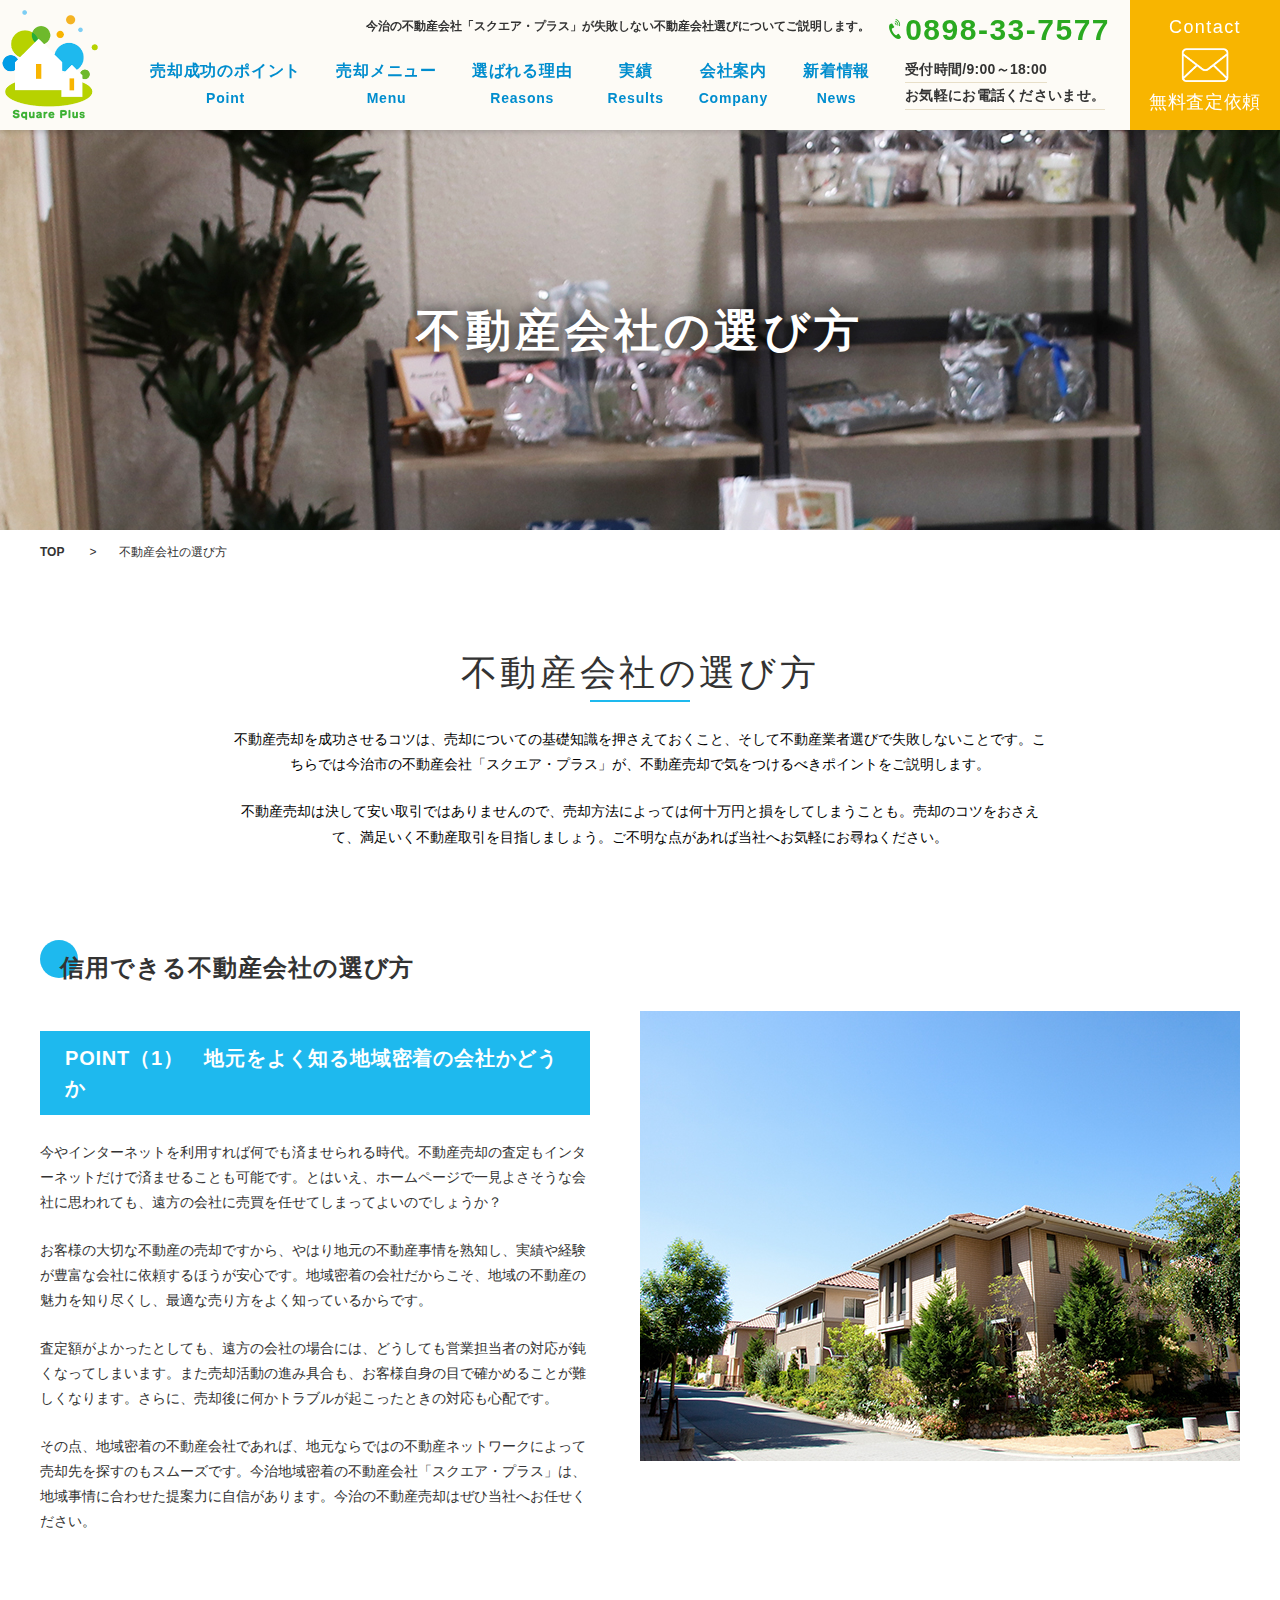
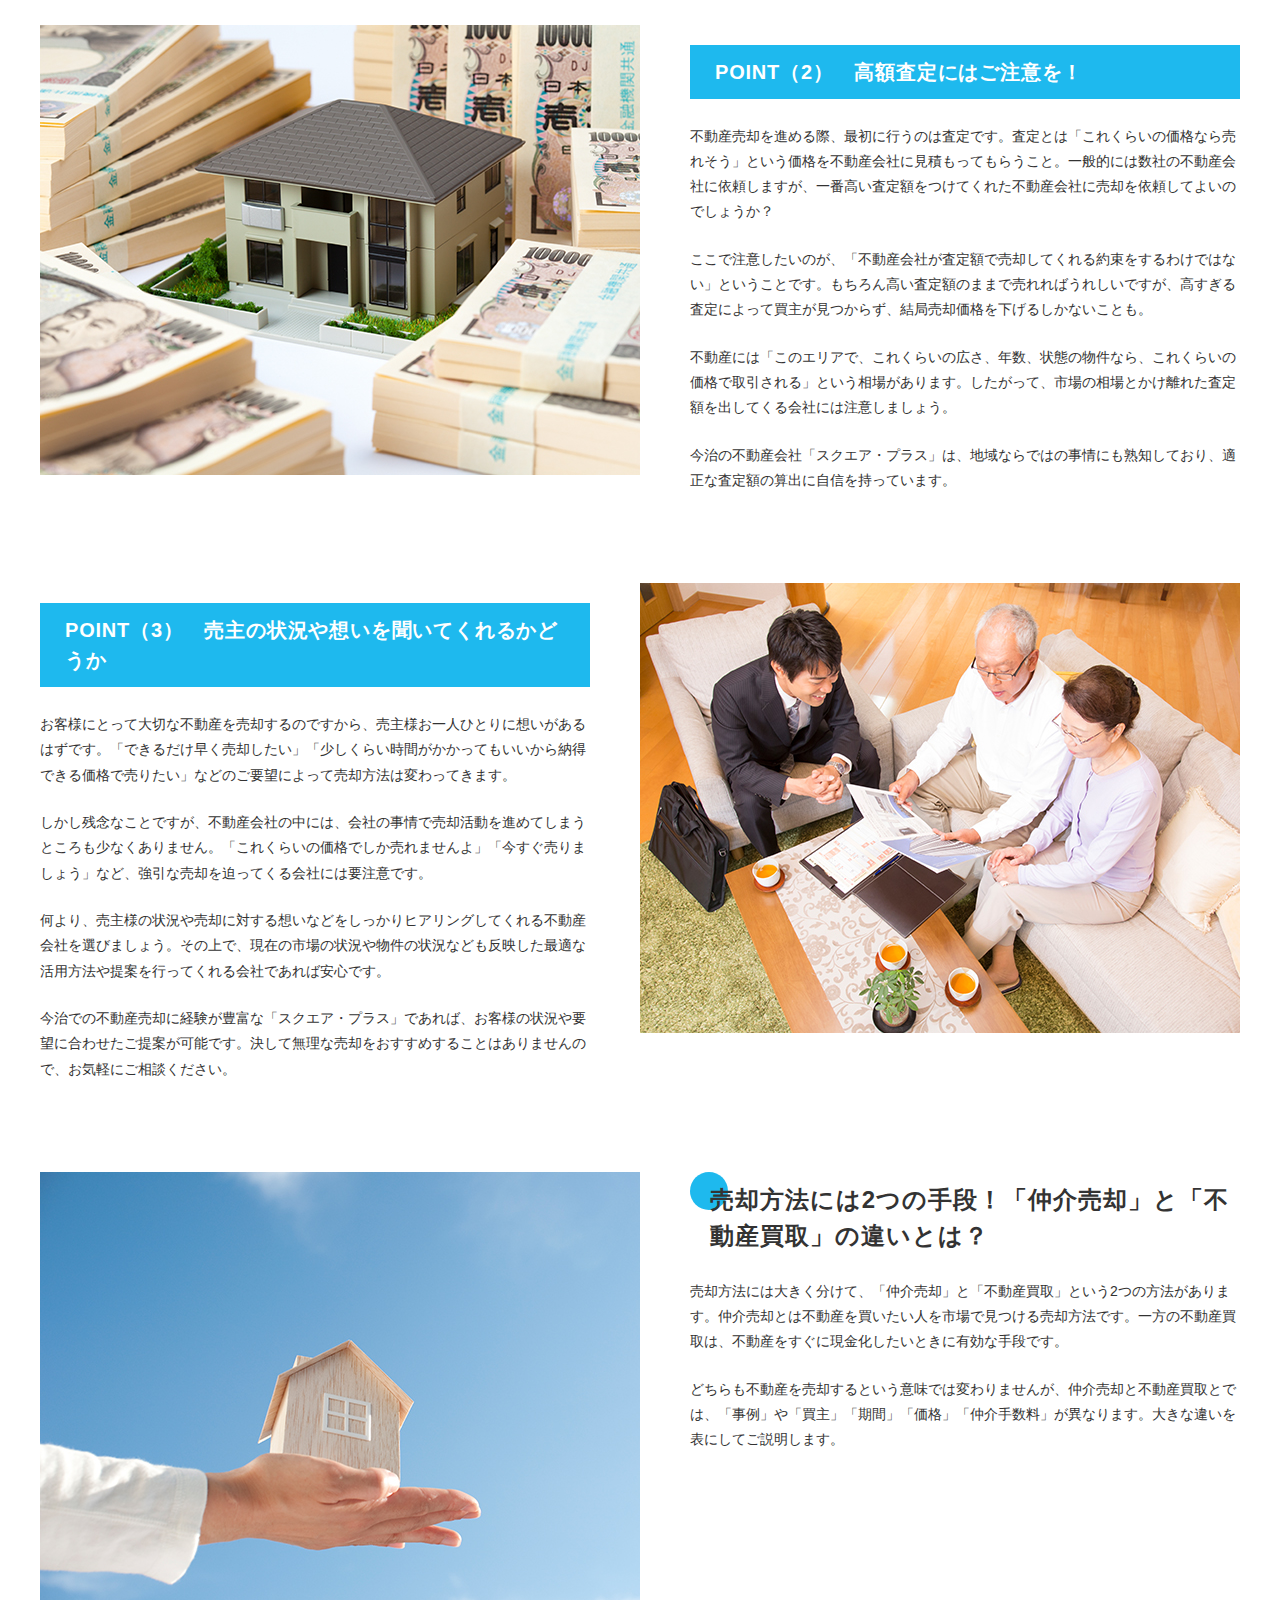
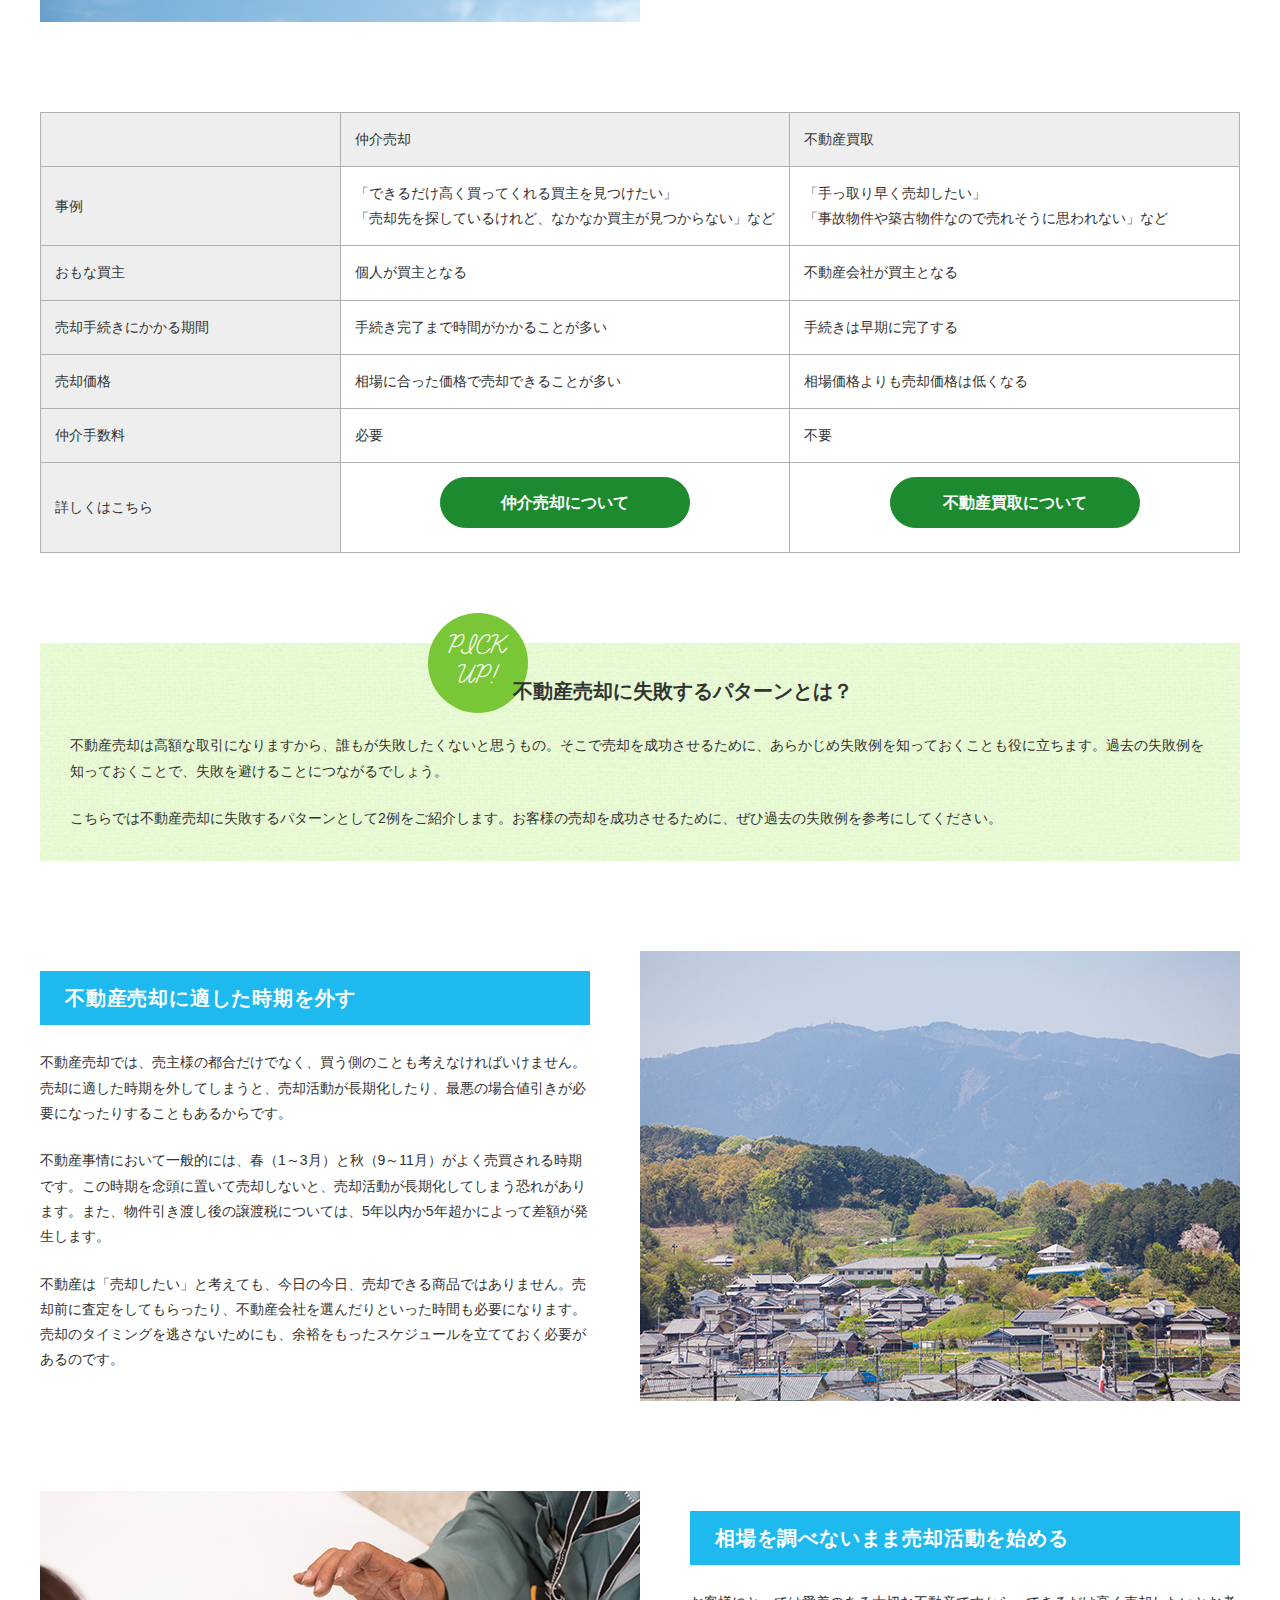
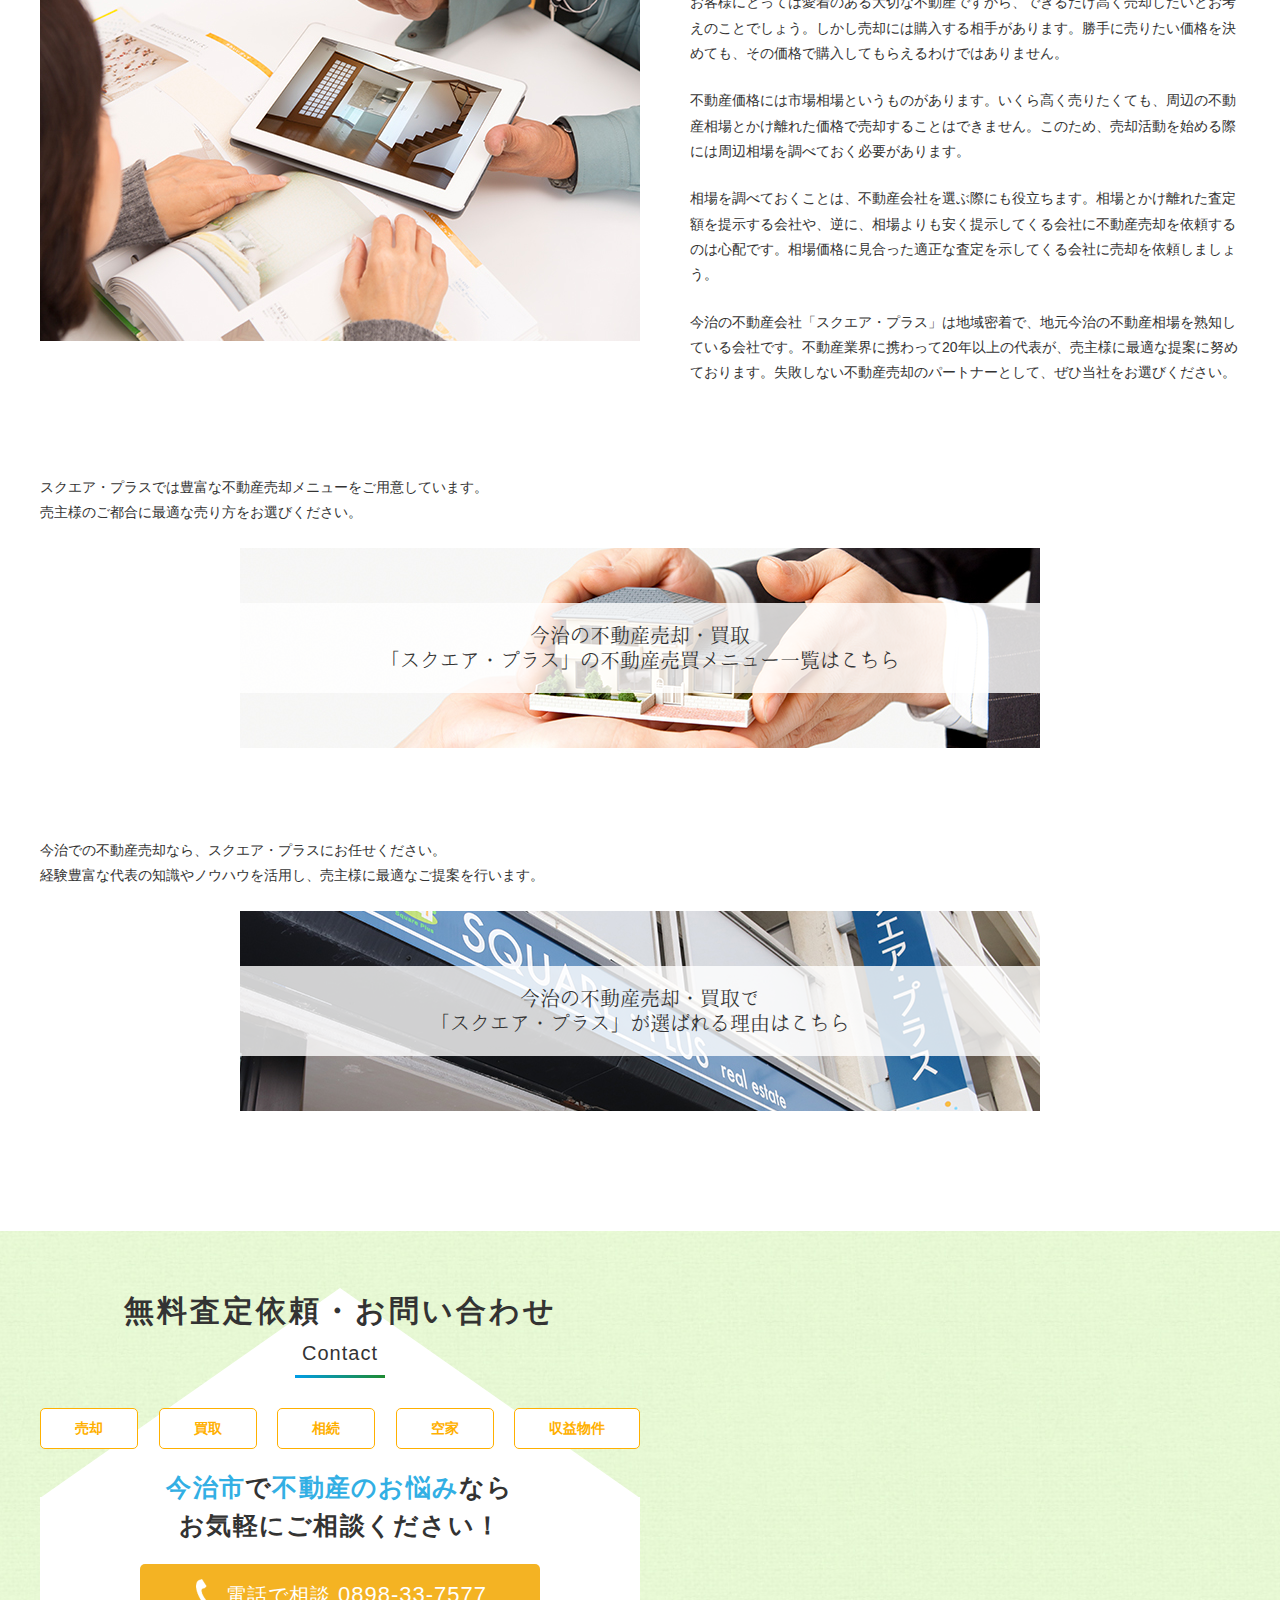
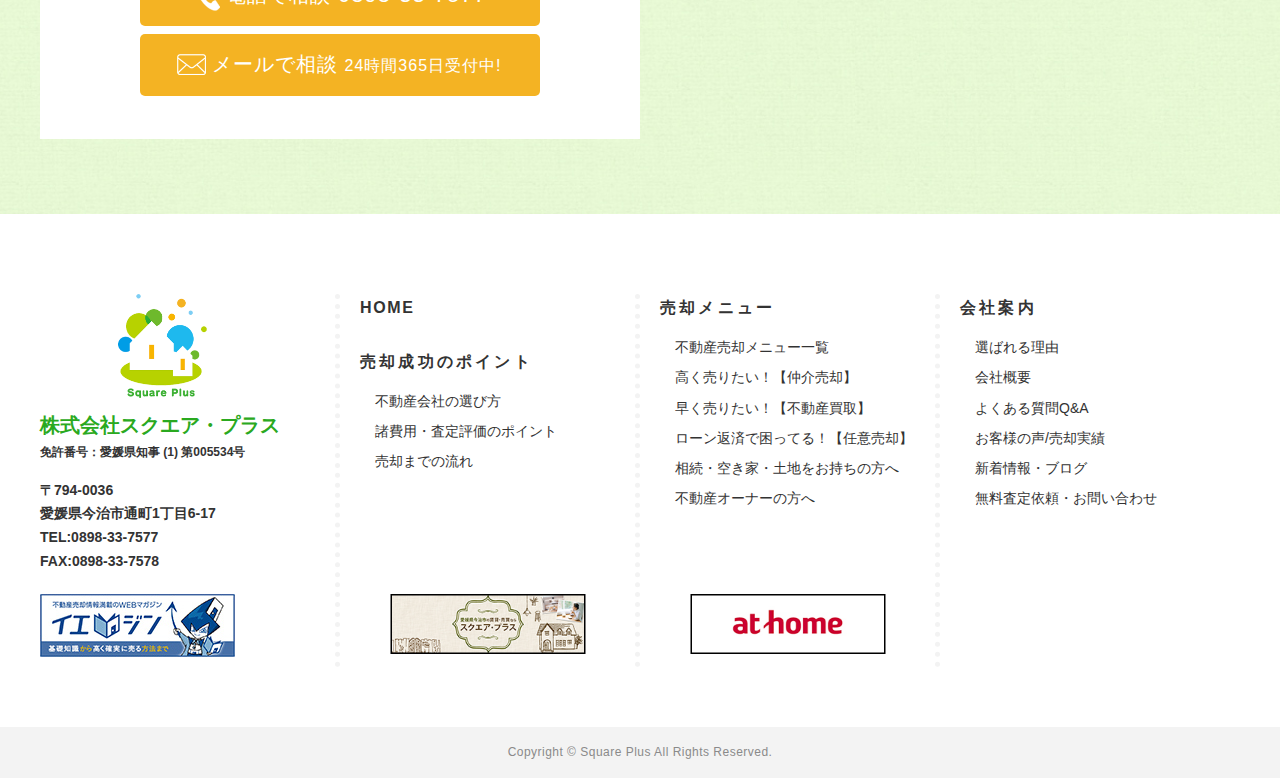
<file: before/index.html>
<!doctype html>
<html lang="ja">
<head>
<meta charset="utf-8">
<meta name="viewport" content="width=device-width, initial-scale=-100%, user-scalable=yes" />
<meta name="format-detection" content="telephone=no">
<title>不動産会社の選び方｜今治の不動産売却・買取｜スクエア・プラス</title>
<meta name="description" content="今治で不動産売却・買取を行っている「スクエア・プラス」が失敗しない不動産会社選びについてご説明します。失敗しない不動産売却では、不動産業者選びが大切です。仲介売却と不動産買取の違いについてもご説明します。" />
<meta name="keywords" content="不動産会社,仲介売却,査定" />
<link rel="stylesheet" href="../css/styles.css">
<link rel="stylesheet" href="../css/responsive.css">
<!-- Google Analytics start -->
<script>
  (function(i,s,o,g,r,a,m){i['GoogleAnalyticsObject']=r;i[r]=i[r]||function(){
  (i[r].q=i[r].q||[]).push(arguments)},i[r].l=1*new Date();a=s.createElement(o),
  m=s.getElementsByTagName(o)[0];a.async=1;a.src=g;m.parentNode.insertBefore(a,m)
  })(window,document,'script','//www.google-analytics.com/analytics.js','ga');

  ga('create', 'UA-145228358-20', 'sp-baikyaku.com');
  ga('send', 'pageview');

</script>
<!-- Google Analytics end -->
</head>

<body class="under">
<div id="wrapper">
  <header id="header">
    <div class="container">
      <p class="logo"><a href="http://www.sp-baikyaku.com"><img src="../images/logo.png" alt="SQUARE PLUS"></a></p>
      <div class="h-ctn">
        <div class="h-ctn-left">
          <h1>今治の不動産会社「スクエア・プラス」が失敗しない不動産会社選びについてご説明します。</h1>
          <nav id="gnavi">
            <ul>
              <li class="over"> 売却成功のポイント<span>Point</span>
                <ul class="submenu">
                  <li><a href="../before">不動産会社の選び方</a></li>
                  <li><a href="../before/point.html">諸費用・査定評価のポイント</a></li>
                  <li><a href="../before/flow.html">売却までの流れ</a></li>
                  <li><a href="../contact">まずはご相談</a></li>
                </ul>
              </li>
              <li class="over"> 売却メニュー<span>Menu</span>
                <ul class="submenu">
                  <li><a href="../estate">不動産売却メニュー一覧</a></li>
                  <li><a href="../estate/mediation.html">高く売りたい！【仲介売却】</a></li>
                  <li><a href="../estate/buy.html">早く売りたい！【不動産買取】</a></li>
                  <li><a href="../estate/any.html">ローン返済で困ってる！【任意売却】</a></li>
                  <li><a href="../estate/inheritance.html">相続・空き家・土地をお持ちの方へ</a></li>
                  <li><a href="../estate/owner.html">不動産オーナーの方へ</a></li>
                </ul>
              </li>
              <li><a href="../company/reason.html">選ばれる理由<span>Reasons</span></a></li>
              <li class="over"> 実績<span>Results</span>
                <ul class="submenu">
                  <li><a href="../case/#ttl01">お客様の声</a></li>
                  <li><a href="../case/#ttl02">売却実績</a></li>
                </ul>
              </li>
              <li class="over"> 会社案内<span>Company</span>
                <ul class="submenu">
                  <li><a href="../company/#ttl01">代表挨拶</a></li>
                  <li><a href="../company/#ttl02">会社概要</a></li>
                  <li><a href="../company/faq.html">よくある質問Q&amp;A</a></li>
                  <li><a href="../contact">お問い合わせ</a></li>
                </ul>
              </li>
              <li><a href="../column">新着情報<span>News</span></a></li>
            </ul>
            <!-- <li class="close-menu"><span>×</span></li> --> 
          </nav>
        </div>
        <div class="h-tel">
          <div class="h-tel-left">
            <p class="tel"><a href="tel:0898-33-7577" onclick="ga('send', 'event', 'sp', 'tel')" class="sweetlink">0898-33-7577</a></p>
            <p class="des"><span>受付時間/9:00～18:00</span><br><span>お気軽にお電話くださいませ。</span></p>
          </div>
          <label class="menu-icon"><span><span class="menu-txt">MENU</span></span></label>
        </div>
      </div>
      <p class="h-contact"><a href="../contact"><span class="en">Contact</span><span class="img"><img src="../images/h_mail.png" alt="header contact"></span><span>無料査定依頼</span></a></p>
    </div>
  </header>
  <div id="mainvisual">
    <div class="container">
      <h2>不動産会社の選び方</h2>
    </div>
  </div>
  <main id="main">
    <div id="content">
      <ul class="topic-path">
        <li><a href="http://www.sp-baikyaku.com">TOP</a></li>
        <li>不動産会社の選び方</li>
      </ul>
      <section class="under-colh3">
        <h3>不動産会社の選び方</h3>
        <p>不動産売却を成功させるコツは、売却についての基礎知識を押さえておくこと、そして不動産業者選びで失敗しないことです。こちらでは今治市の不動産会社「スクエア・プラス」が、不動産売却で気をつけるべきポイントをご説明します。</p>
        <p>不動産売却は決して安い取引ではありませんので、売却方法によっては何十万円と損をしてしまうことも。売却のコツをおさえて、満足いく不動産取引を目指しましょう。ご不明な点があれば当社へお気軽にお尋ねください。</p>
      </section>
      <h4>信用できる不動産会社の選び方</h4>
      <section class="under-colimg">
        <div class="under-colmain">
          <h5>POINT（1）　地元をよく知る地域密着の会社かどうか</h5>
          <p>今やインターネットを利用すれば何でも済ませられる時代。不動産売却の査定もインターネットだけで済ませることも可能です。とはいえ、ホームページで一見よさそうな会社に思われても、遠方の会社に売買を任せてしまってよいのでしょうか？</p>
          <p>お客様の大切な不動産の売却ですから、やはり地元の不動産事情を熟知し、実績や経験が豊富な会社に依頼するほうが安心です。地域密着の会社だからこそ、地域の不動産の魅力を知り尽くし、最適な売り方をよく知っているからです。</p>
          <p>査定額がよかったとしても、遠方の会社の場合には、どうしても営業担当者の対応が鈍くなってしまいます。また売却活動の進み具合も、お客様自身の目で確かめることが難しくなります。さらに、売却後に何かトラブルが起こったときの対応も心配です。</p>
          <p>その点、地域密着の不動産会社であれば、地元ならではの不動産ネットワークによって売却先を探すのもスムーズです。今治地域密着の不動産会社「スクエア・プラス」は、地域事情に合わせた提案力に自信があります。今治の不動産売却はぜひ当社へお任せください。</p>
        </div>
        <p class="image-r"><img src="../images/before_img01.jpg" alt="POINT（1）　地元をよく知る地域密着の会社かどうか"></p>
      </section>
      <section class="under-colimg" id="ttl01">
        <div class="under-colmain">
          <h5>POINT（2）　高額査定にはご注意を！</h5>
          <p>不動産売却を進める際、最初に行うのは査定です。査定とは「これくらいの価格なら売れそう」という価格を不動産会社に見積もってもらうこと。一般的には数社の不動産会社に依頼しますが、一番高い査定額をつけてくれた不動産会社に売却を依頼してよいのでしょうか？</p>
          <p>ここで注意したいのが、「不動産会社が査定額で売却してくれる約束をするわけではない」ということです。もちろん高い査定額のままで売れればうれしいですが、高すぎる査定によって買主が見つからず、結局売却価格を下げるしかないことも。</p>
          <p>不動産には「このエリアで、これくらいの広さ、年数、状態の物件なら、これくらいの価格で取引される」という相場があります。したがって、市場の相場とかけ離れた査定額を出してくる会社には注意しましょう。</p>
          <p>今治の不動産会社「スクエア・プラス」は、地域ならではの事情にも熟知しており、適正な査定額の算出に自信を持っています。</p>
        </div>
        <p class="image-l"><img src="../images/before_img02.jpg" alt="POINT（2）　高額査定にはご注意を！"></p>
      </section>
      <section class="under-colimg">
        <div class="under-colmain">
          <h5>POINT（3）　売主の状況や想いを聞いてくれるかどうか</h5>
          <p>お客様にとって大切な不動産を売却するのですから、売主様お一人ひとりに想いがあるはずです。「できるだけ早く売却したい」「少しくらい時間がかかってもいいから納得できる価格で売りたい」などのご要望によって売却方法は変わってきます。</p>
          <p>しかし残念なことですが、不動産会社の中には、会社の事情で売却活動を進めてしまうところも少なくありません。「これくらいの価格でしか売れませんよ」「今すぐ売りましょう」など、強引な売却を迫ってくる会社には要注意です。</p>
          <p>何より、売主様の状況や売却に対する想いなどをしっかりヒアリングしてくれる不動産会社を選びましょう。その上で、現在の市場の状況や物件の状況なども反映した最適な活用方法や提案を行ってくれる会社であれば安心です。</p>
          <p>今治での不動産売却に経験が豊富な「スクエア・プラス」であれば、お客様の状況や要望に合わせたご提案が可能です。決して無理な売却をおすすめすることはありませんので、お気軽にご相談ください。</p>
        </div>
        <p class="image-r"><img src="../images/before_img03.jpg" alt="POINT（3）　売主の状況や想いを聞いてくれるかどうか"></p>
      </section>
      <section class="under-colimg">
        <div class="under-colmain">
          <h4>売却方法には2つの手段！「仲介売却」と「不動産買取」の違いとは？</h4>
          <p>売却方法には大きく分けて、「仲介売却」と「不動産買取」という2つの方法があります。仲介売却とは不動産を買いたい人を市場で見つける売却方法です。一方の不動産買取は、不動産をすぐに現金化したいときに有効な手段です。</p>
          <p>どちらも不動産を売却するという意味では変わりませんが、仲介売却と不動産買取とでは、「事例」や「買主」「期間」「価格」「仲介手数料」が異なります。大きな違いを表にしてご説明します。</p>
        </div>
        <p class="image-l"><img src="../images/before_img04.jpg" alt="売却方法には2つの手段！「仲介売却」と「不動産買取」の違いとは？"></p>
      </section>
      <div class="section">
        <p class="sp note">※表は左右にスクロールして確認することができます。</p>
        <div class="tbl-scroll">
          <table class="under-tbl01 tbl-fixed vtop">
            <tr>
              <th class="w25"></th>
              <th>仲介売却</th>
              <th>不動産買取</th>
            </tr>
            <tr>
              <th>事例</th>
              <td>「できるだけ高く買ってくれる買主を見つけたい」<br>「売却先を探しているけれど、なかなか買主が見つからない」など</td>
              <td>「手っ取り早く売却したい」<br>「事故物件や築古物件なので売れそうに思われない」など</td>
            </tr>
            <tr>
              <th>おもな買主</th>
              <td>個人が買主となる</td>
              <td>不動産会社が買主となる</td>
            </tr>
            <tr>
              <th>売却手続きにかかる期間</th>
              <td>手続き完了まで時間がかかることが多い</td>
              <td>手続きは早期に完了する</td>
            </tr>
            <tr>
              <th>売却価格</th>
              <td>相場に合った価格で売却できることが多い</td>
              <td>相場価格よりも売却価格は低くなる</td>
            </tr>
            <tr>
              <th>仲介手数料</th>
              <td>必要</td>
              <td>不要</td>
            </tr>
            <tr>
              <th>詳しくはこちら</th>
              <td><ul class="under-anc">
                  <li><a href="../estate/mediation.html">仲介売却について</a></li>
                </ul></td>
              <td><ul class="under-anc">
                  <li><a href="../estate/buy.html">不動産買取について</a></li>
                </ul></td>
            </tr>
          </table>
        </div>
      </div>
      <div class="section">
        <div class="under-pickup">
          <p class="pickup-ttl"><span class="pickup-ttl-num">PICK UP!</span><span class="pickup-ttl-txt">不動産売却に失敗するパターンとは？</span></p>
          <p>不動産売却は高額な取引になりますから、誰もが失敗したくないと思うもの。そこで売却を成功させるために、あらかじめ失敗例を知っておくことも役に立ちます。過去の失敗例を知っておくことで、失敗を避けることにつながるでしょう。</p>
          <p>こちらでは不動産売却に失敗するパターンとして2例をご紹介します。お客様の売却を成功させるために、ぜひ過去の失敗例を参考にしてください。</p>
        </div>
      </div>
      <section class="under-colimg">
        <div class="under-colmain">
          <h5>不動産売却に適した時期を外す</h5>
          <p>不動産売却では、売主様の都合だけでなく、買う側のことも考えなければいけません。売却に適した時期を外してしまうと、売却活動が長期化したり、最悪の場合値引きが必要になったりすることもあるからです。</p>
          <p>不動産事情において一般的には、春（1～3月）と秋（9～11月）がよく売買される時期です。この時期を念頭に置いて売却しないと、売却活動が長期化してしまう恐れがあります。また、物件引き渡し後の譲渡税については、5年以内か5年超かによって差額が発生します。</p>
          <p>不動産は「売却したい」と考えても、今日の今日、売却できる商品ではありません。売却前に査定をしてもらったり、不動産会社を選んだりといった時間も必要になります。売却のタイミングを逃さないためにも、余裕をもったスケジュールを立てておく必要があるのです。</p>
        </div>
        <p class="image-r"><img src="../images/before_img05.jpg" alt="不動産売却に適した時期を外す"></p>
      </section>
      <section class="under-colimg">
        <div class="under-colmain">
          <h5>相場を調べないまま売却活動を始める</h5>
          <p>お客様にとっては愛着のある大切な不動産ですから、できるだけ高く売却したいとお考えのことでしょう。しかし売却には購入する相手があります。勝手に売りたい価格を決めても、その価格で購入してもらえるわけではありません。</p>
          <p>不動産価格には市場相場というものがあります。いくら高く売りたくても、周辺の不動産相場とかけ離れた価格で売却することはできません。このため、売却活動を始める際には周辺相場を調べておく必要があります。</p>
          <p>相場を調べておくことは、不動産会社を選ぶ際にも役立ちます。相場とかけ離れた査定額を提示する会社や、逆に、相場よりも安く提示してくる会社に不動産売却を依頼するのは心配です。相場価格に見合った適正な査定を示してくる会社に売却を依頼しましょう。</p>
          <p>今治の不動産会社「スクエア・プラス」は地域密着で、地元今治の不動産相場を熟知している会社です。不動産業界に携わって20年以上の代表が、売主様に最適な提案に努めております。失敗しない不動産売却のパートナーとして、ぜひ当社をお選びください。</p>
        </div>
        <p class="image-l"><img src="../images/before_img06.jpg" alt="相場を調べないまま売却活動を始める"></p>
      </section>
      <div class="section">
        <p>スクエア・プラスでは豊富な不動産売却メニューをご用意しています。<br>売主様のご都合に最適な売り方をお選びください。</p>
        <ul class="under-bnr">
          <li class="estate-bnr"><a href="../estate/"><span>今治の不動産売却・買取<br>「スクエア・プラス」の不動産売買メニュー一覧はこちら</span></a></li>
        </ul>
      </div>
      <div class="section">
        <p>今治での不動産売却なら、スクエア・プラスにお任せください。<br>経験豊富な代表の知識やノウハウを活用し、売主様に最適なご提案を行います。</p>
        <ul class="under-bnr">
          <li class="reason-bnr"><a href="../company/reason.html"><span>今治の不動産売却・買取で<br>「スクエア・プラス」が選ばれる理由はこちら</span></a></li>
        </ul>
      </div>
    </div>
  </main>
  <footer id="footer">
  <p id="totop"><a href="#wrapper"><img src="../images/totop.png" alt="to top"></a></p>
  <div class="box09">
    <div class="container">
      <div class="b09-left">
        <h3 class="idx-h3">無料査定依頼・お問い合わせ<span>Contact</span></h3>
        <ul class="b09-list">
          <li>売却</li>
          <li>買取</li>
          <li>相続</li>
          <li>空家</li>
          <li>収益物件</li>
        </ul>
        <p class="b09-tlt"><span>今治市</span>で<span>不動産のお悩み</span>なら<br>お気軽にご相談ください！</p>
        <p class="tel b09-btn"><a href="tel:0898-33-7577" onclick="ga('send', 'event', 'sp', 'tel')" class="sweetlink">電話で相談<span>0898-33-7577</span></a></p>
        <p class="contact b09-btn"><a href="../contact/">メールで相談<span>24時間365日受付中!</span></a></p>
      </div>
      <div class="b09-maps">
        <iframe src="https://www.google.com/maps/embed?pb=!1m18!1m12!1m3!1d3305.136932447585!2d133.00221161521532!3d34.06600388060218!2m3!1f0!2f0!3f0!3m2!1i1024!2i768!4f13.1!3m3!1m2!1s0x35503a68b77600c5%3A0x2ff1b4f566f9e683!2z5pel5pys44CB44CSNzk0LTAwMzYg5oSb5aqb55yM5LuK5rK75biC6YCa55S677yR5LiB55uu77yW4oiS77yR77yX!5e0!3m2!1sja!2s!4v1573022756372!5m2!1sja!2s" width="600" height="450" frameborder="0" style="border:0;" allowfullscreen=""></iframe>
      </div>
    </div>
  </div>
  <div class="container">
    <div class="f-ctn">
      <div class="f-item">
        <p class="f-logo"><img src="../images/f_logo.png" alt="SQUARE PLUS"></p>
        <p class="f-des"><span>株式会社スクエア・プラス</span>免許番号：愛媛県知事 (1) 第005534号</p>
        <p class="f-add">〒794-0036<br>愛媛県今治市通町1丁目6-17<br>TEL:0898-33-7577<br>FAX:0898-33-7578</p>
        <p class="f-bnr"><a href="https://www.iejin.com/" target="_blank"><img src="../images/f_bnr.jpg" alt="WEB IEJIN"></a></p>
          <div class="f-bnr-gp sp">
            <li class="f-bnr-li"><a target="_blank" href="https://www.square-plus.co.jp/"><img src="../images/f_bnr01.jpg" alt="square plus"></a></li>
            <li class="f-bnr-li"><a target="_blank" href="https://www.athome.co.jp/ahcs/square-plus.html"><img src="../images/f_bnr02.jpg" alt="at home"></a></li>
          </div>
      </div>
      <ul class="f-link f-item">
        <li class="f-top"><a href="http://www.sp-baikyaku.com">HOME</a></li>
        <li class="f-tlt">売却成功のポイント</li>
        <li><a href="../before/">不動産会社の選び方</a></li>
        <li><a href="../before/point.html">諸費用・査定評価のポイント</a></li>
        <li><a href="../before/flow.html">売却までの流れ</a></li>
        <li class="f-bnr-li"><a target="_blank" href="https://www.square-plus.co.jp/"><img src="../images/f_bnr01.jpg" alt="square plus"></a></li>
      </ul>
      <ul class="f-link f-item">
        <li class="f-tlt">売却メニュー</li>
        <li><a href="../estate/">不動産売却メニュー一覧</a></li>
        <li><a href="../estate/mediation.html">高く売りたい！【仲介売却】</a></li>
        <li><a href="../estate/buy.html">早く売りたい！【不動産買取】</a></li>
        <li><a href="../estate/any.html">ローン返済で困ってる！【任意売却】</a></li>
        <li><a href="../estate/inheritance.html">相続・空き家・土地をお持ちの方へ</a></li>
        <li><a href="../estate/owner.html">不動産オーナーの方へ</a></li>
        <li class="f-bnr-li"><a target="_blank" href="https://www.athome.co.jp/ahcs/square-plus.html"><img src="../images/f_bnr02.jpg" alt="at home"></a></li>
      </ul>
      <ul class="f-link f-item">
        <li class="f-tlt">会社案内</li>
        <li><a href="../company/reason.html">選ばれる理由</a></li>
        <li><a href="../company/">会社概要</a></li>
        <li><a href="../company/faq.html">よくある質問Q&amp;A</a></li>
        <li><a href="../case/">お客様の声/売却実績</a></li>
        <li><a href="../column/">新着情報・ブログ</a></li>
        <li><a href="../contact/">無料査定依頼・お問い合わせ</a></li>
      </ul>
    </div>
  </div>
  <div class="f-fixed">
    <ul>
      <li>
        <a href="tel:0898-33-7577" onclick="ga('send', 'event', 'sp', 'tel')" class="sweetlink">電話</a>
      </li>
      <li>
        <a href="../contact/">無料査定依頼<br>（24 時間受付）</a>
      </li>
      <li>
        <a href="https://goo.gl/maps/NBTdWXzrztEyGzmv5" onclick="ga('send', 'event', 'sp', 'map')" target="_blank">MAP</a>
      </li>
    </ul>
  </div>
  <p class="f-copy">Copyright &copy; Square Plus All Rights Reserved.</p>
</footer>
</div>
<script src="../js/jquery.min.js"></script> 
<script src="../js/common.js"></script>
<script src="../js/sweetlink.js"></script>
<script src="../js/track-tel.js"></script>
</body>
</html>
</file>
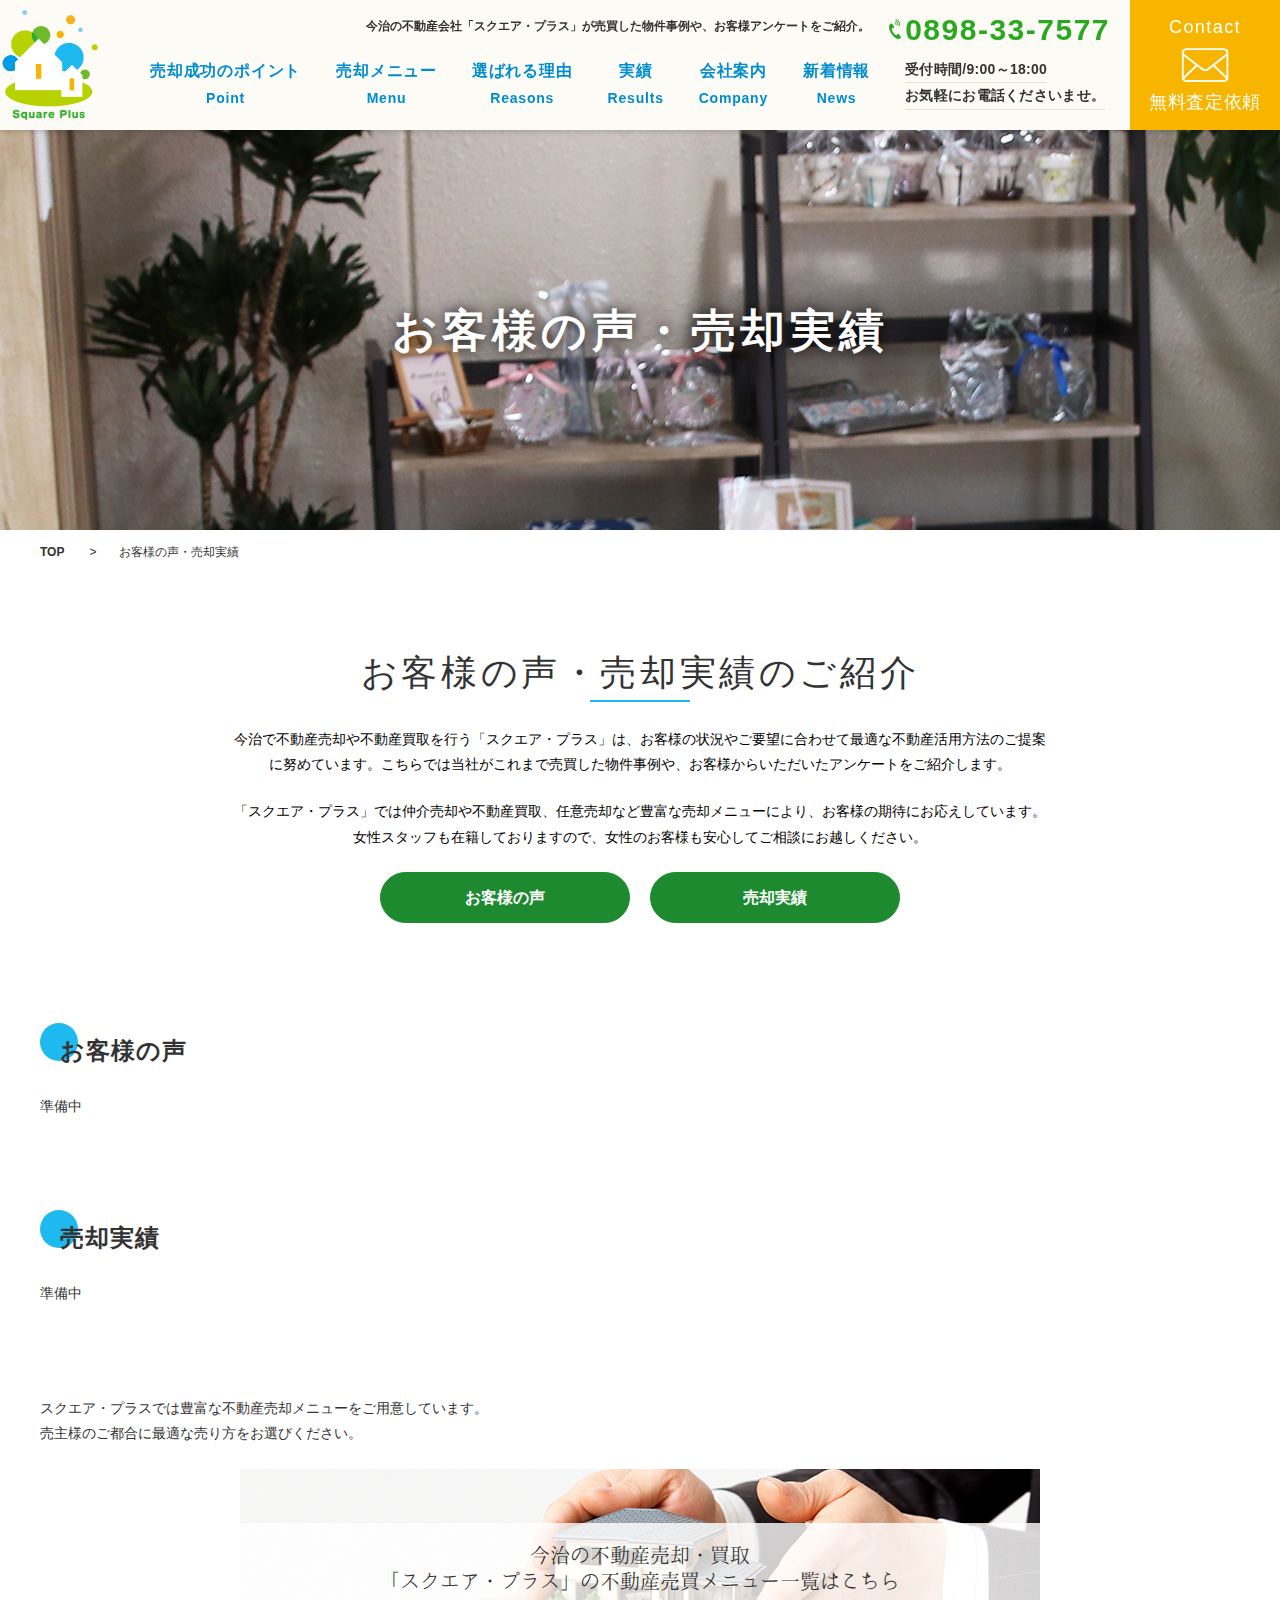
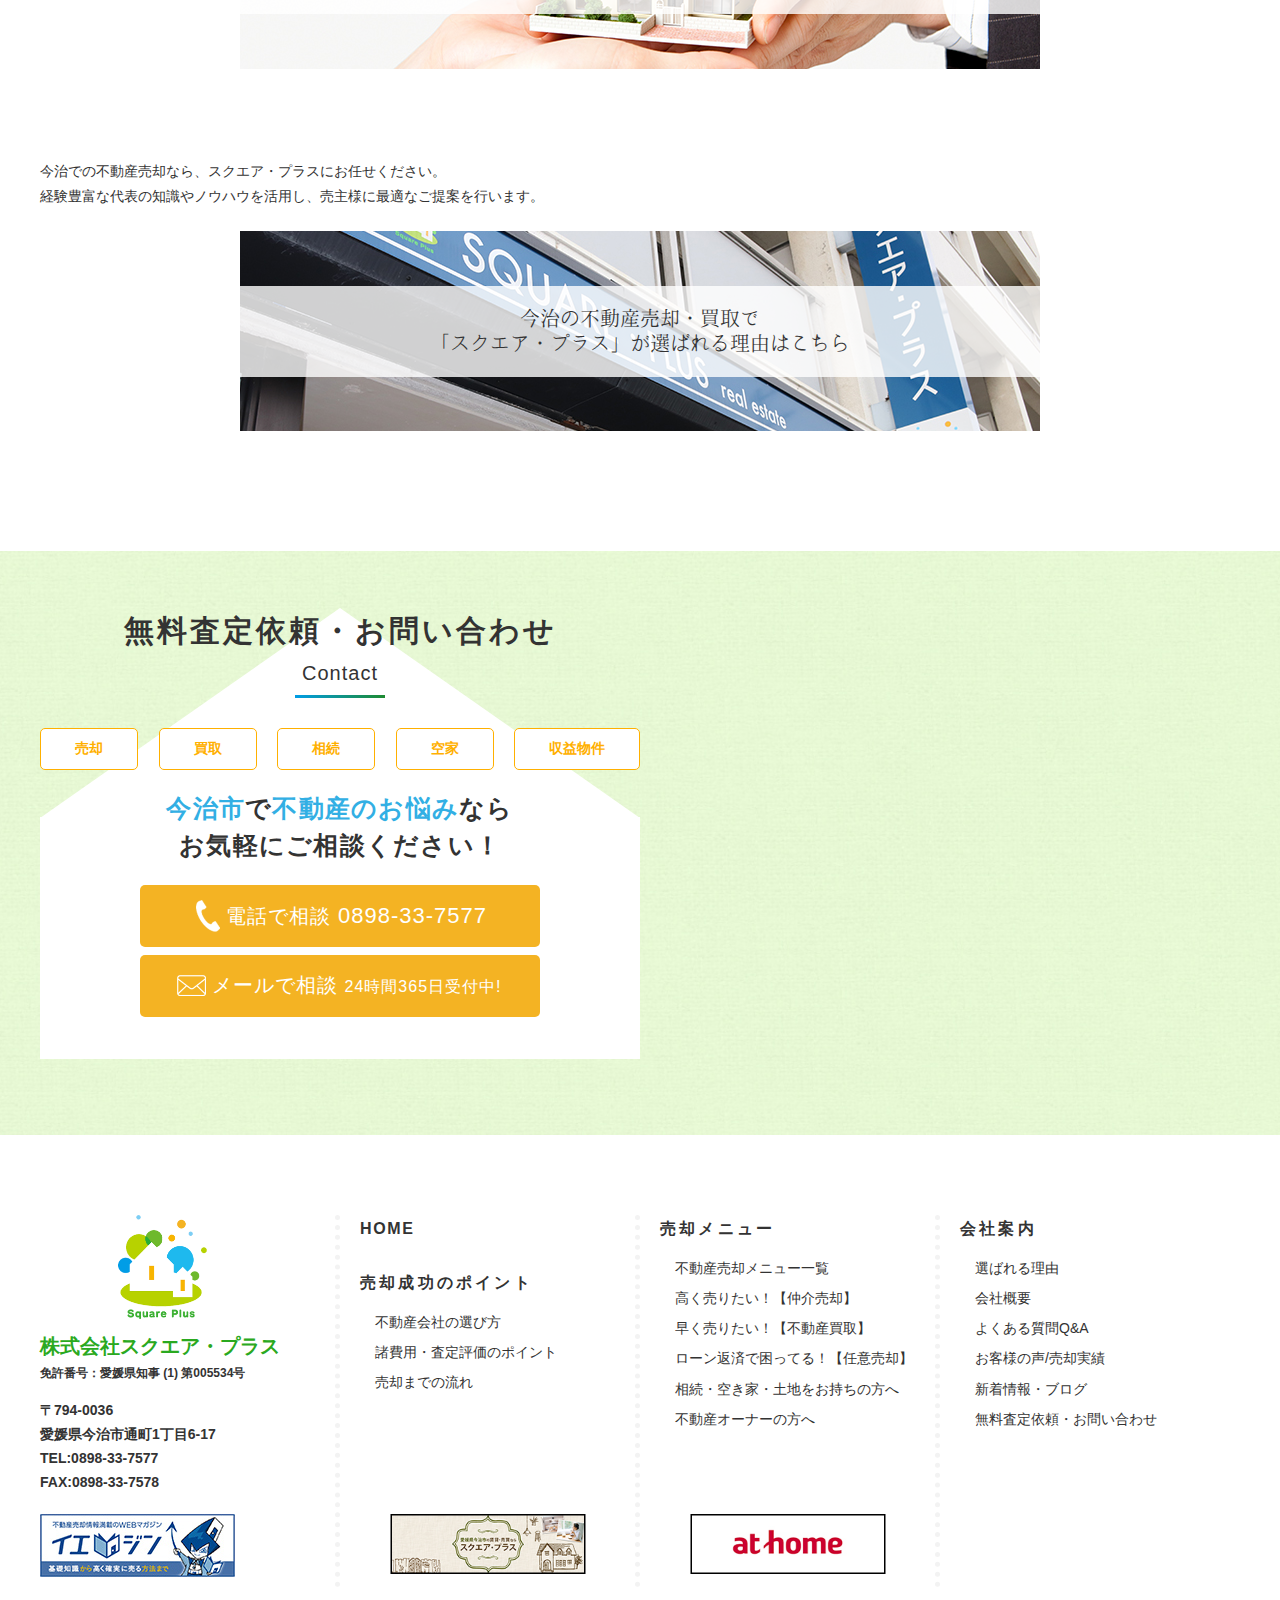
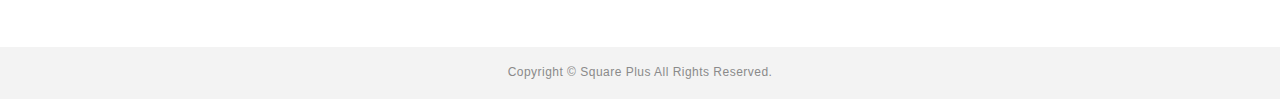
<file: case/index.html>
<!doctype html>
<html lang="ja">
<head>
<meta charset="utf-8">
<meta name="viewport" content="width=device-width, initial-scale=-100%, user-scalable=yes" />
<meta name="format-detection" content="telephone=no">
<title>お客様の声・売却実績｜今治の不動産売却・買取｜スクエア・プラス</title>
<meta name="description" content="今治で不動産売却や買取を行っている「スクエア・プラス」がこれまで売買した物件事例や、お客様からいただいたアンケートをご紹介します。売却や買取、賃貸管理など豊富なメニューをご用意して総合的なご提案を行っています。" />
<meta name="keywords" content="売買実績,戸建,マンション,アパート,収益物件" />
<link rel="stylesheet" href="../css/styles.css">
<link rel="stylesheet" href="../css/responsive.css">
<!-- Google Analytics start -->
<script>
  (function(i,s,o,g,r,a,m){i['GoogleAnalyticsObject']=r;i[r]=i[r]||function(){
  (i[r].q=i[r].q||[]).push(arguments)},i[r].l=1*new Date();a=s.createElement(o),
  m=s.getElementsByTagName(o)[0];a.async=1;a.src=g;m.parentNode.insertBefore(a,m)
  })(window,document,'script','//www.google-analytics.com/analytics.js','ga');

  ga('create', 'UA-145228358-20', 'sp-baikyaku.com');
  ga('send', 'pageview');

</script>
<!-- Google Analytics end -->
</head>

<body class="under">
<div id="wrapper">
  <header id="header">
    <div class="container">
      <p class="logo"><a href="http://www.sp-baikyaku.com"><img src="../images/logo.png" alt="SQUARE PLUS"></a></p>
      <div class="h-ctn">
        <div class="h-ctn-left">
          <h1>今治の不動産会社「スクエア・プラス」が売買した物件事例や、お客様アンケートをご紹介。</h1>
          <nav id="gnavi">
            <ul>
              <li class="over"> 売却成功のポイント<span>Point</span>
                <ul class="submenu">
                  <li><a href="../before">不動産会社の選び方</a></li>
                  <li><a href="../before/point.html">諸費用・査定評価のポイント</a></li>
                  <li><a href="../before/flow.html">売却までの流れ</a></li>
                  <li><a href="../contact">まずはご相談</a></li>
                </ul>
              </li>
              <li class="over"> 売却メニュー<span>Menu</span>
                <ul class="submenu">
                  <li><a href="../estate">不動産売却メニュー一覧</a></li>
                  <li><a href="../estate/mediation.html">高く売りたい！【仲介売却】</a></li>
                  <li><a href="../estate/buy.html">早く売りたい！【不動産買取】</a></li>
                  <li><a href="../estate/any.html">ローン返済で困ってる！【任意売却】</a></li>
                  <li><a href="../estate/inheritance.html">相続・空き家・土地をお持ちの方へ</a></li>
                  <li><a href="../estate/owner.html">不動産オーナーの方へ</a></li>
                </ul>
              </li>
              <li><a href="../company/reason.html">選ばれる理由<span>Reasons</span></a></li>
              <li class="over"> 実績<span>Results</span>
                <ul class="submenu">
                  <li><a href="../case/#ttl01">お客様の声</a></li>
                  <li><a href="../case/#ttl02">売却実績</a></li>
                </ul>
              </li>
              <li class="over"> 会社案内<span>Company</span>
                <ul class="submenu">
                  <li><a href="../company/#ttl01">代表挨拶</a></li>
                  <li><a href="../company/#ttl02">会社概要</a></li>
                  <li><a href="../company/faq.html">よくある質問Q&amp;A</a></li>
                  <li><a href="../contact">お問い合わせ</a></li>
                </ul>
              </li>
              <li><a href="../column">新着情報<span>News</span></a></li>
            </ul>
            <!-- <li class="close-menu"><span>×</span></li> --> 
          </nav>
        </div>
        <div class="h-tel">
          <div class="h-tel-left">
            <p class="tel"><a href="tel:0898-33-7577" onclick="ga('send', 'event', 'sp', 'tel')" class="sweetlink">0898-33-7577</a></p>
            <p class="des"><span>受付時間/9:00～18:00</span><br><span>お気軽にお電話くださいませ。</span></p>
          </div>
          <label class="menu-icon"><span><span class="menu-txt">MENU</span></span></label>
        </div>
      </div>
      <p class="h-contact"><a href="../contact"><span class="en">Contact</span><span class="img"><img src="../images/h_mail.png" alt="header contact"></span><span>無料査定依頼</span></a></p>
    </div>
  </header>
  <div id="mainvisual">
    <div class="container">
      <h2>お客様の声・売却実績</h2>
    </div>
  </div>
  <main id="main">
    <div id="content">
      <ul class="topic-path">
        <li><a href="http://www.sp-baikyaku.com">TOP</a></li>
        <li>お客様の声・売却実績</li>
      </ul>
      <section class="under-colh3">
        <h3>お客様の声・売却実績のご紹介</h3>
        <p>今治で不動産売却や不動産買取を行う「スクエア・プラス」は、お客様の状況やご要望に合わせて最適な不動産活用方法のご提案に努めています。こちらでは当社がこれまで売買した物件事例や、お客様からいただいたアンケートをご紹介します。</p>
        <p>「スクエア・プラス」では仲介売却や不動産買取、任意売却など豊富な売却メニューにより、お客様の期待にお応えしています。女性スタッフも在籍しておりますので、女性のお客様も安心してご相談にお越しください。</p>
        <ul class="under-anc">
          <li><a href="#ttl01">お客様の声</a></li>
          <li><a href="#ttl02">売却実績</a></li>
        </ul>
      </section>
      <section>
        <h4 id="ttl01">お客様の声</h4>
        <p>準備中</p>
        <!-- <div class="case-list">
          <dl>
            <dt>〇様　戸建</dt>
            <dd class="center"><img src="../images/under_img01.jpg" alt="〇様　戸建"></dd>
          </dl>
          <dl>
            <dt>〇様　戸建</dt>
            <dd class="center"><img src="../images/under_img01.jpg" alt="〇様　戸建"></dd>
          </dl>
          <dl>
            <dt>〇様　マンション</dt>
            <dd class="center"><img src="../images/under_img01.jpg" alt="〇様　マンション"></dd>
          </dl>
          <dl>
            <dt>〇様　戸建</dt>
            <dd class="center"><img src="../images/under_img01.jpg" alt="〇様　戸建"></dd>
          </dl>
          <dl>
            <dt>〇様　戸建</dt>
            <dd class="center"><img src="../images/under_img01.jpg" alt="〇様　戸建"></dd>
          </dl>
          <dl>
            <dt>〇様　マンション</dt>
            <dd class="center"><img src="../images/under_img01.jpg" alt="〇様　マンション"></dd>
          </dl>
        </div> -->
      </section>
      <section>
        <h4 id="ttl02">売却実績</h4>
        <p>準備中</p>
        <!--<h5>戸建</h5>
        <table class="under-tbl01 tbl-fixed">
          <tr>
            <th>物件種目</th>
            <th>売却価格</th>
            <th>物件所在地</th>
            <th>土地面積／<br>建物専有面積</th>
            <th>築年数</th>
            <th>売却時期</th>
          </tr>
          <tr>
            <th>戸建</th>
            <td></td>
            <td></td>
            <td></td>
            <td></td>
            <td></td>
          </tr>
          <tr>
            <th>戸建</th>
            <td></td>
            <td></td>
            <td></td>
            <td></td>
            <td></td>
          </tr>
          <tr>
            <th>戸建</th>
            <td></td>
            <td></td>
            <td></td>
            <td></td>
            <td></td>
          </tr>
          <tr>
            <th>戸建</th>
            <td></td>
            <td></td>
            <td></td>
            <td></td>
            <td></td>
          </tr>
          <tr>
            <th>戸建</th>
            <td></td>
            <td></td>
            <td></td>
            <td></td>
            <td></td>
          </tr>
          <tr>
            <th>戸建</th>
            <td></td>
            <td></td>
            <td></td>
            <td></td>
            <td></td>
          </tr>
          <tr>
            <th>戸建</th>
            <td></td>
            <td></td>
            <td></td>
            <td></td>
            <td></td>
          </tr>
          <tr>
            <th>戸建</th>
            <td></td>
            <td></td>
            <td></td>
            <td></td>
            <td></td>
          </tr>
          <tr>
            <th>戸建</th>
            <td></td>
            <td></td>
            <td></td>
            <td></td>
            <td></td>
          </tr>
          <tr>
            <th>戸建</th>
            <td></td>
            <td></td>
            <td></td>
            <td></td>
            <td></td>
          </tr>
          <tr>
            <th>戸建</th>
            <td></td>
            <td></td>
            <td></td>
            <td></td>
            <td></td>
          </tr>
          <tr>
            <th>戸建</th>
            <td></td>
            <td></td>
            <td></td>
            <td></td>
            <td></td>
          </tr>
          <tr>
            <th>戸建</th>
            <td></td>
            <td></td>
            <td></td>
            <td></td>
            <td></td>
          </tr>
          <tr>
            <th>戸建</th>
            <td></td>
            <td></td>
            <td></td>
            <td></td>
            <td></td>
          </tr>
          <tr>
            <th>戸建</th>
            <td></td>
            <td></td>
            <td></td>
            <td></td>
            <td></td>
          </tr>
          <tr>
            <th>戸建</th>
            <td></td>
            <td></td>
            <td></td>
            <td></td>
            <td></td>
          </tr>
          <tr>
            <th>戸建</th>
            <td></td>
            <td></td>
            <td></td>
            <td></td>
            <td></td>
          </tr>
          <tr>
            <th>戸建</th>
            <td></td>
            <td></td>
            <td></td>
            <td></td>
            <td></td>
          </tr>
          <tr>
            <th>戸建</th>
            <td></td>
            <td></td>
            <td></td>
            <td></td>
            <td></td>
          </tr>
          <tr>
            <th>戸建</th>
            <td></td>
            <td></td>
            <td></td>
            <td></td>
            <td></td>
          </tr>
        </table> -->
      </section>
      <!-- <section>
        <h5>マンション</h5>
        <table class="under-tbl01 tbl-fixed">
          <tr>
            <th>物件種目</th>
            <th>売却価格</th>
            <th>物件所在地</th>
            <th>建物専有面積</th>
            <th>築年数</th>
            <th>売却時期</th>
          </tr>
          <tr>
            <th>マンション</th>
            <td></td>
            <td></td>
            <td></td>
            <td></td>
            <td></td>
          </tr>
          <tr>
            <th>マンション</th>
            <td></td>
            <td></td>
            <td></td>
            <td></td>
            <td></td>
          </tr>
          <tr>
            <th>マンション</th>
            <td></td>
            <td></td>
            <td></td>
            <td></td>
            <td></td>
          </tr>
          <tr>
            <th>マンション</th>
            <td></td>
            <td></td>
            <td></td>
            <td></td>
            <td></td>
          </tr>
          <tr>
            <th>マンション</th>
            <td></td>
            <td></td>
            <td></td>
            <td></td>
            <td></td>
          </tr>
          <tr>
            <th>マンション</th>
            <td></td>
            <td></td>
            <td></td>
            <td></td>
            <td></td>
          </tr>
          <tr>
            <th>マンション</th>
            <td></td>
            <td></td>
            <td></td>
            <td></td>
            <td></td>
          </tr>
          <tr>
            <th>マンション</th>
            <td></td>
            <td></td>
            <td></td>
            <td></td>
            <td></td>
          </tr>
          <tr>
            <th>マンション</th>
            <td></td>
            <td></td>
            <td></td>
            <td></td>
            <td></td>
          </tr>
          <tr>
            <th>マンション</th>
            <td></td>
            <td></td>
            <td></td>
            <td></td>
            <td></td>
          </tr>
          <tr>
            <th>マンション</th>
            <td></td>
            <td></td>
            <td></td>
            <td></td>
            <td></td>
          </tr>
          <tr>
            <th>マンション</th>
            <td></td>
            <td></td>
            <td></td>
            <td></td>
            <td></td>
          </tr>
          <tr>
            <th>マンション</th>
            <td></td>
            <td></td>
            <td></td>
            <td></td>
            <td></td>
          </tr>
          <tr>
            <th>マンション</th>
            <td></td>
            <td></td>
            <td></td>
            <td></td>
            <td></td>
          </tr>
          <tr>
            <th>マンション</th>
            <td></td>
            <td></td>
            <td></td>
            <td></td>
            <td></td>
          </tr>
          <tr>
            <th>マンション</th>
            <td></td>
            <td></td>
            <td></td>
            <td></td>
            <td></td>
          </tr>
          <tr>
            <th>マンション</th>
            <td></td>
            <td></td>
            <td></td>
            <td></td>
            <td></td>
          </tr>
          <tr>
            <th>マンション</th>
            <td></td>
            <td></td>
            <td></td>
            <td></td>
            <td></td>
          </tr>
          <tr>
            <th>マンション</th>
            <td></td>
            <td></td>
            <td></td>
            <td></td>
            <td></td>
          </tr>
          <tr>
            <th>マンション</th>
            <td></td>
            <td></td>
            <td></td>
            <td></td>
            <td></td>
          </tr>
        </table>
      </section>
      <section>
        <h5>土地</h5>
        <table class="under-tbl01 tbl-fixed">
          <tr>
            <th>物件種目</th>
            <th>売却価格</th>
            <th>物件所在地</th>
            <th>土地面積</th>
            <th>売却時期</th>
          </tr>
          <tr>
            <th>土地</th>
            <td></td>
            <td></td>
            <td></td>
            <td></td>
          </tr>
          <tr>
            <th>土地</th>
            <td></td>
            <td></td>
            <td></td>
            <td></td>
          </tr>
          <tr>
            <th>土地</th>
            <td></td>
            <td></td>
            <td></td>
            <td></td>
          </tr>
          <tr>
            <th>土地</th>
            <td></td>
            <td></td>
            <td></td>
            <td></td>
          </tr>
          <tr>
            <th>土地</th>
            <td></td>
            <td></td>
            <td></td>
            <td></td>
          </tr>
          <tr>
            <th>土地</th>
            <td></td>
            <td></td>
            <td></td>
            <td></td>
          </tr>
          <tr>
            <th>土地</th>
            <td></td>
            <td></td>
            <td></td>
            <td></td>
          </tr>
          <tr>
            <th>土地</th>
            <td></td>
            <td></td>
            <td></td>
            <td></td>
          </tr>
          <tr>
            <th>土地</th>
            <td></td>
            <td></td>
            <td></td>
            <td></td>
          </tr>
          <tr>
            <th>土地</th>
            <td></td>
            <td></td>
            <td></td>
            <td></td>
          </tr>
          <tr>
            <th>土地</th>
            <td></td>
            <td></td>
            <td></td>
            <td></td>
          </tr>
          <tr>
            <th>土地</th>
            <td></td>
            <td></td>
            <td></td>
            <td></td>
          </tr>
          <tr>
            <th>土地</th>
            <td></td>
            <td></td>
            <td></td>
            <td></td>
          </tr>
          <tr>
            <th>土地</th>
            <td></td>
            <td></td>
            <td></td>
            <td></td>
          </tr>
          <tr>
            <th>土地</th>
            <td></td>
            <td></td>
            <td></td>
            <td></td>
          </tr>
          <tr>
            <th>土地</th>
            <td></td>
            <td></td>
            <td></td>
            <td></td>
          </tr>
          <tr>
            <th>土地</th>
            <td></td>
            <td></td>
            <td></td>
            <td></td>
          </tr>
          <tr>
            <th>土地</th>
            <td></td>
            <td></td>
            <td></td>
            <td></td>
          </tr>
          <tr>
            <th>土地</th>
            <td></td>
            <td></td>
            <td></td>
            <td></td>
          </tr>
        </table>
      </section>
      <section>
        <h5>収益物件</h5>
        <table class="under-tbl01 tbl-fixed">
          <tr>
            <th>物件種目</th>
            <th>売却価格</th>
            <th>物件所在地</th>
            <th>土地面積／<br>建物専有面積</th>
            <th>築年数</th>
            <th>売却時期</th>
          </tr>
          <tr>
            <th>収益物件</th>
            <td></td>
            <td></td>
            <td></td>
            <td></td>
            <td></td>
          </tr>
          <tr>
            <th>収益物件</th>
            <td></td>
            <td></td>
            <td></td>
            <td></td>
            <td></td>
          </tr>
          <tr>
            <th>収益物件</th>
            <td></td>
            <td></td>
            <td></td>
            <td></td>
            <td></td>
          </tr>
          <tr>
            <th>収益物件</th>
            <td></td>
            <td></td>
            <td></td>
            <td></td>
            <td></td>
          </tr>
          <tr>
            <th>収益物件</th>
            <td></td>
            <td></td>
            <td></td>
            <td></td>
            <td></td>
          </tr>
          <tr>
            <th>収益物件</th>
            <td></td>
            <td></td>
            <td></td>
            <td></td>
            <td></td>
          </tr>
          <tr>
            <th>収益物件</th>
            <td></td>
            <td></td>
            <td></td>
            <td></td>
            <td></td>
          </tr>
          <tr>
            <th>収益物件</th>
            <td></td>
            <td></td>
            <td></td>
            <td></td>
            <td></td>
          </tr>
          <tr>
            <th>収益物件</th>
            <td></td>
            <td></td>
            <td></td>
            <td></td>
            <td></td>
          </tr>
          <tr>
            <th>収益物件</th>
            <td></td>
            <td></td>
            <td></td>
            <td></td>
            <td></td>
          </tr>
          <tr>
            <th>収益物件</th>
            <td></td>
            <td></td>
            <td></td>
            <td></td>
            <td></td>
          </tr>
          <tr>
            <th>収益物件</th>
            <td></td>
            <td></td>
            <td></td>
            <td></td>
            <td></td>
          </tr>
          <tr>
            <th>収益物件</th>
            <td></td>
            <td></td>
            <td></td>
            <td></td>
            <td></td>
          </tr>
          <tr>
            <th>収益物件</th>
            <td></td>
            <td></td>
            <td></td>
            <td></td>
            <td></td>
          </tr>
          <tr>
            <th>収益物件</th>
            <td></td>
            <td></td>
            <td></td>
            <td></td>
            <td></td>
          </tr>
          <tr>
            <th>収益物件</th>
            <td></td>
            <td></td>
            <td></td>
            <td></td>
            <td></td>
          </tr>
          <tr>
            <th>収益物件</th>
            <td></td>
            <td></td>
            <td></td>
            <td></td>
            <td></td>
          </tr>
          <tr>
            <th>収益物件</th>
            <td></td>
            <td></td>
            <td></td>
            <td></td>
            <td></td>
          </tr>
          <tr>
            <th>収益物件</th>
            <td></td>
            <td></td>
            <td></td>
            <td></td>
            <td></td>
          </tr>
          <tr>
            <th>収益物件</th>
            <td></td>
            <td></td>
            <td></td>
            <td></td>
            <td></td>
          </tr>
        </table>
      </section> -->
      <div class="section">
        <p>スクエア・プラスでは豊富な不動産売却メニューをご用意しています。<br>売主様のご都合に最適な売り方をお選びください。</p>
        <ul class="under-bnr">
          <li class="estate-bnr"><a href="../estate/"><span>今治の不動産売却・買取<br>「スクエア・プラス」の不動産売買メニュー一覧はこちら</span></a></li>
        </ul>
      </div>
      <div class="section">
        <p>今治での不動産売却なら、スクエア・プラスにお任せください。<br>経験豊富な代表の知識やノウハウを活用し、売主様に最適なご提案を行います。</p>
        <ul class="under-bnr">
          <li class="reason-bnr"><a href="../company/reason.html"><span>今治の不動産売却・買取で<br>「スクエア・プラス」が選ばれる理由はこちら</span></a></li>
        </ul>
      </div>
    </div>
  </main>
  <footer id="footer">
  <p id="totop"><a href="#wrapper"><img src="../images/totop.png" alt="to top"></a></p>
  <div class="box09">
    <div class="container">
      <div class="b09-left">
        <h3 class="idx-h3">無料査定依頼・お問い合わせ<span>Contact</span></h3>
        <ul class="b09-list">
          <li>売却</li>
          <li>買取</li>
          <li>相続</li>
          <li>空家</li>
          <li>収益物件</li>
        </ul>
        <p class="b09-tlt"><span>今治市</span>で<span>不動産のお悩み</span>なら<br>お気軽にご相談ください！</p>
        <p class="tel b09-btn"><a href="tel:0898-33-7577" onclick="ga('send', 'event', 'sp', 'tel')" class="sweetlink">電話で相談<span>0898-33-7577</span></a></p>
        <p class="contact b09-btn"><a href="../contact/">メールで相談<span>24時間365日受付中!</span></a></p>
      </div>
      <div class="b09-maps">
        <iframe src="https://www.google.com/maps/embed?pb=!1m18!1m12!1m3!1d3305.136932447585!2d133.00221161521532!3d34.06600388060218!2m3!1f0!2f0!3f0!3m2!1i1024!2i768!4f13.1!3m3!1m2!1s0x35503a68b77600c5%3A0x2ff1b4f566f9e683!2z5pel5pys44CB44CSNzk0LTAwMzYg5oSb5aqb55yM5LuK5rK75biC6YCa55S677yR5LiB55uu77yW4oiS77yR77yX!5e0!3m2!1sja!2s!4v1573022756372!5m2!1sja!2s" width="600" height="450" frameborder="0" style="border:0;" allowfullscreen=""></iframe>
      </div>
    </div>
  </div>
  <div class="container">
    <div class="f-ctn">
      <div class="f-item">
        <p class="f-logo"><img src="../images/f_logo.png" alt="SQUARE PLUS"></p>
        <p class="f-des"><span>株式会社スクエア・プラス</span>免許番号：愛媛県知事 (1) 第005534号</p>
        <p class="f-add">〒794-0036<br>愛媛県今治市通町1丁目6-17<br>TEL:0898-33-7577<br>FAX:0898-33-7578</p>
        <p class="f-bnr"><a href="https://www.iejin.com/" target="_blank"><img src="../images/f_bnr.jpg" alt="WEB IEJIN"></a></p>
          <div class="f-bnr-gp sp">
            <li class="f-bnr-li"><a target="_blank" href="https://www.square-plus.co.jp/"><img src="../images/f_bnr01.jpg" alt="square plus"></a></li>
            <li class="f-bnr-li"><a target="_blank" href="https://www.athome.co.jp/ahcs/square-plus.html"><img src="../images/f_bnr02.jpg" alt="at home"></a></li>
          </div>
      </div>
      <ul class="f-link f-item">
        <li class="f-top"><a href="http://www.sp-baikyaku.com">HOME</a></li>
        <li class="f-tlt">売却成功のポイント</li>
        <li><a href="../before/">不動産会社の選び方</a></li>
        <li><a href="../before/point.html">諸費用・査定評価のポイント</a></li>
        <li><a href="../before/flow.html">売却までの流れ</a></li>
        <li class="f-bnr-li"><a target="_blank" href="https://www.square-plus.co.jp/"><img src="../images/f_bnr01.jpg" alt="square plus"></a></li>
      </ul>
      <ul class="f-link f-item">
        <li class="f-tlt">売却メニュー</li>
        <li><a href="../estate/">不動産売却メニュー一覧</a></li>
        <li><a href="../estate/mediation.html">高く売りたい！【仲介売却】</a></li>
        <li><a href="../estate/buy.html">早く売りたい！【不動産買取】</a></li>
        <li><a href="../estate/any.html">ローン返済で困ってる！【任意売却】</a></li>
        <li><a href="../estate/inheritance.html">相続・空き家・土地をお持ちの方へ</a></li>
        <li><a href="../estate/owner.html">不動産オーナーの方へ</a></li>
        <li class="f-bnr-li"><a target="_blank" href="https://www.athome.co.jp/ahcs/square-plus.html"><img src="../images/f_bnr02.jpg" alt="at home"></a></li>
      </ul>
      <ul class="f-link f-item">
        <li class="f-tlt">会社案内</li>
        <li><a href="../company/reason.html">選ばれる理由</a></li>
        <li><a href="../company/">会社概要</a></li>
        <li><a href="../company/faq.html">よくある質問Q&amp;A</a></li>
        <li><a href="../case/">お客様の声/売却実績</a></li>
        <li><a href="../column/">新着情報・ブログ</a></li>
        <li><a href="../contact/">無料査定依頼・お問い合わせ</a></li>
      </ul>
    </div>
  </div>
  <div class="f-fixed">
    <ul>
      <li>
        <a href="tel:0898-33-7577" onclick="ga('send', 'event', 'sp', 'tel')" class="sweetlink">電話</a>
      </li>
      <li>
        <a href="../contact/">無料査定依頼<br>（24 時間受付）</a>
      </li>
      <li>
        <a href="https://goo.gl/maps/NBTdWXzrztEyGzmv5" onclick="ga('send', 'event', 'sp', 'map')" target="_blank">MAP</a>
      </li>
    </ul>
  </div>
  <p class="f-copy">Copyright &copy; Square Plus All Rights Reserved.</p>
</footer>
</div>
<script src="../js/jquery.min.js"></script> 
<script src="../js/common.js"></script>
<script src="../js/sweetlink.js"></script>
<script src="../js/track-tel.js"></script>
</body>
</html>
</file>
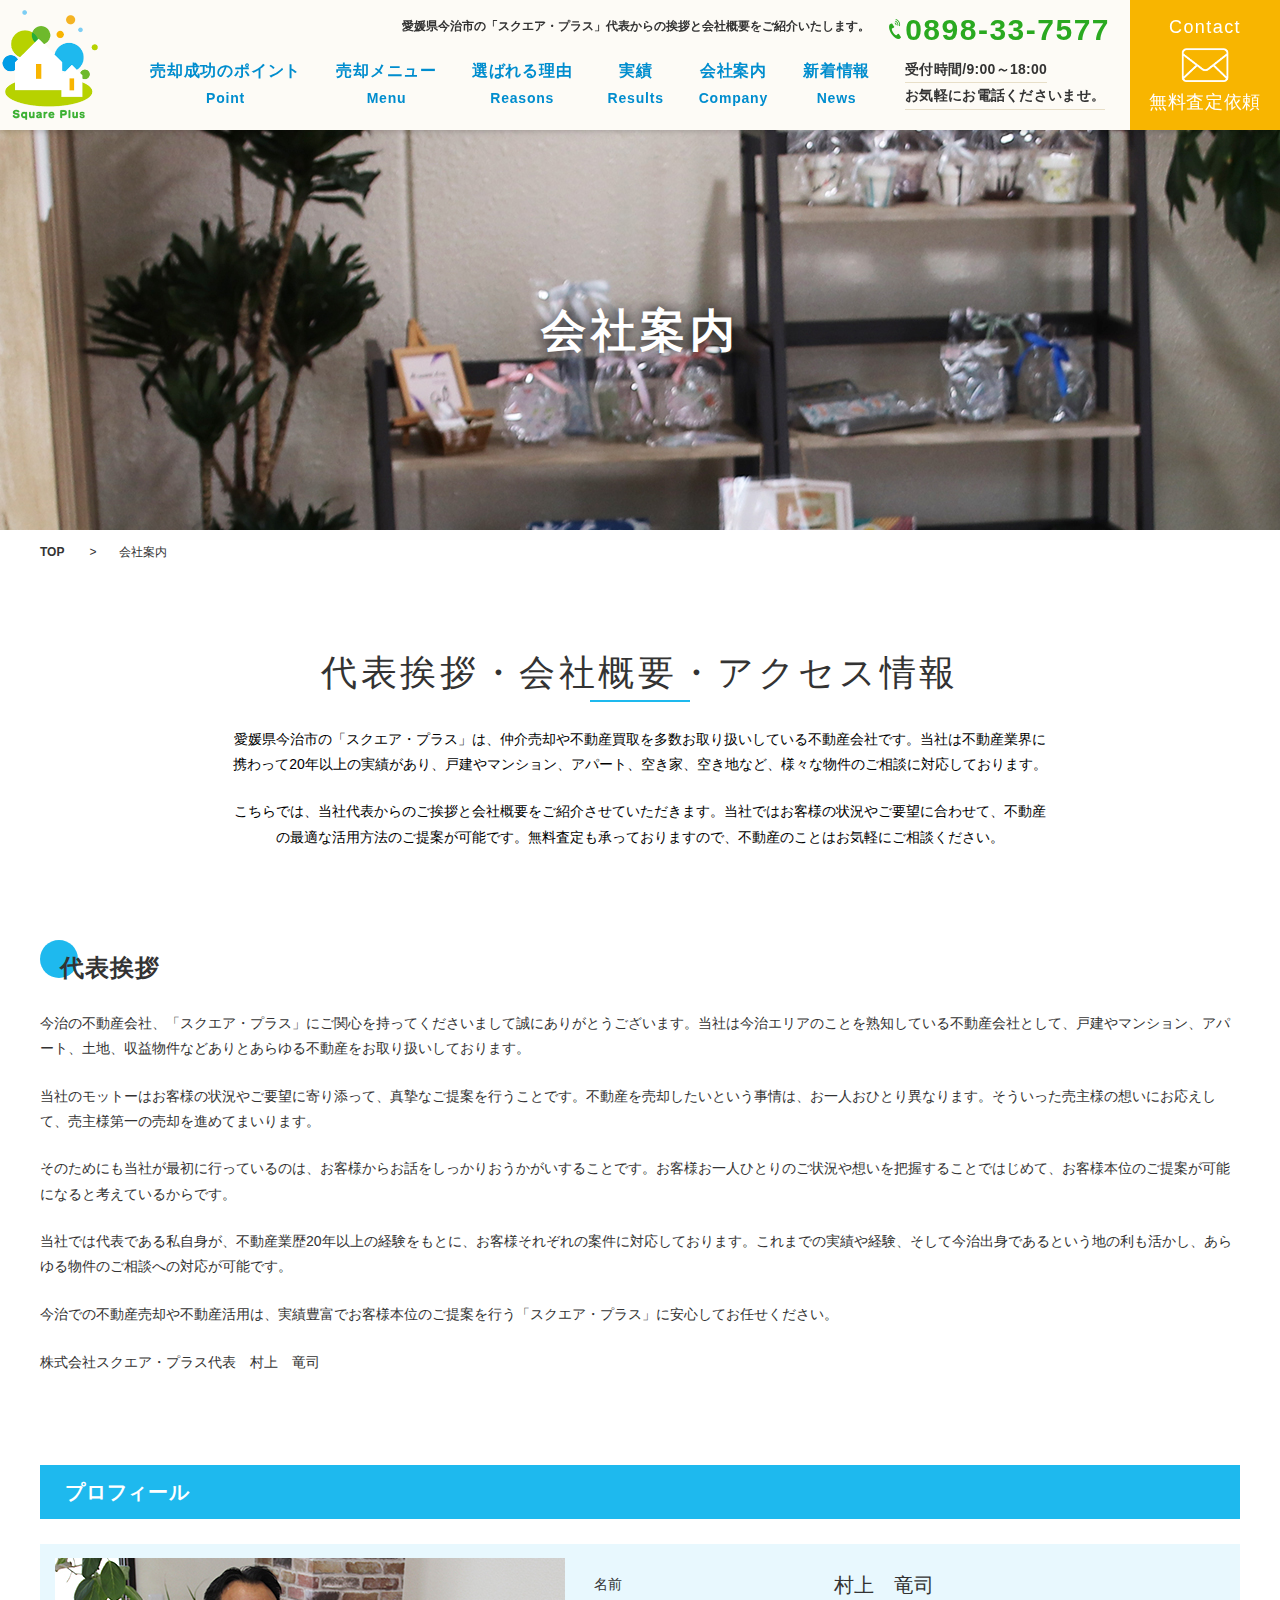
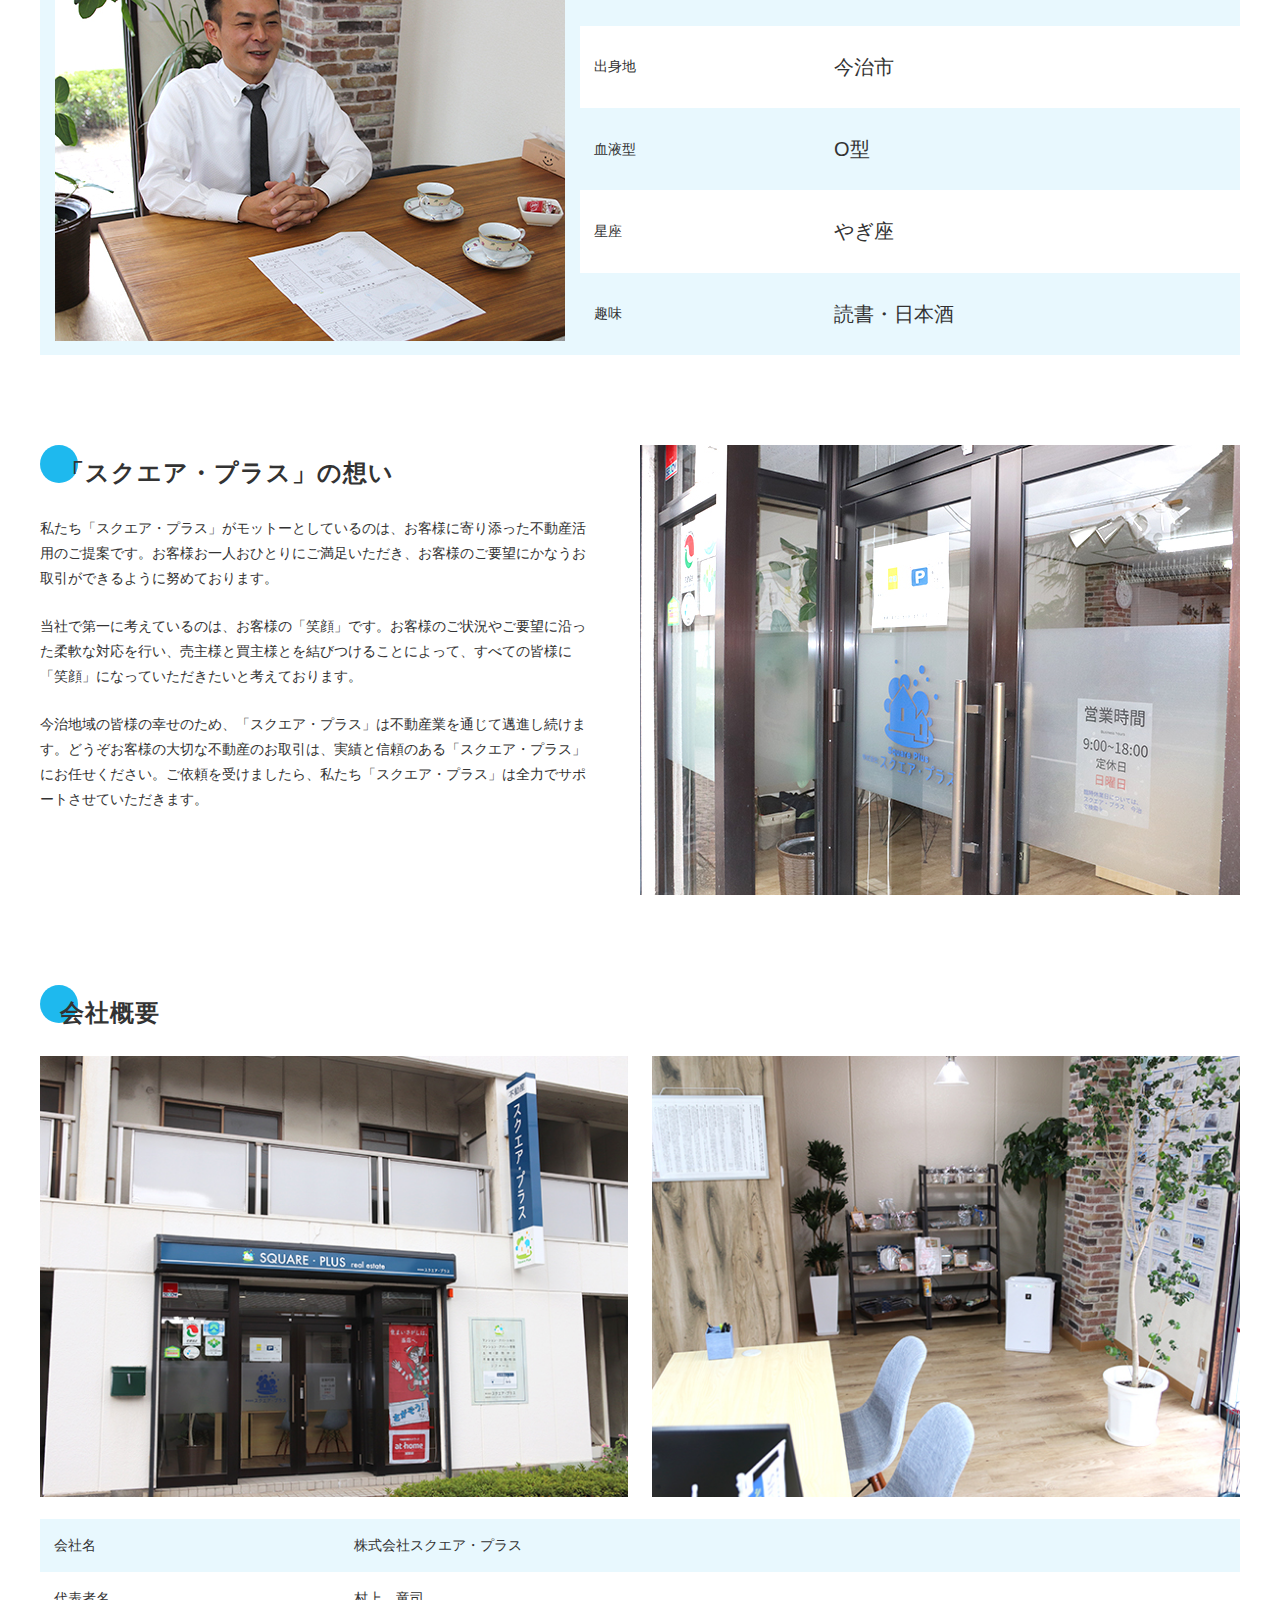
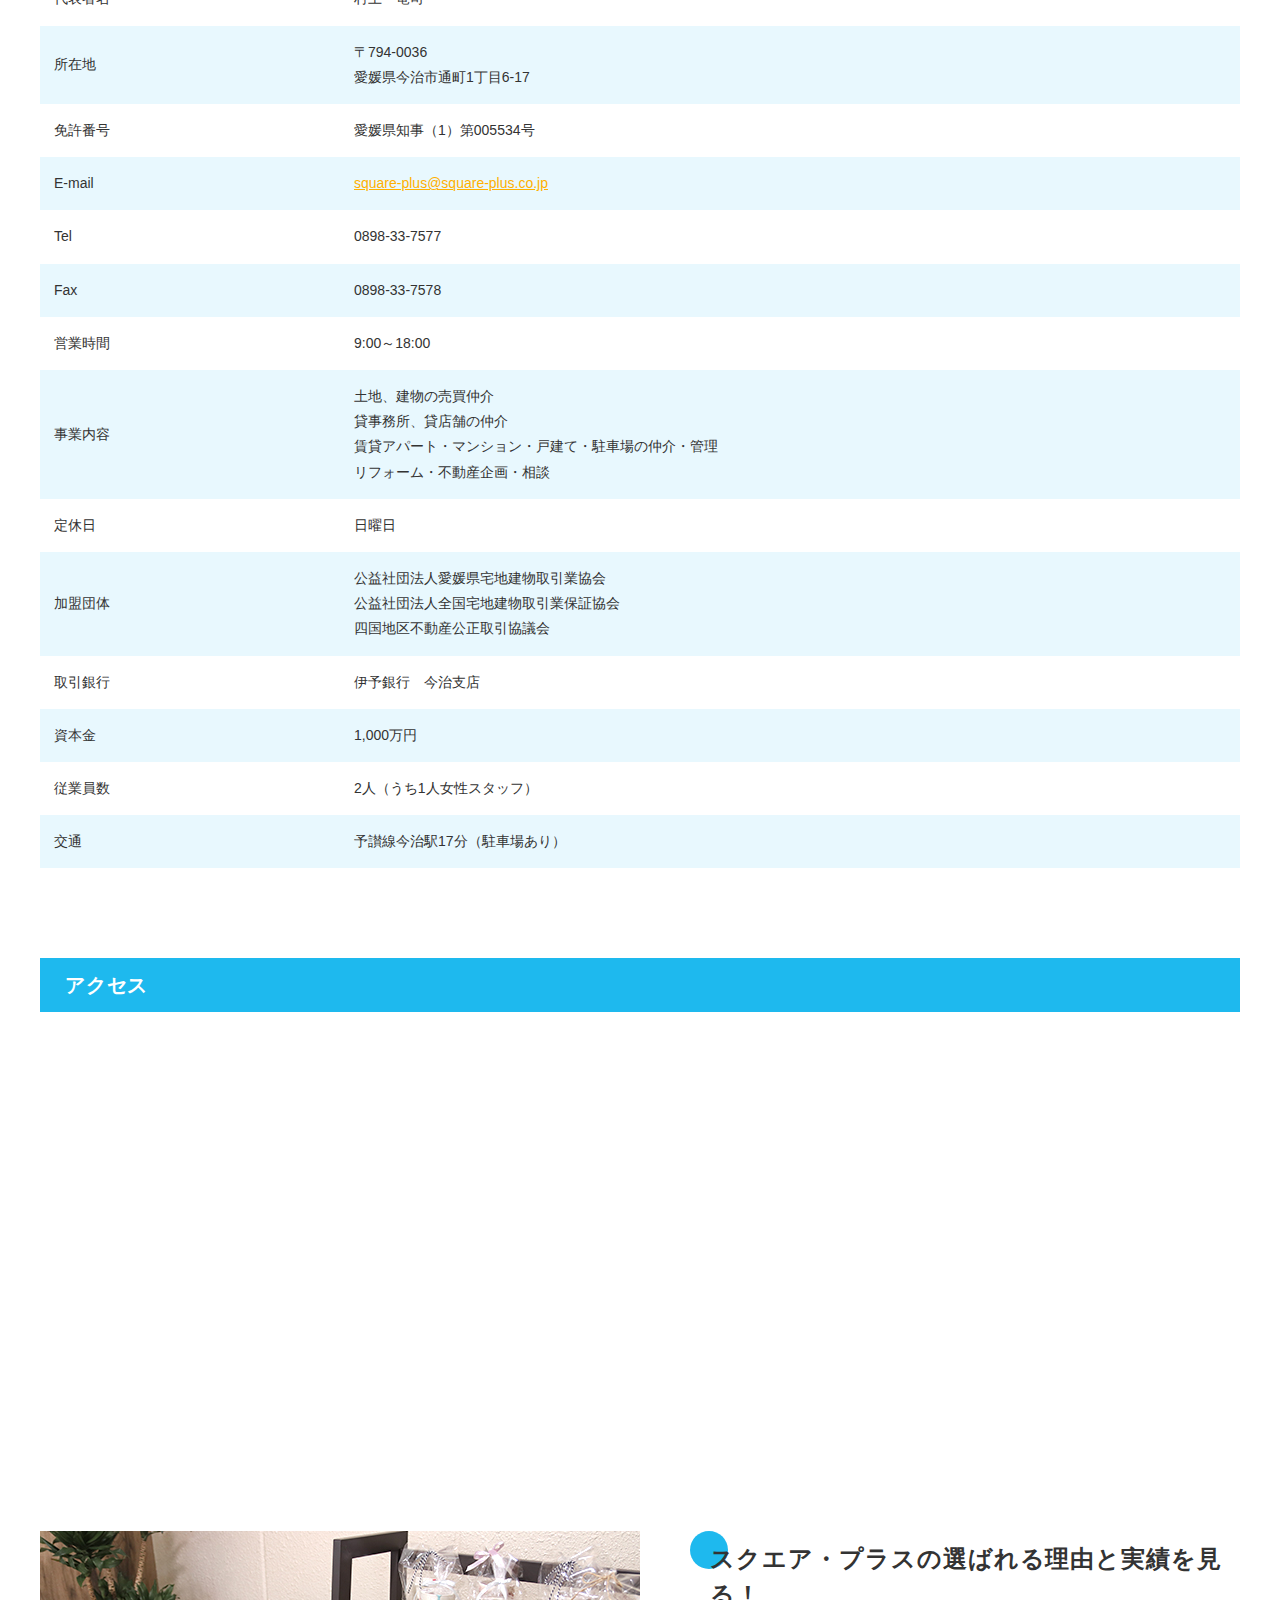
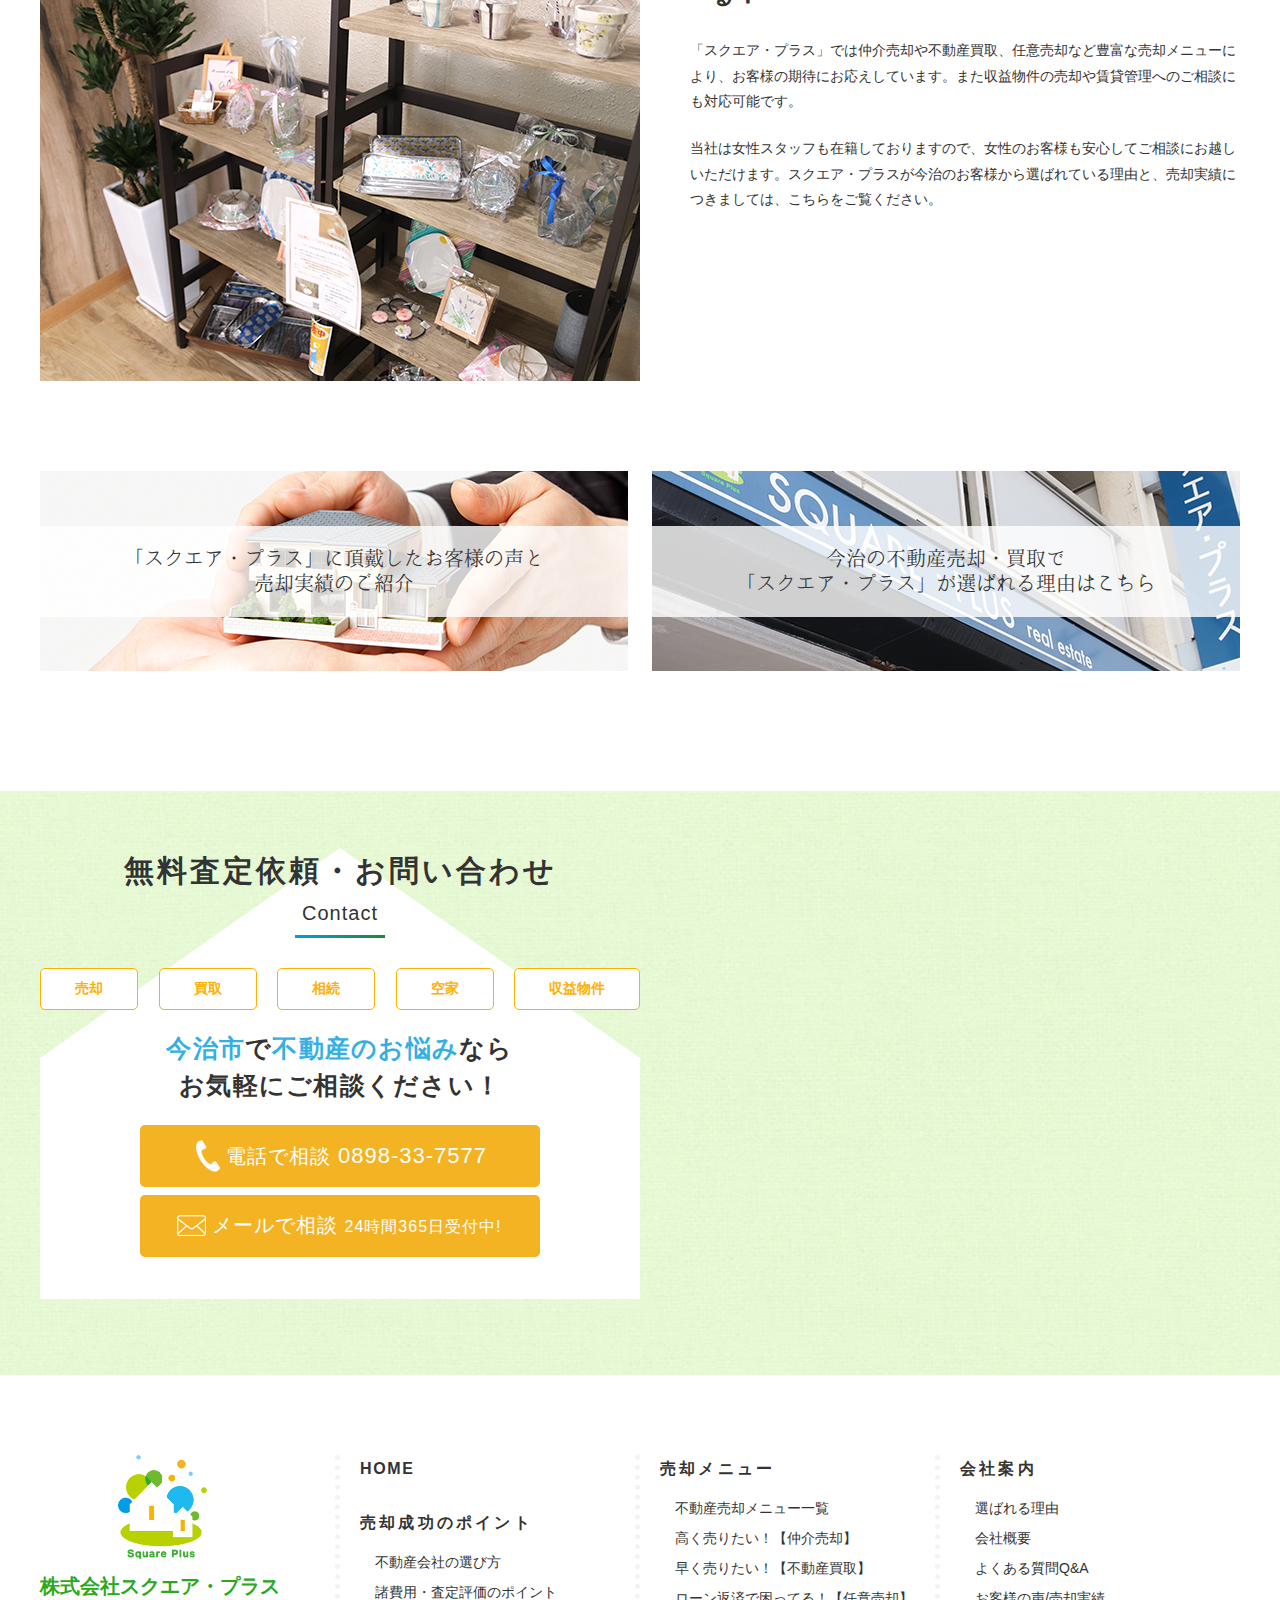
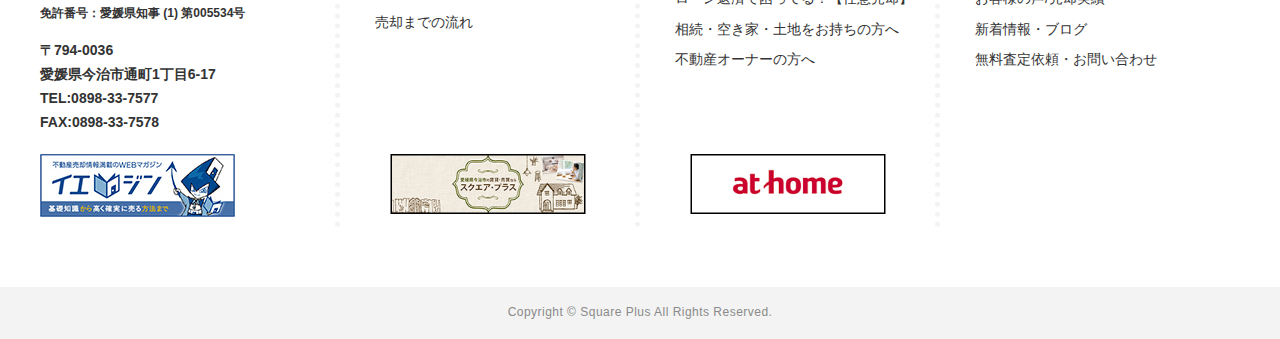
<file: company/index.html>
<!doctype html>
<html lang="ja">
<head>
<meta charset="utf-8">
<meta name="viewport" content="width=device-width, initial-scale=-100%, user-scalable=yes" />
<meta name="format-detection" content="telephone=no">
<title>会社案内｜今治の不動産売却・買取のご相談｜スクエア・プラス</title>
<meta name="description" content="愛媛県今治市の「スクエア・プラス」代表からの挨拶と会社概要、アクセス方法をご紹介します。お客様の状況やご要望に合わせて、不動産の最適な活用方法のご提案が可能です。無料査定も承りますので、お気軽にご相談を！" />
<meta name="keywords" content="会社概要,代表挨拶,アクセス" />
<link rel="stylesheet" href="../css/styles.css">
<link rel="stylesheet" href="../css/responsive.css">
<!-- Google Analytics start -->
<script>
  (function(i,s,o,g,r,a,m){i['GoogleAnalyticsObject']=r;i[r]=i[r]||function(){
  (i[r].q=i[r].q||[]).push(arguments)},i[r].l=1*new Date();a=s.createElement(o),
  m=s.getElementsByTagName(o)[0];a.async=1;a.src=g;m.parentNode.insertBefore(a,m)
  })(window,document,'script','//www.google-analytics.com/analytics.js','ga');

  ga('create', 'UA-145228358-20', 'sp-baikyaku.com');
  ga('send', 'pageview');

</script>
<!-- Google Analytics end -->
</head>

<body class="under">
<div id="wrapper">
  <header id="header">
    <div class="container">
      <p class="logo"><a href="http://www.sp-baikyaku.com"><img src="../images/logo.png" alt="SQUARE PLUS"></a></p>
      <div class="h-ctn">
        <div class="h-ctn-left">
          <h1>愛媛県今治市の「スクエア・プラス」代表からの挨拶と会社概要をご紹介いたします。</h1>
          <nav id="gnavi">
            <ul>
              <li class="over"> 売却成功のポイント<span>Point</span>
                <ul class="submenu">
                  <li><a href="../before">不動産会社の選び方</a></li>
                  <li><a href="../before/point.html">諸費用・査定評価のポイント</a></li>
                  <li><a href="../before/flow.html">売却までの流れ</a></li>
                  <li><a href="../contact">まずはご相談</a></li>
                </ul>
              </li>
              <li class="over"> 売却メニュー<span>Menu</span>
                <ul class="submenu">
                  <li><a href="../estate">不動産売却メニュー一覧</a></li>
                  <li><a href="../estate/mediation.html">高く売りたい！【仲介売却】</a></li>
                  <li><a href="../estate/buy.html">早く売りたい！【不動産買取】</a></li>
                  <li><a href="../estate/any.html">ローン返済で困ってる！【任意売却】</a></li>
                  <li><a href="../estate/inheritance.html">相続・空き家・土地をお持ちの方へ</a></li>
                  <li><a href="../estate/owner.html">不動産オーナーの方へ</a></li>
                </ul>
              </li>
              <li><a href="../company/reason.html">選ばれる理由<span>Reasons</span></a></li>
              <li class="over"> 実績<span>Results</span>
                <ul class="submenu">
                  <li><a href="../case/#ttl01">お客様の声</a></li>
                  <li><a href="../case/#ttl02">売却実績</a></li>
                </ul>
              </li>
              <li class="over"> 会社案内<span>Company</span>
                <ul class="submenu">
                  <li><a href="../company/#ttl01">代表挨拶</a></li>
                  <li><a href="../company/#ttl02">会社概要</a></li>
                  <li><a href="../company/faq.html">よくある質問Q&amp;A</a></li>
                  <li><a href="../contact">お問い合わせ</a></li>
                </ul>
              </li>
              <li><a href="../column">新着情報<span>News</span></a></li>
            </ul>
            <!-- <li class="close-menu"><span>×</span></li> --> 
          </nav>
        </div>
        <div class="h-tel">
          <div class="h-tel-left">
            <p class="tel"><a href="tel:0898-33-7577" onclick="ga('send', 'event', 'sp', 'tel')" class="sweetlink">0898-33-7577</a></p>
            <p class="des"><span>受付時間/9:00～18:00</span><br><span>お気軽にお電話くださいませ。</span></p>
          </div>
          <label class="menu-icon"><span><span class="menu-txt">MENU</span></span></label>
        </div>
      </div>
      <p class="h-contact"><a href="../contact"><span class="en">Contact</span><span class="img"><img src="../images/h_mail.png" alt="header contact"></span><span>無料査定依頼</span></a></p>
    </div>
  </header>
  <div id="mainvisual">
    <div class="container">
      <h2>会社案内</h2>
    </div>
  </div>
  <main id="main">
    <div id="content">
      <ul class="topic-path">
        <li><a href="http://www.sp-baikyaku.com">TOP</a></li>
        <li>会社案内</li>
      </ul>
      <section class="under-colh3">
        <h3>代表挨拶・会社概要・アクセス情報</h3>
        <p>愛媛県今治市の「スクエア・プラス」は、仲介売却や不動産買取を多数お取り扱いしている不動産会社です。当社は不動産業界に携わって20年以上の実績があり、戸建やマンション、アパート、空き家、空き地など、様々な物件のご相談に対応しております。</p>
        <p>こちらでは、当社代表からのご挨拶と会社概要をご紹介させていただきます。当社ではお客様の状況やご要望に合わせて、不動産の最適な活用方法のご提案が可能です。無料査定も承っておりますので、不動産のことはお気軽にご相談ください。</p>
      </section>
      <section>
        <h4 id="ttl01">代表挨拶</h4>
        <p>今治の不動産会社、「スクエア・プラス」にご関心を持ってくださいまして誠にありがとうございます。当社は今治エリアのことを熟知している不動産会社として、戸建やマンション、アパート、土地、収益物件などありとあらゆる不動産をお取り扱いしております。</p>
        <p>当社のモットーはお客様の状況やご要望に寄り添って、真摯なご提案を行うことです。不動産を売却したいという事情は、お一人おひとり異なります。そういった売主様の想いにお応えして、売主様第一の売却を進めてまいります。</p>
        <p>そのためにも当社が最初に行っているのは、お客様からお話をしっかりおうかがいすることです。お客様お一人ひとりのご状況や想いを把握することではじめて、お客様本位のご提案が可能になると考えているからです。</p>
        <p>当社では代表である私自身が、不動産業歴20年以上の経験をもとに、お客様それぞれの案件に対応しております。これまでの実績や経験、そして今治出身であるという地の利も活かし、あらゆる物件のご相談への対応が可能です。</p>
        <p>今治での不動産売却や不動産活用は、実績豊富でお客様本位のご提案を行う「スクエア・プラス」に安心してお任せください。</p>
        <p>株式会社スクエア・プラス代表　村上　竜司</p>
      </section>
      <section>
        <h5>プロフィール</h5>
        <table class="under-tbl02 tbl-block">
          <tr>
            <td rowspan="5" class="w45 center"><img src="../images/company_img01.jpg" alt="プロフィール"></td>
            <th class="w20">名前</th>
            <td><p class="company-h5">村上　竜司</p></td>
          </tr>
          <tr>
            <th>出身地</th>
            <td><p class="company-h5">今治市</p></td>
          </tr>
          <tr>
            <th>血液型</th>
            <td><p class="company-h5">O型</p></td>
          </tr>
          <tr>
            <th>星座</th>
            <td><p class="company-h5">やぎ座</p></td>
          </tr>
          <tr>
            <th>趣味</th>
            <td><p class="company-h5">読書・日本酒</p></td>
          </tr>
        </table>
      </section>
      <section class="under-colimg">
        <div class="under-colmain">
          <h4>「スクエア・プラス」の想い</h4>
          <p>私たち「スクエア・プラス」がモットーとしているのは、お客様に寄り添った不動産活用のご提案です。お客様お一人おひとりにご満足いただき、お客様のご要望にかなうお取引ができるように努めております。</p>
          <p>当社で第一に考えているのは、お客様の「笑顔」です。お客様のご状況やご要望に沿った柔軟な対応を行い、売主様と買主様とを結びつけることによって、すべての皆様に「笑顔」になっていただきたいと考えております。</p>
          <p>今治地域の皆様の幸せのため、「スクエア・プラス」は不動産業を通じて邁進し続けます。どうぞお客様の大切な不動産のお取引は、実績と信頼のある「スクエア・プラス」にお任せください。ご依頼を受けましたら、私たち「スクエア・プラス」は全力でサポートさせていただきます。</p>
        </div>
        <p class="image-r"><img src="../images/company_img02.jpg" alt="「スクエア・プラス」の想い"></p>
      </section>
      <section>
        <h4 id="ttl02">会社概要</h4>
        <p class="col-img"><img src="../images/company_img03.jpg" alt="会社概要"><img src="../images/company_img04.jpg" alt="会社概要"></p>
        <table class="under-tbl02 tbl-block">
          <tr>
            <th class="w25">会社名</th>
            <td>株式会社スクエア・プラス</td>
          </tr>
          <tr>
            <th>代表者名</th>
            <td>村上　竜司</td>
          </tr>
          <tr>
            <th>所在地</th>
            <td>〒794-0036<br>愛媛県今治市通町1丁目6-17</td>
          </tr>
          <tr>
            <th>免許番号</th>
            <td>愛媛県知事（1）第005534号</td>
          </tr>
          <tr>
            <th>E-mail</th>
            <td><a class="no-hover" href="mailto:square-plus@square-plus.co.jp">square-plus@square-plus.co.jp</a></td>
          </tr>
          <tr>
            <th>Tel</th>
            <td>0898-33-7577</td>
          </tr>
          <tr>
            <th>Fax</th>
            <td>0898-33-7578</td>
          </tr>
          <tr>
            <th>営業時間</th>
            <td>9:00～18:00</td>
          </tr>
          <tr>
            <th>事業内容</th>
            <td>土地、建物の売買仲介<br>貸事務所、貸店舗の仲介<br>賃貸アパート・マンション・戸建て・駐車場の仲介・管理<br>リフォーム・不動産企画・相談</td>
          </tr>
          <tr>
            <th>定休日</th>
            <td>日曜日</td>
          </tr>
          <tr>
            <th>加盟団体</th>
            <td>公益社団法人愛媛県宅地建物取引業協会<br>公益社団法人全国宅地建物取引業保証協会<br>四国地区不動産公正取引協議会</td>
          </tr>
          <tr>
            <th>取引銀行</th>
            <td>伊予銀行　今治支店</td>
          </tr>
          <tr>
            <th>資本金</th>
            <td>1,000万円</td>
          </tr>
          <tr>
            <th>従業員数</th>
            <td>2人（うち1人女性スタッフ）</td>
          </tr>
          <tr>
            <th>交通</th>
            <td>予讃線今治駅17分（駐車場あり）</td>
          </tr>
        </table>
      </section>
      <section>
        <h5>アクセス</h5>
        <div class="under-map">
          <iframe src="https://www.google.com/maps/embed?pb=!1m18!1m12!1m3!1d3305.136759110185!2d133.0022116155204!3d34.066008324451346!2m3!1f0!2f0!3f0!3m2!1i1024!2i768!4f13.1!3m3!1m2!1s0x35503a68b77600c5%3A0x2ff1b4f566f9e683!2z5pel5pys44CB44CSNzk0LTAwMzYg5oSb5aqb55yM5LuK5rK75biC6YCa55S677yR5LiB55uu77yW4oiS77yR77yX!5e0!3m2!1sja!2s!4v1573100740675!5m2!1sja!2s" frameborder="0" style="border:0;" allowfullscreen=""></iframe>
        </div>
      </section>
      <section class="under-colimg">
        <div class="under-colmain">
          <h4>スクエア・プラスの選ばれる理由と実績を見る！</h4>
          <p>「スクエア・プラス」では仲介売却や不動産買取、任意売却など豊富な売却メニューにより、お客様の期待にお応えしています。また収益物件の売却や賃貸管理へのご相談にも対応可能です。</p>
          <p>当社は女性スタッフも在籍しておりますので、女性のお客様も安心してご相談にお越しいただけます。スクエア・プラスが今治のお客様から選ばれている理由と、売却実績につきましては、こちらをご覧ください。</p>
        </div>
        <p class="image-l"><img src="../images/company_img05.jpg" alt="スクエア・プラスの選ばれる理由と実績を見る！"></p>
      </section>
      <div class="section">
        <ul class="under-bnr bnr-2col">
          <li class="case-bnr"><a href="../case/"><span>「スクエア・プラス」に頂戴したお客様の声と<br>売却実績のご紹介</span></a></li>
          <li class="reason-bnr"><a href="../company/reason.html"><span>今治の不動産売却・買取で<br>「スクエア・プラス」が選ばれる理由はこちら</span></a></li>
        </ul>
      </div>
    </div>
  </main>
  <footer id="footer">
  <p id="totop"><a href="#wrapper"><img src="../images/totop.png" alt="to top"></a></p>
  <div class="box09">
    <div class="container">
      <div class="b09-left">
        <h3 class="idx-h3">無料査定依頼・お問い合わせ<span>Contact</span></h3>
        <ul class="b09-list">
          <li>売却</li>
          <li>買取</li>
          <li>相続</li>
          <li>空家</li>
          <li>収益物件</li>
        </ul>
        <p class="b09-tlt"><span>今治市</span>で<span>不動産のお悩み</span>なら<br>お気軽にご相談ください！</p>
        <p class="tel b09-btn"><a href="tel:0898-33-7577" onclick="ga('send', 'event', 'sp', 'tel')" class="sweetlink">電話で相談<span>0898-33-7577</span></a></p>
        <p class="contact b09-btn"><a href="../contact/">メールで相談<span>24時間365日受付中!</span></a></p>
      </div>
      <div class="b09-maps">
        <iframe src="https://www.google.com/maps/embed?pb=!1m18!1m12!1m3!1d3305.136932447585!2d133.00221161521532!3d34.06600388060218!2m3!1f0!2f0!3f0!3m2!1i1024!2i768!4f13.1!3m3!1m2!1s0x35503a68b77600c5%3A0x2ff1b4f566f9e683!2z5pel5pys44CB44CSNzk0LTAwMzYg5oSb5aqb55yM5LuK5rK75biC6YCa55S677yR5LiB55uu77yW4oiS77yR77yX!5e0!3m2!1sja!2s!4v1573022756372!5m2!1sja!2s" width="600" height="450" frameborder="0" style="border:0;" allowfullscreen=""></iframe>
      </div>
    </div>
  </div>
  <div class="container">
    <div class="f-ctn">
      <div class="f-item">
        <p class="f-logo"><img src="../images/f_logo.png" alt="SQUARE PLUS"></p>
        <p class="f-des"><span>株式会社スクエア・プラス</span>免許番号：愛媛県知事 (1) 第005534号</p>
        <p class="f-add">〒794-0036<br>愛媛県今治市通町1丁目6-17<br>TEL:0898-33-7577<br>FAX:0898-33-7578</p>
        <p class="f-bnr"><a href="https://www.iejin.com/" target="_blank"><img src="../images/f_bnr.jpg" alt="WEB IEJIN"></a></p>
          <div class="f-bnr-gp sp">
            <li class="f-bnr-li"><a target="_blank" href="https://www.square-plus.co.jp/"><img src="../images/f_bnr01.jpg" alt="square plus"></a></li>
            <li class="f-bnr-li"><a target="_blank" href="https://www.athome.co.jp/ahcs/square-plus.html"><img src="../images/f_bnr02.jpg" alt="at home"></a></li>
          </div>
      </div>
      <ul class="f-link f-item">
        <li class="f-top"><a href="http://www.sp-baikyaku.com">HOME</a></li>
        <li class="f-tlt">売却成功のポイント</li>
        <li><a href="../before/">不動産会社の選び方</a></li>
        <li><a href="../before/point.html">諸費用・査定評価のポイント</a></li>
        <li><a href="../before/flow.html">売却までの流れ</a></li>
        <li class="f-bnr-li"><a target="_blank" href="https://www.square-plus.co.jp/"><img src="../images/f_bnr01.jpg" alt="square plus"></a></li>
      </ul>
      <ul class="f-link f-item">
        <li class="f-tlt">売却メニュー</li>
        <li><a href="../estate/">不動産売却メニュー一覧</a></li>
        <li><a href="../estate/mediation.html">高く売りたい！【仲介売却】</a></li>
        <li><a href="../estate/buy.html">早く売りたい！【不動産買取】</a></li>
        <li><a href="../estate/any.html">ローン返済で困ってる！【任意売却】</a></li>
        <li><a href="../estate/inheritance.html">相続・空き家・土地をお持ちの方へ</a></li>
        <li><a href="../estate/owner.html">不動産オーナーの方へ</a></li>
        <li class="f-bnr-li"><a target="_blank" href="https://www.athome.co.jp/ahcs/square-plus.html"><img src="../images/f_bnr02.jpg" alt="at home"></a></li>
      </ul>
      <ul class="f-link f-item">
        <li class="f-tlt">会社案内</li>
        <li><a href="../company/reason.html">選ばれる理由</a></li>
        <li><a href="../company/">会社概要</a></li>
        <li><a href="../company/faq.html">よくある質問Q&amp;A</a></li>
        <li><a href="../case/">お客様の声/売却実績</a></li>
        <li><a href="../column/">新着情報・ブログ</a></li>
        <li><a href="../contact/">無料査定依頼・お問い合わせ</a></li>
      </ul>
    </div>
  </div>
  <div class="f-fixed">
    <ul>
      <li>
        <a href="tel:0898-33-7577" onclick="ga('send', 'event', 'sp', 'tel')" class="sweetlink">電話</a>
      </li>
      <li>
        <a href="../contact/">無料査定依頼<br>（24 時間受付）</a>
      </li>
      <li>
        <a href="https://goo.gl/maps/NBTdWXzrztEyGzmv5" onclick="ga('send', 'event', 'sp', 'map')" target="_blank">MAP</a>
      </li>
    </ul>
  </div>
  <p class="f-copy">Copyright &copy; Square Plus All Rights Reserved.</p>
</footer>
</div>
<script src="../js/jquery.min.js"></script> 
<script src="../js/common.js"></script>
<script src="../js/sweetlink.js"></script>
<script src="../js/track-tel.js"></script>
</body>
</html>
</file>
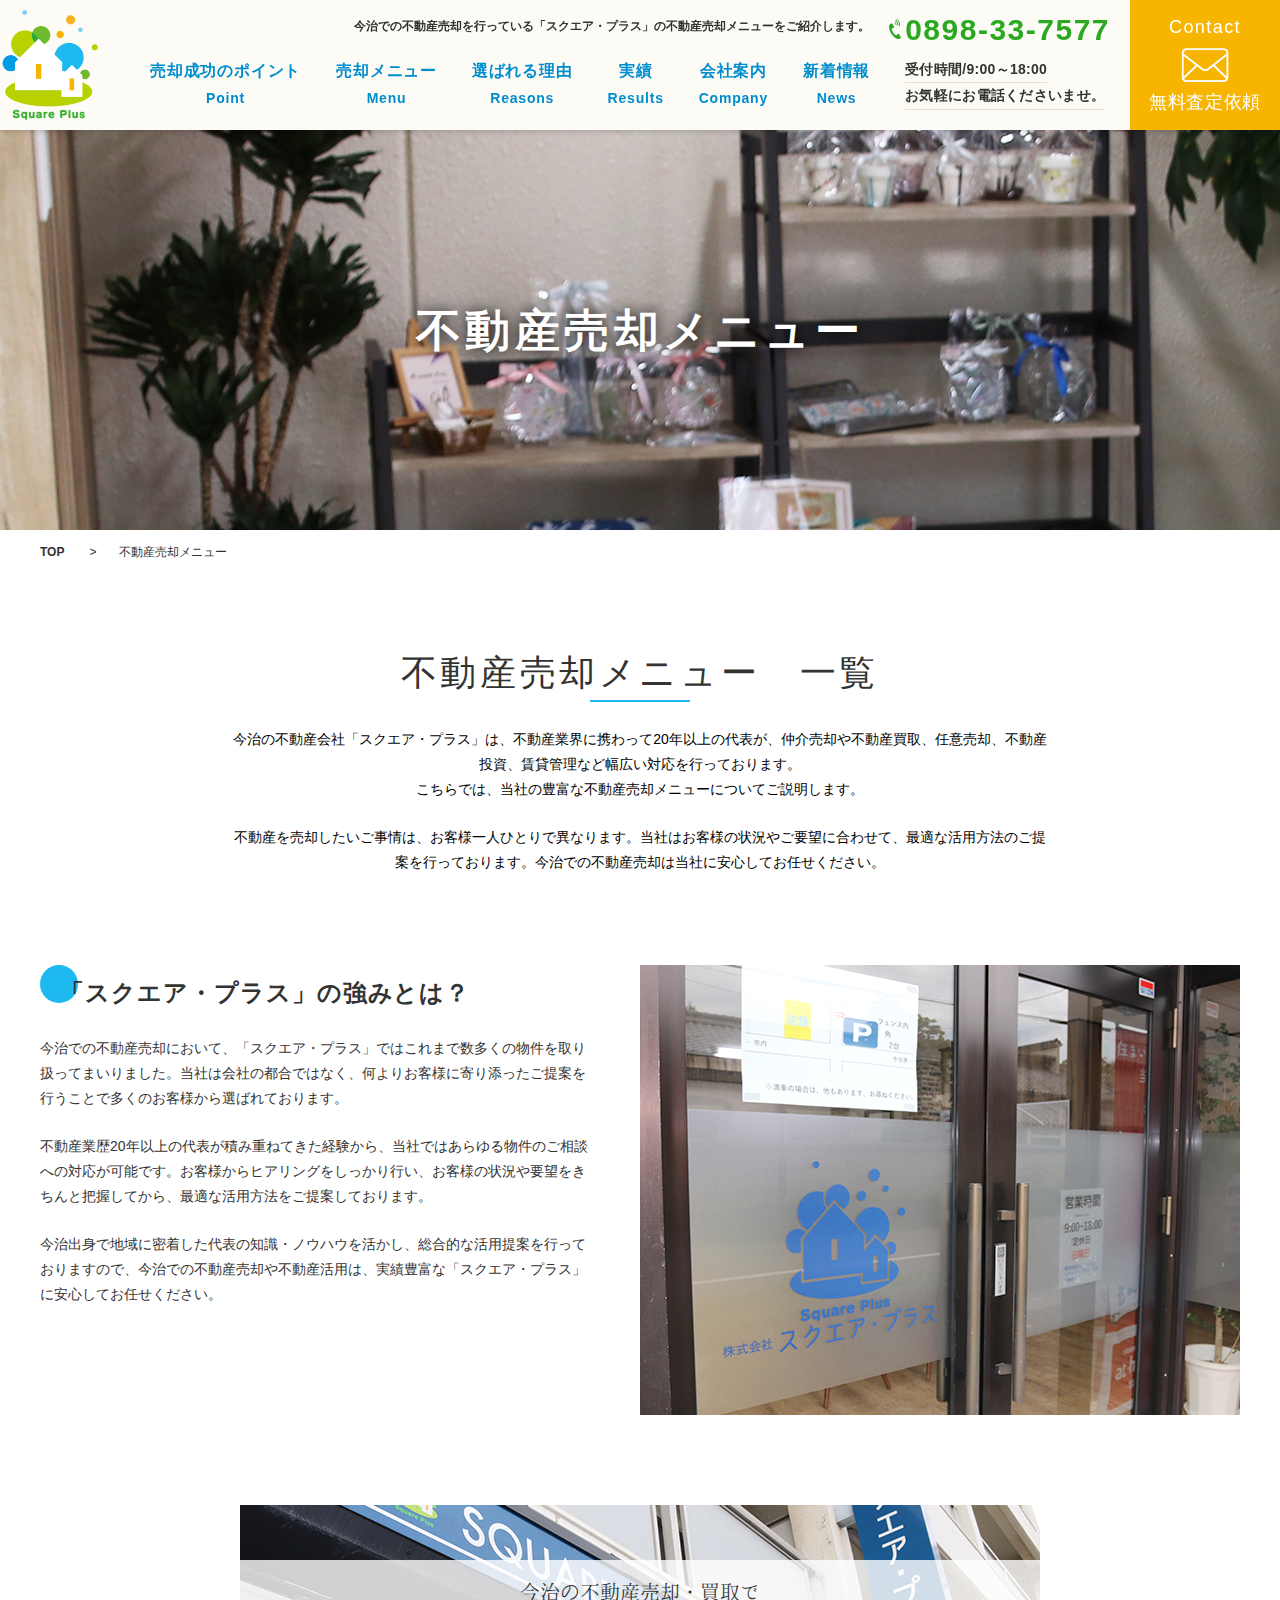
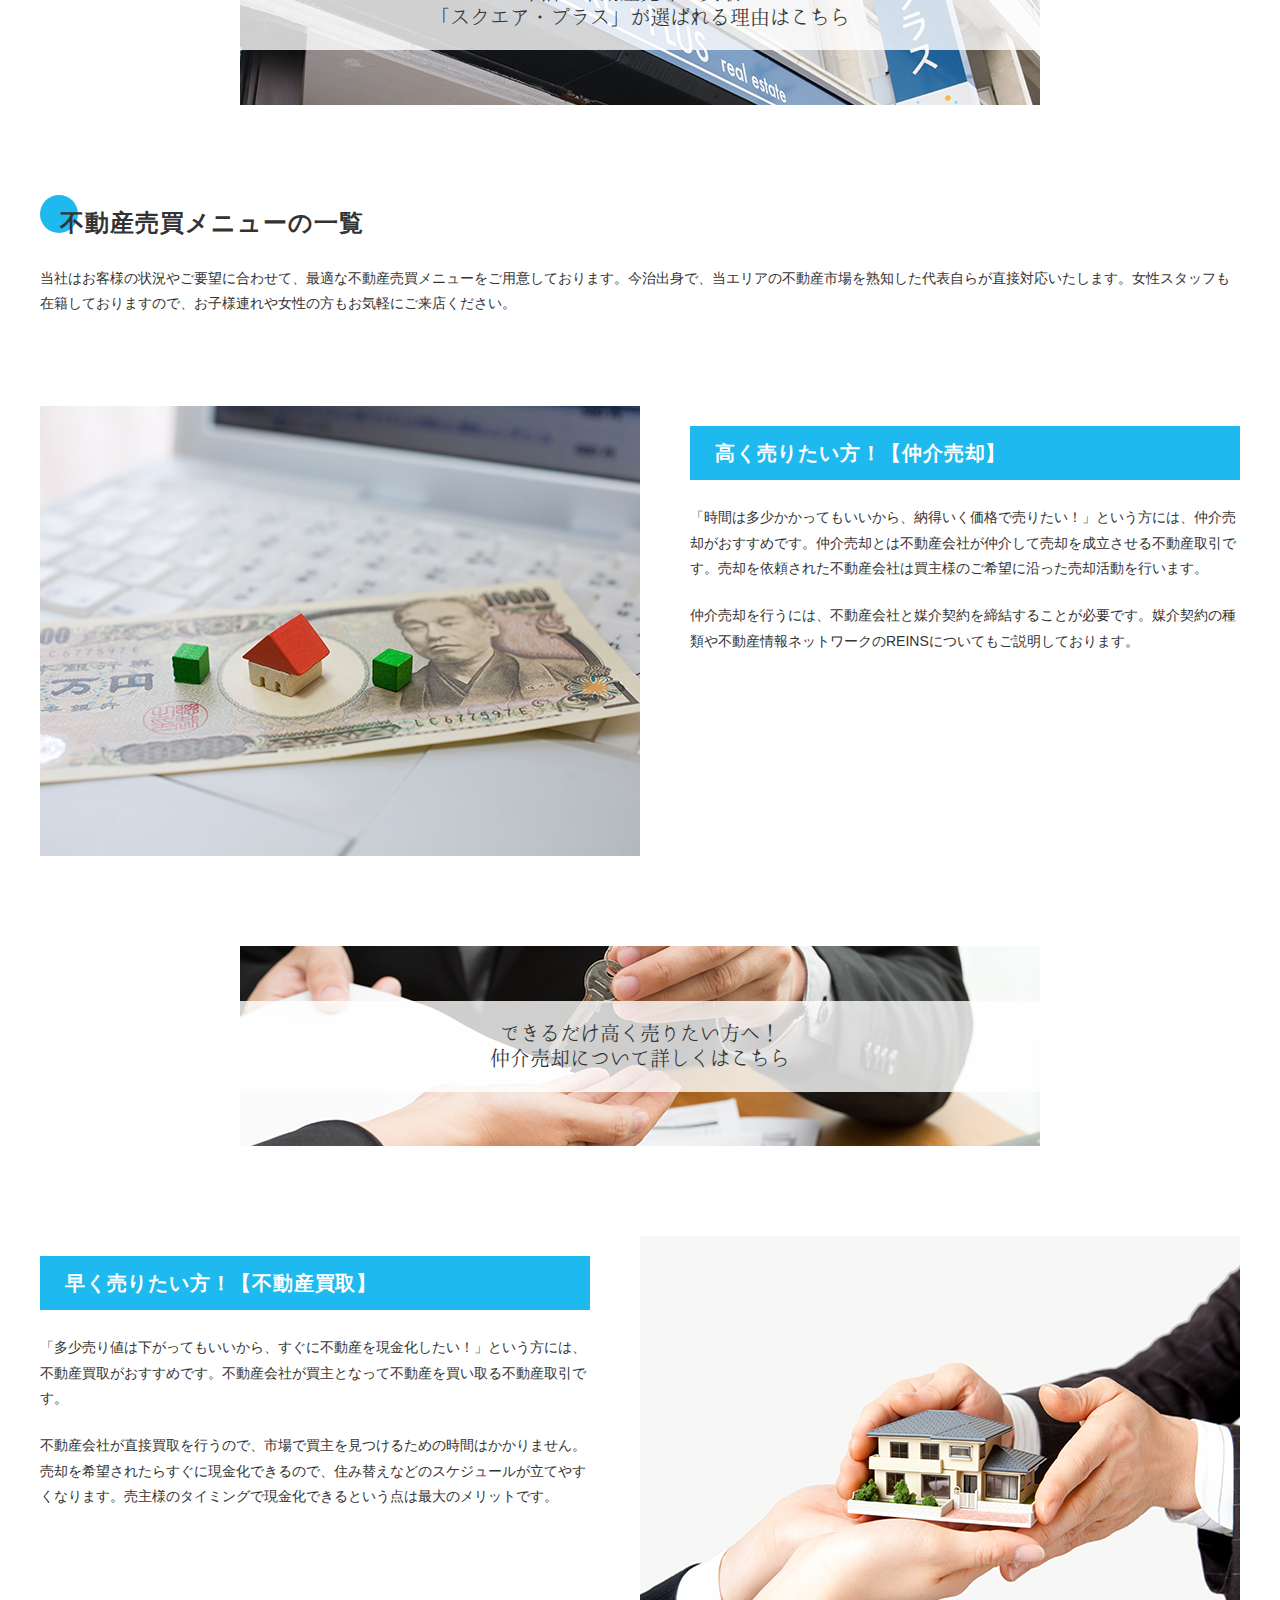
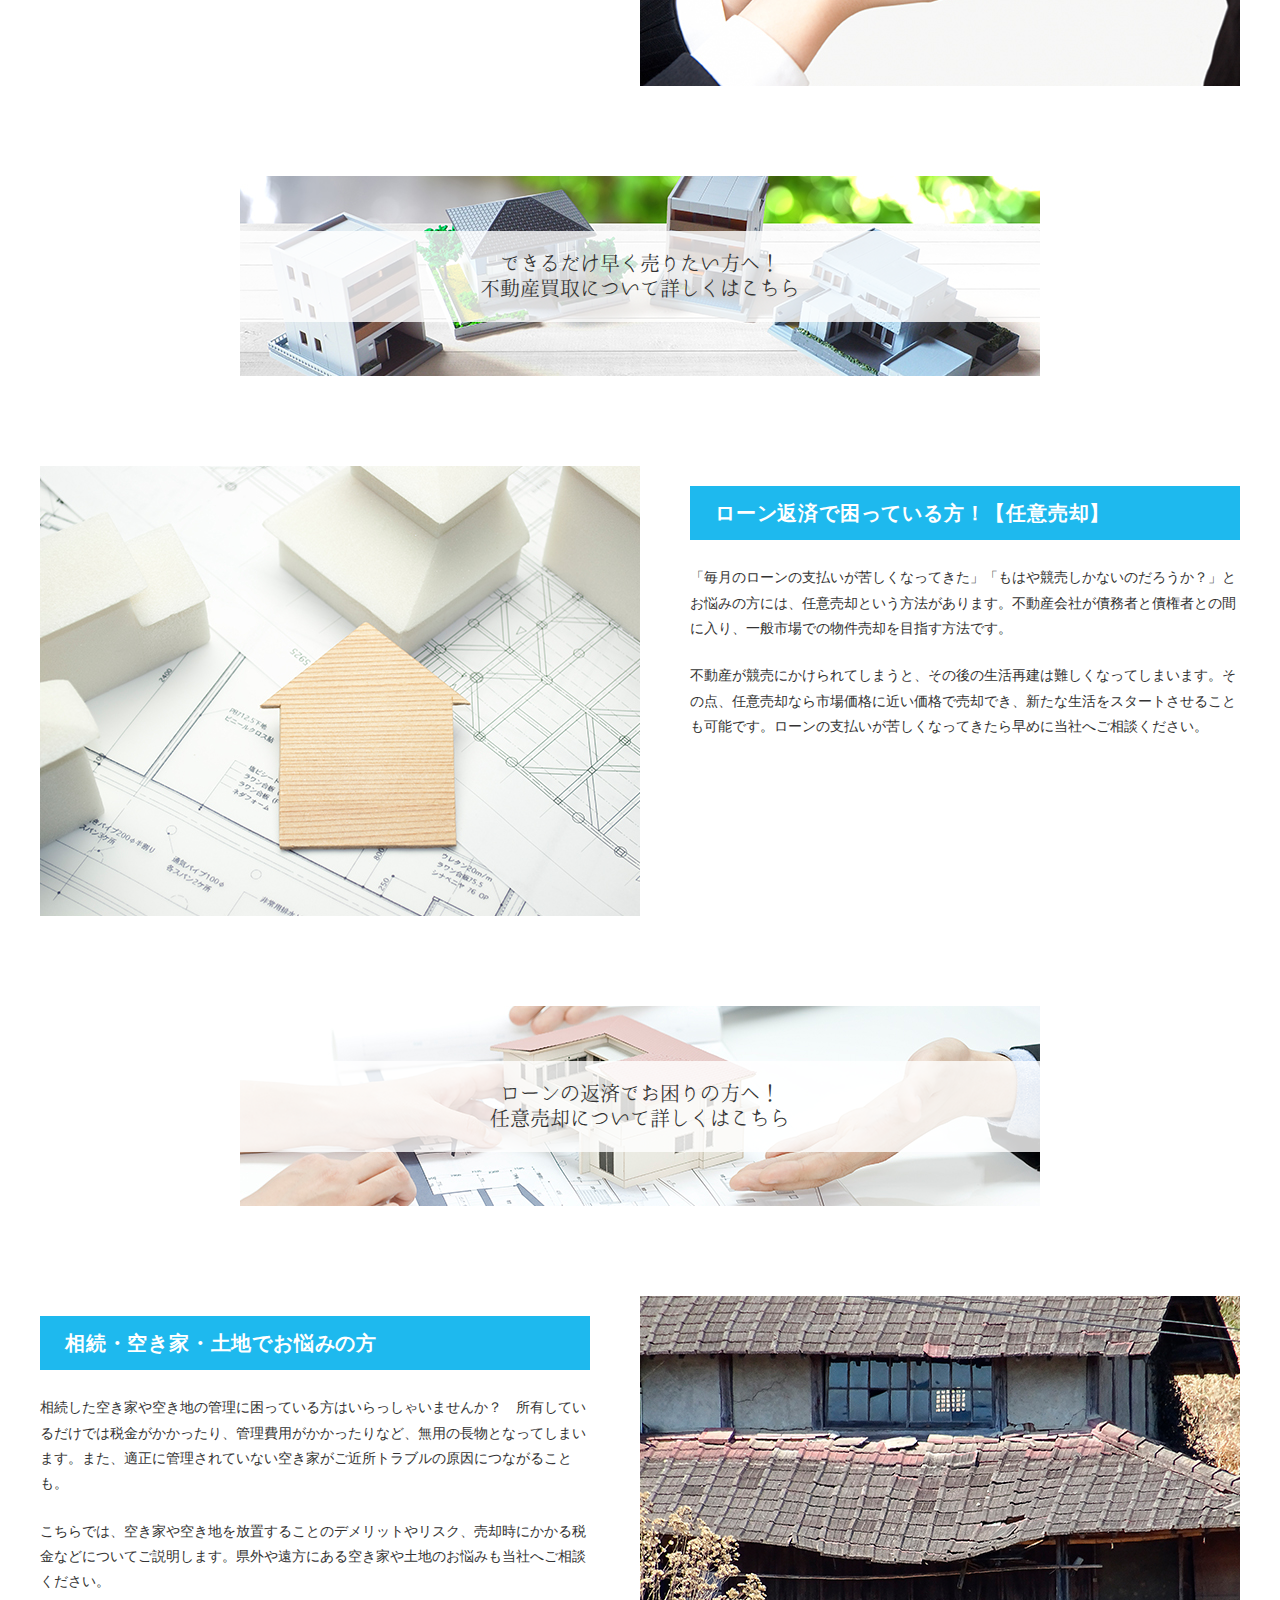
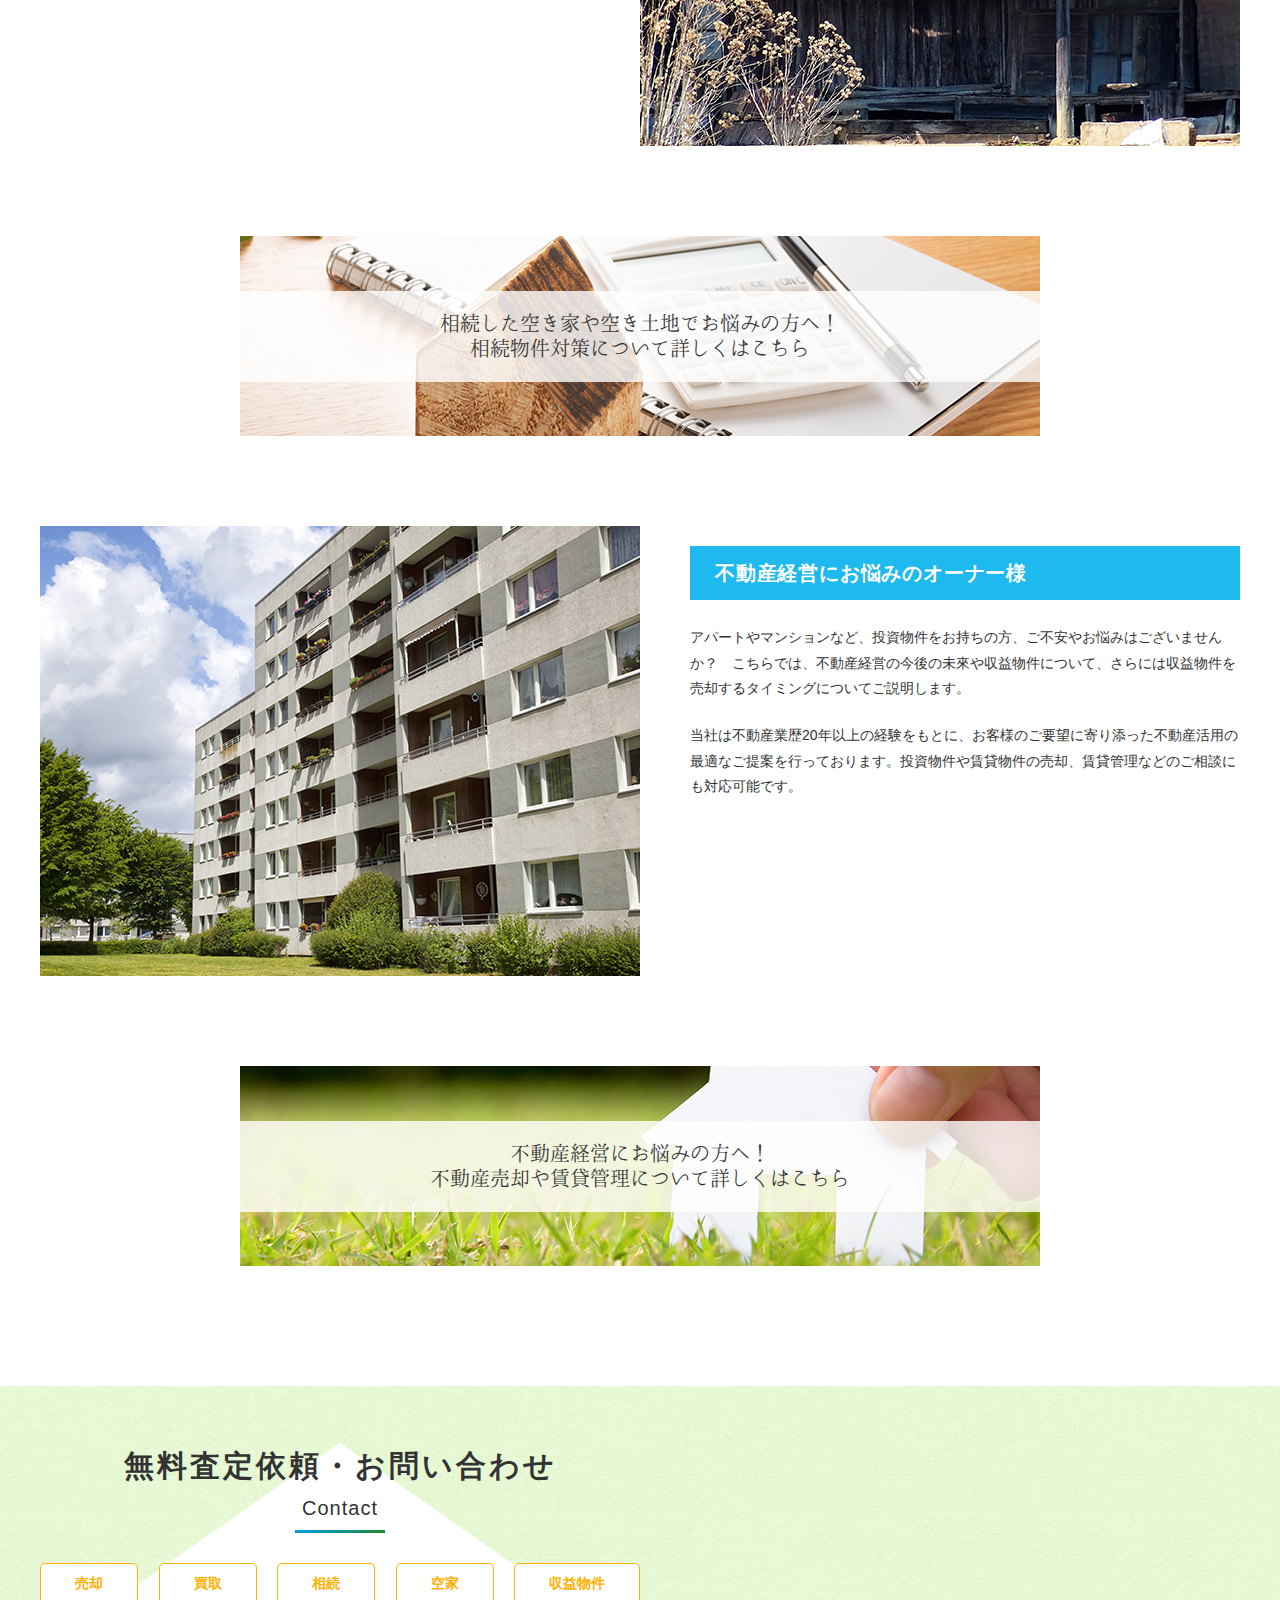
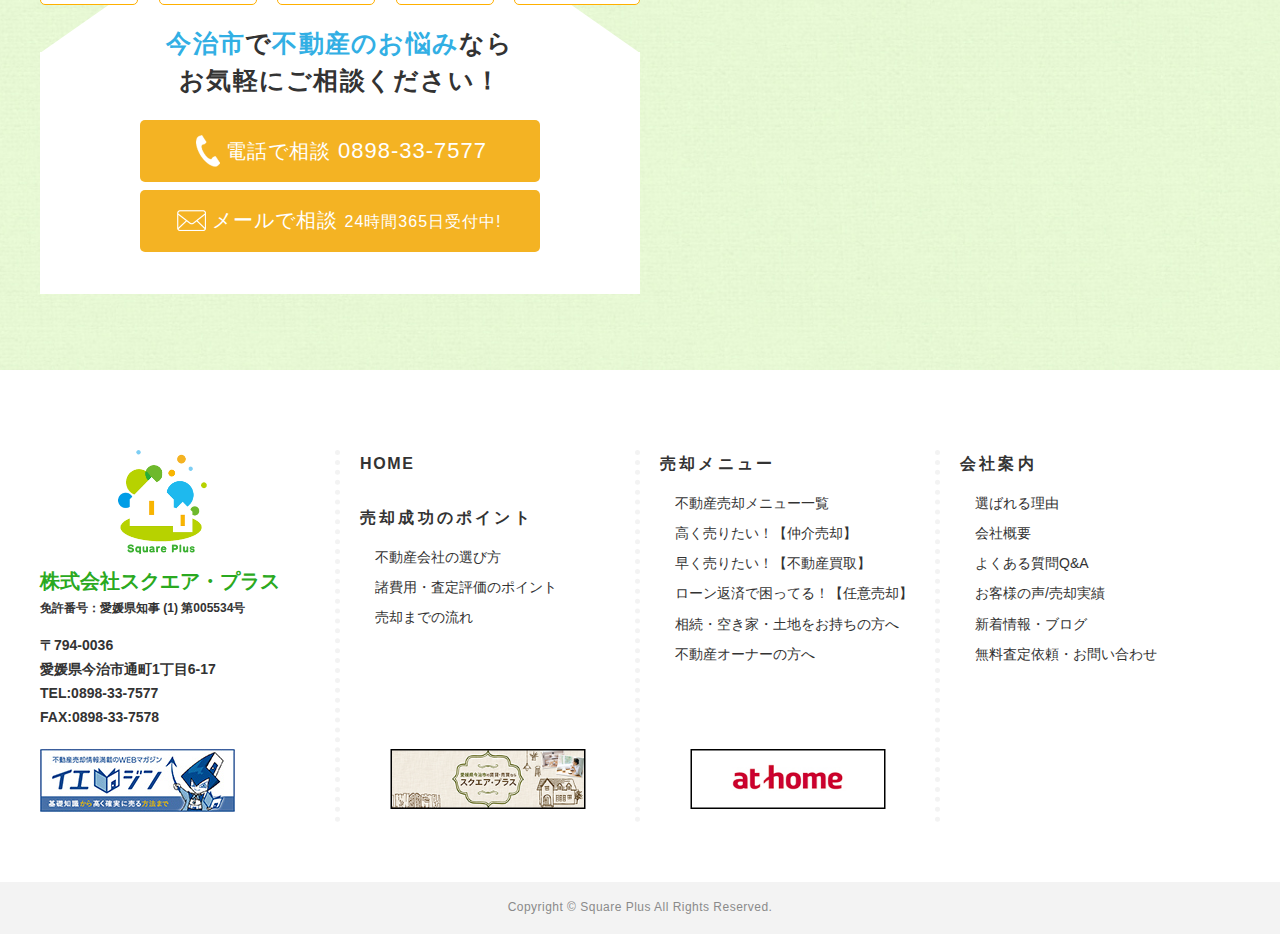
<file: estate/index.html>
<!doctype html>
<html lang="ja">
<head>
<meta charset="utf-8">
<meta name="viewport" content="width=device-width, initial-scale=-100%, user-scalable=yes" />
<meta name="format-detection" content="telephone=no">
<title>不動産売却メニュー｜今治の不動産売却・買取｜スクエア・プラス</title>
<meta name="description" content="今治での不動産売却を行っている「スクエア・プラス」の豊富な不動産売却メニューについてご説明します。当社では仲介売却や不動産買取、任意売却、不動産投資、賃貸管理など幅広い対応を行っております。" />
<meta name="keywords" content="仲介売却,任意売却,相続,収益物件" />
<link rel="stylesheet" href="../css/styles.css">
<link rel="stylesheet" href="../css/responsive.css">
<!-- Google Analytics start -->
<script>
  (function(i,s,o,g,r,a,m){i['GoogleAnalyticsObject']=r;i[r]=i[r]||function(){
  (i[r].q=i[r].q||[]).push(arguments)},i[r].l=1*new Date();a=s.createElement(o),
  m=s.getElementsByTagName(o)[0];a.async=1;a.src=g;m.parentNode.insertBefore(a,m)
  })(window,document,'script','//www.google-analytics.com/analytics.js','ga');

  ga('create', 'UA-145228358-20', 'sp-baikyaku.com');
  ga('send', 'pageview');

</script>
<!-- Google Analytics end -->
</head>

<body class="under">
<div id="wrapper">
  <header id="header">
    <div class="container">
      <p class="logo"><a href="http://www.sp-baikyaku.com"><img src="../images/logo.png" alt="SQUARE PLUS"></a></p>
      <div class="h-ctn">
        <div class="h-ctn-left">
          <h1>今治での不動産売却を行っている「スクエア・プラス」の不動産売却メニューをご紹介します。</h1>
          <nav id="gnavi">
            <ul>
              <li class="over"> 売却成功のポイント<span>Point</span>
                <ul class="submenu">
                  <li><a href="../before">不動産会社の選び方</a></li>
                  <li><a href="../before/point.html">諸費用・査定評価のポイント</a></li>
                  <li><a href="../before/flow.html">売却までの流れ</a></li>
                  <li><a href="../contact">まずはご相談</a></li>
                </ul>
              </li>
              <li class="over"> 売却メニュー<span>Menu</span>
                <ul class="submenu">
                  <li><a href="../estate">不動産売却メニュー一覧</a></li>
                  <li><a href="../estate/mediation.html">高く売りたい！【仲介売却】</a></li>
                  <li><a href="../estate/buy.html">早く売りたい！【不動産買取】</a></li>
                  <li><a href="../estate/any.html">ローン返済で困ってる！【任意売却】</a></li>
                  <li><a href="../estate/inheritance.html">相続・空き家・土地をお持ちの方へ</a></li>
                  <li><a href="../estate/owner.html">不動産オーナーの方へ</a></li>
                </ul>
              </li>
              <li><a href="../company/reason.html">選ばれる理由<span>Reasons</span></a></li>
              <li class="over"> 実績<span>Results</span>
                <ul class="submenu">
                  <li><a href="../case/#ttl01">お客様の声</a></li>
                  <li><a href="../case/#ttl02">売却実績</a></li>
                </ul>
              </li>
              <li class="over"> 会社案内<span>Company</span>
                <ul class="submenu">
                  <li><a href="../company/#ttl01">代表挨拶</a></li>
                  <li><a href="../company/#ttl02">会社概要</a></li>
                  <li><a href="../company/faq.html">よくある質問Q&amp;A</a></li>
                  <li><a href="../contact">お問い合わせ</a></li>
                </ul>
              </li>
              <li><a href="../column">新着情報<span>News</span></a></li>
            </ul>
            <!-- <li class="close-menu"><span>×</span></li> --> 
          </nav>
        </div>
        <div class="h-tel">
          <div class="h-tel-left">
            <p class="tel"><a href="tel:0898-33-7577" onclick="ga('send', 'event', 'sp', 'tel')" class="sweetlink">0898-33-7577</a></p>
            <p class="des"><span>受付時間/9:00～18:00</span><br><span>お気軽にお電話くださいませ。</span></p>
          </div>
          <label class="menu-icon"><span><span class="menu-txt">MENU</span></span></label>
        </div>
      </div>
      <p class="h-contact"><a href="../contact"><span class="en">Contact</span><span class="img"><img src="../images/h_mail.png" alt="header contact"></span><span>無料査定依頼</span></a></p>
    </div>
  </header>
  <div id="mainvisual">
    <div class="container">
      <h2>不動産売却メニュー</h2>
    </div>
  </div>
  <main id="main">
    <div id="content">
      <ul class="topic-path">
        <li><a href="http://www.sp-baikyaku.com">TOP</a></li>
        <li>不動産売却メニュー</li>
      </ul>
      <section class="under-colh3">
        <h3>不動産売却メニュー　一覧</h3>
        <p>今治の不動産会社「スクエア・プラス」は、不動産業界に携わって20年以上の代表が、仲介売却や不動産買取、任意売却、不動産投資、賃貸管理など幅広い対応を行っております。<br>こちらでは、当社の豊富な不動産売却メニューについてご説明します。</p>
        <p>不動産を売却したいご事情は、お客様一人ひとりで異なります。当社はお客様の状況やご要望に合わせて、最適な活用方法のご提案を行っております。今治での不動産売却は当社に安心してお任せください。</p>
      </section>
      <section class="under-colimg">
        <div class="under-colmain">
          <h4>「スクエア・プラス」の強みとは？</h4>
          <p>今治での不動産売却において、「スクエア・プラス」ではこれまで数多くの物件を取り扱ってまいりました。当社は会社の都合ではなく、何よりお客様に寄り添ったご提案を行うことで多くのお客様から選ばれております。</p>
          <p>不動産業歴20年以上の代表が積み重ねてきた経験から、当社ではあらゆる物件のご相談への対応が可能です。お客様からヒアリングをしっかり行い、お客様の状況や要望をきちんと把握してから、最適な活用方法をご提案しております。</p>
          <p>今治出身で地域に密着した代表の知識・ノウハウを活かし、総合的な活用提案を行っておりますので、今治での不動産売却や不動産活用は、実績豊富な「スクエア・プラス」に安心してお任せください。</p>
        </div>
        <p class="image-r"><img src="../images/estate_img01.jpg" alt="「スクエア・プラス」の強みとは？"></p>
      </section>
      <div class="section">
        <ul class="under-bnr">
          <li class="reason-bnr"><a href="../company/reason.html"><span>今治の不動産売却・買取で<br>「スクエア・プラス」が選ばれる理由はこちら</span></a></li>
        </ul>
      </div>
      <section>
        <h4>不動産売買メニューの一覧</h4>
        <p>当社はお客様の状況やご要望に合わせて、最適な不動産売買メニューをご用意しております。今治出身で、当エリアの不動産市場を熟知した代表自らが直接対応いたします。女性スタッフも在籍しておりますので、お子様連れや女性の方もお気軽にご来店ください。</p>
      </section>
      <section class="under-colimg">
        <div class="under-colmain">
          <h5>高く売りたい方！【仲介売却】</h5>
          <p>「時間は多少かかってもいいから、納得いく価格で売りたい！」という方には、仲介売却がおすすめです。仲介売却とは不動産会社が仲介して売却を成立させる不動産取引です。売却を依頼された不動産会社は買主様のご希望に沿った売却活動を行います。</p>
          <p>仲介売却を行うには、不動産会社と媒介契約を締結することが必要です。媒介契約の種類や不動産情報ネットワークのREINSについてもご説明しております。</p>
        </div>
        <p class="image-l"><img src="../images/estate_img02.jpg" alt="高く売りたい方！【仲介売却】"></p>
      </section>
      <div class="section">
        <ul class="under-bnr">
          <li class="mediation-bnr"><a href="../estate/mediation.html"><span>できるだけ高く売りたい方へ！<br>仲介売却について詳しくはこちら</span></a></li>
        </ul>
      </div>
      <section class="under-colimg">
        <div class="under-colmain">
          <h5>早く売りたい方！【不動産買取】</h5>
          <p>「多少売り値は下がってもいいから、すぐに不動産を現金化したい！」という方には、不動産買取がおすすめです。不動産会社が買主となって不動産を買い取る不動産取引です。</p>
          <p>不動産会社が直接買取を行うので、市場で買主を見つけるための時間はかかりません。売却を希望されたらすぐに現金化できるので、住み替えなどのスケジュールが立てやすくなります。売主様のタイミングで現金化できるという点は最大のメリットです。</p>
        </div>
        <p class="image-r"><img src="../images/estate_img03.jpg" alt="早く売りたい方！【不動産買取】"></p>
      </section>
      <div class="section">
        <ul class="under-bnr">
          <li class="buy-bnr"><a href="../estate/buy.html"><span>できるだけ早く売りたい方へ！<br>不動産買取について詳しくはこちら</span></a></li>
        </ul>
      </div>
      <section class="under-colimg">
        <div class="under-colmain">
          <h5>ローン返済で困っている方！【任意売却】</h5>
          <p>「毎月のローンの支払いが苦しくなってきた」「もはや競売しかないのだろうか？」とお悩みの方には、任意売却という方法があります。不動産会社が債務者と債権者との間に入り、一般市場での物件売却を目指す方法です。</p>
          <p>不動産が競売にかけられてしまうと、その後の生活再建は難しくなってしまいます。その点、任意売却なら市場価格に近い価格で売却でき、新たな生活をスタートさせることも可能です。ローンの支払いが苦しくなってきたら早めに当社へご相談ください。</p>
        </div>
        <p class="image-l"><img src="../images/estate_img04.jpg" alt="ローン返済で困っている方！【任意売却】"></p>
      </section>
      <div class="section">
        <ul class="under-bnr">
          <li class="any-bnr"><a href="../estate/any.html"><span>ローンの返済でお困りの方へ！<br>任意売却について詳しくはこちら</span></a></li>
        </ul>
      </div>
      <section class="under-colimg">
        <div class="under-colmain">
          <h5>相続・空き家・土地でお悩みの方</h5>
          <p>相続した空き家や空き地の管理に困っている方はいらっしゃいませんか？　所有しているだけでは税金がかかったり、管理費用がかかったりなど、無用の長物となってしまいます。また、適正に管理されていない空き家がご近所トラブルの原因につながることも。</p>
          <p>こちらでは、空き家や空き地を放置することのデメリットやリスク、売却時にかかる税金などについてご説明します。県外や遠方にある空き家や土地のお悩みも当社へご相談ください。</p>
        </div>
        <p class="image-r"><img src="../images/estate_img05.jpg" alt="相続・空き家・土地でお悩みの方"></p>
      </section>
      <div class="section">
        <ul class="under-bnr">
          <li class="inheritance-bnr"><a href="../estate/inheritance.html"><span>相続した空き家や空き土地でお悩みの方へ！<br>相続物件対策について詳しくはこちら</span></a></li>
        </ul>
      </div>
      <section class="under-colimg">
        <div class="under-colmain">
          <h5>不動産経営にお悩みのオーナー様</h5>
          <p>アパートやマンションなど、投資物件をお持ちの方、ご不安やお悩みはございませんか？　こちらでは、不動産経営の今後の未來や収益物件について、さらには収益物件を売却するタイミングについてご説明します。</p>
          <p>当社は不動産業歴20年以上の経験をもとに、お客様のご要望に寄り添った不動産活用の最適なご提案を行っております。投資物件や賃貸物件の売却、賃貸管理などのご相談にも対応可能です。</p>
        </div>
        <p class="image-l"><img src="../images/estate_img06.jpg" alt="不動産経営にお悩みのオーナー様"></p>
      </section>
      <div class="section">
        <ul class="under-bnr">
          <li class="owner-bnr"><a href="../estate/owner.html"><span>不動産経営にお悩みの方へ！<br>不動産売却や賃貸管理について詳しくはこちら</span></a></li>
        </ul>
      </div>
    </div>
  </main>
  <footer id="footer">
  <p id="totop"><a href="#wrapper"><img src="../images/totop.png" alt="to top"></a></p>
  <div class="box09">
    <div class="container">
      <div class="b09-left">
        <h3 class="idx-h3">無料査定依頼・お問い合わせ<span>Contact</span></h3>
        <ul class="b09-list">
          <li>売却</li>
          <li>買取</li>
          <li>相続</li>
          <li>空家</li>
          <li>収益物件</li>
        </ul>
        <p class="b09-tlt"><span>今治市</span>で<span>不動産のお悩み</span>なら<br>お気軽にご相談ください！</p>
        <p class="tel b09-btn"><a href="tel:0898-33-7577" onclick="ga('send', 'event', 'sp', 'tel')" class="sweetlink">電話で相談<span>0898-33-7577</span></a></p>
        <p class="contact b09-btn"><a href="../contact/">メールで相談<span>24時間365日受付中!</span></a></p>
      </div>
      <div class="b09-maps">
        <iframe src="https://www.google.com/maps/embed?pb=!1m18!1m12!1m3!1d3305.136932447585!2d133.00221161521532!3d34.06600388060218!2m3!1f0!2f0!3f0!3m2!1i1024!2i768!4f13.1!3m3!1m2!1s0x35503a68b77600c5%3A0x2ff1b4f566f9e683!2z5pel5pys44CB44CSNzk0LTAwMzYg5oSb5aqb55yM5LuK5rK75biC6YCa55S677yR5LiB55uu77yW4oiS77yR77yX!5e0!3m2!1sja!2s!4v1573022756372!5m2!1sja!2s" width="600" height="450" frameborder="0" style="border:0;" allowfullscreen=""></iframe>
      </div>
    </div>
  </div>
  <div class="container">
    <div class="f-ctn">
      <div class="f-item">
        <p class="f-logo"><img src="../images/f_logo.png" alt="SQUARE PLUS"></p>
        <p class="f-des"><span>株式会社スクエア・プラス</span>免許番号：愛媛県知事 (1) 第005534号</p>
        <p class="f-add">〒794-0036<br>愛媛県今治市通町1丁目6-17<br>TEL:0898-33-7577<br>FAX:0898-33-7578</p>
        <p class="f-bnr"><a href="https://www.iejin.com/" target="_blank"><img src="../images/f_bnr.jpg" alt="WEB IEJIN"></a></p>
          <div class="f-bnr-gp sp">
            <li class="f-bnr-li"><a target="_blank" href="https://www.square-plus.co.jp/"><img src="../images/f_bnr01.jpg" alt="square plus"></a></li>
            <li class="f-bnr-li"><a target="_blank" href="https://www.athome.co.jp/ahcs/square-plus.html"><img src="../images/f_bnr02.jpg" alt="at home"></a></li>
          </div>
      </div>
      <ul class="f-link f-item">
        <li class="f-top"><a href="http://www.sp-baikyaku.com">HOME</a></li>
        <li class="f-tlt">売却成功のポイント</li>
        <li><a href="../before/">不動産会社の選び方</a></li>
        <li><a href="../before/point.html">諸費用・査定評価のポイント</a></li>
        <li><a href="../before/flow.html">売却までの流れ</a></li>
        <li class="f-bnr-li"><a target="_blank" href="https://www.square-plus.co.jp/"><img src="../images/f_bnr01.jpg" alt="square plus"></a></li>
      </ul>
      <ul class="f-link f-item">
        <li class="f-tlt">売却メニュー</li>
        <li><a href="../estate/">不動産売却メニュー一覧</a></li>
        <li><a href="../estate/mediation.html">高く売りたい！【仲介売却】</a></li>
        <li><a href="../estate/buy.html">早く売りたい！【不動産買取】</a></li>
        <li><a href="../estate/any.html">ローン返済で困ってる！【任意売却】</a></li>
        <li><a href="../estate/inheritance.html">相続・空き家・土地をお持ちの方へ</a></li>
        <li><a href="../estate/owner.html">不動産オーナーの方へ</a></li>
        <li class="f-bnr-li"><a target="_blank" href="https://www.athome.co.jp/ahcs/square-plus.html"><img src="../images/f_bnr02.jpg" alt="at home"></a></li>
      </ul>
      <ul class="f-link f-item">
        <li class="f-tlt">会社案内</li>
        <li><a href="../company/reason.html">選ばれる理由</a></li>
        <li><a href="../company/">会社概要</a></li>
        <li><a href="../company/faq.html">よくある質問Q&amp;A</a></li>
        <li><a href="../case/">お客様の声/売却実績</a></li>
        <li><a href="../column/">新着情報・ブログ</a></li>
        <li><a href="../contact/">無料査定依頼・お問い合わせ</a></li>
      </ul>
    </div>
  </div>
  <div class="f-fixed">
    <ul>
      <li>
        <a href="tel:0898-33-7577" onclick="ga('send', 'event', 'sp', 'tel')" class="sweetlink">電話</a>
      </li>
      <li>
        <a href="../contact/">無料査定依頼<br>（24 時間受付）</a>
      </li>
      <li>
        <a href="https://goo.gl/maps/NBTdWXzrztEyGzmv5" onclick="ga('send', 'event', 'sp', 'map')" target="_blank">MAP</a>
      </li>
    </ul>
  </div>
  <p class="f-copy">Copyright &copy; Square Plus All Rights Reserved.</p>
</footer>
</div>
<script src="../js/jquery.min.js"></script> 
<script src="../js/common.js"></script>
<script src="../js/sweetlink.js"></script>
<script src="../js/track-tel.js"></script>
</body>
</html>
</file>
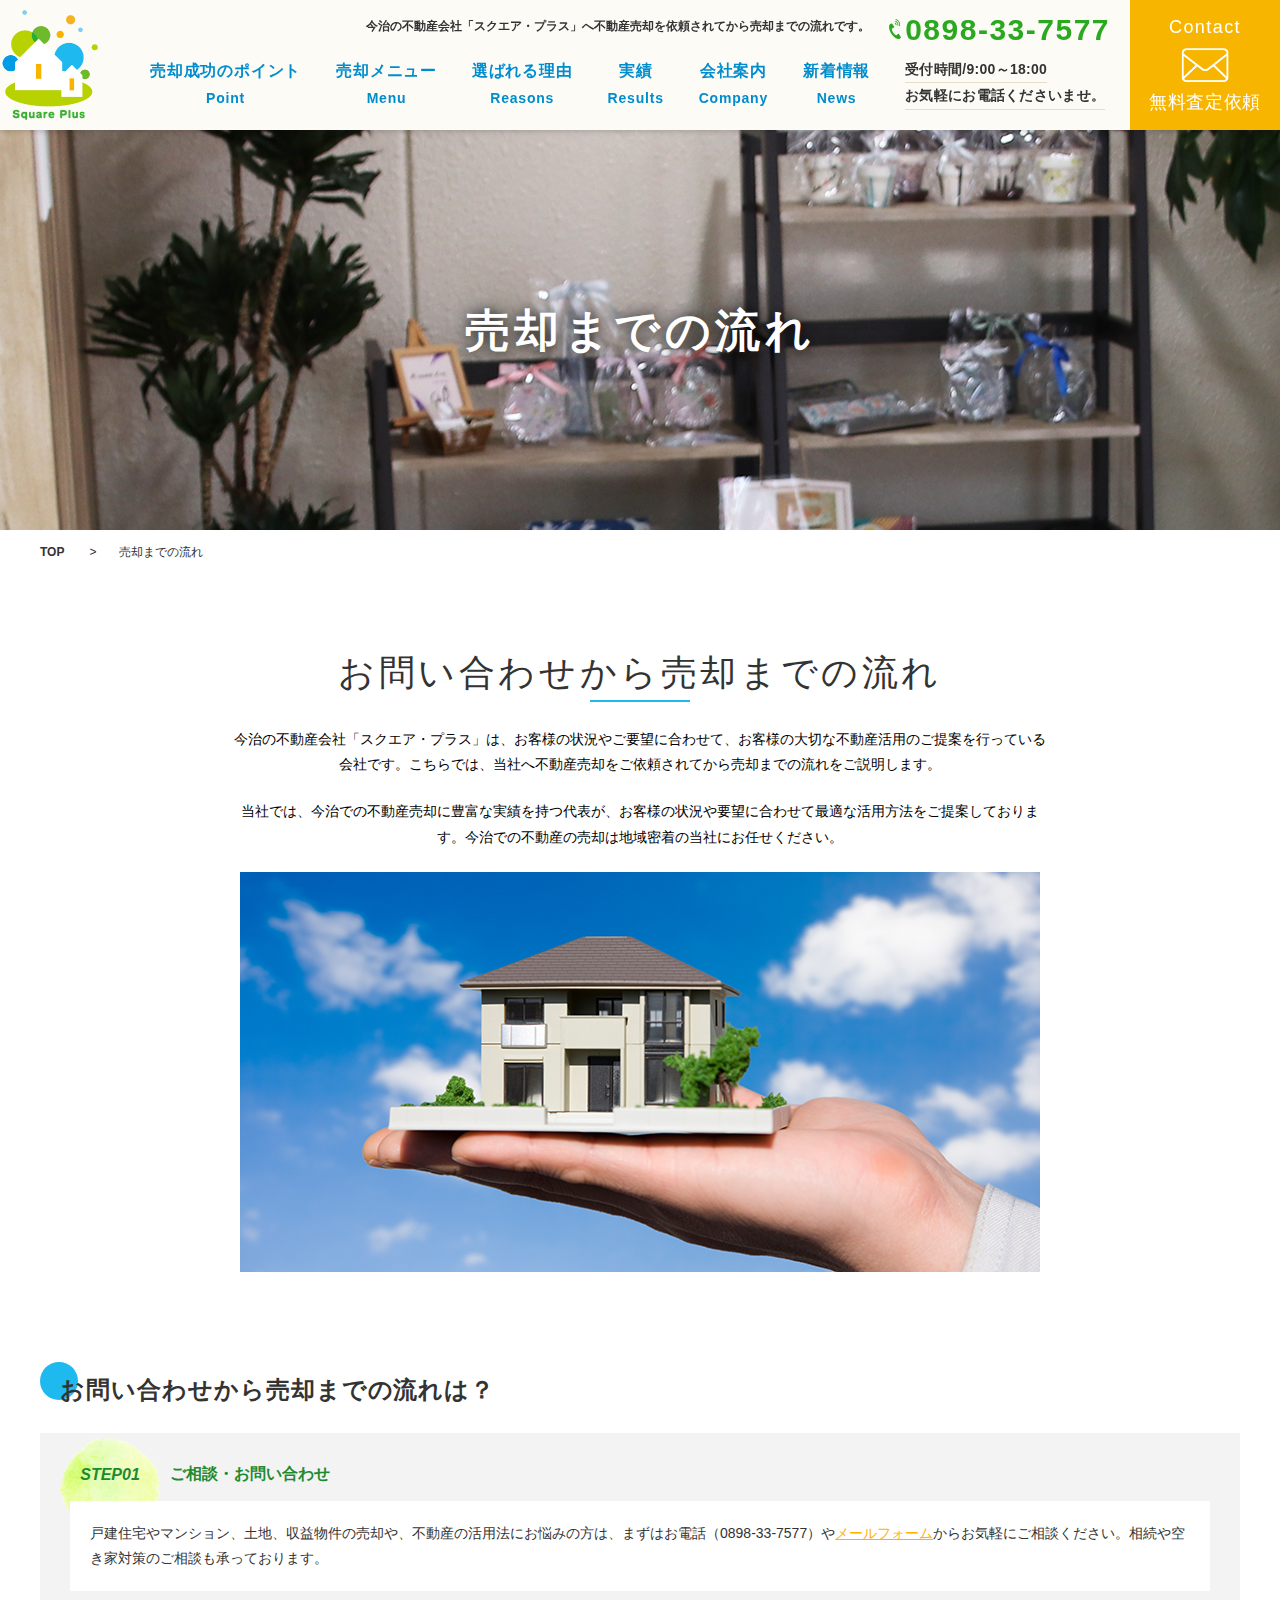
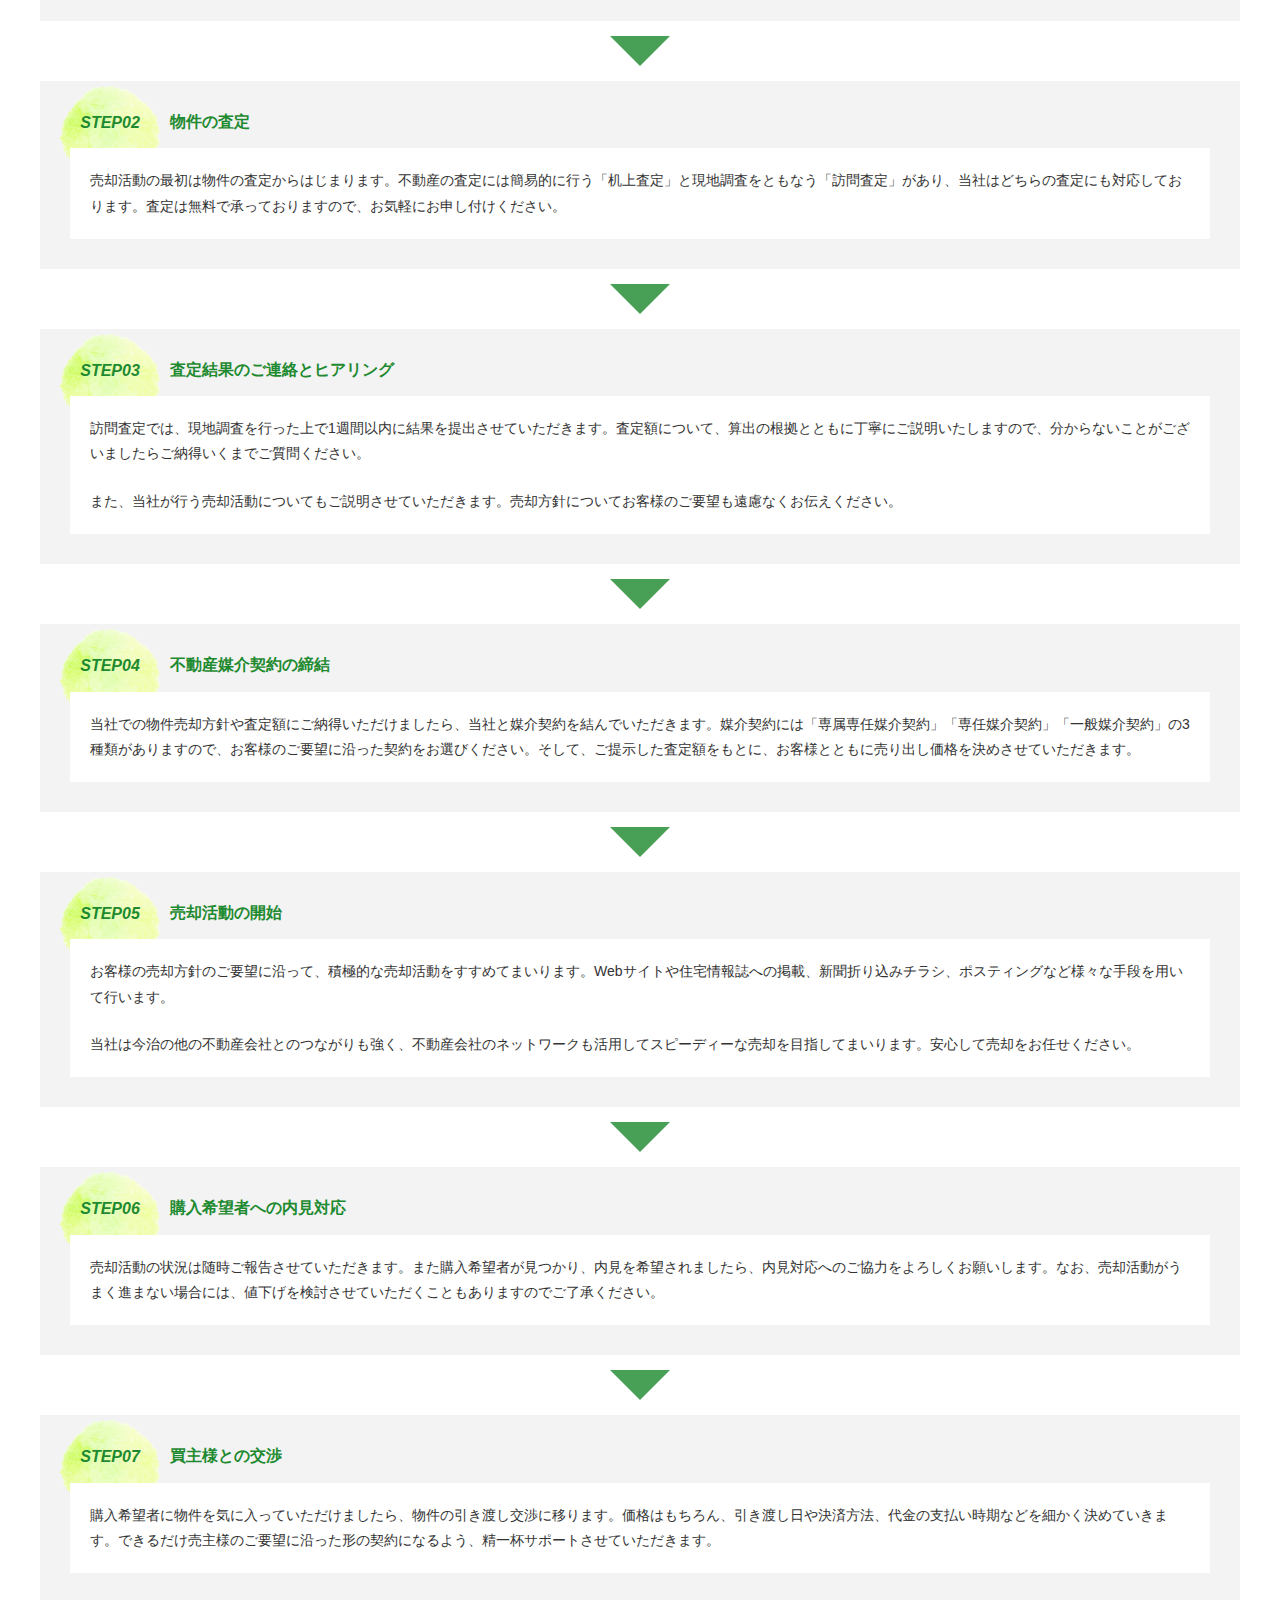
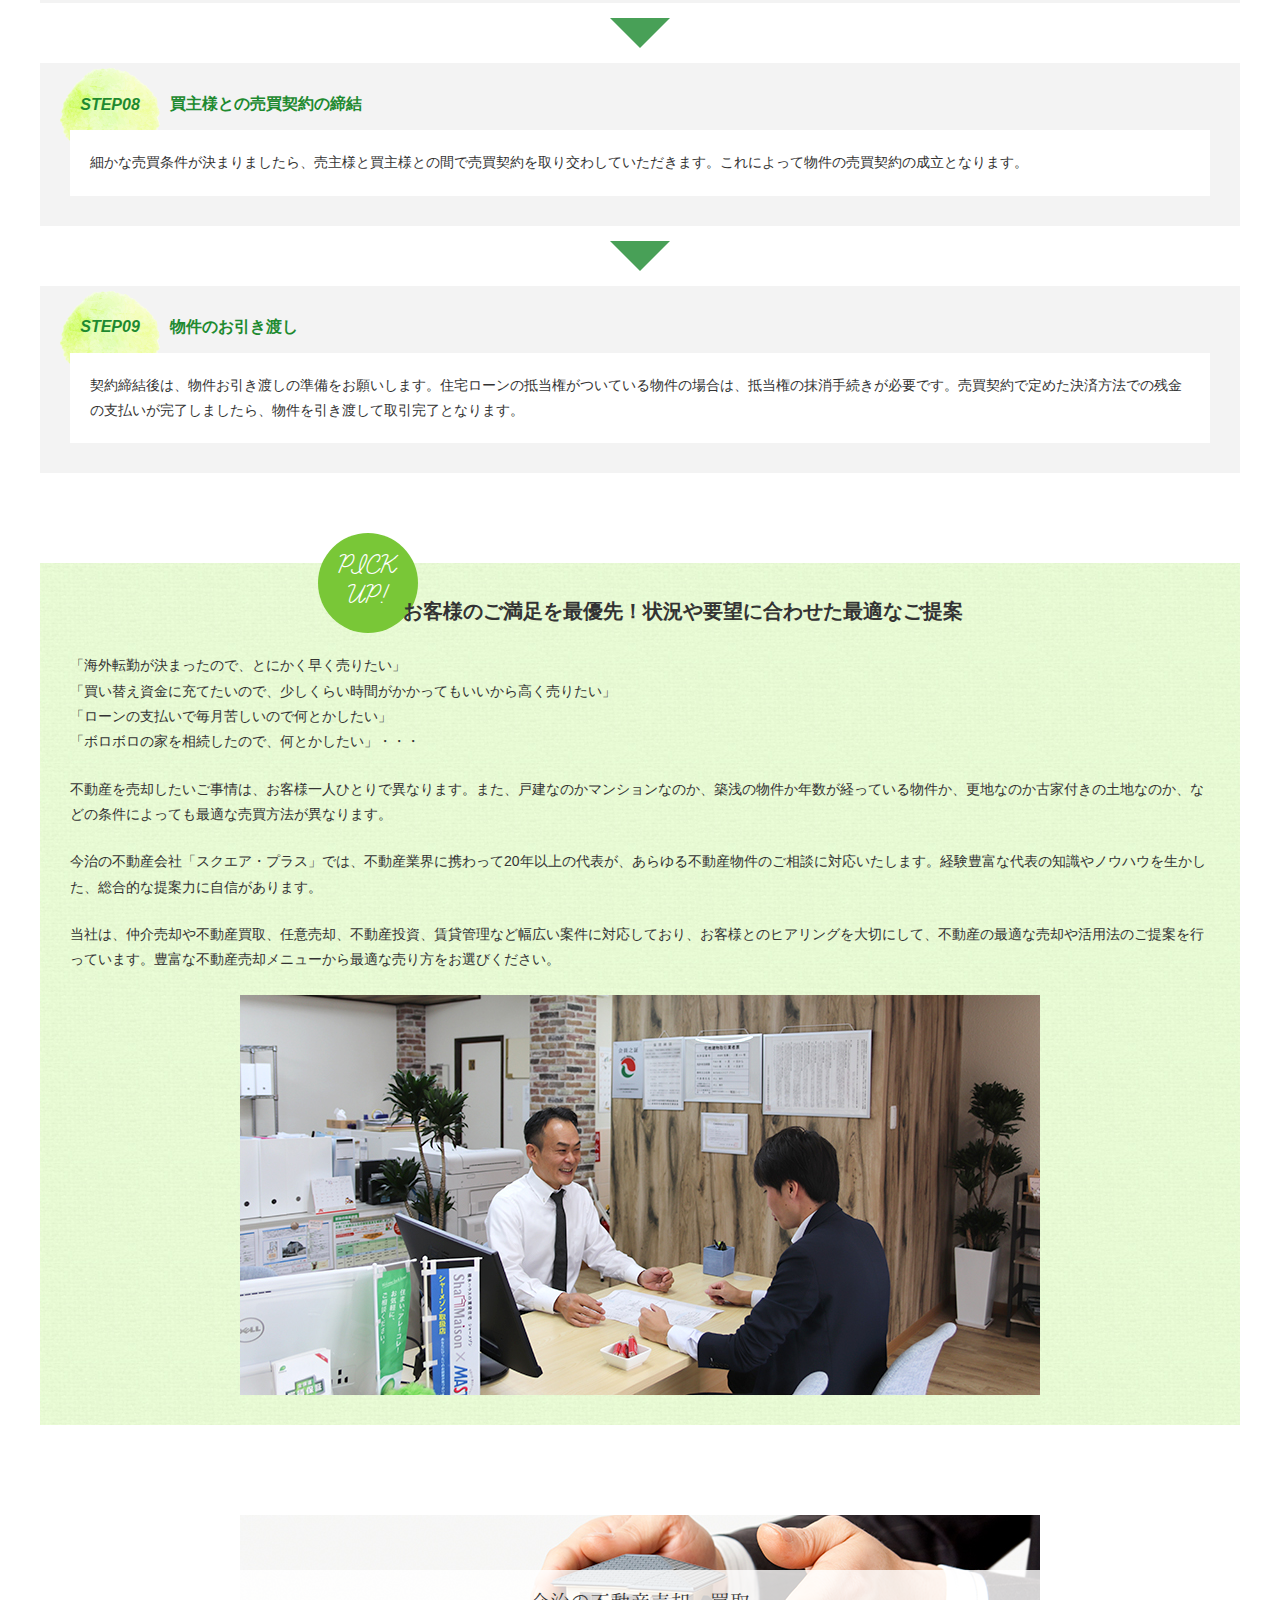
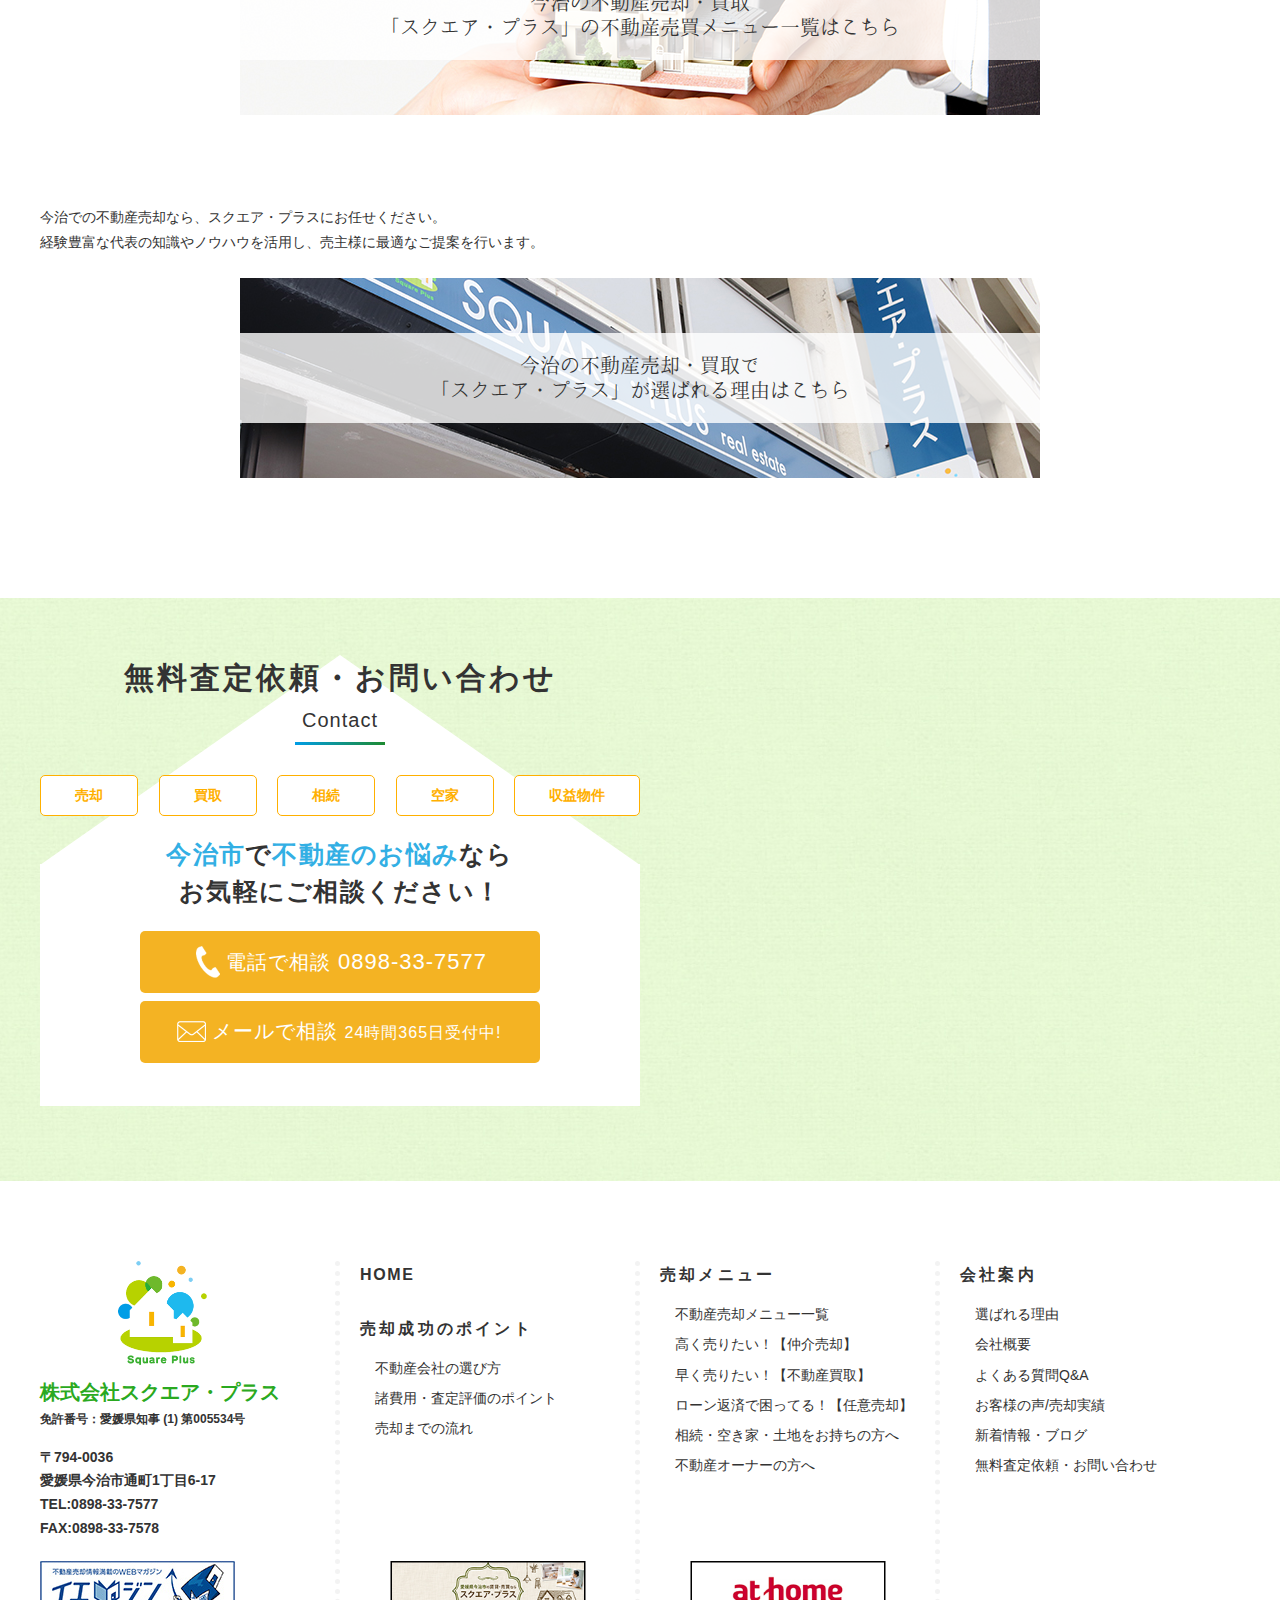
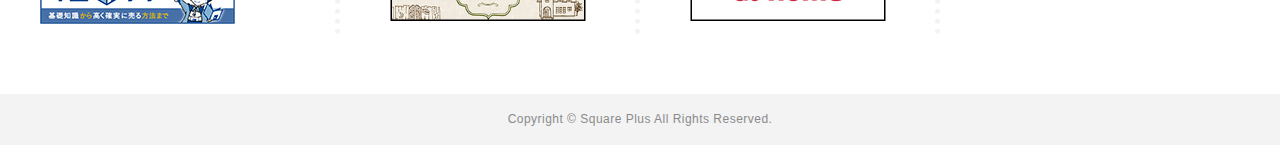
<file: before/flow.html>
<!doctype html>
<html lang="ja">
<head>
<meta charset="utf-8">
<meta name="viewport" content="width=device-width, initial-scale=-100%, user-scalable=yes" />
<meta name="format-detection" content="telephone=no">
<title>売却までの流れ｜今治の不動産売却・買取｜スクエア・プラス</title>
<meta name="description" content="今治の不動産会社「スクエア・プラス」へ不動産売却をご依頼されてから売却までの流れをご説明します。今治での不動産売却に実績豊富な代表が、お客様の状況や要望に合わせて最適な活用方法をご提案しております。" />
<meta name="keywords" content="売却,流れ,査定,ヒアリング" />
<link rel="stylesheet" href="../css/styles.css">
<link rel="stylesheet" href="../css/responsive.css">
<!-- Google Analytics start -->
<script>
  (function(i,s,o,g,r,a,m){i['GoogleAnalyticsObject']=r;i[r]=i[r]||function(){
  (i[r].q=i[r].q||[]).push(arguments)},i[r].l=1*new Date();a=s.createElement(o),
  m=s.getElementsByTagName(o)[0];a.async=1;a.src=g;m.parentNode.insertBefore(a,m)
  })(window,document,'script','//www.google-analytics.com/analytics.js','ga');

  ga('create', 'UA-145228358-20', 'sp-baikyaku.com');
  ga('send', 'pageview');

</script>
<!-- Google Analytics end -->
</head>

<body class="under">
<div id="wrapper">
  <header id="header">
    <div class="container">
      <p class="logo"><a href="http://www.sp-baikyaku.com"><img src="../images/logo.png" alt="SQUARE PLUS"></a></p>
      <div class="h-ctn">
        <div class="h-ctn-left">
          <h1>今治の不動産会社「スクエア・プラス」へ不動産売却を依頼されてから売却までの流れです。</h1>
          <nav id="gnavi">
            <ul>
              <li class="over"> 売却成功のポイント<span>Point</span>
                <ul class="submenu">
                  <li><a href="../before">不動産会社の選び方</a></li>
                  <li><a href="../before/point.html">諸費用・査定評価のポイント</a></li>
                  <li><a href="../before/flow.html">売却までの流れ</a></li>
                  <li><a href="../contact">まずはご相談</a></li>
                </ul>
              </li>
              <li class="over"> 売却メニュー<span>Menu</span>
                <ul class="submenu">
                  <li><a href="../estate">不動産売却メニュー一覧</a></li>
                  <li><a href="../estate/mediation.html">高く売りたい！【仲介売却】</a></li>
                  <li><a href="../estate/buy.html">早く売りたい！【不動産買取】</a></li>
                  <li><a href="../estate/any.html">ローン返済で困ってる！【任意売却】</a></li>
                  <li><a href="../estate/inheritance.html">相続・空き家・土地をお持ちの方へ</a></li>
                  <li><a href="../estate/owner.html">不動産オーナーの方へ</a></li>
                </ul>
              </li>
              <li><a href="../company/reason.html">選ばれる理由<span>Reasons</span></a></li>
              <li class="over"> 実績<span>Results</span>
                <ul class="submenu">
                  <li><a href="../case/#ttl01">お客様の声</a></li>
                  <li><a href="../case/#ttl02">売却実績</a></li>
                </ul>
              </li>
              <li class="over"> 会社案内<span>Company</span>
                <ul class="submenu">
                  <li><a href="../company/#ttl01">代表挨拶</a></li>
                  <li><a href="../company/#ttl02">会社概要</a></li>
                  <li><a href="../company/faq.html">よくある質問Q&amp;A</a></li>
                  <li><a href="../contact">お問い合わせ</a></li>
                </ul>
              </li>
              <li><a href="../column">新着情報<span>News</span></a></li>
            </ul>
            <!-- <li class="close-menu"><span>×</span></li> --> 
          </nav>
        </div>
        <div class="h-tel">
          <div class="h-tel-left">
            <p class="tel"><a href="tel:0898-33-7577" onclick="ga('send', 'event', 'sp', 'tel')" class="sweetlink">0898-33-7577</a></p>
            <p class="des"><span>受付時間/9:00～18:00</span><br><span>お気軽にお電話くださいませ。</span></p>
          </div>
          <label class="menu-icon"><span><span class="menu-txt">MENU</span></span></label>
        </div>
      </div>
      <p class="h-contact"><a href="../contact"><span class="en">Contact</span><span class="img"><img src="../images/h_mail.png" alt="header contact"></span><span>無料査定依頼</span></a></p>
    </div>
  </header>
  <div id="mainvisual">
    <div class="container">
      <h2>売却までの流れ</h2>
    </div>
  </div>
  <main id="main">
    <div id="content">
      <ul class="topic-path">
        <li><a href="http://www.sp-baikyaku.com">TOP</a></li>
        <li>売却までの流れ</li>
      </ul>
      <section class="under-colh3">
        <h3>お問い合わせから売却までの流れ</h3>
        <p>今治の不動産会社「スクエア・プラス」は、お客様の状況やご要望に合わせて、お客様の大切な不動産活用のご提案を行っている会社です。こちらでは、当社へ不動産売却をご依頼されてから売却までの流れをご説明します。</p>
        <p>当社では、今治での不動産売却に豊富な実績を持つ代表が、お客様の状況や要望に合わせて最適な活用方法をご提案しております。今治での不動産の売却は地域密着の当社にお任せください。</p>
        <p class="center"><img src="../images/flow_img01.jpg" alt="お問い合わせから売却までの流れ"></p>
      </section>
      <section>
        <h4>お問い合わせから売却までの流れは？</h4>
        <dl class="under-step">
          <dt><span class="step-num">STEP01</span>ご相談・お問い合わせ</dt>
          <dd>戸建住宅やマンション、土地、収益物件の売却や、不動産の活用法にお悩みの方は、まずはお電話（0898-33-7577）や<a href="../contact/">メールフォーム</a>からお気軽にご相談ください。相続や空き家対策のご相談も承っております。</dd>
        </dl>
        <dl class="under-step">
          <dt><span class="step-num">STEP02</span>物件の査定</dt>
          <dd>売却活動の最初は物件の査定からはじまります。不動産の査定には簡易的に行う「机上査定」と現地調査をともなう「訪問査定」があり、当社はどちらの査定にも対応しております。査定は無料で承っておりますので、お気軽にお申し付けください。</dd>
        </dl>
        <dl class="under-step">
          <dt><span class="step-num">STEP03</span>査定結果のご連絡とヒアリング</dt>
          <dd>
            <p>訪問査定では、現地調査を行った上で1週間以内に結果を提出させていただきます。査定額について、算出の根拠とともに丁寧にご説明いたしますので、分からないことがございましたらご納得いくまでご質問ください。</p>
            <p>また、当社が行う売却活動についてもご説明させていただきます。売却方針についてお客様のご要望も遠慮なくお伝えください。</p>
          </dd>
        </dl>
        <dl class="under-step">
          <dt><span class="step-num">STEP04</span>不動産媒介契約の締結</dt>
          <dd>当社での物件売却方針や査定額にご納得いただけましたら、当社と媒介契約を結んでいただきます。媒介契約には「専属専任媒介契約」「専任媒介契約」「一般媒介契約」の3種類がありますので、お客様のご要望に沿った契約をお選びください。そして、ご提示した査定額をもとに、お客様とともに売り出し価格を決めさせていただきます。</dd>
        </dl>
        <dl class="under-step">
          <dt><span class="step-num">STEP05</span>売却活動の開始</dt>
          <dd>
            <p>お客様の売却方針のご要望に沿って、積極的な売却活動をすすめてまいります。Webサイトや住宅情報誌への掲載、新聞折り込みチラシ、ポスティングなど様々な手段を用いて行います。</p>
            <p>当社は今治の他の不動産会社とのつながりも強く、不動産会社のネットワークも活用してスピーディーな売却を目指してまいります。安心して売却をお任せください。</p>
          </dd>
        </dl>
        <dl class="under-step">
          <dt><span class="step-num">STEP06</span>購入希望者への内見対応</dt>
          <dd>売却活動の状況は随時ご報告させていただきます。また購入希望者が見つかり、内見を希望されましたら、内見対応へのご協力をよろしくお願いします。なお、売却活動がうまく進まない場合には、値下げを検討させていただくこともありますのでご了承ください。</dd>
        </dl>
        <dl class="under-step">
          <dt><span class="step-num">STEP07</span>買主様との交渉</dt>
          <dd>購入希望者に物件を気に入っていただけましたら、物件の引き渡し交渉に移ります。価格はもちろん、引き渡し日や決済方法、代金の支払い時期などを細かく決めていきます。できるだけ売主様のご要望に沿った形の契約になるよう、精一杯サポートさせていただきます。</dd>
        </dl>
        <dl class="under-step">
          <dt><span class="step-num">STEP08</span>買主様との売買契約の締結</dt>
          <dd>細かな売買条件が決まりましたら、売主様と買主様との間で売買契約を取り交わしていただきます。これによって物件の売買契約の成立となります。</dd>
        </dl>
        <dl class="under-step">
          <dt><span class="step-num">STEP09</span>物件のお引き渡し</dt>
          <dd>契約締結後は、物件お引き渡しの準備をお願いします。住宅ローンの抵当権がついている物件の場合は、抵当権の抹消手続きが必要です。売買契約で定めた決済方法での残金の支払いが完了しましたら、物件を引き渡して取引完了となります。</dd>
        </dl>
      </section>
      <div class="section">
        <div class="under-pickup">
          <p class="pickup-ttl"><span class="pickup-ttl-num">PICK UP!</span><span class="pickup-ttl-txt">お客様のご満足を最優先！状況や要望に合わせた最適なご提案</span></p>
          <p>「海外転勤が決まったので、とにかく早く売りたい」<br>「買い替え資金に充てたいので、少しくらい時間がかかってもいいから高く売りたい」<br>「ローンの支払いで毎月苦しいので何とかしたい」<br>「ボロボロの家を相続したので、何とかしたい」・・・</p>
          <p>不動産を売却したいご事情は、お客様一人ひとりで異なります。また、戸建なのかマンションなのか、築浅の物件か年数が経っている物件か、更地なのか古家付きの土地なのか、などの条件によっても最適な売買方法が異なります。</p>
          <p>今治の不動産会社「スクエア・プラス」では、不動産業界に携わって20年以上の代表が、あらゆる不動産物件のご相談に対応いたします。経験豊富な代表の知識やノウハウを生かした、総合的な提案力に自信があります。</p>
          <p>当社は、仲介売却や不動産買取、任意売却、不動産投資、賃貸管理など幅広い案件に対応しており、お客様とのヒアリングを大切にして、不動産の最適な売却や活用法のご提案を行っています。豊富な不動産売却メニューから最適な売り方をお選びください。</p>
          <p class="center"><img src="../images/flow_img02.jpg" alt="お客様のご満足を最優先！状況や要望に合わせた最適なご提案"></p>
        </div>
      </div>
      <div class="section">
        <ul class="under-bnr">
          <li class="estate-bnr"><a href="../estate/"><span>今治の不動産売却・買取<br>「スクエア・プラス」の不動産売買メニュー一覧はこちら</span></a></li>
        </ul>
      </div>
      <div class="section">
        <p>今治での不動産売却なら、スクエア・プラスにお任せください。<br>経験豊富な代表の知識やノウハウを活用し、売主様に最適なご提案を行います。</p>
        <ul class="under-bnr">
          <li class="reason-bnr"><a href="../company/reason.html"><span>今治の不動産売却・買取で<br>「スクエア・プラス」が選ばれる理由はこちら</span></a></li>
        </ul>
      </div>
    </div>
  </main>
  <footer id="footer">
  <p id="totop"><a href="#wrapper"><img src="../images/totop.png" alt="to top"></a></p>
  <div class="box09">
    <div class="container">
      <div class="b09-left">
        <h3 class="idx-h3">無料査定依頼・お問い合わせ<span>Contact</span></h3>
        <ul class="b09-list">
          <li>売却</li>
          <li>買取</li>
          <li>相続</li>
          <li>空家</li>
          <li>収益物件</li>
        </ul>
        <p class="b09-tlt"><span>今治市</span>で<span>不動産のお悩み</span>なら<br>お気軽にご相談ください！</p>
        <p class="tel b09-btn"><a href="tel:0898-33-7577" onclick="ga('send', 'event', 'sp', 'tel')" class="sweetlink">電話で相談<span>0898-33-7577</span></a></p>
        <p class="contact b09-btn"><a href="../contact/">メールで相談<span>24時間365日受付中!</span></a></p>
      </div>
      <div class="b09-maps">
        <iframe src="https://www.google.com/maps/embed?pb=!1m18!1m12!1m3!1d3305.136932447585!2d133.00221161521532!3d34.06600388060218!2m3!1f0!2f0!3f0!3m2!1i1024!2i768!4f13.1!3m3!1m2!1s0x35503a68b77600c5%3A0x2ff1b4f566f9e683!2z5pel5pys44CB44CSNzk0LTAwMzYg5oSb5aqb55yM5LuK5rK75biC6YCa55S677yR5LiB55uu77yW4oiS77yR77yX!5e0!3m2!1sja!2s!4v1573022756372!5m2!1sja!2s" width="600" height="450" frameborder="0" style="border:0;" allowfullscreen=""></iframe>
      </div>
    </div>
  </div>
  <div class="container">
    <div class="f-ctn">
      <div class="f-item">
        <p class="f-logo"><img src="../images/f_logo.png" alt="SQUARE PLUS"></p>
        <p class="f-des"><span>株式会社スクエア・プラス</span>免許番号：愛媛県知事 (1) 第005534号</p>
        <p class="f-add">〒794-0036<br>愛媛県今治市通町1丁目6-17<br>TEL:0898-33-7577<br>FAX:0898-33-7578</p>
        <p class="f-bnr"><a href="https://www.iejin.com/" target="_blank"><img src="../images/f_bnr.jpg" alt="WEB IEJIN"></a></p>
          <div class="f-bnr-gp sp">
            <li class="f-bnr-li"><a target="_blank" href="https://www.square-plus.co.jp/"><img src="../images/f_bnr01.jpg" alt="square plus"></a></li>
            <li class="f-bnr-li"><a target="_blank" href="https://www.athome.co.jp/ahcs/square-plus.html"><img src="../images/f_bnr02.jpg" alt="at home"></a></li>
          </div>
      </div>
      <ul class="f-link f-item">
        <li class="f-top"><a href="http://www.sp-baikyaku.com">HOME</a></li>
        <li class="f-tlt">売却成功のポイント</li>
        <li><a href="../before/">不動産会社の選び方</a></li>
        <li><a href="../before/point.html">諸費用・査定評価のポイント</a></li>
        <li><a href="../before/flow.html">売却までの流れ</a></li>
        <li class="f-bnr-li"><a target="_blank" href="https://www.square-plus.co.jp/"><img src="../images/f_bnr01.jpg" alt="square plus"></a></li>
      </ul>
      <ul class="f-link f-item">
        <li class="f-tlt">売却メニュー</li>
        <li><a href="../estate/">不動産売却メニュー一覧</a></li>
        <li><a href="../estate/mediation.html">高く売りたい！【仲介売却】</a></li>
        <li><a href="../estate/buy.html">早く売りたい！【不動産買取】</a></li>
        <li><a href="../estate/any.html">ローン返済で困ってる！【任意売却】</a></li>
        <li><a href="../estate/inheritance.html">相続・空き家・土地をお持ちの方へ</a></li>
        <li><a href="../estate/owner.html">不動産オーナーの方へ</a></li>
        <li class="f-bnr-li"><a target="_blank" href="https://www.athome.co.jp/ahcs/square-plus.html"><img src="../images/f_bnr02.jpg" alt="at home"></a></li>
      </ul>
      <ul class="f-link f-item">
        <li class="f-tlt">会社案内</li>
        <li><a href="../company/reason.html">選ばれる理由</a></li>
        <li><a href="../company/">会社概要</a></li>
        <li><a href="../company/faq.html">よくある質問Q&amp;A</a></li>
        <li><a href="../case/">お客様の声/売却実績</a></li>
        <li><a href="../column/">新着情報・ブログ</a></li>
        <li><a href="../contact/">無料査定依頼・お問い合わせ</a></li>
      </ul>
    </div>
  </div>
  <div class="f-fixed">
    <ul>
      <li>
        <a href="tel:0898-33-7577" onclick="ga('send', 'event', 'sp', 'tel')" class="sweetlink">電話</a>
      </li>
      <li>
        <a href="../contact/">無料査定依頼<br>（24 時間受付）</a>
      </li>
      <li>
        <a href="https://goo.gl/maps/NBTdWXzrztEyGzmv5" onclick="ga('send', 'event', 'sp', 'map')" target="_blank">MAP</a>
      </li>
    </ul>
  </div>
  <p class="f-copy">Copyright &copy; Square Plus All Rights Reserved.</p>
</footer>
</div>
<script src="../js/jquery.min.js"></script> 
<script src="../js/common.js"></script>
<script src="../js/sweetlink.js"></script>
<script src="../js/track-tel.js"></script>
</body>
</html>
</file>
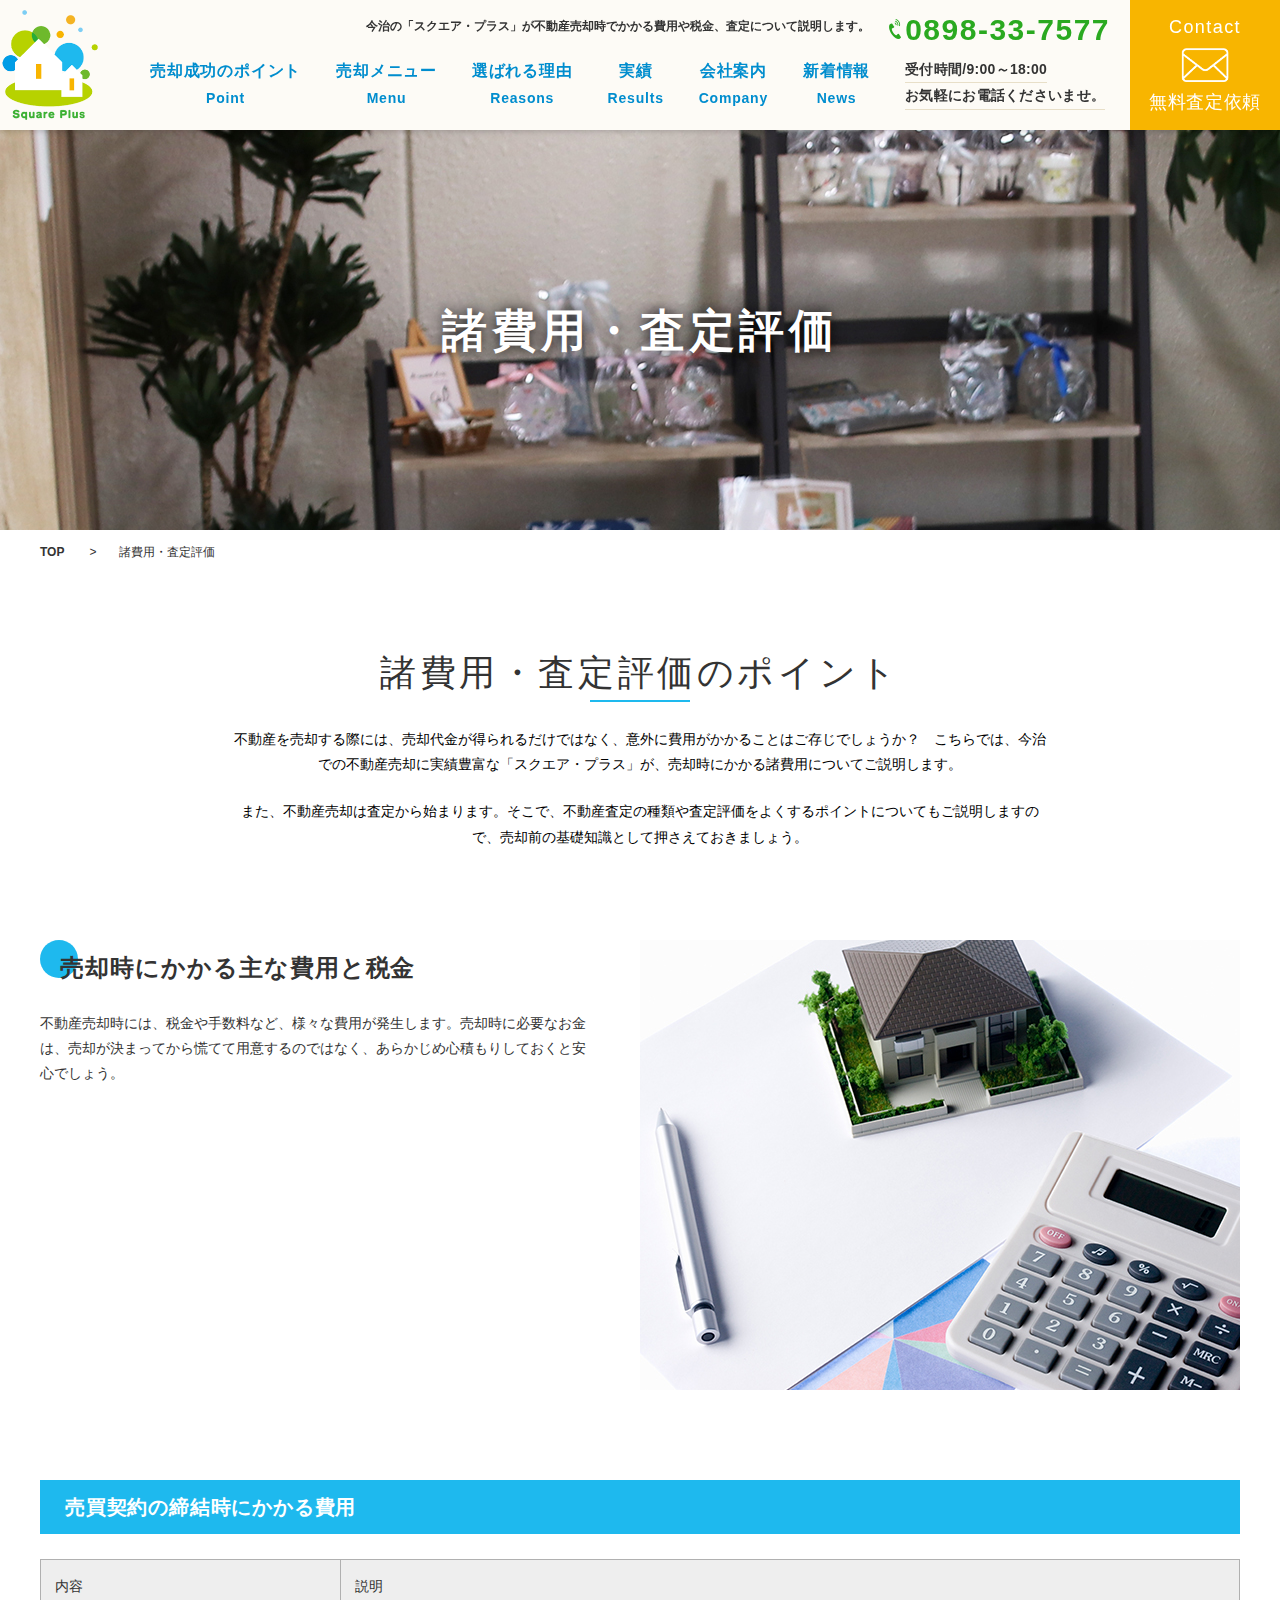
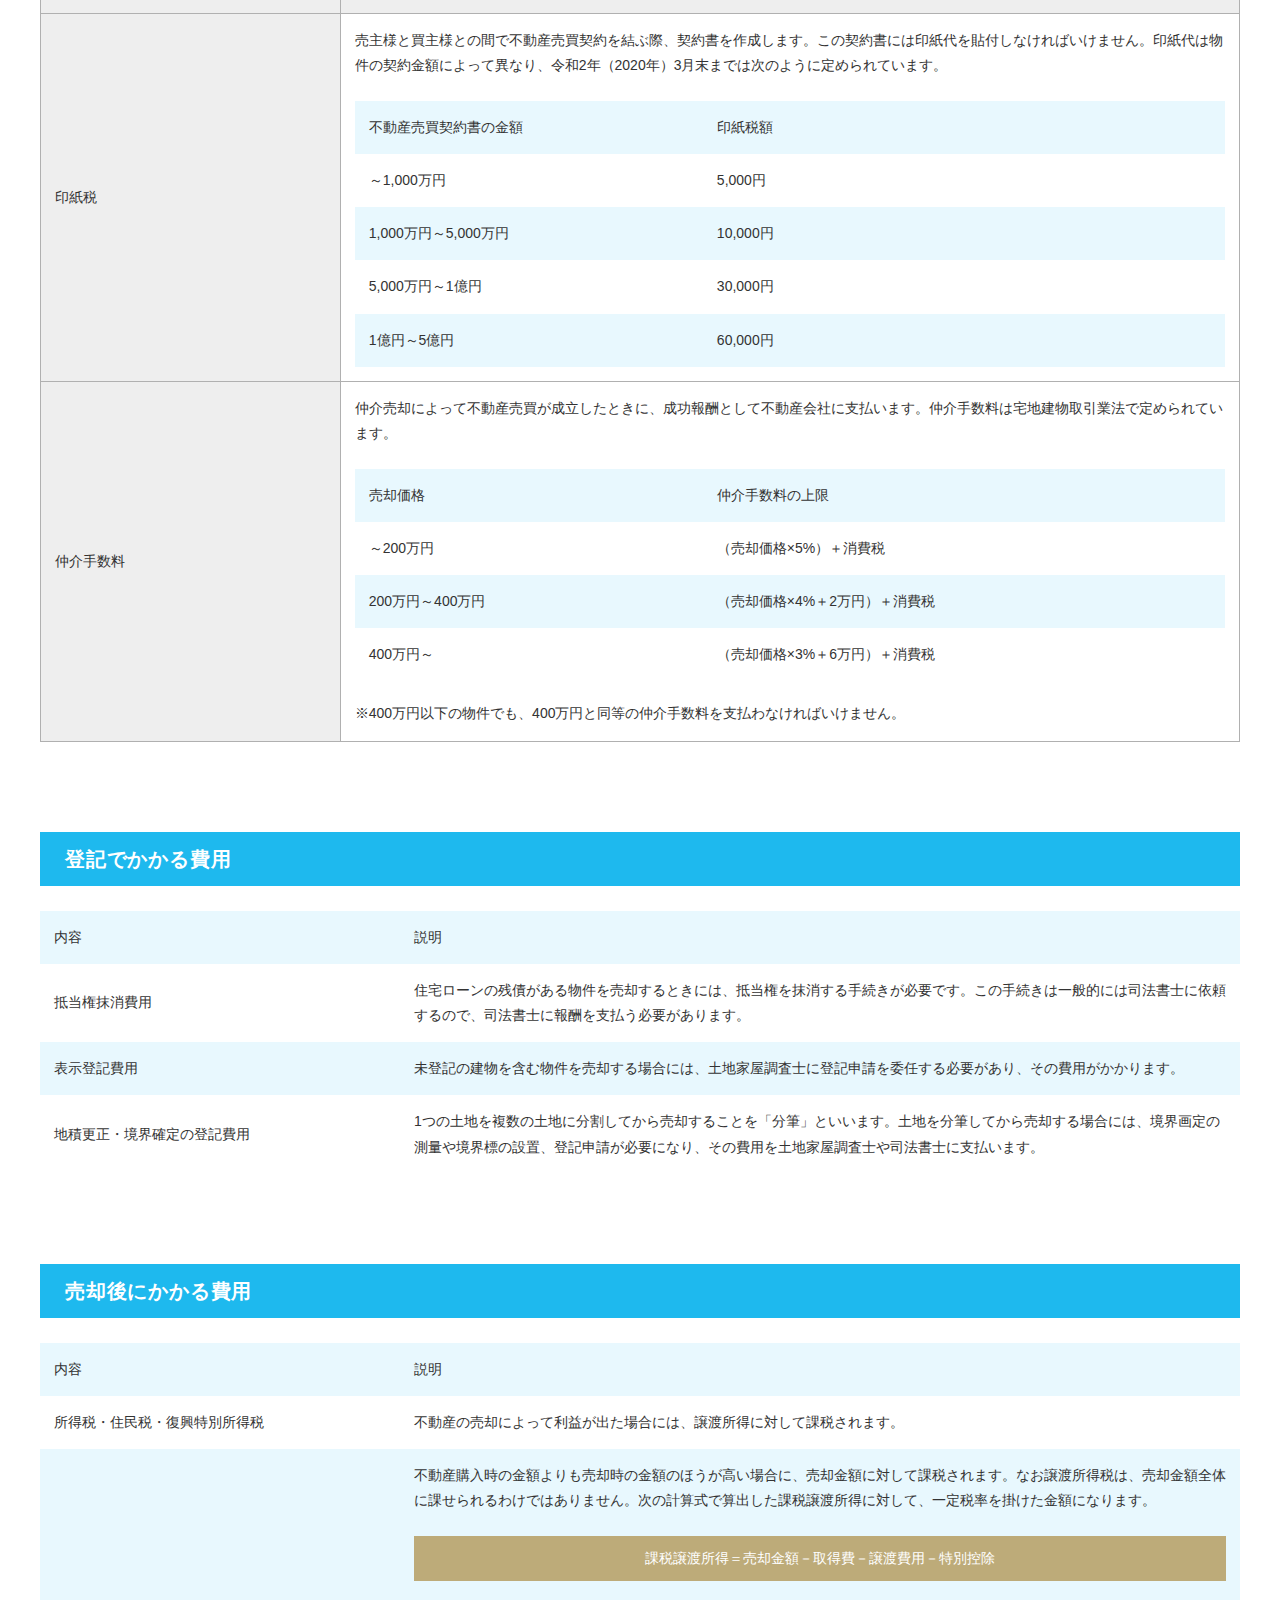
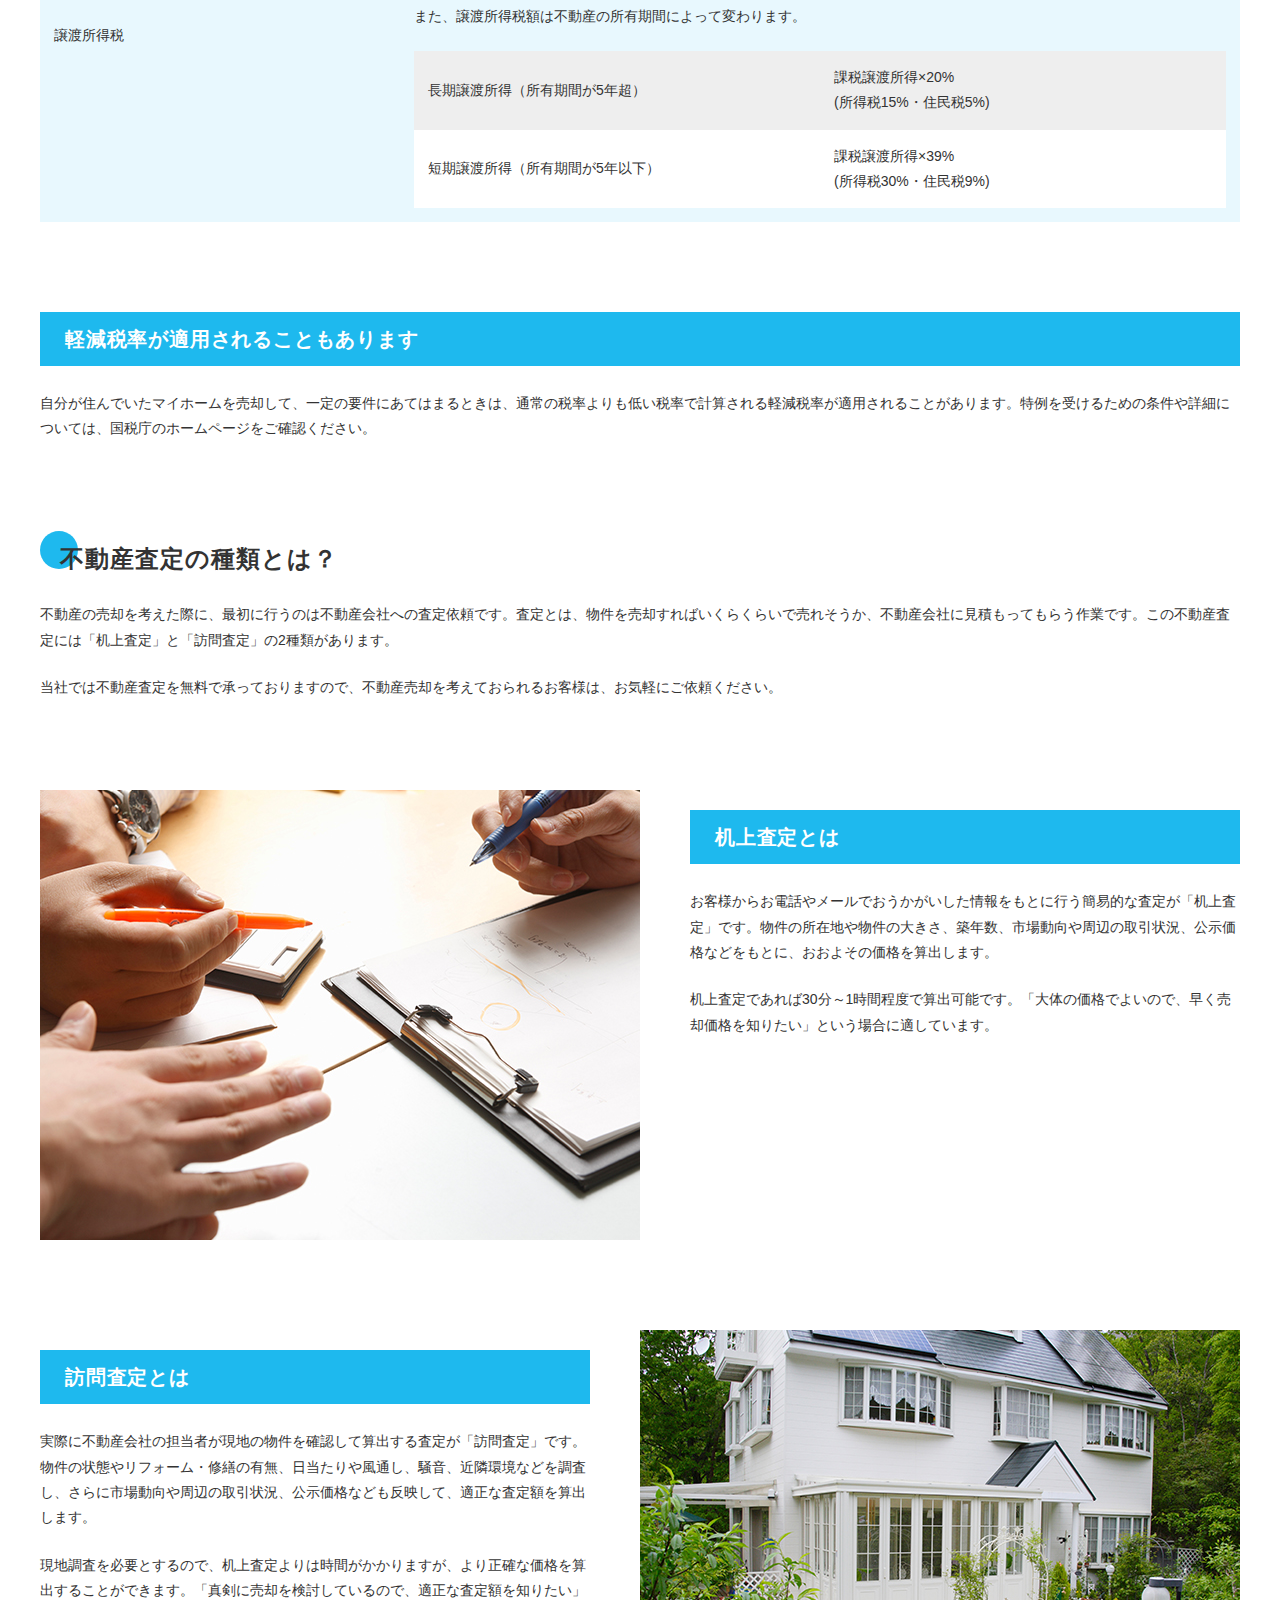
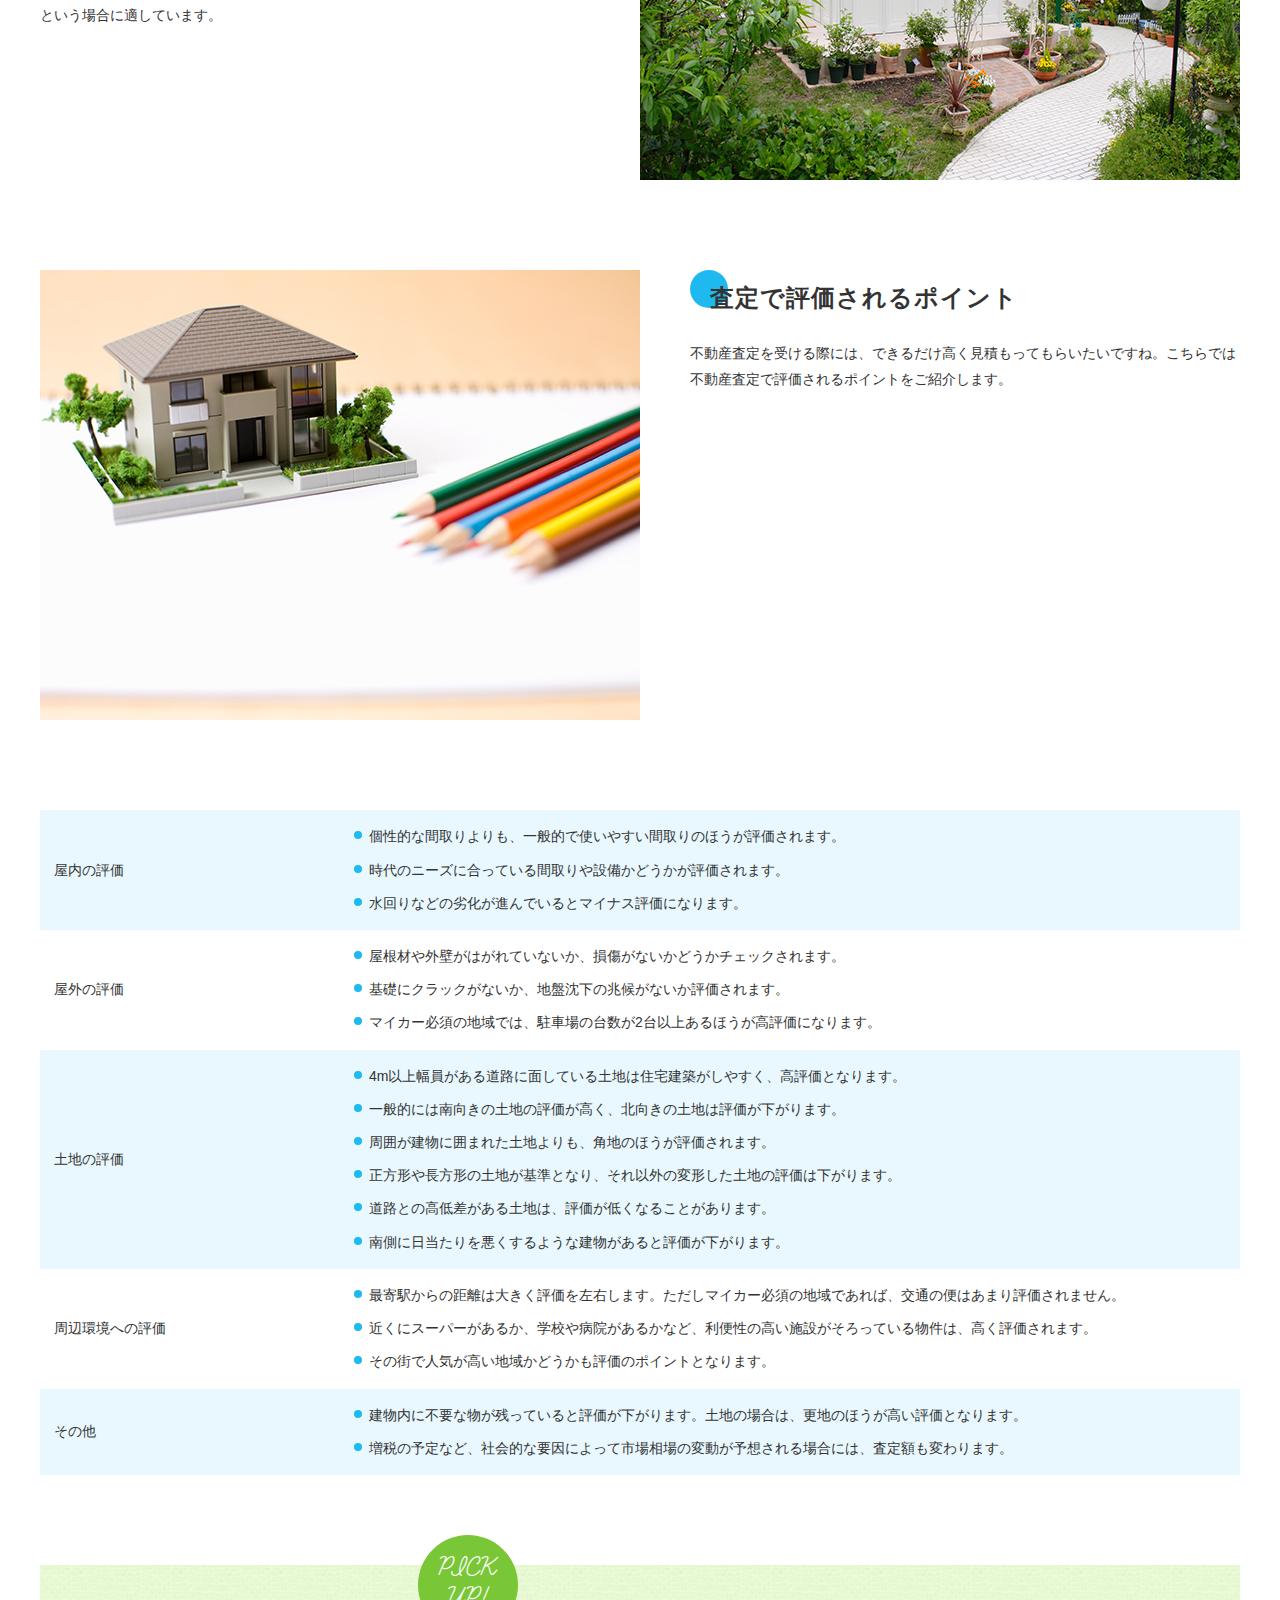
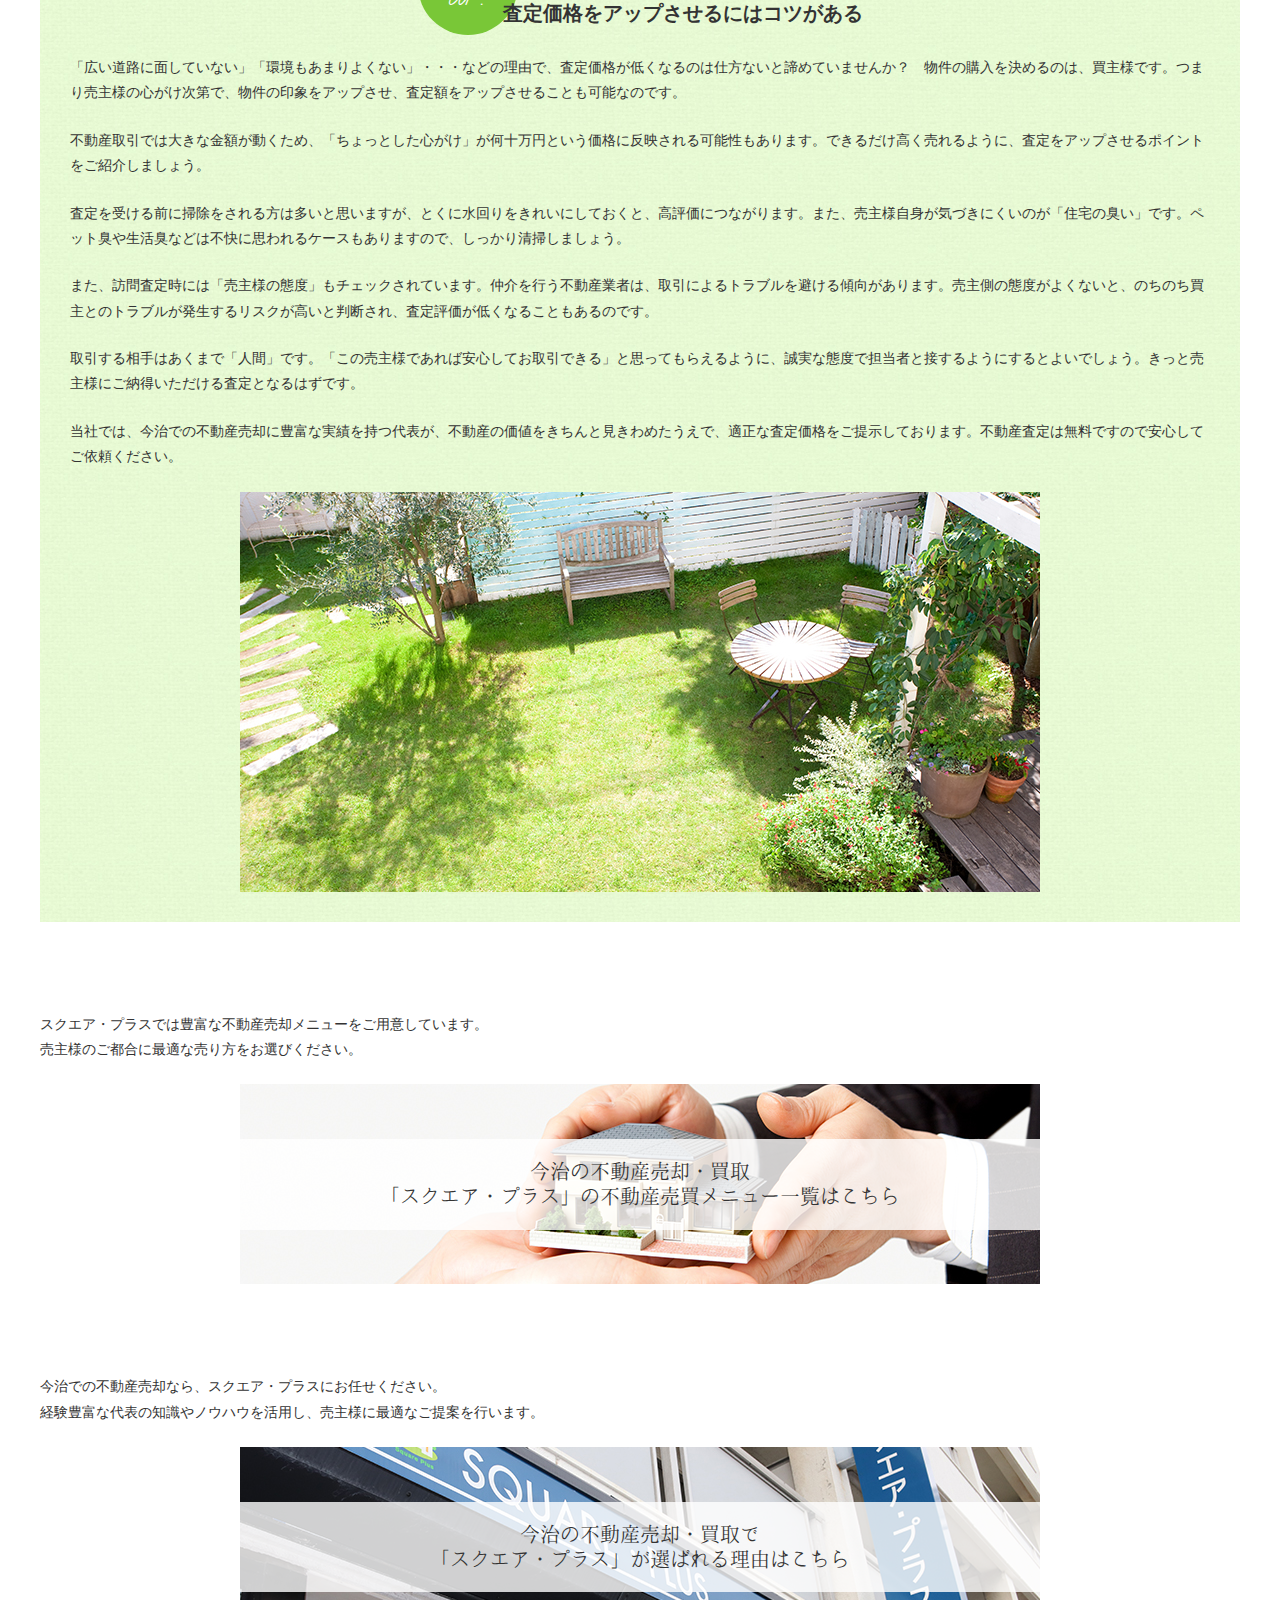
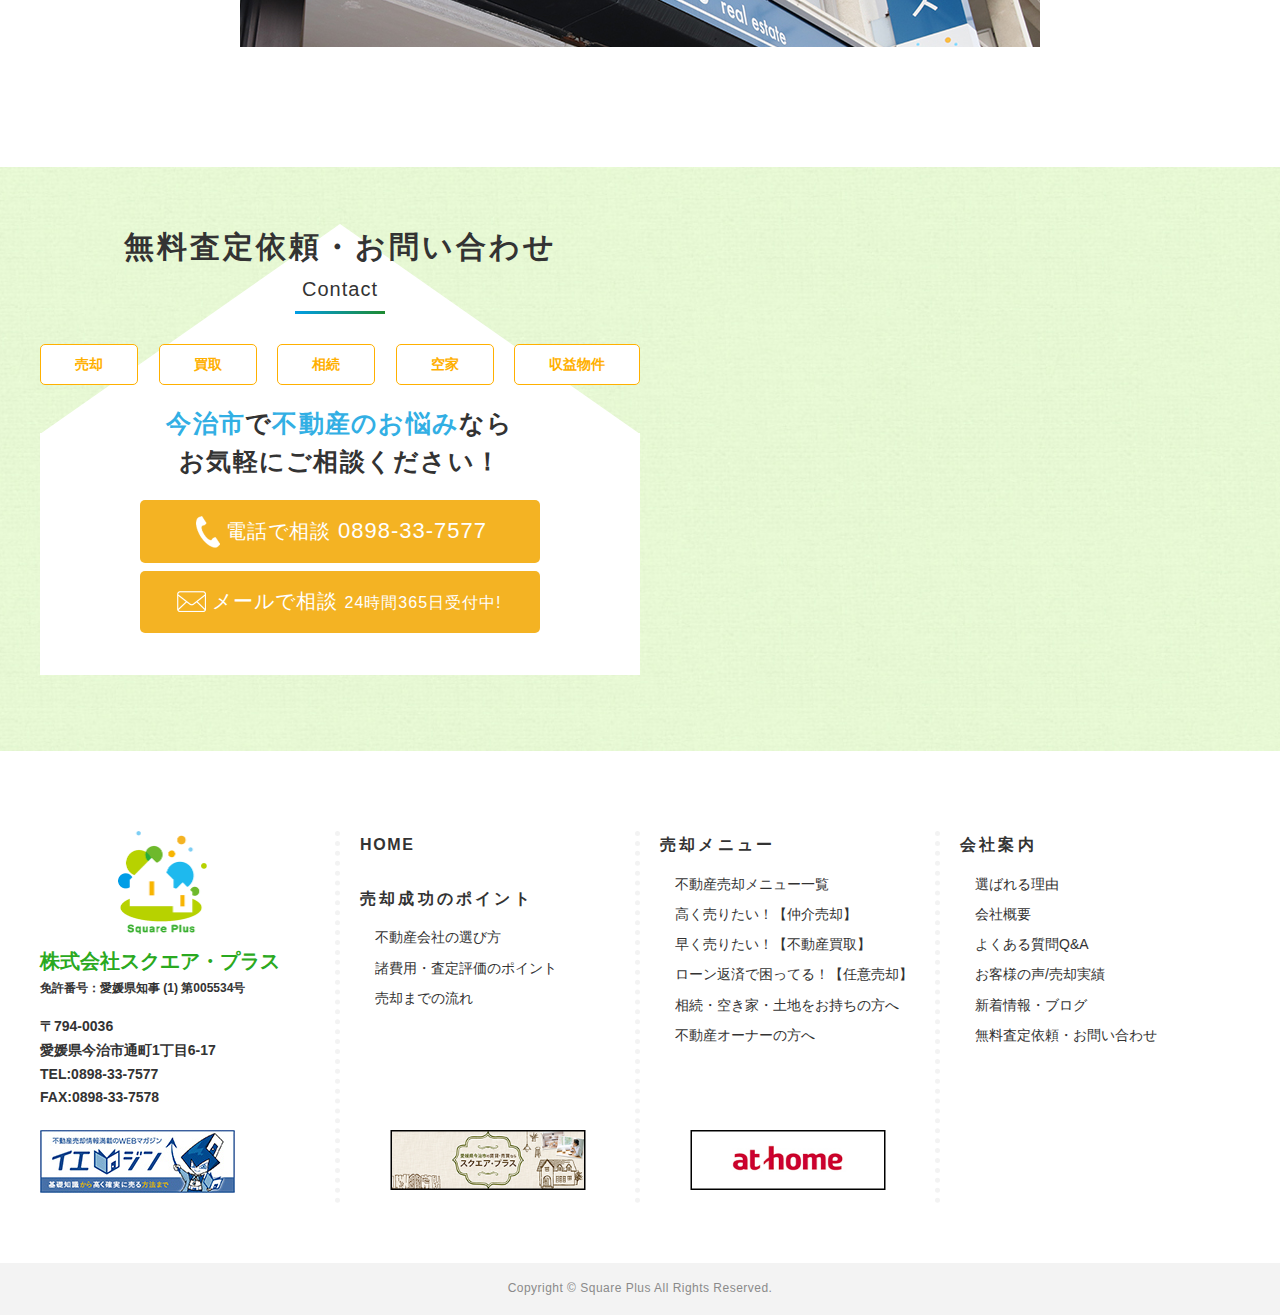
<file: before/point.html>
<!doctype html>
<html lang="ja">
<head>
<meta charset="utf-8">
<meta name="viewport" content="width=device-width, initial-scale=-100%, user-scalable=yes" />
<meta name="format-detection" content="telephone=no">
<title>諸費用・査定評価｜今治の不動産売却・買取｜スクエア・プラス</title>
<meta name="description" content="今治での不動産売却に実績豊富な「スクエア・プラス」が、売却時にかかる諸費用や税金などについてご説明します。また不動産売却は査定から始まりますが、査定の種類や査定評価をよくするポイントもご紹介します。" />
<meta name="keywords" content="仲介手数料,机上査定,訪問査定" />
<link rel="stylesheet" href="../css/styles.css">
<link rel="stylesheet" href="../css/responsive.css">
<!-- Google Analytics start -->
<script>
  (function(i,s,o,g,r,a,m){i['GoogleAnalyticsObject']=r;i[r]=i[r]||function(){
  (i[r].q=i[r].q||[]).push(arguments)},i[r].l=1*new Date();a=s.createElement(o),
  m=s.getElementsByTagName(o)[0];a.async=1;a.src=g;m.parentNode.insertBefore(a,m)
  })(window,document,'script','//www.google-analytics.com/analytics.js','ga');

  ga('create', 'UA-145228358-20', 'sp-baikyaku.com');
  ga('send', 'pageview');

</script>
<!-- Google Analytics end -->
</head>

<body class="under">
<div id="wrapper">
  <header id="header">
    <div class="container">
      <p class="logo"><a href="http://www.sp-baikyaku.com"><img src="../images/logo.png" alt="SQUARE PLUS"></a></p>
      <div class="h-ctn">
        <div class="h-ctn-left">
          <h1>今治の「スクエア・プラス」が不動産売却時でかかる費用や税金、査定について説明します。</h1>
          <nav id="gnavi">
            <ul>
              <li class="over"> 売却成功のポイント<span>Point</span>
                <ul class="submenu">
                  <li><a href="../before">不動産会社の選び方</a></li>
                  <li><a href="../before/point.html">諸費用・査定評価のポイント</a></li>
                  <li><a href="../before/flow.html">売却までの流れ</a></li>
                  <li><a href="../contact">まずはご相談</a></li>
                </ul>
              </li>
              <li class="over"> 売却メニュー<span>Menu</span>
                <ul class="submenu">
                  <li><a href="../estate">不動産売却メニュー一覧</a></li>
                  <li><a href="../estate/mediation.html">高く売りたい！【仲介売却】</a></li>
                  <li><a href="../estate/buy.html">早く売りたい！【不動産買取】</a></li>
                  <li><a href="../estate/any.html">ローン返済で困ってる！【任意売却】</a></li>
                  <li><a href="../estate/inheritance.html">相続・空き家・土地をお持ちの方へ</a></li>
                  <li><a href="../estate/owner.html">不動産オーナーの方へ</a></li>
                </ul>
              </li>
              <li><a href="../company/reason.html">選ばれる理由<span>Reasons</span></a></li>
              <li class="over"> 実績<span>Results</span>
                <ul class="submenu">
                  <li><a href="../case/#ttl01">お客様の声</a></li>
                  <li><a href="../case/#ttl02">売却実績</a></li>
                </ul>
              </li>
              <li class="over"> 会社案内<span>Company</span>
                <ul class="submenu">
                  <li><a href="../company/#ttl01">代表挨拶</a></li>
                  <li><a href="../company/#ttl02">会社概要</a></li>
                  <li><a href="../company/faq.html">よくある質問Q&amp;A</a></li>
                  <li><a href="../contact">お問い合わせ</a></li>
                </ul>
              </li>
              <li><a href="../column">新着情報<span>News</span></a></li>
            </ul>
            <!-- <li class="close-menu"><span>×</span></li> --> 
          </nav>
        </div>
        <div class="h-tel">
          <div class="h-tel-left">
            <p class="tel"><a href="tel:0898-33-7577" onclick="ga('send', 'event', 'sp', 'tel')" class="sweetlink">0898-33-7577</a></p>
            <p class="des"><span>受付時間/9:00～18:00</span><br><span>お気軽にお電話くださいませ。</span></p>
          </div>
          <label class="menu-icon"><span><span class="menu-txt">MENU</span></span></label>
        </div>
      </div>
      <p class="h-contact"><a href="../contact"><span class="en">Contact</span><span class="img"><img src="../images/h_mail.png" alt="header contact"></span><span>無料査定依頼</span></a></p>
    </div>
  </header>
  <div id="mainvisual">
    <div class="container">
      <h2>諸費用・査定評価</h2>
    </div>
  </div>
  <main id="main">
    <div id="content">
      <ul class="topic-path">
        <li><a href="http://www.sp-baikyaku.com">TOP</a></li>
        <li>諸費用・査定評価</li>
      </ul>
      <section class="under-colh3">
        <h3>諸費用・査定評価のポイント</h3>
        <p>不動産を売却する際には、売却代金が得られるだけではなく、意外に費用がかかることはご存じでしょうか？　こちらでは、今治での不動産売却に実績豊富な「スクエア・プラス」が、売却時にかかる諸費用についてご説明します。</p>
        <p>また、不動産売却は査定から始まります。そこで、不動産査定の種類や査定評価をよくするポイントについてもご説明しますので、売却前の基礎知識として押さえておきましょう。</p>
      </section>
      <section class="under-colimg" id="ttl01">
        <div class="under-colmain">
          <h4>売却時にかかる主な費用と税金</h4>
          <p>不動産売却時には、税金や手数料など、様々な費用が発生します。売却時に必要なお金は、売却が決まってから慌てて用意するのではなく、あらかじめ心積もりしておくと安心でしょう。</p>
        </div>
        <p class="image-r"><img src="../images/point_img01.jpg" alt="売却時にかかる主な費用と税金"></p>
      </section>
      <section>
        <h5>売買契約の締結時にかかる費用</h5>
        <p class="sp note">※表は左右にスクロールして確認することができます。</p>
        <div class="tbl-scroll">
          <table class="under-tbl01 vtop">
            <tr>
              <th class="w25">内容</th>
              <th>説明</th>
            </tr>
            <tr>
              <th>印紙税</th>
              <td><p>売主様と買主様との間で不動産売買契約を結ぶ際、契約書を作成します。この契約書には印紙代を貼付しなければいけません。印紙代は物件の契約金額によって異なり、令和2年（2020年）3月末までは次のように定められています。</p>
                <table class="under-tbl02">
                  <tr>
                    <th class="w40">不動産売買契約書の金額</th>
                    <th>印紙税額</th>
                  </tr>
                  <tr>
                    <td>～1,000万円</td>
                    <td>5,000円</td>
                  </tr>
                  <tr>
                    <td>1,000万円～5,000万円</td>
                    <td>10,000円</td>
                  </tr>
                  <tr>
                    <td>5,000万円～1億円</td>
                    <td>30,000円</td>
                  </tr>
                  <tr>
                    <td>1億円～5億円</td>
                    <td>60,000円</td>
                  </tr>
                </table></td>
            </tr>
            <tr>
              <th>仲介手数料</th>
              <td><p>仲介売却によって不動産売買が成立したときに、成功報酬として不動産会社に支払います。仲介手数料は宅地建物取引業法で定められています。</p>
                <table class="under-tbl02 mb20">
                  <tr>
                    <th class="w40">売却価格</th>
                    <th>仲介手数料の上限</th>
                  </tr>
                  <tr>
                    <td>～200万円</td>
                    <td>（売却価格&#215;5%）&#65291;消費税</td>
                  </tr>
                  <tr>
                    <td>200万円～400万円</td>
                    <td>（売却価格&#215;4%&#65291;2万円）&#65291;消費税</td>
                  </tr>
                  <tr>
                    <td>400万円～</td>
                    <td>（売却価格&#215;3%&#65291;6万円）&#65291;消費税</td>
                  </tr>
                </table>
                <p>※400万円以下の物件でも、400万円と同等の仲介手数料を支払わなければいけません。</p></td>
            </tr>
          </table>
        </div>
      </section>
      <section>
        <h5>登記でかかる費用</h5>
        <table class="under-tbl02">
          <tr>
            <th class="w30">内容</th>
            <th>説明</th>
          </tr>
          <tr>
            <th>抵当権抹消費用</th>
            <td>住宅ローンの残債がある物件を売却するときには、抵当権を抹消する手続きが必要です。この手続きは一般的には司法書士に依頼するので、司法書士に報酬を支払う必要があります。</td>
          </tr>
          <tr>
            <th>表示登記費用</th>
            <td>未登記の建物を含む物件を売却する場合には、土地家屋調査士に登記申請を委任する必要があり、その費用がかかります。</td>
          </tr>
          <tr>
            <th>地積更正・境界確定の登記費用</th>
            <td>1つの土地を複数の土地に分割してから売却することを「分筆」といいます。土地を分筆してから売却する場合には、境界画定の測量や境界標の設置、登記申請が必要になり、その費用を土地家屋調査士や司法書士に支払います。</td>
          </tr>
        </table>
      </section>
      <section>
        <h5>売却後にかかる費用</h5>
        <p class="sp note">※表は左右にスクロールして確認することができます。</p>
        <div class="tbl-scroll">
          <table class="under-tbl02">
            <tr>
              <th class="w30">内容</th>
              <th>説明</th>
            </tr>
            <tr>
              <th>所得税・住民税・復興特別所得税</th>
              <td>不動産の売却によって利益が出た場合には、譲渡所得に対して課税されます。</td>
            </tr>
            <tr>
              <th>譲渡所得税</th>
              <td><p>不動産購入時の金額よりも売却時の金額のほうが高い場合に、売却金額に対して課税されます。なお譲渡所得税は、売却金額全体に課せられるわけではありません。次の計算式で算出した課税譲渡所得に対して、一定税率を掛けた金額になります。</p>
                <p class="point-sum">課税譲渡所得＝売却金額－取得費－譲渡費用－特別控除</p>
                <p>また、譲渡所得税額は不動産の所有期間によって変わります。</p>
                <table class="under-tbl03 tbl-fixed">
                  <tr>
                    <th>長期譲渡所得（所有期間が5年超）</th>
                    <td>課税譲渡所得&#215;20%<br>(所得税15%・住民税5%)</td>
                  </tr>
                  <tr>
                    <th>短期譲渡所得（所有期間が5年以下）</th>
                    <td>課税譲渡所得&#215;39%<br>(所得税30%・住民税9%)</td>
                  </tr>
                </table></td>
            </tr>
          </table>
        </div>
      </section>
      <section>
        <h5>軽減税率が適用されることもあります</h5>
        <p>自分が住んでいたマイホームを売却して、一定の要件にあてはまるときは、通常の税率よりも低い税率で計算される軽減税率が適用されることがあります。特例を受けるための条件や詳細については、国税庁のホームページをご確認ください。</p>
      </section>
      <section>
        <h4 id="ttl02">不動産査定の種類とは？</h4>
        <p>不動産の売却を考えた際に、最初に行うのは不動産会社への査定依頼です。査定とは、物件を売却すればいくらくらいで売れそうか、不動産会社に見積もってもらう作業です。この不動産査定には「机上査定」と「訪問査定」の2種類があります。</p>
        <p>当社では不動産査定を無料で承っておりますので、不動産売却を考えておられるお客様は、お気軽にご依頼ください。</p>
      </section>
      <section class="under-colimg">
        <div class="under-colmain">
          <h5>机上査定とは</h5>
          <p>お客様からお電話やメールでおうかがいした情報をもとに行う簡易的な査定が「机上査定」です。物件の所在地や物件の大きさ、築年数、市場動向や周辺の取引状況、公示価格などをもとに、おおよその価格を算出します。</p>
          <p>机上査定であれば30分～1時間程度で算出可能です。「大体の価格でよいので、早く売却価格を知りたい」という場合に適しています。</p>
        </div>
        <p class="image-l"><img src="../images/point_img02.jpg" alt="机上査定とは"></p>
      </section>
      <section class="under-colimg">
        <div class="under-colmain">
          <h5>訪問査定とは</h5>
          <p>実際に不動産会社の担当者が現地の物件を確認して算出する査定が「訪問査定」です。物件の状態やリフォーム・修繕の有無、日当たりや風通し、騒音、近隣環境などを調査し、さらに市場動向や周辺の取引状況、公示価格なども反映して、適正な査定額を算出します。</p>
          <p>現地調査を必要とするので、机上査定よりは時間がかかりますが、より正確な価格を算出することができます。「真剣に売却を検討しているので、適正な査定額を知りたい」という場合に適しています。</p>
        </div>
        <p class="image-r"><img src="../images/point_img03.jpg" alt="訪問査定とは"></p>
      </section>
      <section class="under-colimg">
        <div class="under-colmain">
          <h4>査定で評価されるポイント</h4>
          <p>不動産査定を受ける際には、できるだけ高く見積もってもらいたいですね。こちらでは不動産査定で評価されるポイントをご紹介します。</p>
        </div>
        <p class="image-l"><img src="../images/point_img04.jpg" alt="査定で評価されるポイント"></p>
      </section>
      <div class="section">
        <table class="under-tbl02 tbl-block">
          <tr>
            <th class="w25">屋内の評価</th>
            <td><ul class="under-list01">
                <li>個性的な間取りよりも、一般的で使いやすい間取りのほうが評価されます。</li>
                <li>時代のニーズに合っている間取りや設備かどうかが評価されます。</li>
                <li>水回りなどの劣化が進んでいるとマイナス評価になります。</li>
              </ul></td>
          </tr>
          <tr>
            <th>屋外の評価</th>
            <td><ul class="under-list01">
                <li>屋根材や外壁がはがれていないか、損傷がないかどうかチェックされます。</li>
                <li>基礎にクラックがないか、地盤沈下の兆候がないか評価されます。</li>
                <li>マイカー必須の地域では、駐車場の台数が2台以上あるほうが高評価になります。</li>
              </ul></td>
          </tr>
          <tr>
            <th>土地の評価</th>
            <td><ul class="under-list01">
                <li>4m以上幅員がある道路に面している土地は住宅建築がしやすく、高評価となります。</li>
                <li>一般的には南向きの土地の評価が高く、北向きの土地は評価が下がります。</li>
                <li>周囲が建物に囲まれた土地よりも、角地のほうが評価されます。</li>
                <li>正方形や長方形の土地が基準となり、それ以外の変形した土地の評価は下がります。</li>
                <li>道路との高低差がある土地は、評価が低くなることがあります。</li>
                <li>南側に日当たりを悪くするような建物があると評価が下がります。</li>
              </ul></td>
          </tr>
          <tr>
            <th>周辺環境への評価</th>
            <td><ul class="under-list01">
                <li>最寄駅からの距離は大きく評価を左右します。ただしマイカー必須の地域であれば、交通の便はあまり評価されません。</li>
                <li>近くにスーパーがあるか、学校や病院があるかなど、利便性の高い施設がそろっている物件は、高く評価されます。</li>
                <li>その街で人気が高い地域かどうかも評価のポイントとなります。</li>
              </ul></td>
          </tr>
          <tr>
            <th>その他</th>
            <td><ul class="under-list01">
                <li>建物内に不要な物が残っていると評価が下がります。土地の場合は、更地のほうが高い評価となります。</li>
                <li>増税の予定など、社会的な要因によって市場相場の変動が予想される場合には、査定額も変わります。</li>
              </ul></td>
          </tr>
        </table>
      </div>
      <div class="section">
        <div class="under-pickup">
          <p class="pickup-ttl"><span class="pickup-ttl-num">PICK UP!</span><span class="pickup-ttl-txt">査定価格をアップさせるにはコツがある</span></p>
          <p>「広い道路に面していない」「環境もあまりよくない」・・・などの理由で、査定価格が低くなるのは仕方ないと諦めていませんか？　物件の購入を決めるのは、買主様です。つまり売主様の心がけ次第で、物件の印象をアップさせ、査定額をアップさせることも可能なのです。</p>
          <p>不動産取引では大きな金額が動くため、「ちょっとした心がけ」が何十万円という価格に反映される可能性もあります。できるだけ高く売れるように、査定をアップさせるポイントをご紹介しましょう。</p>
          <p>査定を受ける前に掃除をされる方は多いと思いますが、とくに水回りをきれいにしておくと、高評価につながります。また、売主様自身が気づきにくいのが「住宅の臭い」です。ペット臭や生活臭などは不快に思われるケースもありますので、しっかり清掃しましょう。</p>
          <p>また、訪問査定時には「売主様の態度」もチェックされています。仲介を行う不動産業者は、取引によるトラブルを避ける傾向があります。売主側の態度がよくないと、のちのち買主とのトラブルが発生するリスクが高いと判断され、査定評価が低くなることもあるのです。</p>
          <p>取引する相手はあくまで「人間」です。「この売主様であれば安心してお取引できる」と思ってもらえるように、誠実な態度で担当者と接するようにするとよいでしょう。きっと売主様にご納得いただける査定となるはずです。</p>
          <p>当社では、今治での不動産売却に豊富な実績を持つ代表が、不動産の価値をきちんと見きわめたうえで、適正な査定価格をご提示しております。不動産査定は無料ですので安心してご依頼ください。</p>
          <p class="center"><img src="../images/point_img05.jpg" alt="査定価格をアップさせるにはコツがある"></p>
        </div>
      </div>
      <div class="section">
        <p>スクエア・プラスでは豊富な不動産売却メニューをご用意しています。<br>売主様のご都合に最適な売り方をお選びください。</p>
        <ul class="under-bnr">
          <li class="estate-bnr"><a href="../estate/"><span>今治の不動産売却・買取<br>「スクエア・プラス」の不動産売買メニュー一覧はこちら</span></a></li>
        </ul>
      </div>
      <div class="section">
        <p>今治での不動産売却なら、スクエア・プラスにお任せください。<br>経験豊富な代表の知識やノウハウを活用し、売主様に最適なご提案を行います。</p>
        <ul class="under-bnr">
          <li class="reason-bnr"><a href="../company/reason.html"><span>今治の不動産売却・買取で<br>「スクエア・プラス」が選ばれる理由はこちら</span></a></li>
        </ul>
      </div>
    </div>
  </main>
  <footer id="footer">
  <p id="totop"><a href="#wrapper"><img src="../images/totop.png" alt="to top"></a></p>
  <div class="box09">
    <div class="container">
      <div class="b09-left">
        <h3 class="idx-h3">無料査定依頼・お問い合わせ<span>Contact</span></h3>
        <ul class="b09-list">
          <li>売却</li>
          <li>買取</li>
          <li>相続</li>
          <li>空家</li>
          <li>収益物件</li>
        </ul>
        <p class="b09-tlt"><span>今治市</span>で<span>不動産のお悩み</span>なら<br>お気軽にご相談ください！</p>
        <p class="tel b09-btn"><a href="tel:0898-33-7577" onclick="ga('send', 'event', 'sp', 'tel')" class="sweetlink">電話で相談<span>0898-33-7577</span></a></p>
        <p class="contact b09-btn"><a href="../contact/">メールで相談<span>24時間365日受付中!</span></a></p>
      </div>
      <div class="b09-maps">
        <iframe src="https://www.google.com/maps/embed?pb=!1m18!1m12!1m3!1d3305.136932447585!2d133.00221161521532!3d34.06600388060218!2m3!1f0!2f0!3f0!3m2!1i1024!2i768!4f13.1!3m3!1m2!1s0x35503a68b77600c5%3A0x2ff1b4f566f9e683!2z5pel5pys44CB44CSNzk0LTAwMzYg5oSb5aqb55yM5LuK5rK75biC6YCa55S677yR5LiB55uu77yW4oiS77yR77yX!5e0!3m2!1sja!2s!4v1573022756372!5m2!1sja!2s" width="600" height="450" frameborder="0" style="border:0;" allowfullscreen=""></iframe>
      </div>
    </div>
  </div>
  <div class="container">
    <div class="f-ctn">
      <div class="f-item">
        <p class="f-logo"><img src="../images/f_logo.png" alt="SQUARE PLUS"></p>
        <p class="f-des"><span>株式会社スクエア・プラス</span>免許番号：愛媛県知事 (1) 第005534号</p>
        <p class="f-add">〒794-0036<br>愛媛県今治市通町1丁目6-17<br>TEL:0898-33-7577<br>FAX:0898-33-7578</p>
        <p class="f-bnr"><a href="https://www.iejin.com/" target="_blank"><img src="../images/f_bnr.jpg" alt="WEB IEJIN"></a></p>
          <div class="f-bnr-gp sp">
            <li class="f-bnr-li"><a target="_blank" href="https://www.square-plus.co.jp/"><img src="../images/f_bnr01.jpg" alt="square plus"></a></li>
            <li class="f-bnr-li"><a target="_blank" href="https://www.athome.co.jp/ahcs/square-plus.html"><img src="../images/f_bnr02.jpg" alt="at home"></a></li>
          </div>
      </div>
      <ul class="f-link f-item">
        <li class="f-top"><a href="http://www.sp-baikyaku.com">HOME</a></li>
        <li class="f-tlt">売却成功のポイント</li>
        <li><a href="../before/">不動産会社の選び方</a></li>
        <li><a href="../before/point.html">諸費用・査定評価のポイント</a></li>
        <li><a href="../before/flow.html">売却までの流れ</a></li>
        <li class="f-bnr-li"><a target="_blank" href="https://www.square-plus.co.jp/"><img src="../images/f_bnr01.jpg" alt="square plus"></a></li>
      </ul>
      <ul class="f-link f-item">
        <li class="f-tlt">売却メニュー</li>
        <li><a href="../estate/">不動産売却メニュー一覧</a></li>
        <li><a href="../estate/mediation.html">高く売りたい！【仲介売却】</a></li>
        <li><a href="../estate/buy.html">早く売りたい！【不動産買取】</a></li>
        <li><a href="../estate/any.html">ローン返済で困ってる！【任意売却】</a></li>
        <li><a href="../estate/inheritance.html">相続・空き家・土地をお持ちの方へ</a></li>
        <li><a href="../estate/owner.html">不動産オーナーの方へ</a></li>
        <li class="f-bnr-li"><a target="_blank" href="https://www.athome.co.jp/ahcs/square-plus.html"><img src="../images/f_bnr02.jpg" alt="at home"></a></li>
      </ul>
      <ul class="f-link f-item">
        <li class="f-tlt">会社案内</li>
        <li><a href="../company/reason.html">選ばれる理由</a></li>
        <li><a href="../company/">会社概要</a></li>
        <li><a href="../company/faq.html">よくある質問Q&amp;A</a></li>
        <li><a href="../case/">お客様の声/売却実績</a></li>
        <li><a href="../column/">新着情報・ブログ</a></li>
        <li><a href="../contact/">無料査定依頼・お問い合わせ</a></li>
      </ul>
    </div>
  </div>
  <div class="f-fixed">
    <ul>
      <li>
        <a href="tel:0898-33-7577" onclick="ga('send', 'event', 'sp', 'tel')" class="sweetlink">電話</a>
      </li>
      <li>
        <a href="../contact/">無料査定依頼<br>（24 時間受付）</a>
      </li>
      <li>
        <a href="https://goo.gl/maps/NBTdWXzrztEyGzmv5" onclick="ga('send', 'event', 'sp', 'map')" target="_blank">MAP</a>
      </li>
    </ul>
  </div>
  <p class="f-copy">Copyright &copy; Square Plus All Rights Reserved.</p>
</footer>
</div>
<script src="../js/jquery.min.js"></script> 
<script src="../js/common.js"></script>
<script src="../js/sweetlink.js"></script>
<script src="../js/track-tel.js"></script>
</body>
</html>
</file>
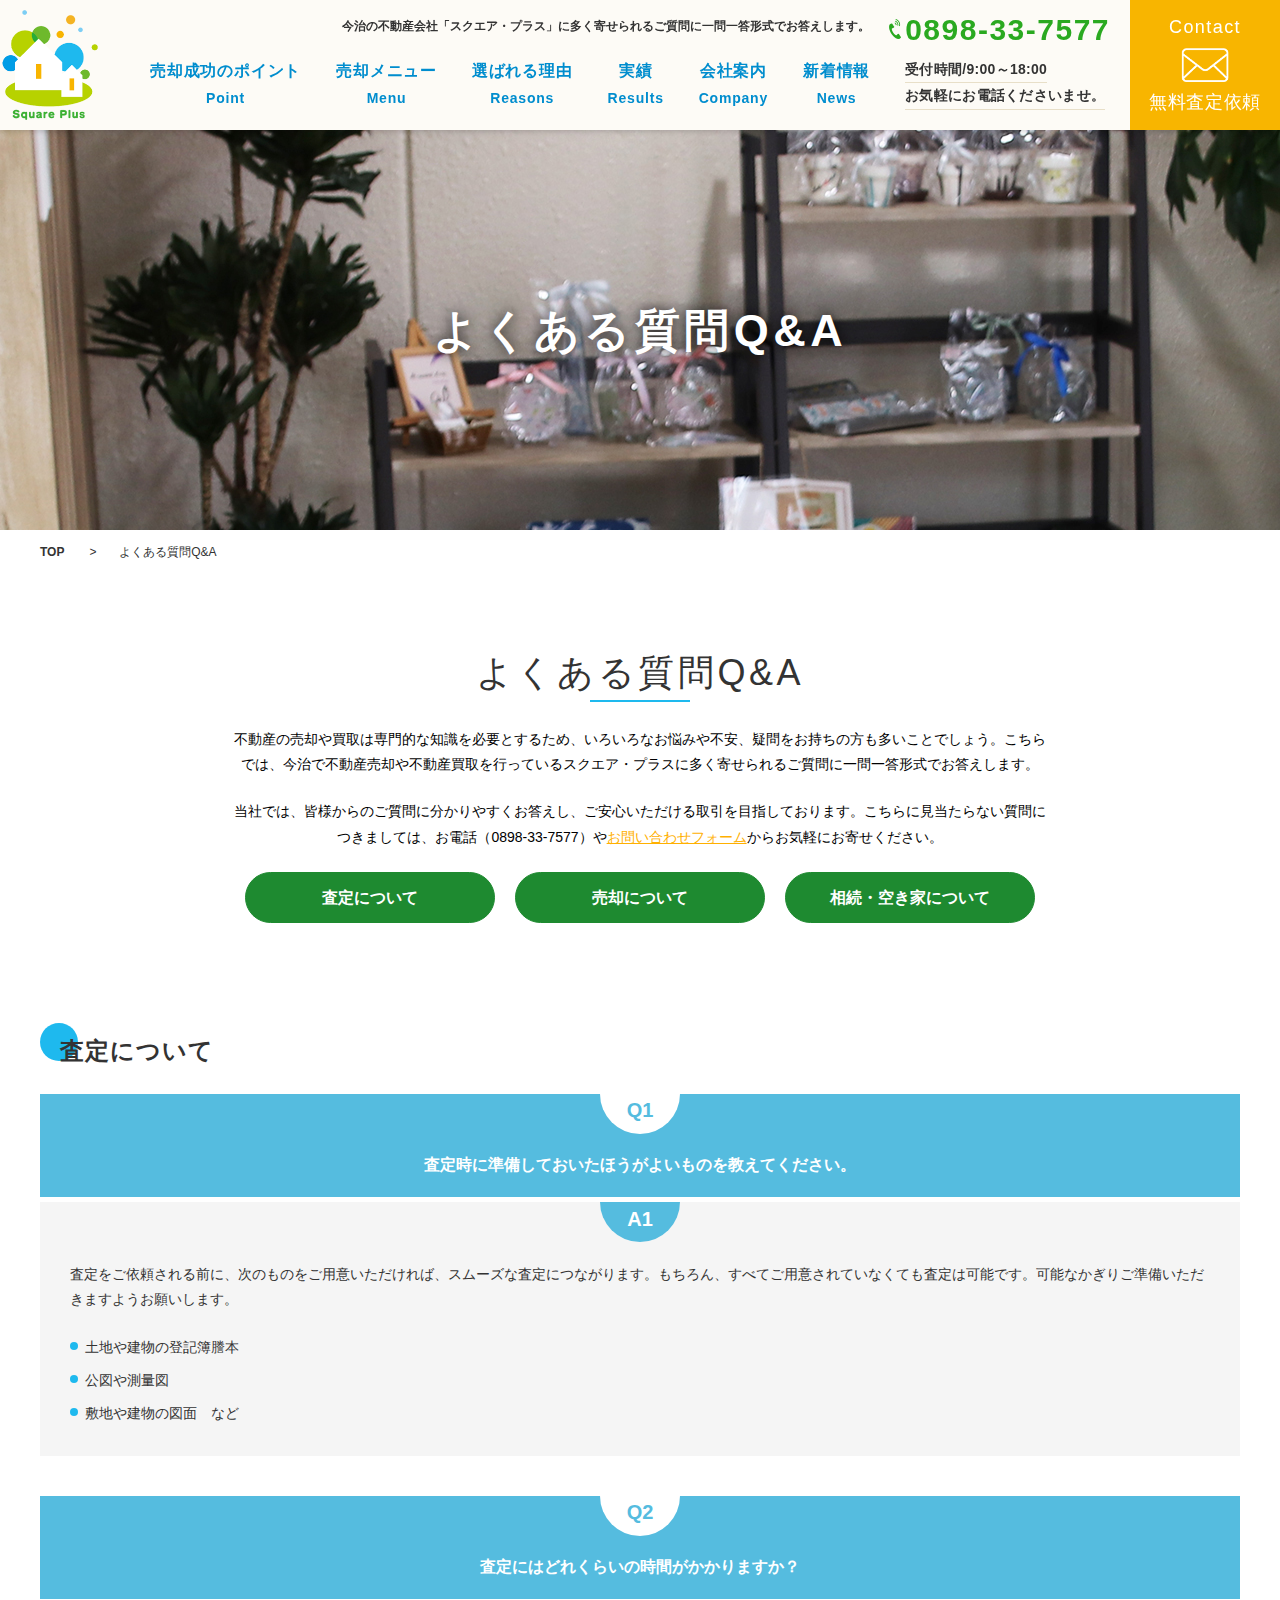
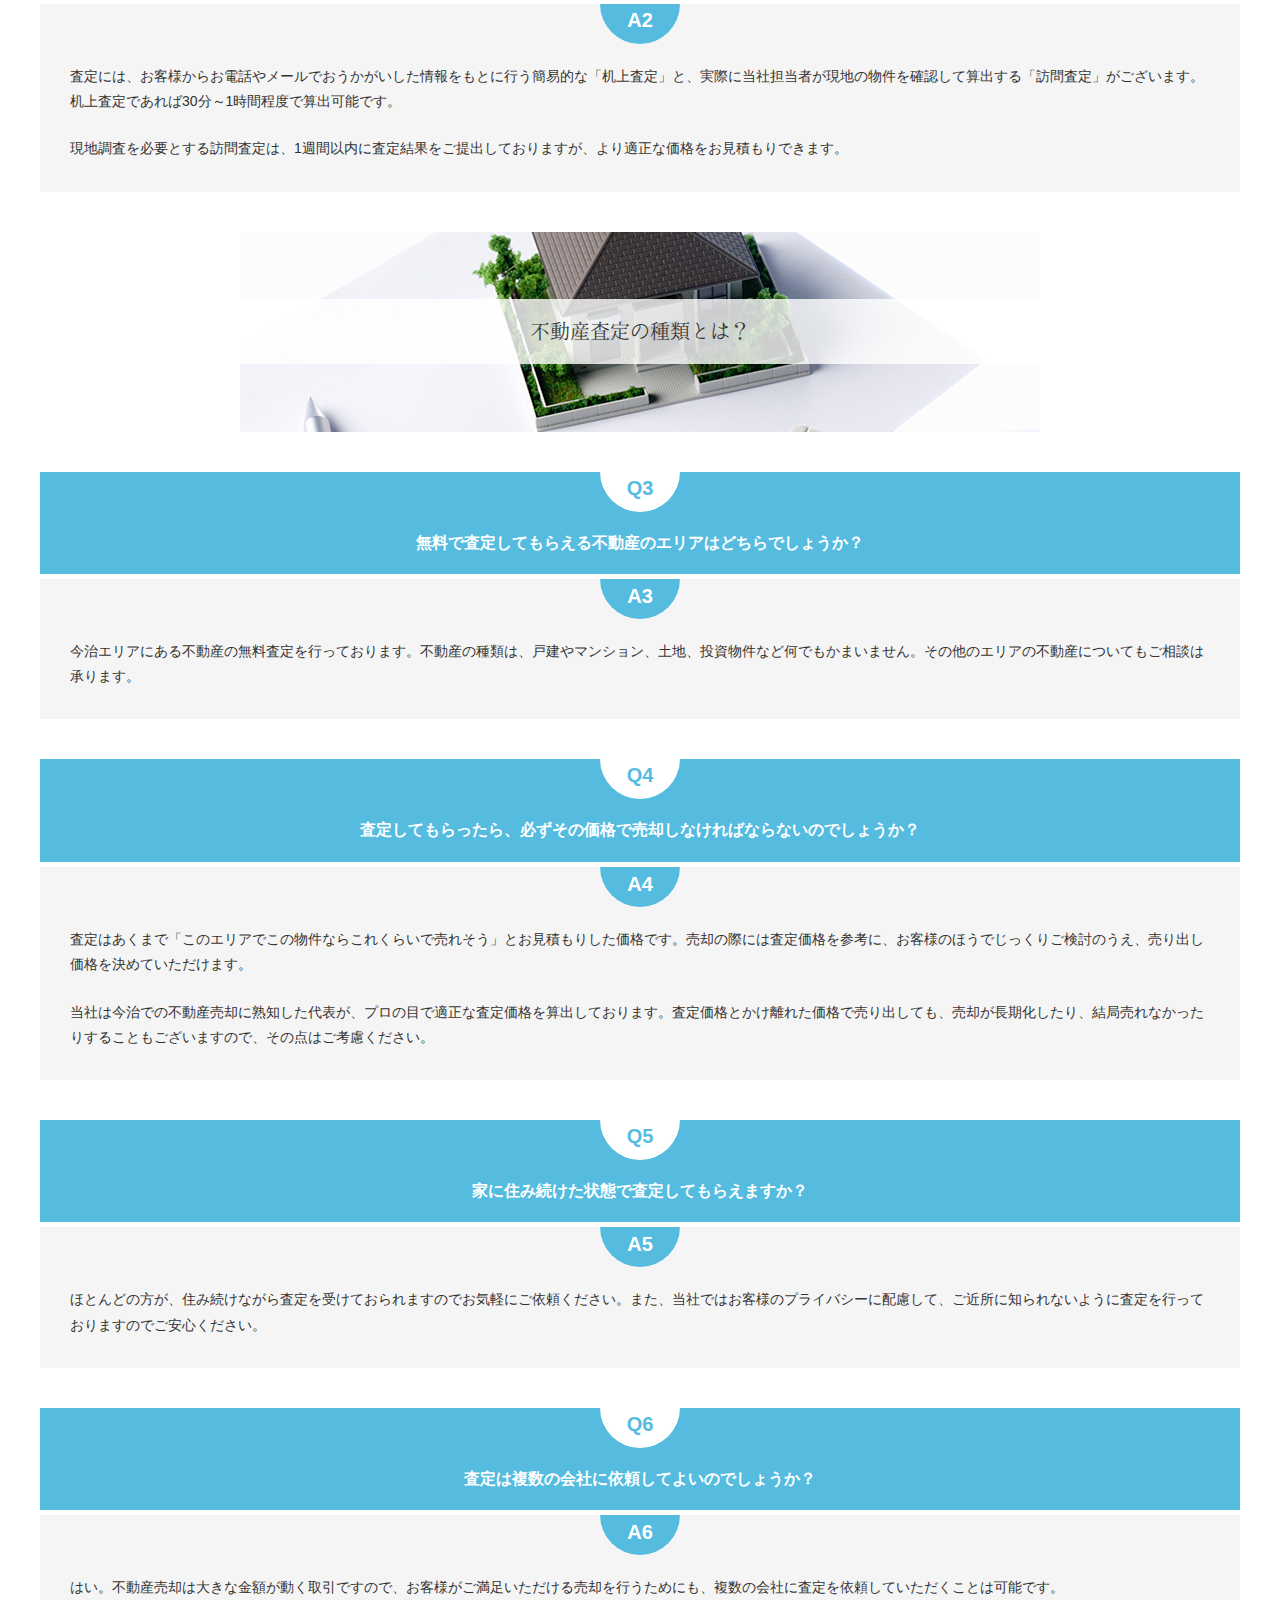
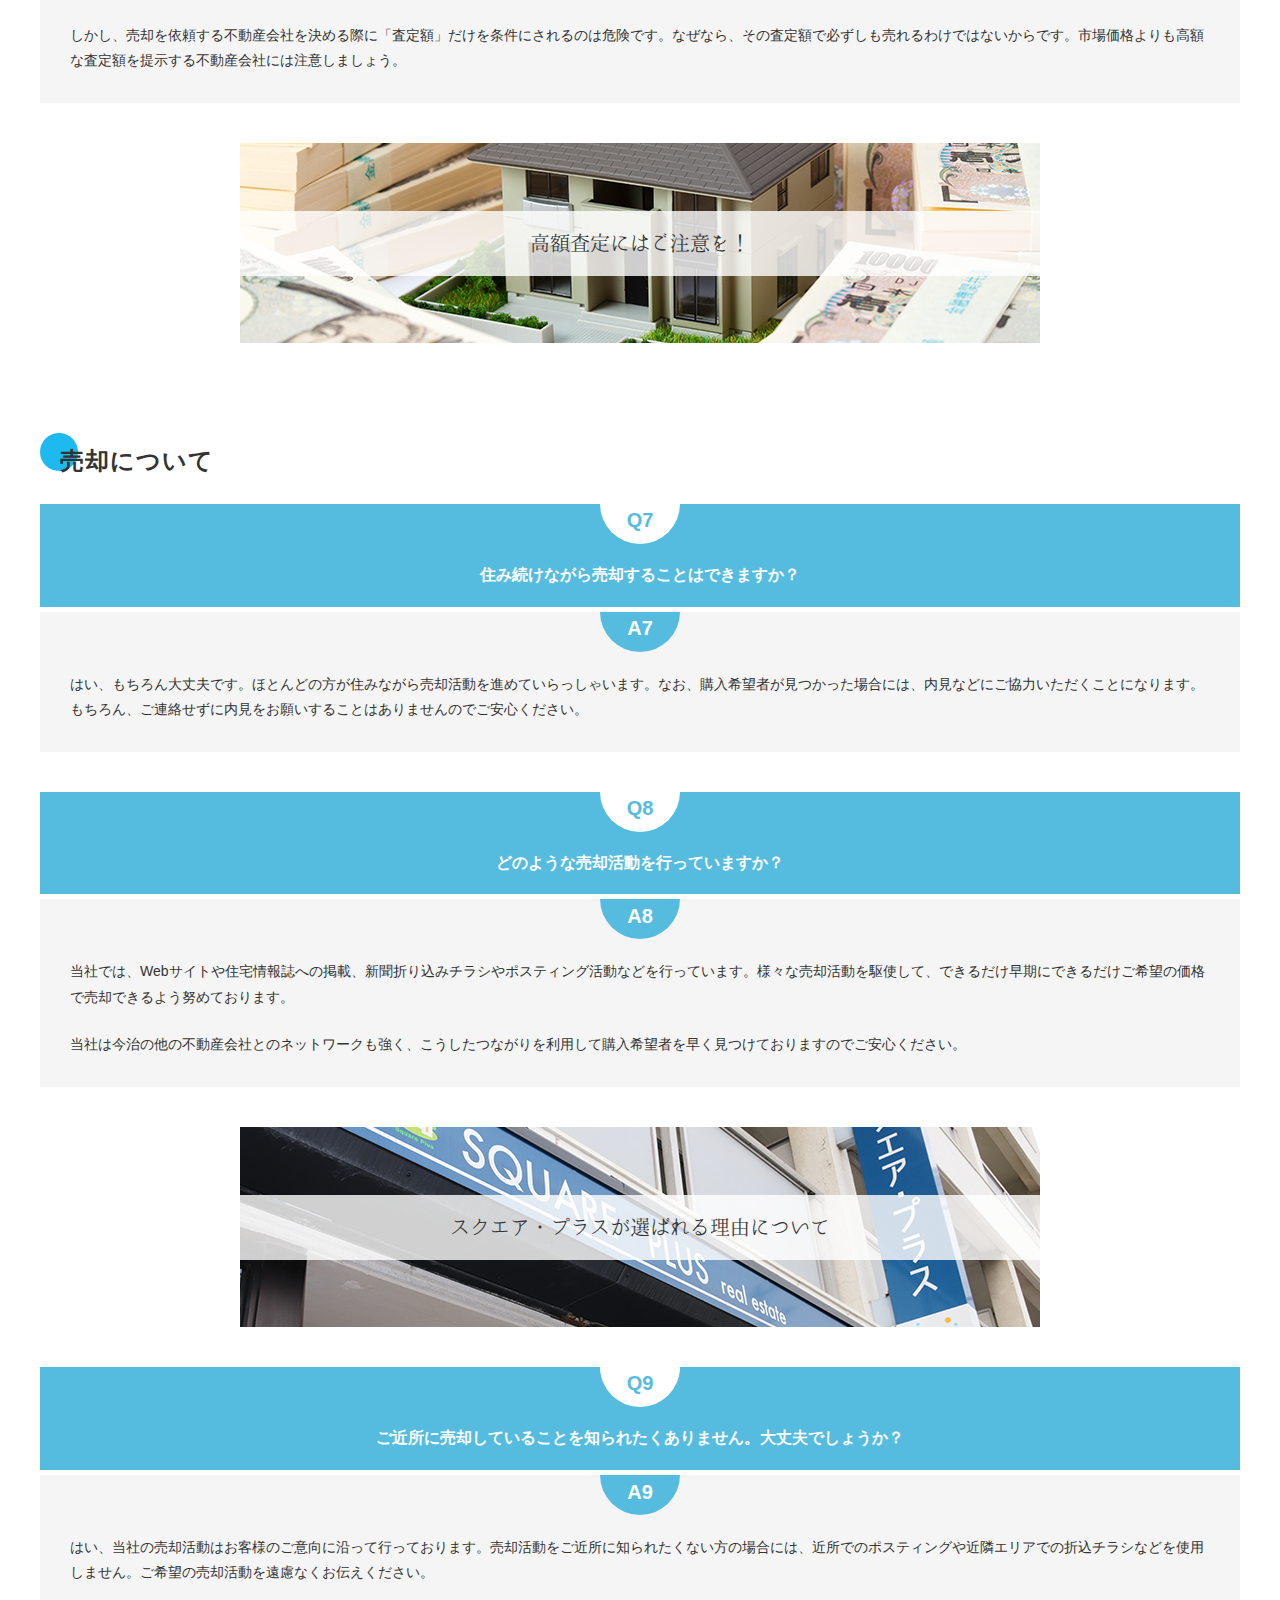
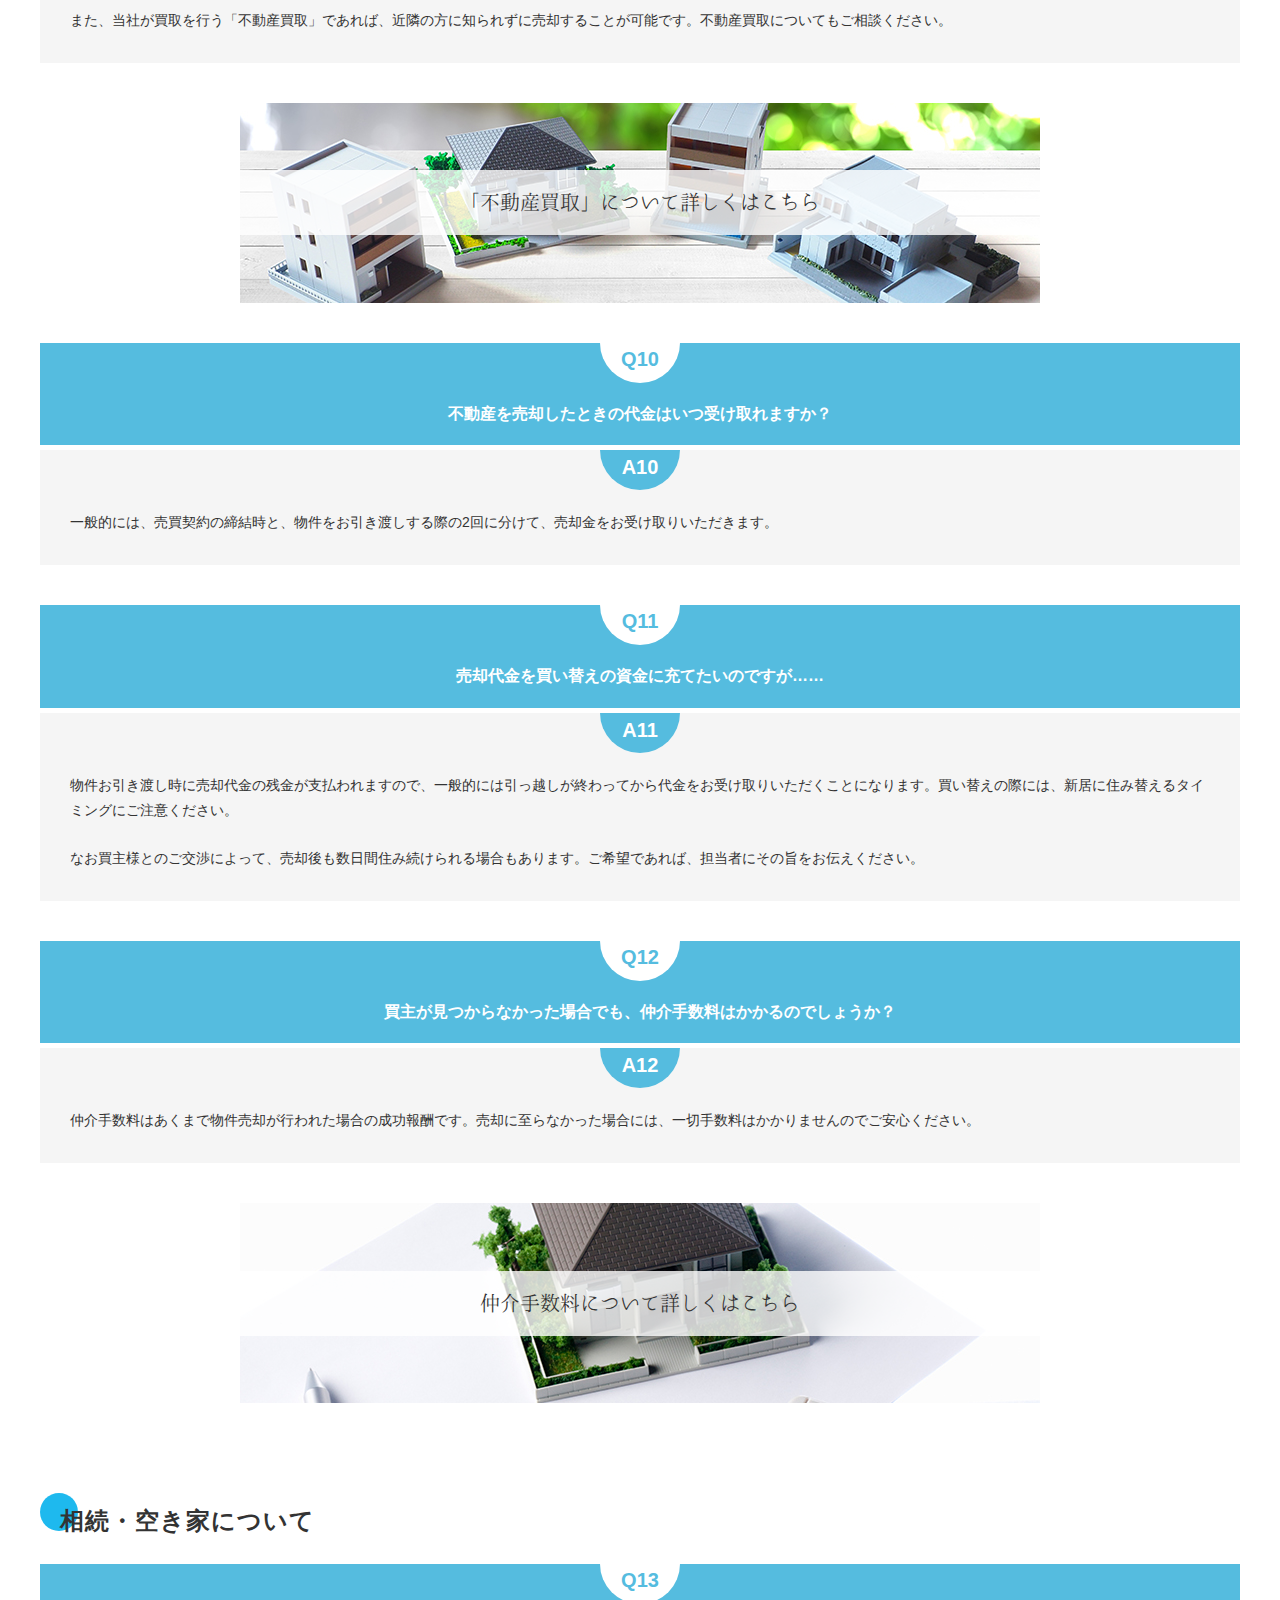
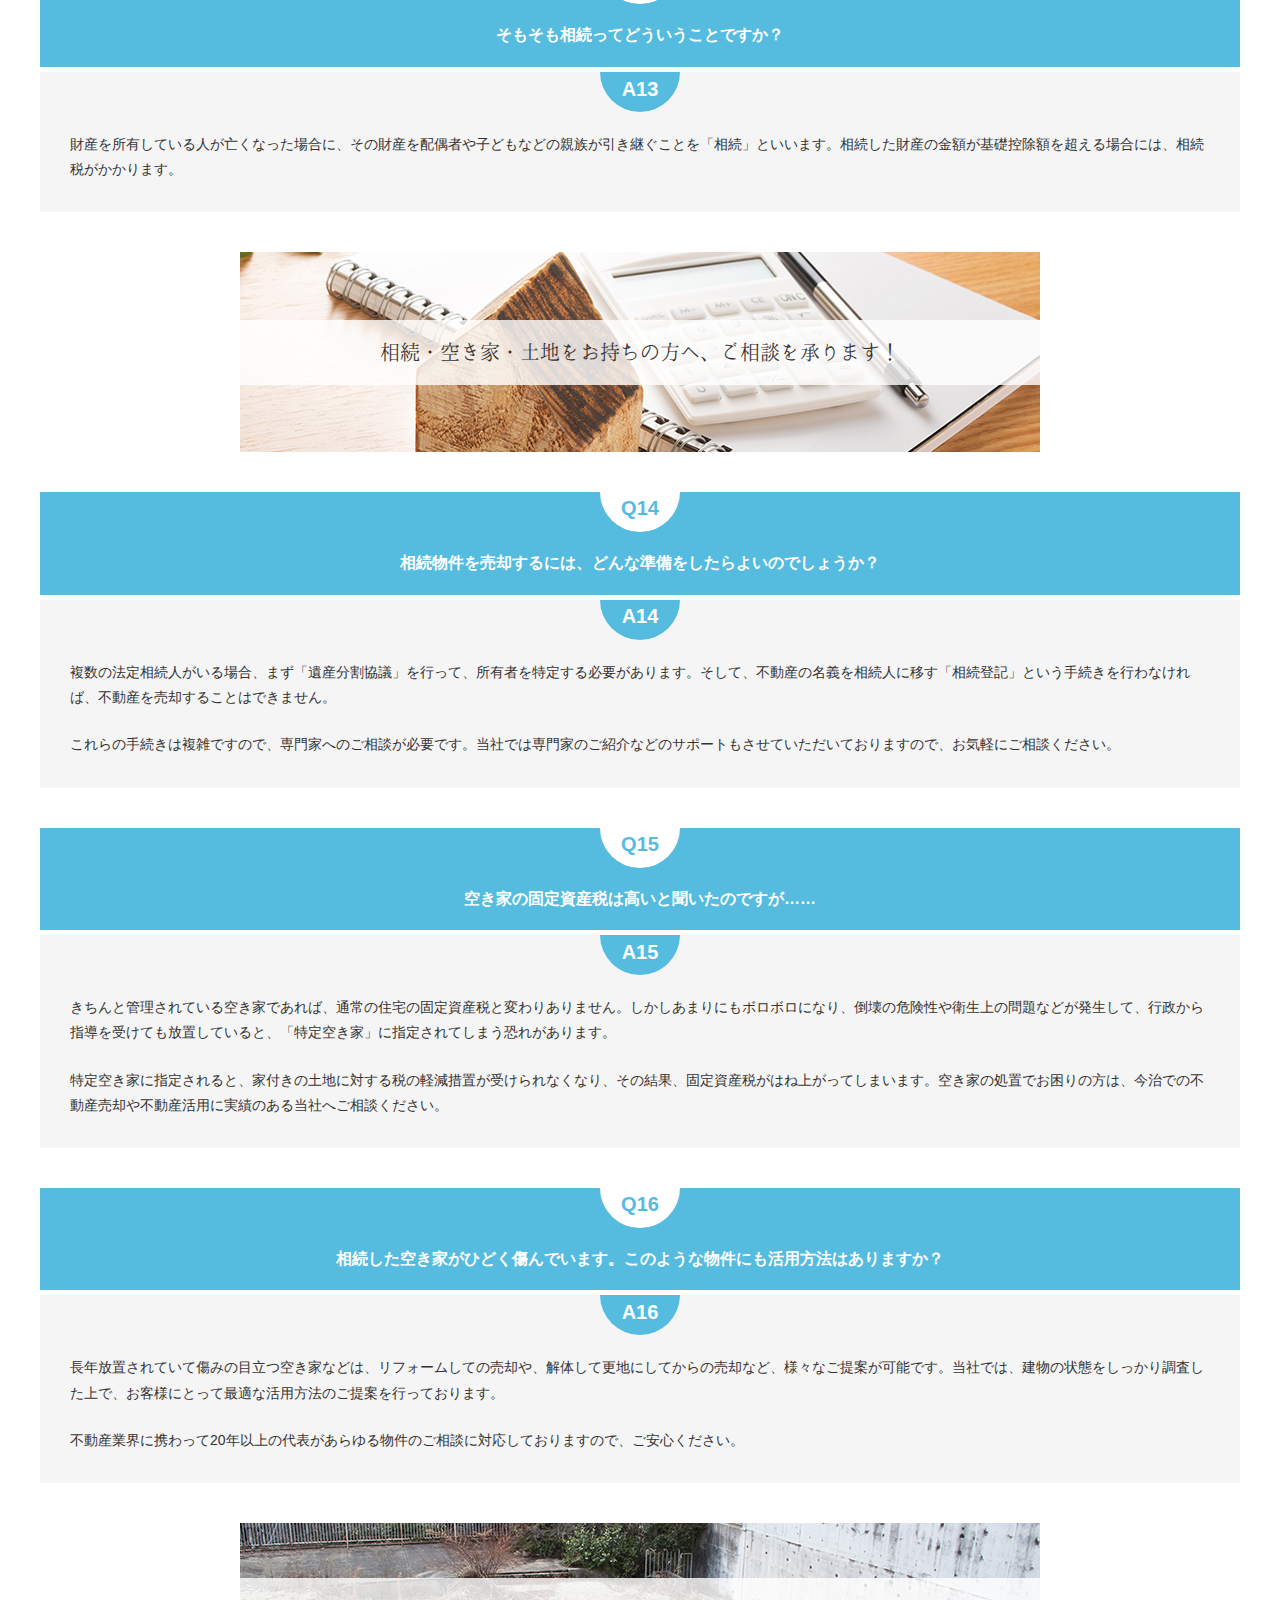
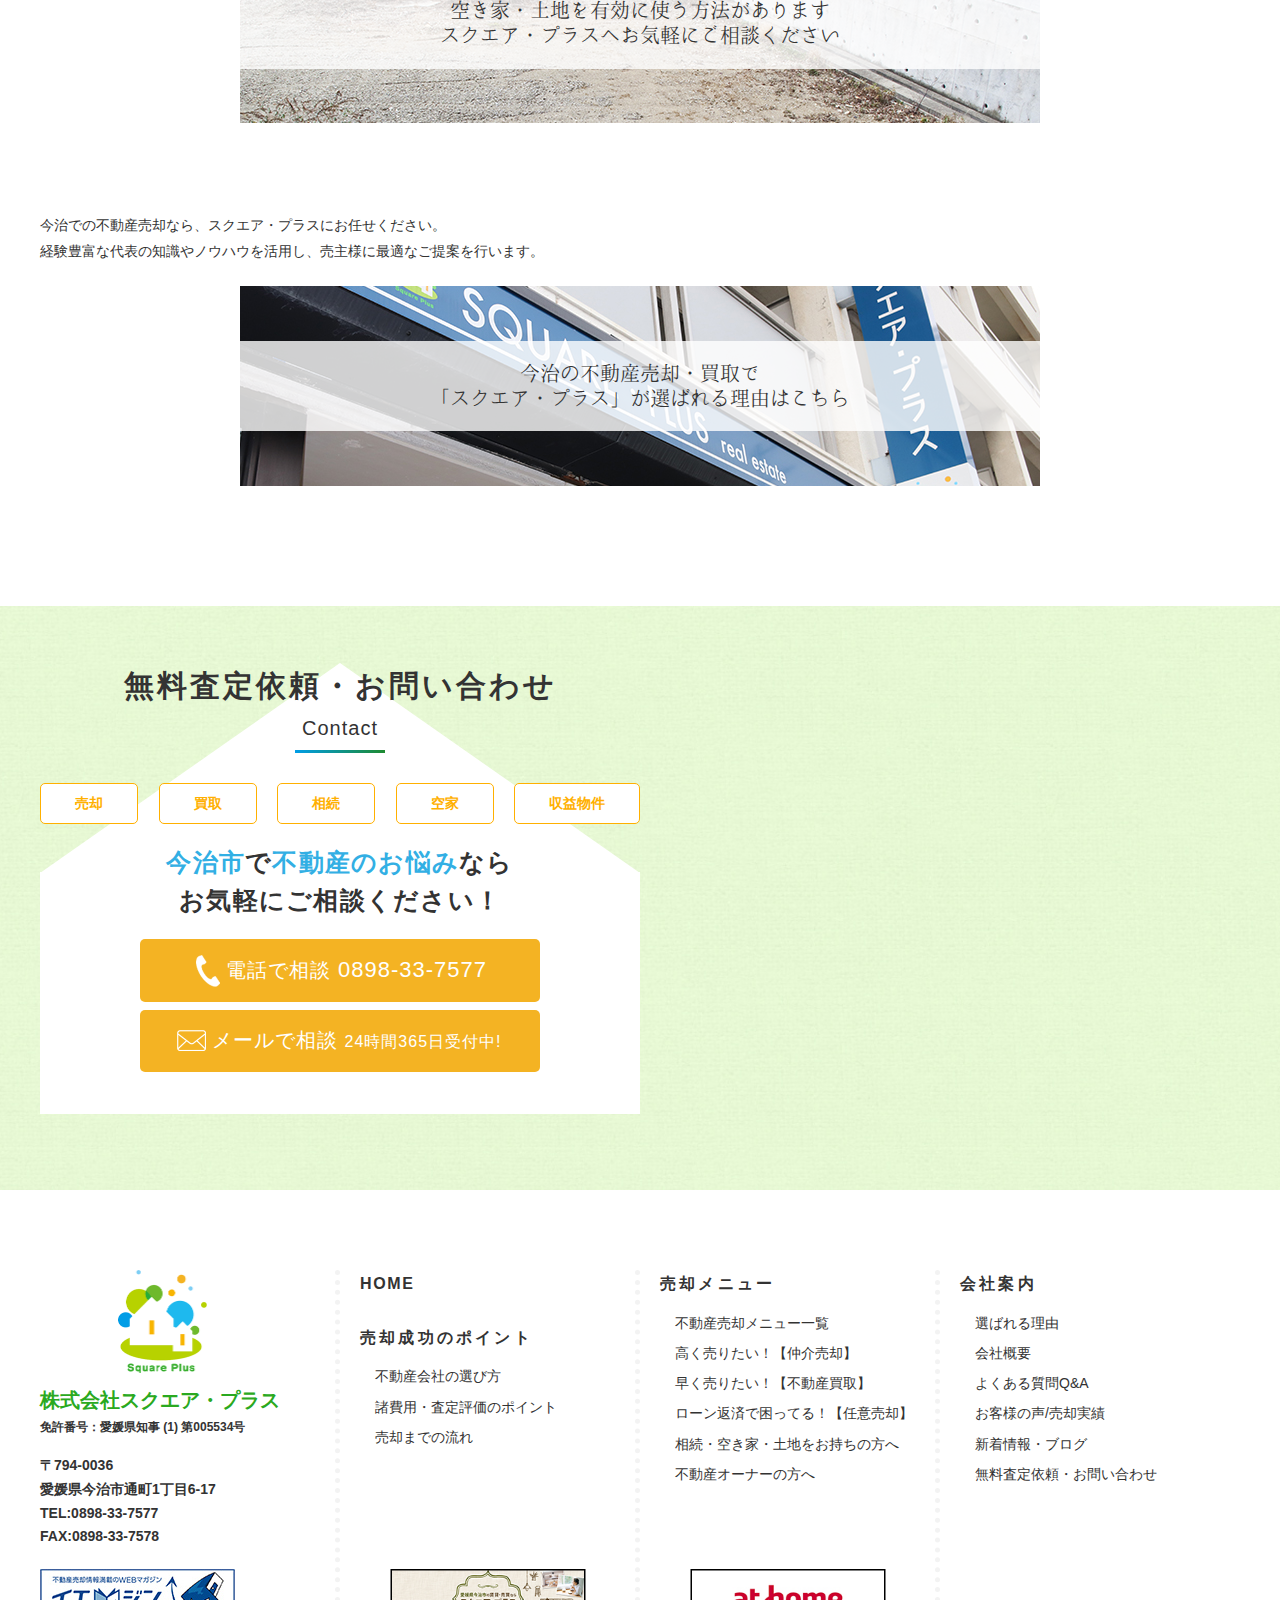
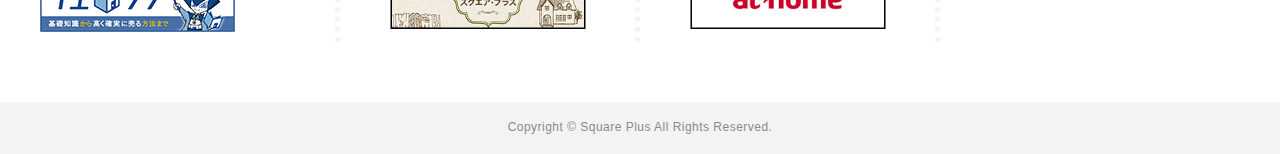
<file: company/faq.html>
<!doctype html>
<html lang="ja">
<head>
<meta charset="utf-8">
<meta name="viewport" content="width=device-width, initial-scale=-100%, user-scalable=yes" />
<meta name="format-detection" content="telephone=no">
<title>よくある質問Q&amp;A｜今治の不動産売却・買取｜スクエア・プラス</title>
<meta name="description" content="今治の不動産会社「スクエア・プラス」に多く寄せられるご質問に一問一答形式でお答えします。こちらに見当たらない質問につきましては、お電話（0898-33-7577）やお問い合わせフォームからお気軽にお寄せください。" />
<meta name="keywords" content="お問い合わせ,質問,Q&amp;A" />
<link rel="stylesheet" href="../css/styles.css">
<link rel="stylesheet" href="../css/responsive.css">
<!-- Google Analytics start -->
<script>
  (function(i,s,o,g,r,a,m){i['GoogleAnalyticsObject']=r;i[r]=i[r]||function(){
  (i[r].q=i[r].q||[]).push(arguments)},i[r].l=1*new Date();a=s.createElement(o),
  m=s.getElementsByTagName(o)[0];a.async=1;a.src=g;m.parentNode.insertBefore(a,m)
  })(window,document,'script','//www.google-analytics.com/analytics.js','ga');

  ga('create', 'UA-145228358-20', 'sp-baikyaku.com');
  ga('send', 'pageview');

</script>
<!-- Google Analytics end -->
</head>

<body class="under">
<div id="wrapper">
  <header id="header">
    <div class="container">
      <p class="logo"><a href="http://www.sp-baikyaku.com"><img src="../images/logo.png" alt="SQUARE PLUS"></a></p>
      <div class="h-ctn">
        <div class="h-ctn-left">
          <h1>今治の不動産会社「スクエア・プラス」に多く寄せられるご質問に一問一答形式でお答えします。</h1>
          <nav id="gnavi">
            <ul>
              <li class="over"> 売却成功のポイント<span>Point</span>
                <ul class="submenu">
                  <li><a href="../before">不動産会社の選び方</a></li>
                  <li><a href="../before/point.html">諸費用・査定評価のポイント</a></li>
                  <li><a href="../before/flow.html">売却までの流れ</a></li>
                  <li><a href="../contact">まずはご相談</a></li>
                </ul>
              </li>
              <li class="over"> 売却メニュー<span>Menu</span>
                <ul class="submenu">
                  <li><a href="../estate">不動産売却メニュー一覧</a></li>
                  <li><a href="../estate/mediation.html">高く売りたい！【仲介売却】</a></li>
                  <li><a href="../estate/buy.html">早く売りたい！【不動産買取】</a></li>
                  <li><a href="../estate/any.html">ローン返済で困ってる！【任意売却】</a></li>
                  <li><a href="../estate/inheritance.html">相続・空き家・土地をお持ちの方へ</a></li>
                  <li><a href="../estate/owner.html">不動産オーナーの方へ</a></li>
                </ul>
              </li>
              <li><a href="../company/reason.html">選ばれる理由<span>Reasons</span></a></li>
              <li class="over"> 実績<span>Results</span>
                <ul class="submenu">
                  <li><a href="../case/#ttl01">お客様の声</a></li>
                  <li><a href="../case/#ttl02">売却実績</a></li>
                </ul>
              </li>
              <li class="over"> 会社案内<span>Company</span>
                <ul class="submenu">
                  <li><a href="../company/#ttl01">代表挨拶</a></li>
                  <li><a href="../company/#ttl02">会社概要</a></li>
                  <li><a href="../company/faq.html">よくある質問Q&amp;A</a></li>
                  <li><a href="../contact">お問い合わせ</a></li>
                </ul>
              </li>
              <li><a href="../column">新着情報<span>News</span></a></li>
            </ul>
            <!-- <li class="close-menu"><span>×</span></li> --> 
          </nav>
        </div>
        <div class="h-tel">
          <div class="h-tel-left">
            <p class="tel"><a href="tel:0898-33-7577" onclick="ga('send', 'event', 'sp', 'tel')" class="sweetlink">0898-33-7577</a></p>
            <p class="des"><span>受付時間/9:00～18:00</span><br><span>お気軽にお電話くださいませ。</span></p>
          </div>
          <label class="menu-icon"><span><span class="menu-txt">MENU</span></span></label>
        </div>
      </div>
      <p class="h-contact"><a href="../contact"><span class="en">Contact</span><span class="img"><img src="../images/h_mail.png" alt="header contact"></span><span>無料査定依頼</span></a></p>
    </div>
  </header>
  <div id="mainvisual">
    <div class="container">
      <h2>よくある質問Q&amp;A</h2>
    </div>
  </div>
  <main id="main">
    <div id="content">
      <ul class="topic-path">
        <li><a href="http://www.sp-baikyaku.com">TOP</a></li>
        <li>よくある質問Q&amp;A</li>
      </ul>
      <section class="under-colh3">
        <h3>よくある質問Q&amp;A</h3>
        <p>不動産の売却や買取は専門的な知識を必要とするため、いろいろなお悩みや不安、疑問をお持ちの方も多いことでしょう。こちらでは、今治で不動産売却や不動産買取を行っているスクエア・プラスに多く寄せられるご質問に一問一答形式でお答えします。</p>
        <p>当社では、皆様からのご質問に分かりやすくお答えし、ご安心いただける取引を目指しております。こちらに見当たらない質問につきましては、お電話（0898-33-7577）や<a href="../contact/">お問い合わせフォーム</a>からお気軽にお寄せください。</p>
        <ul class="under-anc">
          <li><a href="#ttl01">査定について</a></li>
          <li><a href="#ttl02">売却について</a></li>
          <li><a href="#ttl03">相続・空き家について</a></li>
        </ul>
      </section>
      <section>
        <h4 id="ttl01">査定について</h4>
        <dl class="under-qa">
          <dt><span class="under-qa-num">Q1</span>査定時に準備しておいたほうがよいものを教えてください。</dt>
          <dd><span class="under-qa-num">A1</span>
            <p>査定をご依頼される前に、次のものをご用意いただければ、スムーズな査定につながります。もちろん、すべてご用意されていなくても査定は可能です。可能なかぎりご準備いただきますようお願いします。</p>
            <ul class="under-list01">
              <li>土地や建物の登記簿謄本</li>
              <li>公図や測量図</li>
              <li>敷地や建物の図面　など</li>
            </ul>
          </dd>
        </dl>
        <dl class="under-qa">
          <dt><span class="under-qa-num">Q2</span>査定にはどれくらいの時間がかかりますか？</dt>
          <dd><span class="under-qa-num">A2</span>
            <p>査定には、お客様からお電話やメールでおうかがいした情報をもとに行う簡易的な「机上査定」と、実際に当社担当者が現地の物件を確認して算出する「訪問査定」がございます。机上査定であれば30分～1時間程度で算出可能です。</p>
            <p>現地調査を必要とする訪問査定は、1週間以内に査定結果をご提出しておりますが、より適正な価格をお見積もりできます。</p>
          </dd>
        </dl>
        <ul class="under-bnr">
          <li class="point-bnr"><a href="../before/point.html#ttl02"><span>不動産査定の種類とは？</span></a></li>
        </ul>
        <dl class="under-qa">
          <dt><span class="under-qa-num">Q3</span>無料で査定してもらえる不動産のエリアはどちらでしょうか？</dt>
          <dd><span class="under-qa-num">A3</span>今治エリアにある不動産の無料査定を行っております。不動産の種類は、戸建やマンション、土地、投資物件など何でもかまいません。その他のエリアの不動産についてもご相談は承ります。</dd>
        </dl>
        <dl class="under-qa">
          <dt><span class="under-qa-num">Q4</span>査定してもらったら、必ずその価格で売却しなければならないのでしょうか？</dt>
          <dd><span class="under-qa-num">A4</span>
            <p>査定はあくまで「このエリアでこの物件ならこれくらいで売れそう」とお見積もりした価格です。売却の際には査定価格を参考に、お客様のほうでじっくりご検討のうえ、売り出し価格を決めていただけます。</p>
            <p>当社は今治での不動産売却に熟知した代表が、プロの目で適正な査定価格を算出しております。査定価格とかけ離れた価格で売り出しても、売却が長期化したり、結局売れなかったりすることもございますので、その点はご考慮ください。</p>
          </dd>
        </dl>
        <dl class="under-qa">
          <dt><span class="under-qa-num">Q5</span>家に住み続けた状態で査定してもらえますか？</dt>
          <dd><span class="under-qa-num">A5</span>ほとんどの方が、住み続けながら査定を受けておられますのでお気軽にご依頼ください。また、当社ではお客様のプライバシーに配慮して、ご近所に知られないように査定を行っておりますのでご安心ください。</dd>
        </dl>
        <dl class="under-qa">
          <dt><span class="under-qa-num">Q6</span>査定は複数の会社に依頼してよいのでしょうか？</dt>
          <dd><span class="under-qa-num">A6</span>
            <p>はい。不動産売却は大きな金額が動く取引ですので、お客様がご満足いただける売却を行うためにも、複数の会社に査定を依頼していただくことは可能です。</p>
            <p>しかし、売却を依頼する不動産会社を決める際に「査定額」だけを条件にされるのは危険です。なぜなら、その査定額で必ずしも売れるわけではないからです。市場価格よりも高額な査定額を提示する不動産会社には注意しましょう。</p>
          </dd>
        </dl>
        <ul class="under-bnr">
          <li class="before-bnr"><a href="../before/#ttl01"><span>高額査定にはご注意を！</span></a></li>
        </ul>
      </section>
      <section>
        <h4 id="ttl02">売却について</h4>
        <dl class="under-qa">
          <dt><span class="under-qa-num">Q7</span>住み続けながら売却することはできますか？</dt>
          <dd><span class="under-qa-num">A7</span>はい、もちろん大丈夫です。ほとんどの方が住みながら売却活動を進めていらっしゃいます。なお、購入希望者が見つかった場合には、内見などにご協力いただくことになります。もちろん、ご連絡せずに内見をお願いすることはありませんのでご安心ください。</dd>
        </dl>
        <dl class="under-qa">
          <dt><span class="under-qa-num">Q8</span>どのような売却活動を行っていますか？</dt>
          <dd><span class="under-qa-num">A8</span>
            <p>当社では、Webサイトや住宅情報誌への掲載、新聞折り込みチラシやポスティング活動などを行っています。様々な売却活動を駆使して、できるだけ早期にできるだけご希望の価格で売却できるよう努めております。</p>
            <p>当社は今治の他の不動産会社とのネットワークも強く、こうしたつながりを利用して購入希望者を早く見つけておりますのでご安心ください。</p>
          </dd>
        </dl>
        <ul class="under-bnr">
          <li class="reason-bnr"><a href="../company/reason.html#ttl01"><span>スクエア・プラスが選ばれる理由について</span></a></li>
        </ul>
        <dl class="under-qa">
          <dt><span class="under-qa-num">Q9</span>ご近所に売却していることを知られたくありません。大丈夫でしょうか？</dt>
          <dd><span class="under-qa-num">A9</span>
            <p>はい、当社の売却活動はお客様のご意向に沿って行っております。売却活動をご近所に知られたくない方の場合には、近所でのポスティングや近隣エリアでの折込チラシなどを使用しません。ご希望の売却活動を遠慮なくお伝えください。</p>
            <p>また、当社が買取を行う「不動産買取」であれば、近隣の方に知られずに売却することが可能です。不動産買取についてもご相談ください。</p>
          </dd>
        </dl>
        <ul class="under-bnr">
          <li class="buy-bnr"><a href="../estate/buy.html"><span>「不動産買取」について詳しくはこちら</span></a></li>
        </ul>
        <dl class="under-qa">
          <dt><span class="under-qa-num">Q10</span>不動産を売却したときの代金はいつ受け取れますか？</dt>
          <dd><span class="under-qa-num">A10</span>一般的には、売買契約の締結時と、物件をお引き渡しする際の2回に分けて、売却金をお受け取りいただきます。</dd>
        </dl>
        <dl class="under-qa">
          <dt><span class="under-qa-num">Q11</span>売却代金を買い替えの資金に充てたいのですが……</dt>
          <dd><span class="under-qa-num">A11</span>
            <p>物件お引き渡し時に売却代金の残金が支払われますので、一般的には引っ越しが終わってから代金をお受け取りいただくことになります。買い替えの際には、新居に住み替えるタイミングにご注意ください。</p>
            <p>なお買主様とのご交渉によって、売却後も数日間住み続けられる場合もあります。ご希望であれば、担当者にその旨をお伝えください。</p>
          </dd>
        </dl>
        <dl class="under-qa">
          <dt><span class="under-qa-num">Q12</span>買主が見つからなかった場合でも、仲介手数料はかかるのでしょうか？</dt>
          <dd><span class="under-qa-num">A12</span>仲介手数料はあくまで物件売却が行われた場合の成功報酬です。売却に至らなかった場合には、一切手数料はかかりませんのでご安心ください。</dd>
        </dl>
        <ul class="under-bnr">
          <li class="point-bnr"><a href="../before/point.html#ttl01"><span>仲介手数料について詳しくはこちら</span></a></li>
        </ul>
      </section>
      <section>
        <h4 id="ttl03">相続・空き家について</h4>
        <dl class="under-qa">
          <dt><span class="under-qa-num">Q13</span>そもそも相続ってどういうことですか？</dt>
          <dd><span class="under-qa-num">A13</span>財産を所有している人が亡くなった場合に、その財産を配偶者や子どもなどの親族が引き継ぐことを「相続」といいます。相続した財産の金額が基礎控除額を超える場合には、相続税がかかります。</dd>
        </dl>
        <ul class="under-bnr">
          <li class="inheritance-bnr"><a href="../estate/inheritance.html"><span>相続・空き家・土地をお持ちの方へ、ご相談を承ります！</span></a></li>
        </ul>
        <dl class="under-qa">
          <dt><span class="under-qa-num">Q14</span>相続物件を売却するには、どんな準備をしたらよいのでしょうか？</dt>
          <dd><span class="under-qa-num">A14</span>
            <p>複数の法定相続人がいる場合、まず「遺産分割協議」を行って、所有者を特定する必要があります。そして、不動産の名義を相続人に移す「相続登記」という手続きを行わなければ、不動産を売却することはできません。</p>
            <p>これらの手続きは複雑ですので、専門家へのご相談が必要です。当社では専門家のご紹介などのサポートもさせていただいておりますので、お気軽にご相談ください。</p>
          </dd>
        </dl>
        <dl class="under-qa">
          <dt><span class="under-qa-num">Q15</span>空き家の固定資産税は高いと聞いたのですが……</dt>
          <dd><span class="under-qa-num">A15</span>
            <p>きちんと管理されている空き家であれば、通常の住宅の固定資産税と変わりありません。しかしあまりにもボロボロになり、倒壊の危険性や衛生上の問題などが発生して、行政から指導を受けても放置していると、「特定空き家」に指定されてしまう恐れがあります。</p>
            <p>特定空き家に指定されると、家付きの土地に対する税の軽減措置が受けられなくなり、その結果、固定資産税がはね上がってしまいます。空き家の処置でお困りの方は、今治での不動産売却や不動産活用に実績のある当社へご相談ください。</p>
          </dd>
        </dl>
        <dl class="under-qa">
          <dt><span class="under-qa-num">Q16</span>相続した空き家がひどく傷んでいます。このような物件にも活用方法はありますか？</dt>
          <dd><span class="under-qa-num">A16</span>
            <p>長年放置されていて傷みの目立つ空き家などは、リフォームしての売却や、解体して更地にしてからの売却など、様々なご提案が可能です。当社では、建物の状態をしっかり調査した上で、お客様にとって最適な活用方法のご提案を行っております。</p>
            <p>不動産業界に携わって20年以上の代表があらゆる物件のご相談に対応しておりますので、ご安心ください。</p>
          </dd>
        </dl>
        <ul class="under-bnr">
          <li class="inheritance-bnr01"><a href="../estate/inheritance.html#ttl01"><span>空き家・土地を有効に使う方法があります<br>スクエア・プラスへお気軽にご相談ください</span></a></li>
        </ul>
      </section>
      <div class="section">
        <p>今治での不動産売却なら、スクエア・プラスにお任せください。<br>経験豊富な代表の知識やノウハウを活用し、売主様に最適なご提案を行います。</p>
        <ul class="under-bnr">
          <li class="reason-bnr"><a href="../company/reason.html"><span>今治の不動産売却・買取で<br>「スクエア・プラス」が選ばれる理由はこちら</span></a></li>
        </ul>
      </div>
    </div>
  </main>
  <footer id="footer">
  <p id="totop"><a href="#wrapper"><img src="../images/totop.png" alt="to top"></a></p>
  <div class="box09">
    <div class="container">
      <div class="b09-left">
        <h3 class="idx-h3">無料査定依頼・お問い合わせ<span>Contact</span></h3>
        <ul class="b09-list">
          <li>売却</li>
          <li>買取</li>
          <li>相続</li>
          <li>空家</li>
          <li>収益物件</li>
        </ul>
        <p class="b09-tlt"><span>今治市</span>で<span>不動産のお悩み</span>なら<br>お気軽にご相談ください！</p>
        <p class="tel b09-btn"><a href="tel:0898-33-7577" onclick="ga('send', 'event', 'sp', 'tel')" class="sweetlink">電話で相談<span>0898-33-7577</span></a></p>
        <p class="contact b09-btn"><a href="../contact/">メールで相談<span>24時間365日受付中!</span></a></p>
      </div>
      <div class="b09-maps">
        <iframe src="https://www.google.com/maps/embed?pb=!1m18!1m12!1m3!1d3305.136932447585!2d133.00221161521532!3d34.06600388060218!2m3!1f0!2f0!3f0!3m2!1i1024!2i768!4f13.1!3m3!1m2!1s0x35503a68b77600c5%3A0x2ff1b4f566f9e683!2z5pel5pys44CB44CSNzk0LTAwMzYg5oSb5aqb55yM5LuK5rK75biC6YCa55S677yR5LiB55uu77yW4oiS77yR77yX!5e0!3m2!1sja!2s!4v1573022756372!5m2!1sja!2s" width="600" height="450" frameborder="0" style="border:0;" allowfullscreen=""></iframe>
      </div>
    </div>
  </div>
  <div class="container">
    <div class="f-ctn">
      <div class="f-item">
        <p class="f-logo"><img src="../images/f_logo.png" alt="SQUARE PLUS"></p>
        <p class="f-des"><span>株式会社スクエア・プラス</span>免許番号：愛媛県知事 (1) 第005534号</p>
        <p class="f-add">〒794-0036<br>愛媛県今治市通町1丁目6-17<br>TEL:0898-33-7577<br>FAX:0898-33-7578</p>
        <p class="f-bnr"><a href="https://www.iejin.com/" target="_blank"><img src="../images/f_bnr.jpg" alt="WEB IEJIN"></a></p>
          <div class="f-bnr-gp sp">
            <li class="f-bnr-li"><a target="_blank" href="https://www.square-plus.co.jp/"><img src="../images/f_bnr01.jpg" alt="square plus"></a></li>
            <li class="f-bnr-li"><a target="_blank" href="https://www.athome.co.jp/ahcs/square-plus.html"><img src="../images/f_bnr02.jpg" alt="at home"></a></li>
          </div>
      </div>
      <ul class="f-link f-item">
        <li class="f-top"><a href="http://www.sp-baikyaku.com">HOME</a></li>
        <li class="f-tlt">売却成功のポイント</li>
        <li><a href="../before/">不動産会社の選び方</a></li>
        <li><a href="../before/point.html">諸費用・査定評価のポイント</a></li>
        <li><a href="../before/flow.html">売却までの流れ</a></li>
        <li class="f-bnr-li"><a target="_blank" href="https://www.square-plus.co.jp/"><img src="../images/f_bnr01.jpg" alt="square plus"></a></li>
      </ul>
      <ul class="f-link f-item">
        <li class="f-tlt">売却メニュー</li>
        <li><a href="../estate/">不動産売却メニュー一覧</a></li>
        <li><a href="../estate/mediation.html">高く売りたい！【仲介売却】</a></li>
        <li><a href="../estate/buy.html">早く売りたい！【不動産買取】</a></li>
        <li><a href="../estate/any.html">ローン返済で困ってる！【任意売却】</a></li>
        <li><a href="../estate/inheritance.html">相続・空き家・土地をお持ちの方へ</a></li>
        <li><a href="../estate/owner.html">不動産オーナーの方へ</a></li>
        <li class="f-bnr-li"><a target="_blank" href="https://www.athome.co.jp/ahcs/square-plus.html"><img src="../images/f_bnr02.jpg" alt="at home"></a></li>
      </ul>
      <ul class="f-link f-item">
        <li class="f-tlt">会社案内</li>
        <li><a href="../company/reason.html">選ばれる理由</a></li>
        <li><a href="../company/">会社概要</a></li>
        <li><a href="../company/faq.html">よくある質問Q&amp;A</a></li>
        <li><a href="../case/">お客様の声/売却実績</a></li>
        <li><a href="../column/">新着情報・ブログ</a></li>
        <li><a href="../contact/">無料査定依頼・お問い合わせ</a></li>
      </ul>
    </div>
  </div>
  <div class="f-fixed">
    <ul>
      <li>
        <a href="tel:0898-33-7577" onclick="ga('send', 'event', 'sp', 'tel')" class="sweetlink">電話</a>
      </li>
      <li>
        <a href="../contact/">無料査定依頼<br>（24 時間受付）</a>
      </li>
      <li>
        <a href="https://goo.gl/maps/NBTdWXzrztEyGzmv5" onclick="ga('send', 'event', 'sp', 'map')" target="_blank">MAP</a>
      </li>
    </ul>
  </div>
  <p class="f-copy">Copyright &copy; Square Plus All Rights Reserved.</p>
</footer>
</div>
<script src="../js/jquery.min.js"></script> 
<script src="../js/common.js"></script>
<script src="../js/sweetlink.js"></script>
<script src="../js/track-tel.js"></script>
</body>
</html>
</file>
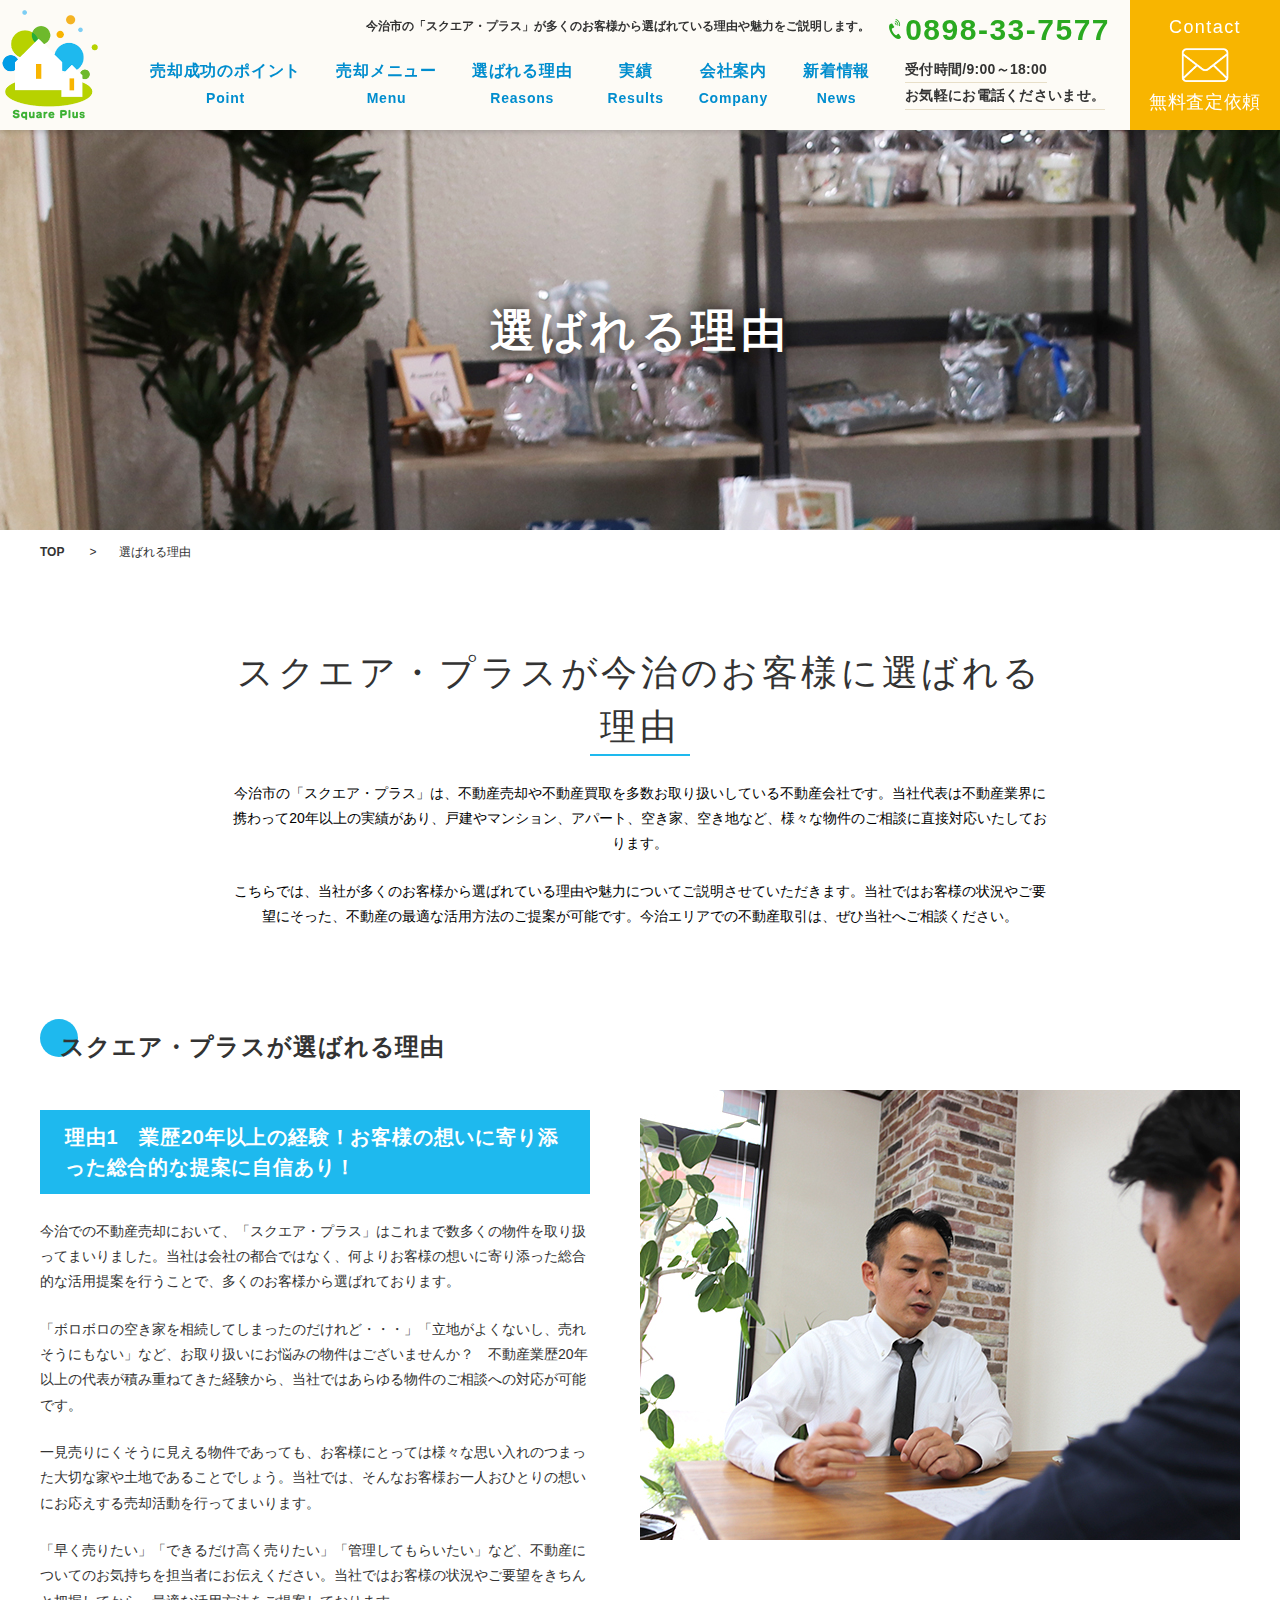
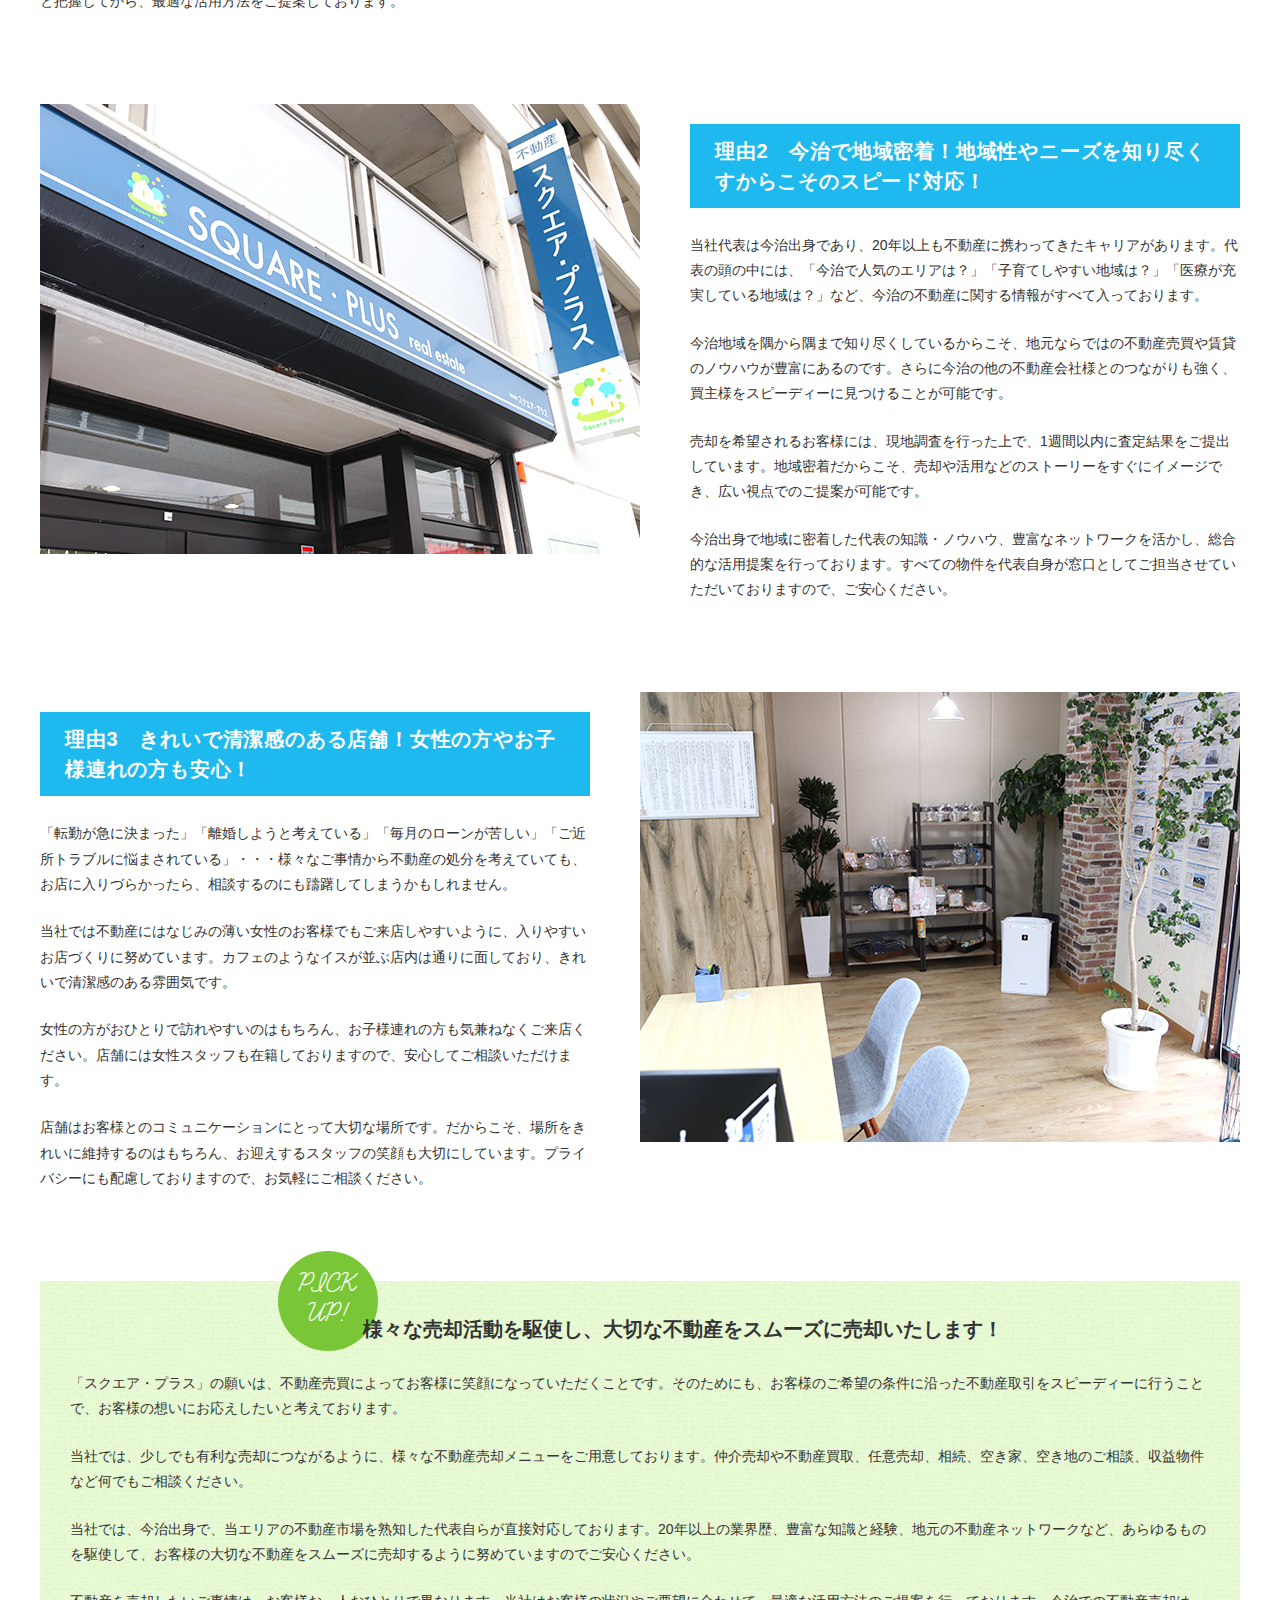
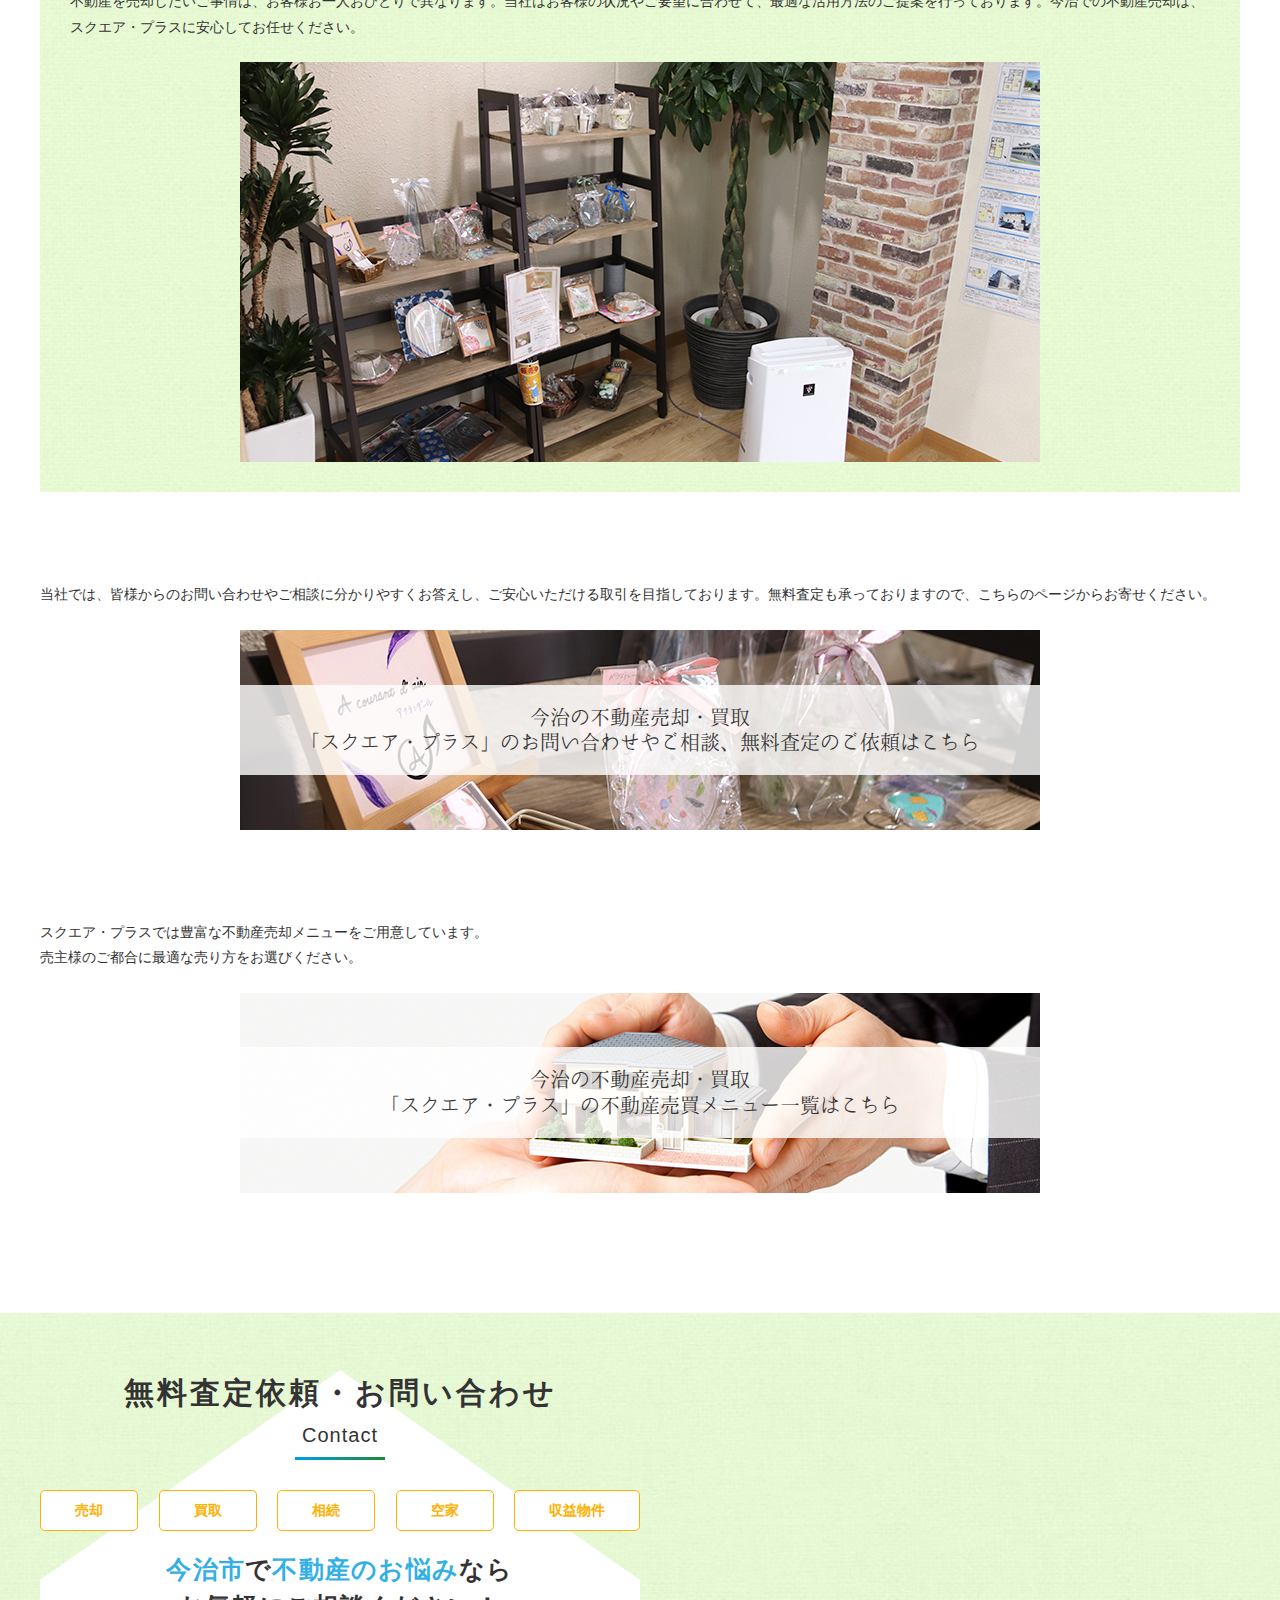
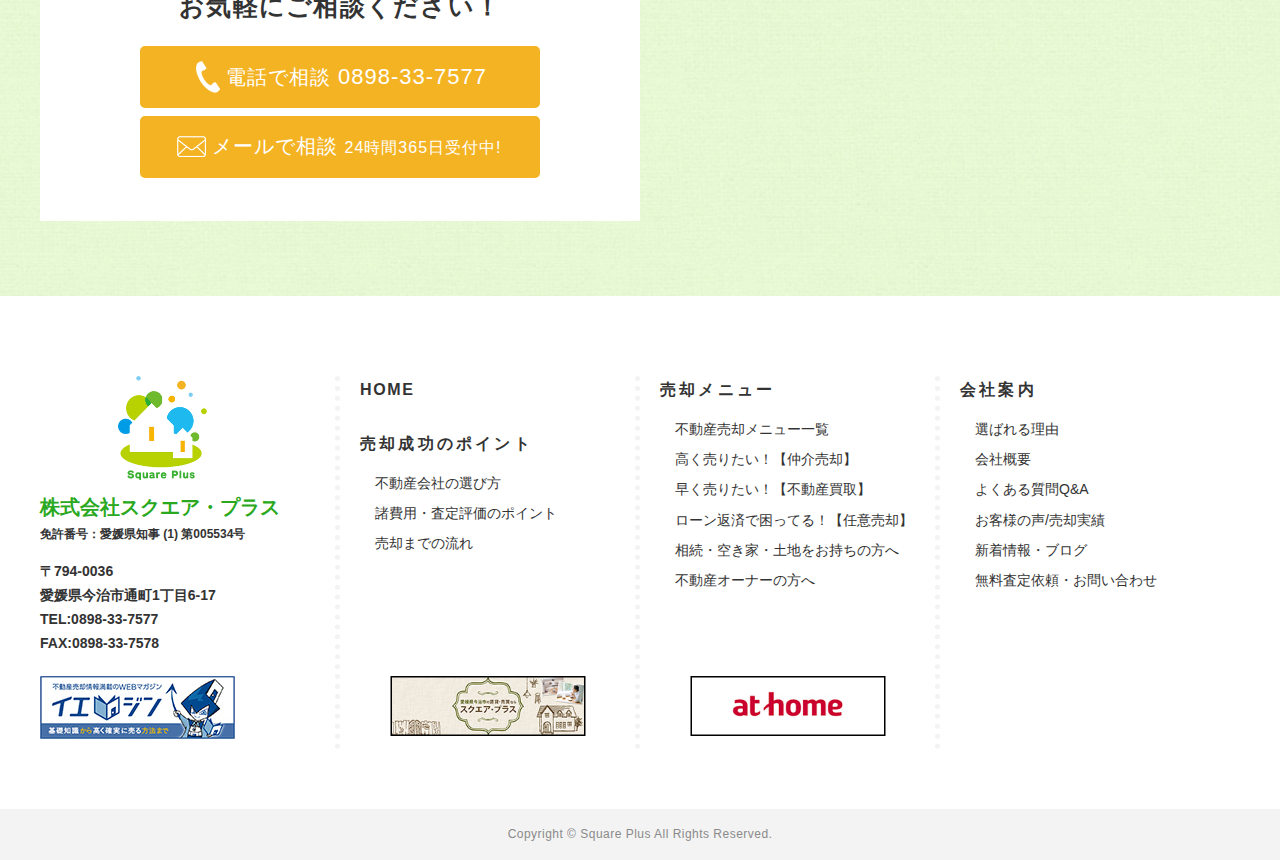
<file: company/reason.html>
<!doctype html>
<html lang="ja">
<head>
<meta charset="utf-8">
<meta name="viewport" content="width=device-width, initial-scale=-100%, user-scalable=yes" />
<meta name="format-detection" content="telephone=no">
<title>選ばれる理由｜今治の不動産売却・買取のご相談｜スクエア・プラス</title>
<meta name="description" content="今治の不動産会社「スクエア・プラス」が今治周辺の多くのお客様から選ばれている理由や魅力についてご説明します。当社ではお客様の状況やご要望に寄り添った、不動産の最適な活用方法のご提案が可能です。" />
<meta name="keywords" content="強み,総合力,提案力,スピード対応" />
<link rel="stylesheet" href="../css/styles.css">
<link rel="stylesheet" href="../css/responsive.css">
<!-- Google Analytics start -->
<script>
  (function(i,s,o,g,r,a,m){i['GoogleAnalyticsObject']=r;i[r]=i[r]||function(){
  (i[r].q=i[r].q||[]).push(arguments)},i[r].l=1*new Date();a=s.createElement(o),
  m=s.getElementsByTagName(o)[0];a.async=1;a.src=g;m.parentNode.insertBefore(a,m)
  })(window,document,'script','//www.google-analytics.com/analytics.js','ga');

  ga('create', 'UA-145228358-20', 'sp-baikyaku.com');
  ga('send', 'pageview');

</script>
<!-- Google Analytics end -->
</head>

<body class="under">
<div id="wrapper">
  <header id="header">
    <div class="container">
      <p class="logo"><a href="http://www.sp-baikyaku.com"><img src="../images/logo.png" alt="SQUARE PLUS"></a></p>
      <div class="h-ctn">
        <div class="h-ctn-left">
          <h1>今治市の「スクエア・プラス」が多くのお客様から選ばれている理由や魅力をご説明します。</h1>
          <nav id="gnavi">
            <ul>
              <li class="over"> 売却成功のポイント<span>Point</span>
                <ul class="submenu">
                  <li><a href="../before">不動産会社の選び方</a></li>
                  <li><a href="../before/point.html">諸費用・査定評価のポイント</a></li>
                  <li><a href="../before/flow.html">売却までの流れ</a></li>
                  <li><a href="../contact">まずはご相談</a></li>
                </ul>
              </li>
              <li class="over"> 売却メニュー<span>Menu</span>
                <ul class="submenu">
                  <li><a href="../estate">不動産売却メニュー一覧</a></li>
                  <li><a href="../estate/mediation.html">高く売りたい！【仲介売却】</a></li>
                  <li><a href="../estate/buy.html">早く売りたい！【不動産買取】</a></li>
                  <li><a href="../estate/any.html">ローン返済で困ってる！【任意売却】</a></li>
                  <li><a href="../estate/inheritance.html">相続・空き家・土地をお持ちの方へ</a></li>
                  <li><a href="../estate/owner.html">不動産オーナーの方へ</a></li>
                </ul>
              </li>
              <li><a href="../company/reason.html">選ばれる理由<span>Reasons</span></a></li>
              <li class="over"> 実績<span>Results</span>
                <ul class="submenu">
                  <li><a href="../case/#ttl01">お客様の声</a></li>
                  <li><a href="../case/#ttl02">売却実績</a></li>
                </ul>
              </li>
              <li class="over"> 会社案内<span>Company</span>
                <ul class="submenu">
                  <li><a href="../company/#ttl01">代表挨拶</a></li>
                  <li><a href="../company/#ttl02">会社概要</a></li>
                  <li><a href="../company/faq.html">よくある質問Q&amp;A</a></li>
                  <li><a href="../contact">お問い合わせ</a></li>
                </ul>
              </li>
              <li><a href="../column">新着情報<span>News</span></a></li>
            </ul>
            <!-- <li class="close-menu"><span>×</span></li> --> 
          </nav>
        </div>
        <div class="h-tel">
          <div class="h-tel-left">
            <p class="tel"><a href="tel:0898-33-7577" onclick="ga('send', 'event', 'sp', 'tel')" class="sweetlink">0898-33-7577</a></p>
            <p class="des"><span>受付時間/9:00～18:00</span><br><span>お気軽にお電話くださいませ。</span></p>
          </div>
          <label class="menu-icon"><span><span class="menu-txt">MENU</span></span></label>
        </div>
      </div>
      <p class="h-contact"><a href="../contact"><span class="en">Contact</span><span class="img"><img src="../images/h_mail.png" alt="header contact"></span><span>無料査定依頼</span></a></p>
    </div>
  </header>
  <div id="mainvisual">
    <div class="container">
      <h2>選ばれる理由</h2>
    </div>
  </div>
  <main id="main">
    <div id="content">
      <ul class="topic-path">
        <li><a href="http://www.sp-baikyaku.com">TOP</a></li>
        <li>選ばれる理由</li>
      </ul>
      <section class="under-colh3">
        <h3>スクエア・プラスが今治のお客様に選ばれる理由</h3>
        <p>今治市の「スクエア・プラス」は、不動産売却や不動産買取を多数お取り扱いしている不動産会社です。当社代表は不動産業界に携わって20年以上の実績があり、戸建やマンション、アパート、空き家、空き地など、様々な物件のご相談に直接対応いたしております。</p>
        <p>こちらでは、当社が多くのお客様から選ばれている理由や魅力についてご説明させていただきます。当社ではお客様の状況やご要望にそった、不動産の最適な活用方法のご提案が可能です。今治エリアでの不動産取引は、ぜひ当社へご相談ください。</p>
      </section>
      <h4>スクエア・プラスが選ばれる理由</h4>
      <section class="under-colimg">
        <div class="under-colmain">
          <h5>理由1　業歴20年以上の経験！お客様の想いに寄り添った総合的な提案に自信あり！</h5>
          <p>今治での不動産売却において、「スクエア・プラス」はこれまで数多くの物件を取り扱ってまいりました。当社は会社の都合ではなく、何よりお客様の想いに寄り添った総合的な活用提案を行うことで、多くのお客様から選ばれております。</p>
          <p>「ボロボロの空き家を相続してしまったのだけれど・・・」「立地がよくないし、売れそうにもない」など、お取り扱いにお悩みの物件はございませんか？　不動産業歴20年以上の代表が積み重ねてきた経験から、当社ではあらゆる物件のご相談への対応が可能です。</p>
          <p>一見売りにくそうに見える物件であっても、お客様にとっては様々な思い入れのつまった大切な家や土地であることでしょう。当社では、そんなお客様お一人おひとりの想いにお応えする売却活動を行ってまいります。</p>
          <p>「早く売りたい」「できるだけ高く売りたい」「管理してもらいたい」など、不動産についてのお気持ちを担当者にお伝えください。当社ではお客様の状況やご要望をきちんと把握してから、最適な活用方法をご提案しております。</p>
        </div>
        <p class="image-r"><img src="../images/reason_img01.jpg" alt="理由1　業歴20年以上の経験！お客様の想いに寄り添った総合的な提案に自信あり！"></p>
      </section>
      <section class="under-colimg" id="ttl01">
        <div class="under-colmain">
          <h5>理由2　今治で地域密着！地域性やニーズを知り尽くすからこそのスピード対応！</h5>
          <p>当社代表は今治出身であり、20年以上も不動産に携わってきたキャリアがあります。代表の頭の中には、「今治で人気のエリアは？」「子育てしやすい地域は？」「医療が充実している地域は？」など、今治の不動産に関する情報がすべて入っております。</p>
          <p>今治地域を隅から隅まで知り尽くしているからこそ、地元ならではの不動産売買や賃貸のノウハウが豊富にあるのです。さらに今治の他の不動産会社様とのつながりも強く、買主様をスピーディーに見つけることが可能です。</p>
          <p>売却を希望されるお客様には、現地調査を行った上で、1週間以内に査定結果をご提出しています。地域密着だからこそ、売却や活用などのストーリーをすぐにイメージでき、広い視点でのご提案が可能です。</p>
          <p>今治出身で地域に密着した代表の知識・ノウハウ、豊富なネットワークを活かし、総合的な活用提案を行っております。すべての物件を代表自身が窓口としてご担当させていただいておりますので、ご安心ください。</p>
        </div>
        <p class="image-l"><img src="../images/reason_img02.jpg" alt="理由2　今治で地域密着！地域性やニーズを知り尽くすからこそのスピード対応！"></p>
      </section>
      <section class="under-colimg">
        <div class="under-colmain">
          <h5>理由3　きれいで清潔感のある店舗！女性の方やお子様連れの方も安心！</h5>
          <p>「転勤が急に決まった」「離婚しようと考えている」「毎月のローンが苦しい」「ご近所トラブルに悩まされている」・・・様々なご事情から不動産の処分を考えていても、お店に入りづらかったら、相談するのにも躊躇してしまうかもしれません。</p>
          <p>当社では不動産にはなじみの薄い女性のお客様でもご来店しやすいように、入りやすいお店づくりに努めています。カフェのようなイスが並ぶ店内は通りに面しており、きれいで清潔感のある雰囲気です。</p>
          <p>女性の方がおひとりで訪れやすいのはもちろん、お子様連れの方も気兼ねなくご来店ください。店舗には女性スタッフも在籍しておりますので、安心してご相談いただけます。</p>
          <p>店舗はお客様とのコミュニケーションにとって大切な場所です。だからこそ、場所をきれいに維持するのはもちろん、お迎えするスタッフの笑顔も大切にしています。プライバシーにも配慮しておりますので、お気軽にご相談ください。</p>
        </div>
        <p class="image-r"><img src="../images/reason_img03.jpg" alt="理由3　きれいで清潔感のある店舗！女性の方やお子様連れの方も安心！"></p>
      </section>
      <div class="section">
        <div class="under-pickup">
          <p class="pickup-ttl"><span class="pickup-ttl-num">PICK UP!</span><span class="pickup-ttl-txt">様々な売却活動を駆使し、大切な不動産をスムーズに売却いたします！</span></p>
          <p>「スクエア・プラス」の願いは、不動産売買によってお客様に笑顔になっていただくことです。そのためにも、お客様のご希望の条件に沿った不動産取引をスピーディーに行うことで、お客様の想いにお応えしたいと考えております。</p>
          <p>当社では、少しでも有利な売却につながるように、様々な不動産売却メニューをご用意しております。仲介売却や不動産買取、任意売却、相続、空き家、空き地のご相談、収益物件など何でもご相談ください。</p>
          <p>当社では、今治出身で、当エリアの不動産市場を熟知した代表自らが直接対応しております。20年以上の業界歴、豊富な知識と経験、地元の不動産ネットワークなど、あらゆるものを駆使して、お客様の大切な不動産をスムーズに売却するように努めていますのでご安心ください。</p>
          <p>不動産を売却したいご事情は、お客様お一人おひとりで異なります。当社はお客様の状況やご要望に合わせて、最適な活用方法のご提案を行っております。今治での不動産売却は、スクエア・プラスに安心してお任せください。</p>
          <p class="center"><img src="../images/reason_img04.jpg" alt="様々な売却活動を駆使し、大切な不動産をスムーズに売却いたします！"></p>
        </div>
      </div>
      <div class="section">
        <p>当社では、皆様からのお問い合わせやご相談に分かりやすくお答えし、ご安心いただける取引を目指しております。無料査定も承っておりますので、こちらのページからお寄せください。</p>
        <ul class="under-bnr">
          <li class="contact-bnr"><a href="../contact/"><span>今治の不動産売却・買取<br>「スクエア・プラス」のお問い合わせやご相談、無料査定のご依頼はこちら</span></a></li>
        </ul>
      </div>
      <div class="section">
        <p>スクエア・プラスでは豊富な不動産売却メニューをご用意しています。<br>売主様のご都合に最適な売り方をお選びください。</p>
        <ul class="under-bnr">
          <li class="estate-bnr"><a href="../estate/"><span>今治の不動産売却・買取<br>「スクエア・プラス」の不動産売買メニュー一覧はこちら</span></a></li>
        </ul>
      </div>
    </div>
  </main>
  <footer id="footer">
  <p id="totop"><a href="#wrapper"><img src="../images/totop.png" alt="to top"></a></p>
  <div class="box09">
    <div class="container">
      <div class="b09-left">
        <h3 class="idx-h3">無料査定依頼・お問い合わせ<span>Contact</span></h3>
        <ul class="b09-list">
          <li>売却</li>
          <li>買取</li>
          <li>相続</li>
          <li>空家</li>
          <li>収益物件</li>
        </ul>
        <p class="b09-tlt"><span>今治市</span>で<span>不動産のお悩み</span>なら<br>お気軽にご相談ください！</p>
        <p class="tel b09-btn"><a href="tel:0898-33-7577" onclick="ga('send', 'event', 'sp', 'tel')" class="sweetlink">電話で相談<span>0898-33-7577</span></a></p>
        <p class="contact b09-btn"><a href="../contact/">メールで相談<span>24時間365日受付中!</span></a></p>
      </div>
      <div class="b09-maps">
        <iframe src="https://www.google.com/maps/embed?pb=!1m18!1m12!1m3!1d3305.136932447585!2d133.00221161521532!3d34.06600388060218!2m3!1f0!2f0!3f0!3m2!1i1024!2i768!4f13.1!3m3!1m2!1s0x35503a68b77600c5%3A0x2ff1b4f566f9e683!2z5pel5pys44CB44CSNzk0LTAwMzYg5oSb5aqb55yM5LuK5rK75biC6YCa55S677yR5LiB55uu77yW4oiS77yR77yX!5e0!3m2!1sja!2s!4v1573022756372!5m2!1sja!2s" width="600" height="450" frameborder="0" style="border:0;" allowfullscreen=""></iframe>
      </div>
    </div>
  </div>
  <div class="container">
    <div class="f-ctn">
      <div class="f-item">
        <p class="f-logo"><img src="../images/f_logo.png" alt="SQUARE PLUS"></p>
        <p class="f-des"><span>株式会社スクエア・プラス</span>免許番号：愛媛県知事 (1) 第005534号</p>
        <p class="f-add">〒794-0036<br>愛媛県今治市通町1丁目6-17<br>TEL:0898-33-7577<br>FAX:0898-33-7578</p>
        <p class="f-bnr"><a href="https://www.iejin.com/" target="_blank"><img src="../images/f_bnr.jpg" alt="WEB IEJIN"></a></p>
          <div class="f-bnr-gp sp">
            <li class="f-bnr-li"><a target="_blank" href="https://www.square-plus.co.jp/"><img src="../images/f_bnr01.jpg" alt="square plus"></a></li>
            <li class="f-bnr-li"><a target="_blank" href="https://www.athome.co.jp/ahcs/square-plus.html"><img src="../images/f_bnr02.jpg" alt="at home"></a></li>
          </div>
      </div>
      <ul class="f-link f-item">
        <li class="f-top"><a href="http://www.sp-baikyaku.com">HOME</a></li>
        <li class="f-tlt">売却成功のポイント</li>
        <li><a href="../before/">不動産会社の選び方</a></li>
        <li><a href="../before/point.html">諸費用・査定評価のポイント</a></li>
        <li><a href="../before/flow.html">売却までの流れ</a></li>
        <li class="f-bnr-li"><a target="_blank" href="https://www.square-plus.co.jp/"><img src="../images/f_bnr01.jpg" alt="square plus"></a></li>
      </ul>
      <ul class="f-link f-item">
        <li class="f-tlt">売却メニュー</li>
        <li><a href="../estate/">不動産売却メニュー一覧</a></li>
        <li><a href="../estate/mediation.html">高く売りたい！【仲介売却】</a></li>
        <li><a href="../estate/buy.html">早く売りたい！【不動産買取】</a></li>
        <li><a href="../estate/any.html">ローン返済で困ってる！【任意売却】</a></li>
        <li><a href="../estate/inheritance.html">相続・空き家・土地をお持ちの方へ</a></li>
        <li><a href="../estate/owner.html">不動産オーナーの方へ</a></li>
        <li class="f-bnr-li"><a target="_blank" href="https://www.athome.co.jp/ahcs/square-plus.html"><img src="../images/f_bnr02.jpg" alt="at home"></a></li>
      </ul>
      <ul class="f-link f-item">
        <li class="f-tlt">会社案内</li>
        <li><a href="../company/reason.html">選ばれる理由</a></li>
        <li><a href="../company/">会社概要</a></li>
        <li><a href="../company/faq.html">よくある質問Q&amp;A</a></li>
        <li><a href="../case/">お客様の声/売却実績</a></li>
        <li><a href="../column/">新着情報・ブログ</a></li>
        <li><a href="../contact/">無料査定依頼・お問い合わせ</a></li>
      </ul>
    </div>
  </div>
  <div class="f-fixed">
    <ul>
      <li>
        <a href="tel:0898-33-7577" onclick="ga('send', 'event', 'sp', 'tel')" class="sweetlink">電話</a>
      </li>
      <li>
        <a href="../contact/">無料査定依頼<br>（24 時間受付）</a>
      </li>
      <li>
        <a href="https://goo.gl/maps/NBTdWXzrztEyGzmv5" onclick="ga('send', 'event', 'sp', 'map')" target="_blank">MAP</a>
      </li>
    </ul>
  </div>
  <p class="f-copy">Copyright &copy; Square Plus All Rights Reserved.</p>
</footer>
</div>
<script src="../js/jquery.min.js"></script> 
<script src="../js/common.js"></script>
<script src="../js/sweetlink.js"></script>
<script src="../js/track-tel.js"></script>
</body>
</html>
</file>
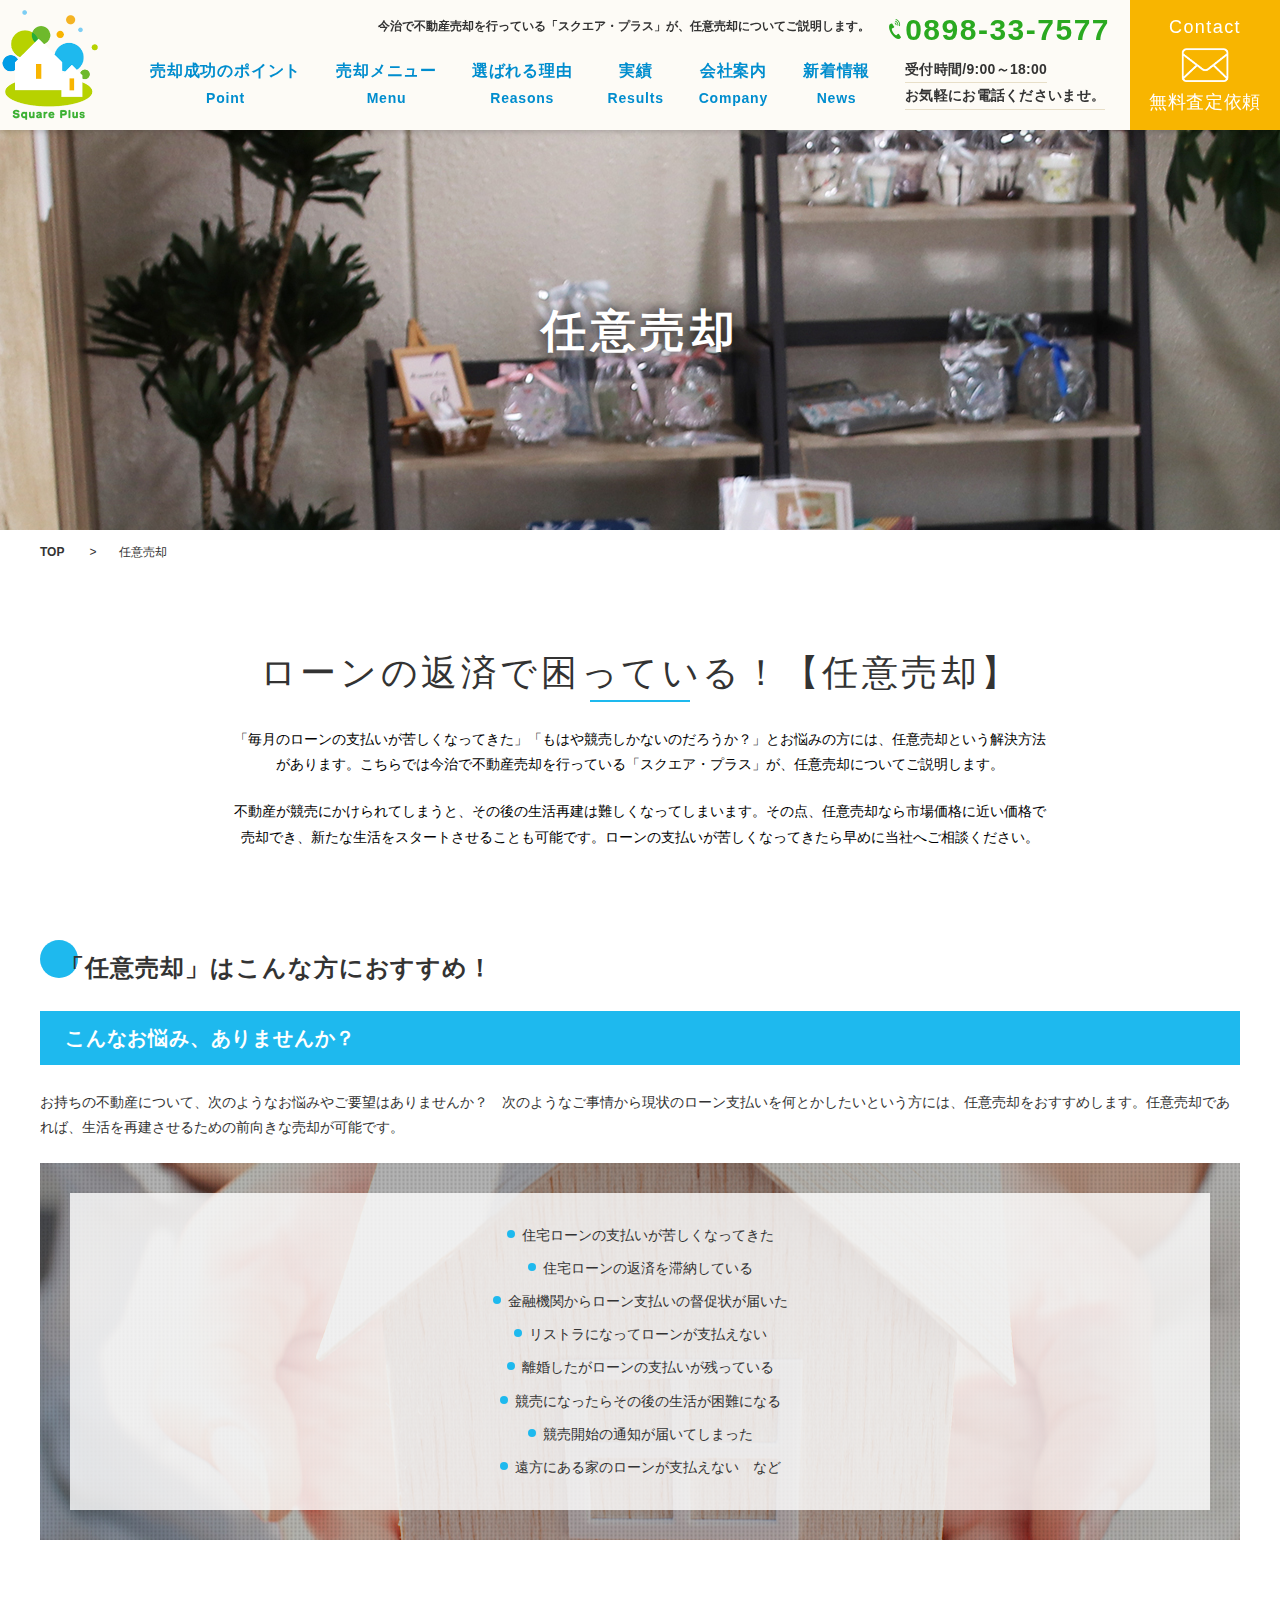
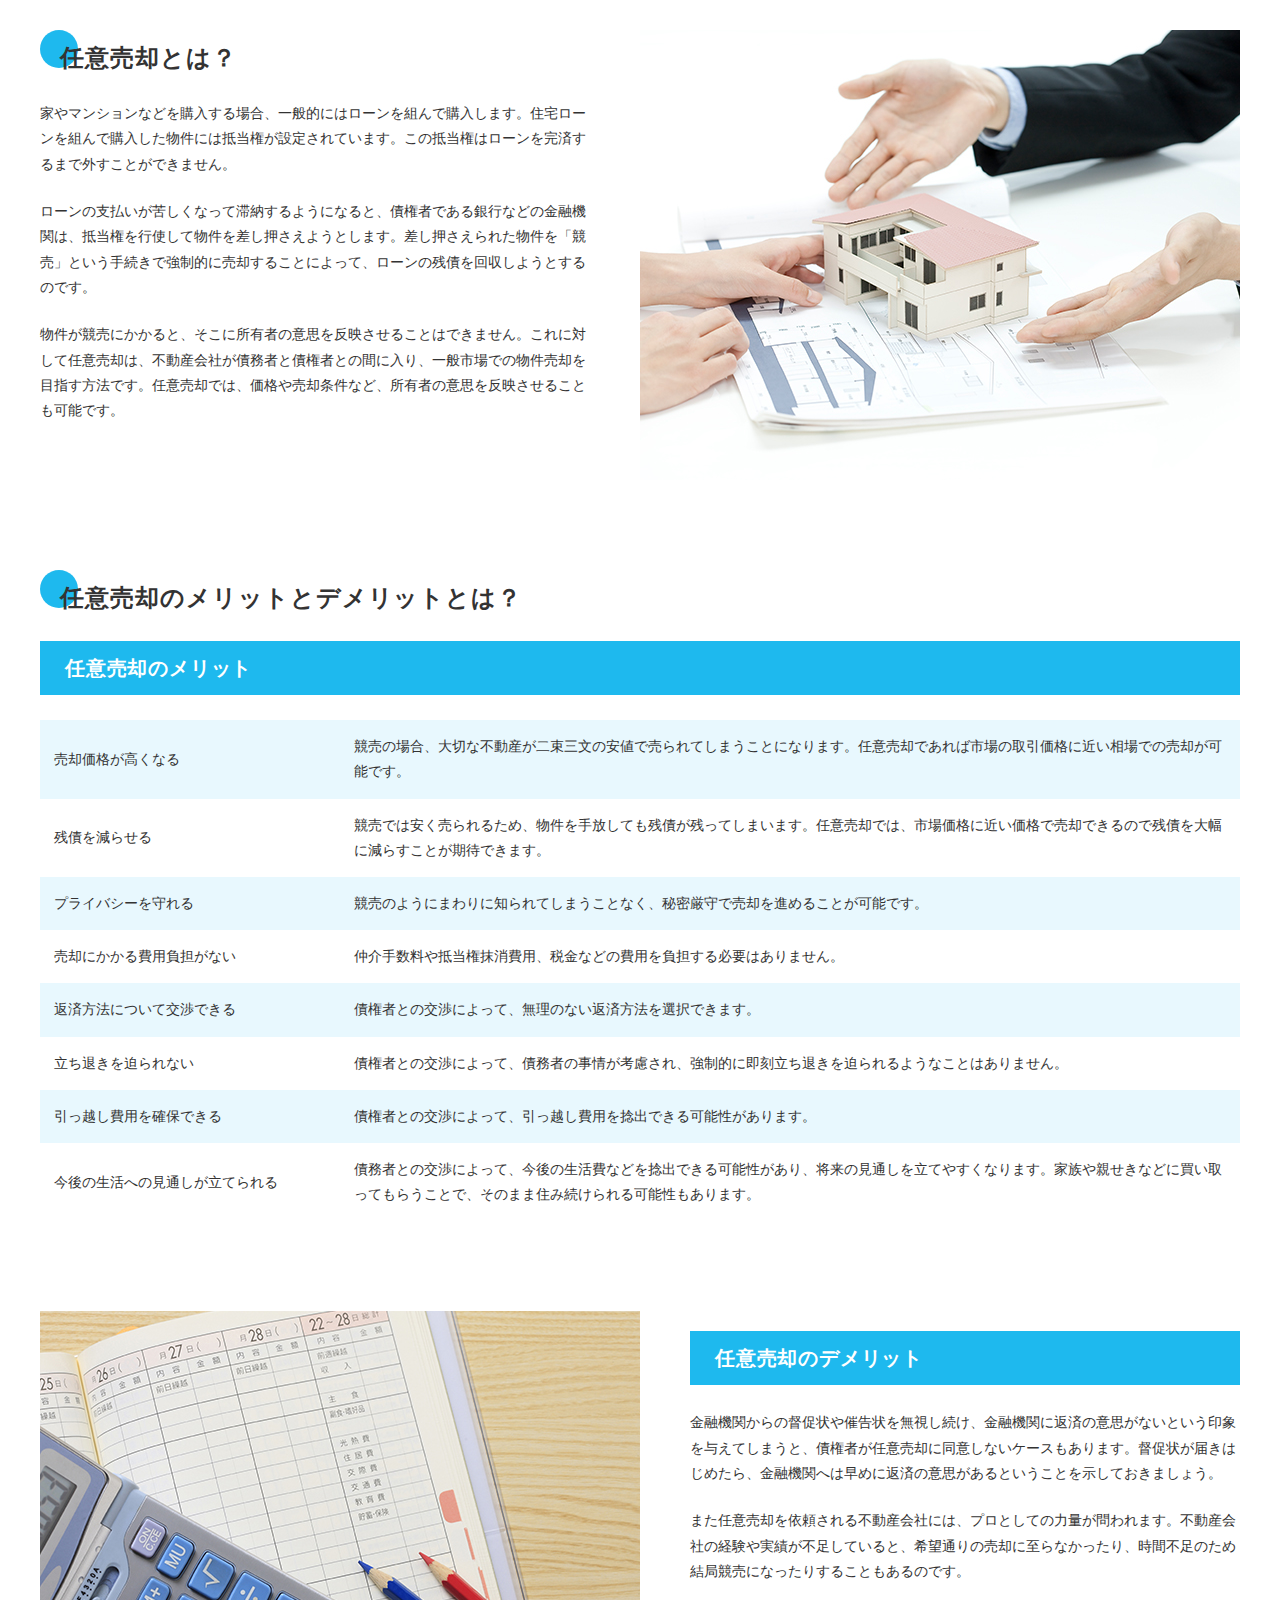
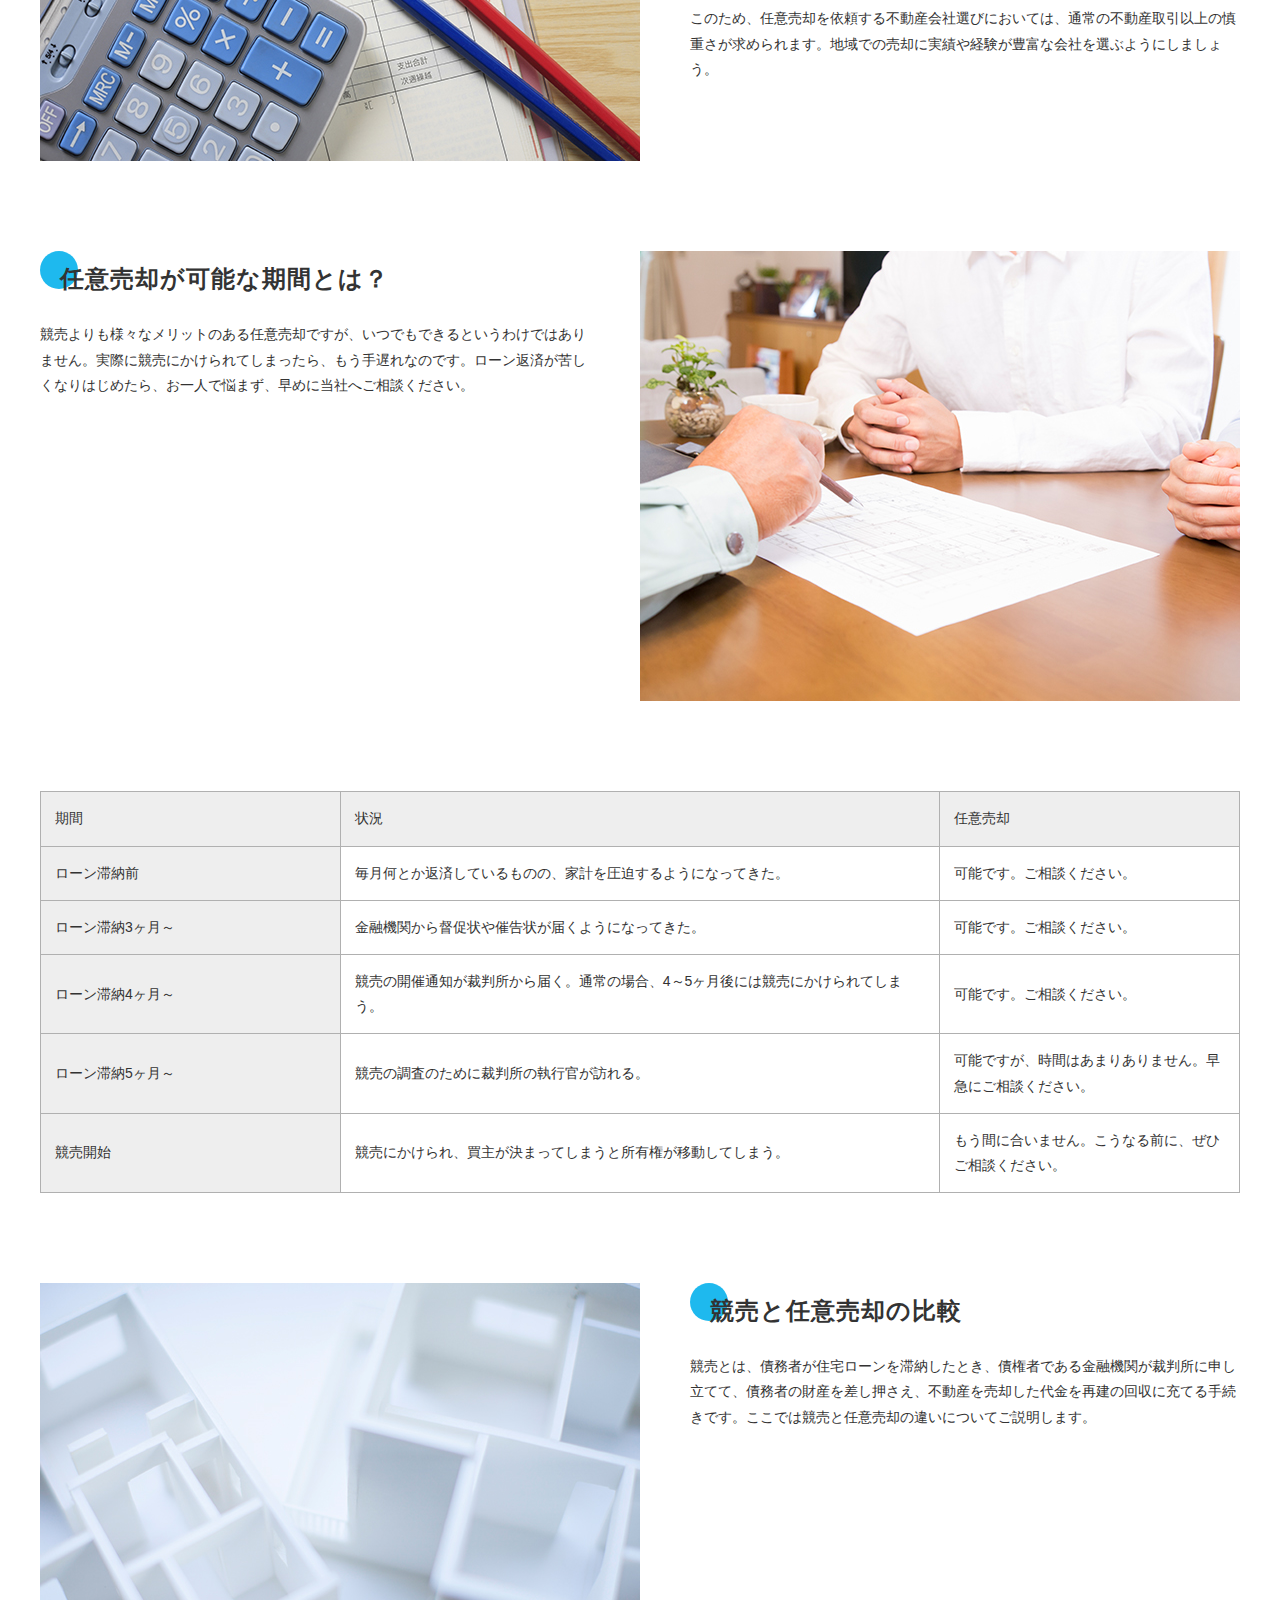
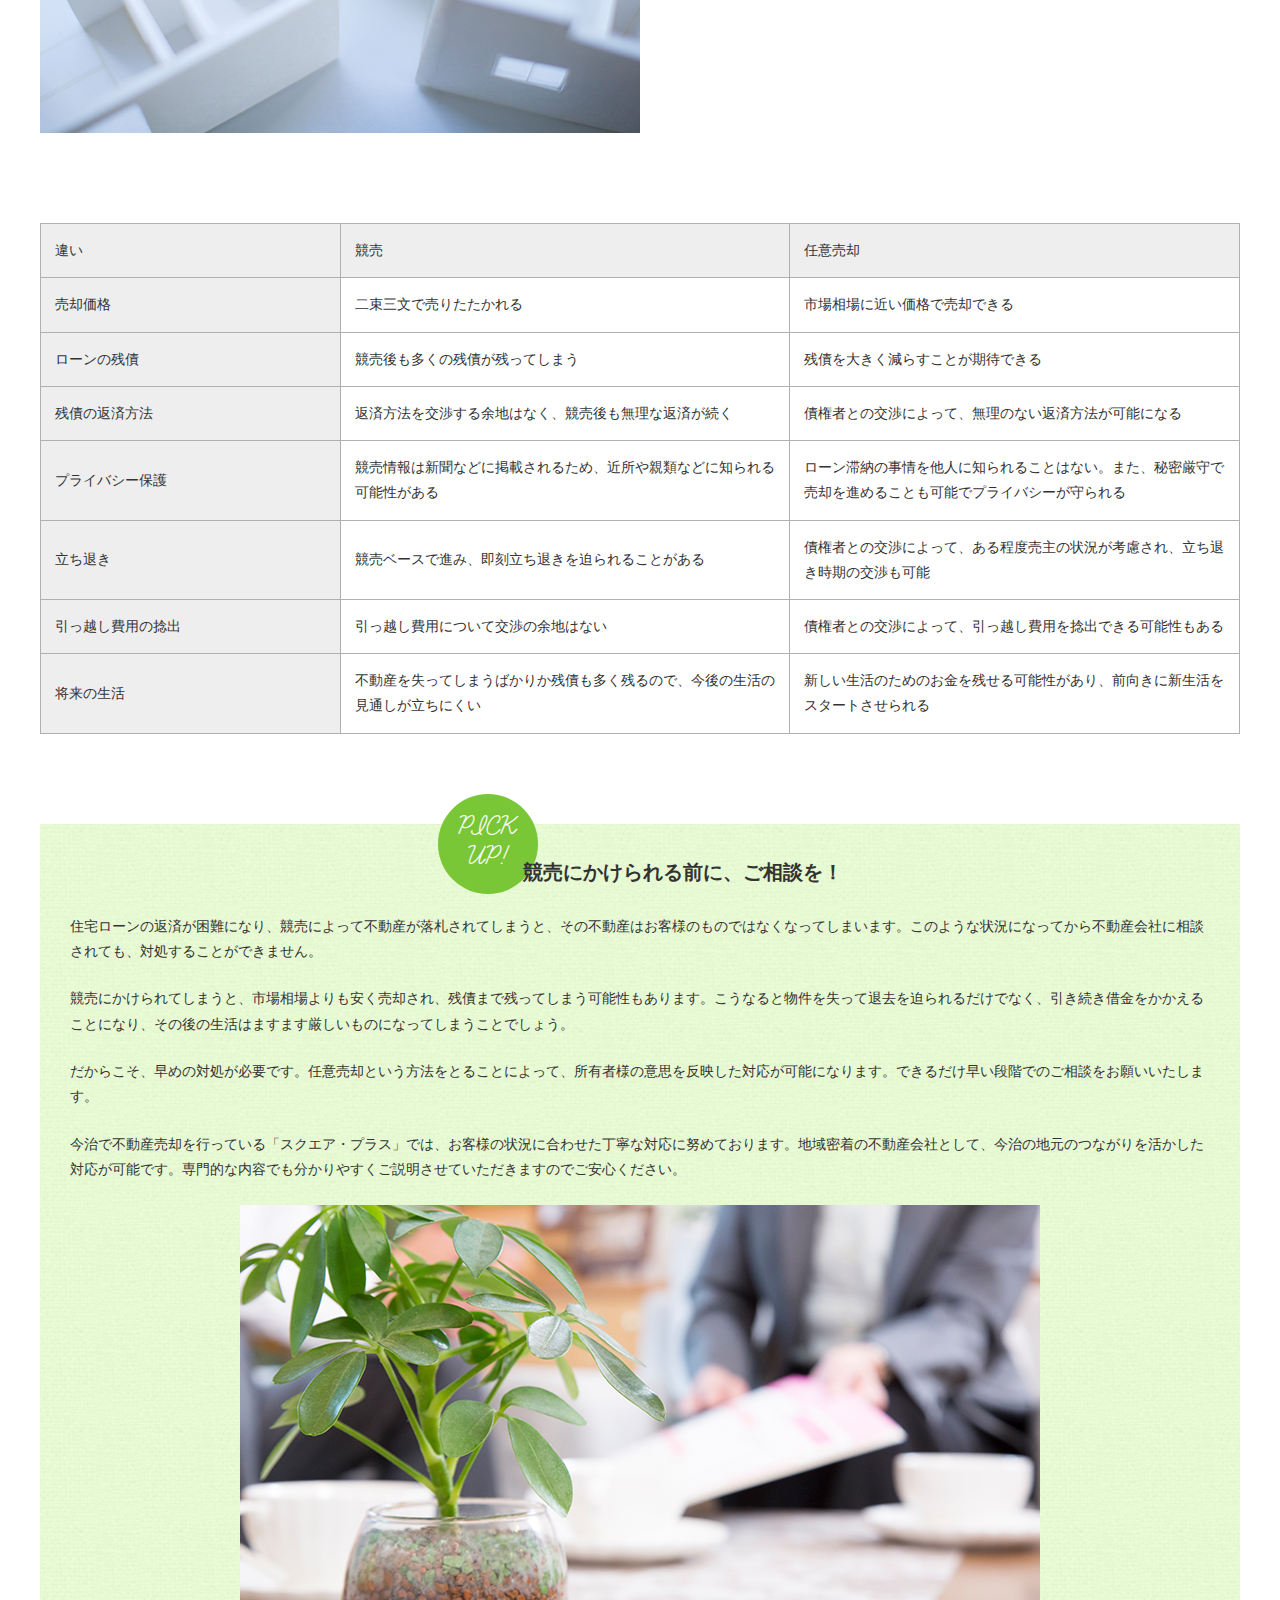
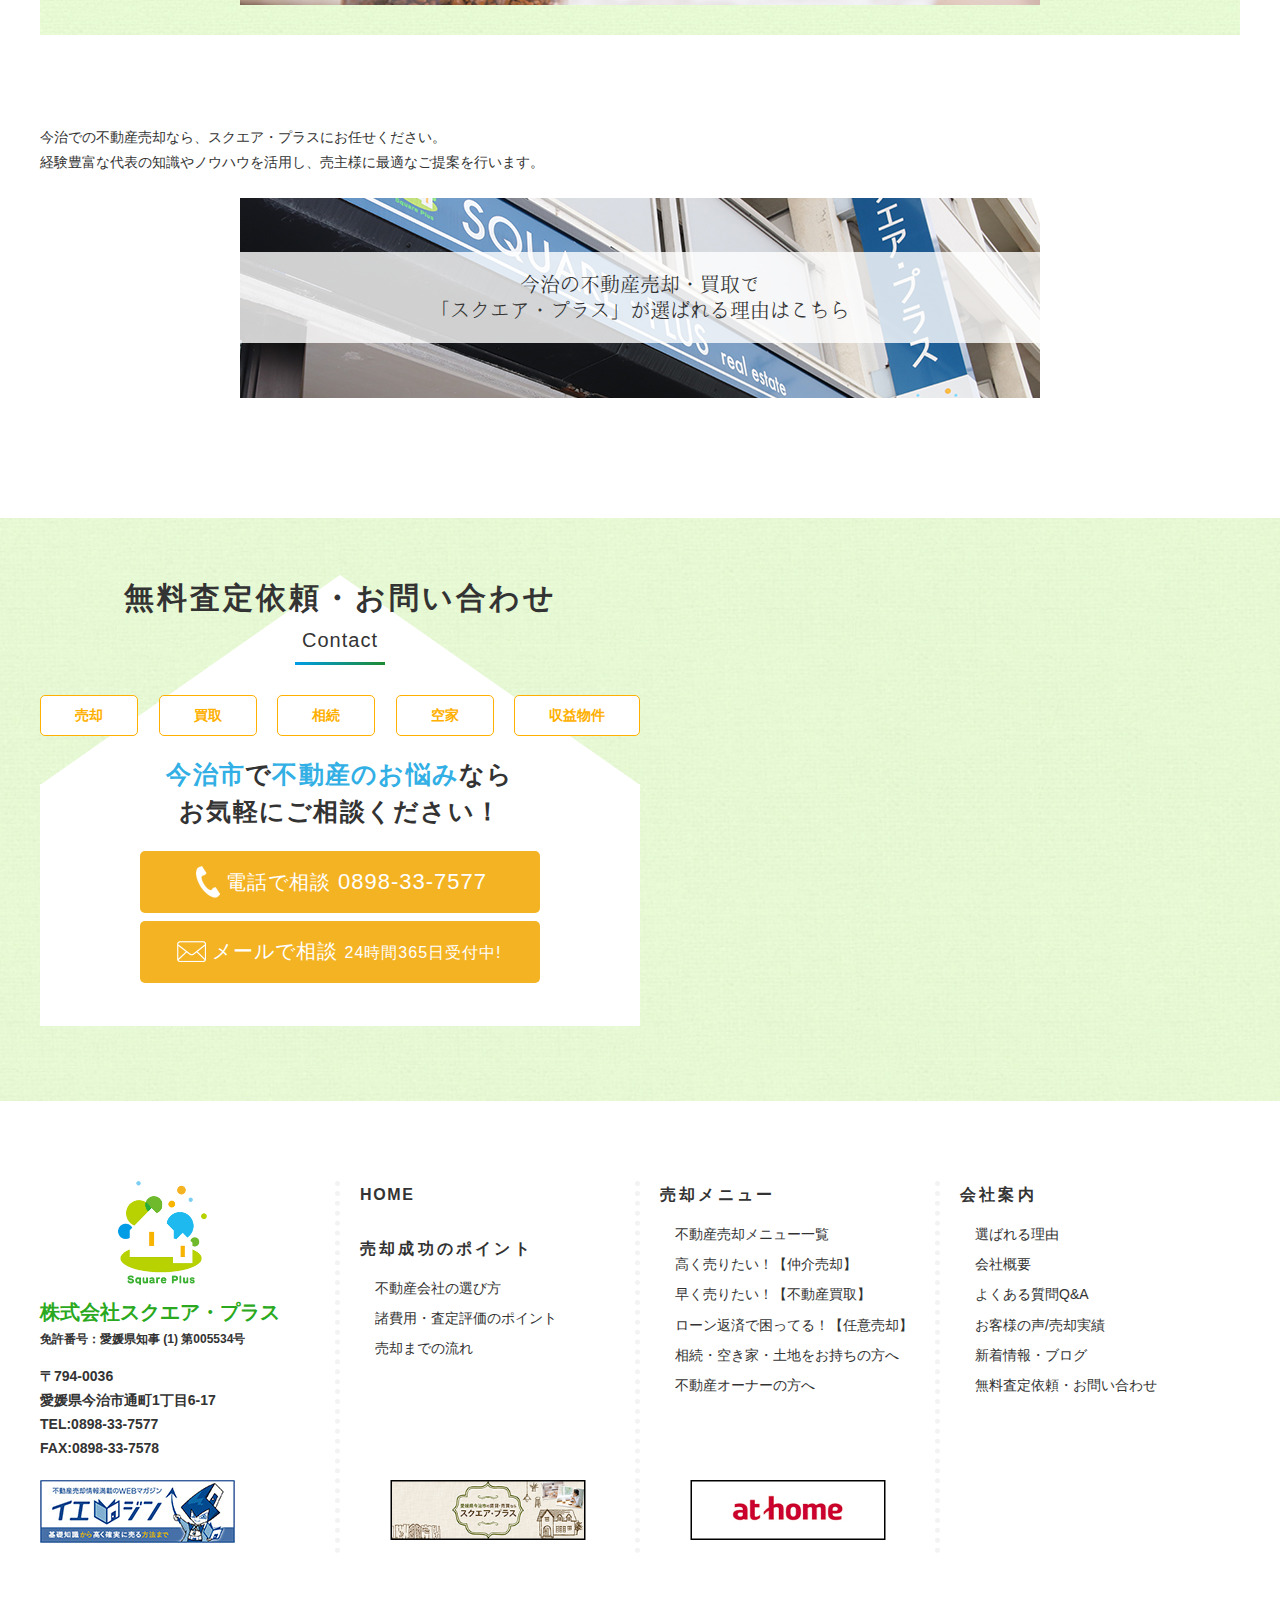
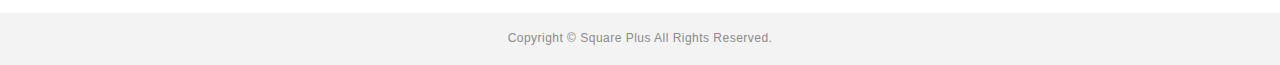
<file: estate/any.html>
<!doctype html>
<html lang="ja">
<head>
<meta charset="utf-8">
<meta name="viewport" content="width=device-width, initial-scale=-100%, user-scalable=yes" />
<meta name="format-detection" content="telephone=no">
<title>任意売却｜今治で不動産売却・買取のご相談なら｜スクエア・プラス</title>
<meta name="description" content="今治で不動産売却を行っている「スクエア・プラス」が、任意売却についてご説明します。「毎月のローンの支払いが苦しくなってきた」「もはや競売しかないのだろうか？」とお悩みの方におすすめの方法です。早めのご相談を！" />
<meta name="keywords" content="任意売却,住宅ローン,競売" />
<link rel="stylesheet" href="../css/styles.css">
<link rel="stylesheet" href="../css/responsive.css">
<!-- Google Analytics start -->
<script>
  (function(i,s,o,g,r,a,m){i['GoogleAnalyticsObject']=r;i[r]=i[r]||function(){
  (i[r].q=i[r].q||[]).push(arguments)},i[r].l=1*new Date();a=s.createElement(o),
  m=s.getElementsByTagName(o)[0];a.async=1;a.src=g;m.parentNode.insertBefore(a,m)
  })(window,document,'script','//www.google-analytics.com/analytics.js','ga');

  ga('create', 'UA-145228358-20', 'sp-baikyaku.com');
  ga('send', 'pageview');

</script>
<!-- Google Analytics end -->
</head>

<body class="under">
<div id="wrapper">
  <header id="header">
    <div class="container">
      <p class="logo"><a href="http://www.sp-baikyaku.com"><img src="../images/logo.png" alt="SQUARE PLUS"></a></p>
      <div class="h-ctn">
        <div class="h-ctn-left">
          <h1>今治で不動産売却を行っている「スクエア・プラス」が、任意売却についてご説明します。</h1>
          <nav id="gnavi">
            <ul>
              <li class="over"> 売却成功のポイント<span>Point</span>
                <ul class="submenu">
                  <li><a href="../before">不動産会社の選び方</a></li>
                  <li><a href="../before/point.html">諸費用・査定評価のポイント</a></li>
                  <li><a href="../before/flow.html">売却までの流れ</a></li>
                  <li><a href="../contact">まずはご相談</a></li>
                </ul>
              </li>
              <li class="over"> 売却メニュー<span>Menu</span>
                <ul class="submenu">
                  <li><a href="../estate">不動産売却メニュー一覧</a></li>
                  <li><a href="../estate/mediation.html">高く売りたい！【仲介売却】</a></li>
                  <li><a href="../estate/buy.html">早く売りたい！【不動産買取】</a></li>
                  <li><a href="../estate/any.html">ローン返済で困ってる！【任意売却】</a></li>
                  <li><a href="../estate/inheritance.html">相続・空き家・土地をお持ちの方へ</a></li>
                  <li><a href="../estate/owner.html">不動産オーナーの方へ</a></li>
                </ul>
              </li>
              <li><a href="../company/reason.html">選ばれる理由<span>Reasons</span></a></li>
              <li class="over"> 実績<span>Results</span>
                <ul class="submenu">
                  <li><a href="../case/#ttl01">お客様の声</a></li>
                  <li><a href="../case/#ttl02">売却実績</a></li>
                </ul>
              </li>
              <li class="over"> 会社案内<span>Company</span>
                <ul class="submenu">
                  <li><a href="../company/#ttl01">代表挨拶</a></li>
                  <li><a href="../company/#ttl02">会社概要</a></li>
                  <li><a href="../company/faq.html">よくある質問Q&amp;A</a></li>
                  <li><a href="../contact">お問い合わせ</a></li>
                </ul>
              </li>
              <li><a href="../column">新着情報<span>News</span></a></li>
            </ul>
            <!-- <li class="close-menu"><span>×</span></li> --> 
          </nav>
        </div>
        <div class="h-tel">
          <div class="h-tel-left">
            <p class="tel"><a href="tel:0898-33-7577" onclick="ga('send', 'event', 'sp', 'tel')" class="sweetlink">0898-33-7577</a></p>
            <p class="des"><span>受付時間/9:00～18:00</span><br><span>お気軽にお電話くださいませ。</span></p>
          </div>
          <label class="menu-icon"><span><span class="menu-txt">MENU</span></span></label>
        </div>
      </div>
      <p class="h-contact"><a href="../contact"><span class="en">Contact</span><span class="img"><img src="../images/h_mail.png" alt="header contact"></span><span>無料査定依頼</span></a></p>
    </div>
  </header>
  <div id="mainvisual">
    <div class="container">
      <h2>任意売却</h2>
    </div>
  </div>
  <main id="main">
    <div id="content">
      <ul class="topic-path">
        <li><a href="http://www.sp-baikyaku.com">TOP</a></li>
        <li>任意売却</li>
      </ul>
      <section class="under-colh3">
        <h3>ローンの返済で困っている！【任意売却】</h3>
        <p>「毎月のローンの支払いが苦しくなってきた」「もはや競売しかないのだろうか？」とお悩みの方には、任意売却という解決方法があります。こちらでは今治で不動産売却を行っている「スクエア・プラス」が、任意売却についてご説明します。</p>
        <p>不動産が競売にかけられてしまうと、その後の生活再建は難しくなってしまいます。その点、任意売却なら市場価格に近い価格で売却でき、新たな生活をスタートさせることも可能です。ローンの支払いが苦しくなってきたら早めに当社へご相談ください。</p>
      </section>
      <section>
        <h4>「任意売却」はこんな方におすすめ！</h4>
        <h5>こんなお悩み、ありませんか？</h5>
        <p>お持ちの不動産について、次のようなお悩みやご要望はありませんか？　次のようなご事情から現状のローン支払いを何とかしたいという方には、任意売却をおすすめします。任意売却であれば、生活を再建させるための前向きな売却が可能です。</p>
        <ul class="under-frame center">
          <ul class="under-list01">
            <li>住宅ローンの支払いが苦しくなってきた</li>
            <li>住宅ローンの返済を滞納している</li>
            <li>金融機関からローン支払いの督促状が届いた</li>
            <li>リストラになってローンが支払えない</li>
            <li>離婚したがローンの支払いが残っている</li>
            <li>競売になったらその後の生活が困難になる</li>
            <li>競売開始の通知が届いてしまった</li>
            <li>遠方にある家のローンが支払えない　など</li>
          </ul>
        </ul>
      </section>
      <section class="under-colimg">
        <div class="under-colmain">
          <h4>任意売却とは？</h4>
          <p>家やマンションなどを購入する場合、一般的にはローンを組んで購入します。住宅ローンを組んで購入した物件には抵当権が設定されています。この抵当権はローンを完済するまで外すことができません。</p>
          <p>ローンの支払いが苦しくなって滞納するようになると、債権者である銀行などの金融機関は、抵当権を行使して物件を差し押さえようとします。差し押さえられた物件を「競売」という手続きで強制的に売却することによって、ローンの残債を回収しようとするのです。</p>
          <p>物件が競売にかかると、そこに所有者の意思を反映させることはできません。これに対して任意売却は、不動産会社が債務者と債権者との間に入り、一般市場での物件売却を目指す方法です。任意売却では、価格や売却条件など、所有者の意思を反映させることも可能です。</p>
        </div>
        <p class="image-r"><img src="../images/any_img01.jpg" alt="任意売却とは？"></p>
      </section>
      <section>
        <h4>任意売却のメリットとデメリットとは？</h4>
        <h5>任意売却のメリット</h5>
        <table class="under-tbl02 tbl-block">
          <tr>
            <th class="w25">売却価格が高くなる</th>
            <td>競売の場合、大切な不動産が二束三文の安値で売られてしまうことになります。任意売却であれば市場の取引価格に近い相場での売却が可能です。</td>
          </tr>
          <tr>
            <th>残債を減らせる</th>
            <td>競売では安く売られるため、物件を手放しても残債が残ってしまいます。任意売却では、市場価格に近い価格で売却できるので残債を大幅に減らすことが期待できます。</td>
          </tr>
          <tr>
            <th>プライバシーを守れる</th>
            <td>競売のようにまわりに知られてしまうことなく、秘密厳守で売却を進めることが可能です。</td>
          </tr>
          <tr>
            <th>売却にかかる費用負担がない</th>
            <td>仲介手数料や抵当権抹消費用、税金などの費用を負担する必要はありません。</td>
          </tr>
          <tr>
            <th>返済方法について交渉できる</th>
            <td>債権者との交渉によって、無理のない返済方法を選択できます。</td>
          </tr>
          <tr>
            <th>立ち退きを迫られない</th>
            <td>債権者との交渉によって、債務者の事情が考慮され、強制的に即刻立ち退きを迫られるようなことはありません。</td>
          </tr>
          <tr>
            <th>引っ越し費用を確保できる</th>
            <td>債権者との交渉によって、引っ越し費用を捻出できる可能性があります。</td>
          </tr>
          <tr>
            <th>今後の生活への見通しが立てられる</th>
            <td>債務者との交渉によって、今後の生活費などを捻出できる可能性があり、将来の見通しを立てやすくなります。家族や親せきなどに買い取ってもらうことで、そのまま住み続けられる可能性もあります。</td>
          </tr>
        </table>
      </section>
      <section class="under-colimg">
        <div class="under-colmain">
          <h5>任意売却のデメリット</h5>
          <p>金融機関からの督促状や催告状を無視し続け、金融機関に返済の意思がないという印象を与えてしまうと、債権者が任意売却に同意しないケースもあります。督促状が届きはじめたら、金融機関へは早めに返済の意思があるということを示しておきましょう。</p>
          <p>また任意売却を依頼される不動産会社には、プロとしての力量が問われます。不動産会社の経験や実績が不足していると、希望通りの売却に至らなかったり、時間不足のため結局競売になったりすることもあるのです。</p>
          <p>このため、任意売却を依頼する不動産会社選びにおいては、通常の不動産取引以上の慎重さが求められます。地域での売却に実績や経験が豊富な会社を選ぶようにしましょう。</p>
        </div>
        <p class="image-l"><img src="../images/any_img02.jpg" alt="任意売却のデメリット"></p>
      </section>
      <section class="under-colimg">
        <div class="under-colmain">
          <h4>任意売却が可能な期間とは？</h4>
          <p>競売よりも様々なメリットのある任意売却ですが、いつでもできるというわけではありません。実際に競売にかけられてしまったら、もう手遅れなのです。ローン返済が苦しくなりはじめたら、お一人で悩まず、早めに当社へご相談ください。</p>
        </div>
        <p class="image-r"><img src="../images/any_img03.jpg" alt="任意売却が可能な期間とは？"></p>
      </section>
      <div class="section">
        <p class="sp note">※表は左右にスクロールして確認することができます。</p>
        <div class="tbl-scroll">
          <table class="under-tbl01">
            <tr>
              <th class="w25">期間</th>
              <th class="w50">状況</th>
              <th>任意売却</th>
            </tr>
            <tr>
              <th>ローン滞納前</th>
              <td>毎月何とか返済しているものの、家計を圧迫するようになってきた。</td>
              <td>可能です。ご相談ください。</td>
            </tr>
            <tr>
              <th>ローン滞納3ヶ月～</th>
              <td>金融機関から督促状や催告状が届くようになってきた。</td>
              <td>可能です。ご相談ください。</td>
            </tr>
            <tr>
              <th>ローン滞納4ヶ月～</th>
              <td>競売の開催通知が裁判所から届く。通常の場合、4～5ヶ月後には競売にかけられてしまう。</td>
              <td>可能です。ご相談ください。</td>
            </tr>
            <tr>
              <th>ローン滞納5ヶ月～</th>
              <td>競売の調査のために裁判所の執行官が訪れる。</td>
              <td>可能ですが、時間はあまりありません。早急にご相談ください。</td>
            </tr>
            <tr>
              <th>競売開始</th>
              <td>競売にかけられ、買主が決まってしまうと所有権が移動してしまう。</td>
              <td>もう間に合いません。こうなる前に、ぜひご相談ください。</td>
            </tr>
          </table>
        </div>
      </div>
      <section class="under-colimg">
        <div class="under-colmain">
          <h4>競売と任意売却の比較</h4>
          <p>競売とは、債務者が住宅ローンを滞納したとき、債権者である金融機関が裁判所に申し立てて、債務者の財産を差し押さえ、不動産を売却した代金を再建の回収に充てる手続きです。ここでは競売と任意売却の違いについてご説明します。</p>
        </div>
        <p class="image-l"><img src="../images/any_img04.jpg" alt="競売と任意売却の比較"></p>
      </section>
      <div class="section">
        <p class="sp note">※表は左右にスクロールして確認することができます。</p>
        <div class="tbl-scroll">
          <table class="under-tbl01 tbl-fixed">
            <tr>
              <th class="w25">違い</th>
              <th>競売</th>
              <th>任意売却</th>
            </tr>
            <tr>
              <th>売却価格</th>
              <td>二束三文で売りたたかれる</td>
              <td>市場相場に近い価格で売却できる</td>
            </tr>
            <tr>
              <th>ローンの残債</th>
              <td>競売後も多くの残債が残ってしまう</td>
              <td>残債を大きく減らすことが期待できる</td>
            </tr>
            <tr>
              <th>残債の返済方法</th>
              <td>返済方法を交渉する余地はなく、競売後も無理な返済が続く</td>
              <td>債権者との交渉によって、無理のない返済方法が可能になる</td>
            </tr>
            <tr>
              <th>プライバシー保護</th>
              <td>競売情報は新聞などに掲載されるため、近所や親類などに知られる可能性がある</td>
              <td>ローン滞納の事情を他人に知られることはない。また、秘密厳守で売却を進めることも可能でプライバシーが守られる</td>
            </tr>
            <tr>
              <th>立ち退き</th>
              <td>競売ベースで進み、即刻立ち退きを迫られることがある</td>
              <td>債権者との交渉によって、ある程度売主の状況が考慮され、立ち退き時期の交渉も可能</td>
            </tr>
            <tr>
              <th>引っ越し費用の捻出</th>
              <td>引っ越し費用について交渉の余地はない</td>
              <td>債権者との交渉によって、引っ越し費用を捻出できる可能性もある</td>
            </tr>
            <tr>
              <th>将来の生活</th>
              <td>不動産を失ってしまうばかりか残債も多く残るので、今後の生活の見通しが立ちにくい</td>
              <td>新しい生活のためのお金を残せる可能性があり、前向きに新生活をスタートさせられる</td>
            </tr>
          </table>
        </div>
      </div>
      <div class="section">
        <div class="under-pickup">
          <p class="pickup-ttl"><span class="pickup-ttl-num">PICK UP!</span><span class="pickup-ttl-txt">競売にかけられる前に、ご相談を！</span></p>
          <p>住宅ローンの返済が困難になり、競売によって不動産が落札されてしまうと、その不動産はお客様のものではなくなってしまいます。このような状況になってから不動産会社に相談されても、対処することができません。</p>
          <p>競売にかけられてしまうと、市場相場よりも安く売却され、残債まで残ってしまう可能性もあります。こうなると物件を失って退去を迫られるだけでなく、引き続き借金をかかえることになり、その後の生活はますます厳しいものになってしまうことでしょう。</p>
          <p>だからこそ、早めの対処が必要です。任意売却という方法をとることによって、所有者様の意思を反映した対応が可能になります。できるだけ早い段階でのご相談をお願いいたします。</p>
          <p>今治で不動産売却を行っている「スクエア・プラス」では、お客様の状況に合わせた丁寧な対応に努めております。地域密着の不動産会社として、今治の地元のつながりを活かした対応が可能です。専門的な内容でも分かりやすくご説明させていただきますのでご安心ください。</p>
          <p class="center"><img src="../images/any_img05.jpg" alt="競売にかけられる前に、ご相談を！"></p>
        </div>
      </div>
      <div class="section">
        <p>今治での不動産売却なら、スクエア・プラスにお任せください。<br>経験豊富な代表の知識やノウハウを活用し、売主様に最適なご提案を行います。</p>
        <ul class="under-bnr">
          <li class="reason-bnr"><a href="../company/reason.html"><span>今治の不動産売却・買取で<br>「スクエア・プラス」が選ばれる理由はこちら</span></a></li>
        </ul>
      </div>
    </div>
  </main>
  <footer id="footer">
  <p id="totop"><a href="#wrapper"><img src="../images/totop.png" alt="to top"></a></p>
  <div class="box09">
    <div class="container">
      <div class="b09-left">
        <h3 class="idx-h3">無料査定依頼・お問い合わせ<span>Contact</span></h3>
        <ul class="b09-list">
          <li>売却</li>
          <li>買取</li>
          <li>相続</li>
          <li>空家</li>
          <li>収益物件</li>
        </ul>
        <p class="b09-tlt"><span>今治市</span>で<span>不動産のお悩み</span>なら<br>お気軽にご相談ください！</p>
        <p class="tel b09-btn"><a href="tel:0898-33-7577" onclick="ga('send', 'event', 'sp', 'tel')" class="sweetlink">電話で相談<span>0898-33-7577</span></a></p>
        <p class="contact b09-btn"><a href="../contact/">メールで相談<span>24時間365日受付中!</span></a></p>
      </div>
      <div class="b09-maps">
        <iframe src="https://www.google.com/maps/embed?pb=!1m18!1m12!1m3!1d3305.136932447585!2d133.00221161521532!3d34.06600388060218!2m3!1f0!2f0!3f0!3m2!1i1024!2i768!4f13.1!3m3!1m2!1s0x35503a68b77600c5%3A0x2ff1b4f566f9e683!2z5pel5pys44CB44CSNzk0LTAwMzYg5oSb5aqb55yM5LuK5rK75biC6YCa55S677yR5LiB55uu77yW4oiS77yR77yX!5e0!3m2!1sja!2s!4v1573022756372!5m2!1sja!2s" width="600" height="450" frameborder="0" style="border:0;" allowfullscreen=""></iframe>
      </div>
    </div>
  </div>
  <div class="container">
    <div class="f-ctn">
      <div class="f-item">
        <p class="f-logo"><img src="../images/f_logo.png" alt="SQUARE PLUS"></p>
        <p class="f-des"><span>株式会社スクエア・プラス</span>免許番号：愛媛県知事 (1) 第005534号</p>
        <p class="f-add">〒794-0036<br>愛媛県今治市通町1丁目6-17<br>TEL:0898-33-7577<br>FAX:0898-33-7578</p>
        <p class="f-bnr"><a href="https://www.iejin.com/" target="_blank"><img src="../images/f_bnr.jpg" alt="WEB IEJIN"></a></p>
          <div class="f-bnr-gp sp">
            <li class="f-bnr-li"><a target="_blank" href="https://www.square-plus.co.jp/"><img src="../images/f_bnr01.jpg" alt="square plus"></a></li>
            <li class="f-bnr-li"><a target="_blank" href="https://www.athome.co.jp/ahcs/square-plus.html"><img src="../images/f_bnr02.jpg" alt="at home"></a></li>
          </div>
      </div>
      <ul class="f-link f-item">
        <li class="f-top"><a href="http://www.sp-baikyaku.com">HOME</a></li>
        <li class="f-tlt">売却成功のポイント</li>
        <li><a href="../before/">不動産会社の選び方</a></li>
        <li><a href="../before/point.html">諸費用・査定評価のポイント</a></li>
        <li><a href="../before/flow.html">売却までの流れ</a></li>
        <li class="f-bnr-li"><a target="_blank" href="https://www.square-plus.co.jp/"><img src="../images/f_bnr01.jpg" alt="square plus"></a></li>
      </ul>
      <ul class="f-link f-item">
        <li class="f-tlt">売却メニュー</li>
        <li><a href="../estate/">不動産売却メニュー一覧</a></li>
        <li><a href="../estate/mediation.html">高く売りたい！【仲介売却】</a></li>
        <li><a href="../estate/buy.html">早く売りたい！【不動産買取】</a></li>
        <li><a href="../estate/any.html">ローン返済で困ってる！【任意売却】</a></li>
        <li><a href="../estate/inheritance.html">相続・空き家・土地をお持ちの方へ</a></li>
        <li><a href="../estate/owner.html">不動産オーナーの方へ</a></li>
        <li class="f-bnr-li"><a target="_blank" href="https://www.athome.co.jp/ahcs/square-plus.html"><img src="../images/f_bnr02.jpg" alt="at home"></a></li>
      </ul>
      <ul class="f-link f-item">
        <li class="f-tlt">会社案内</li>
        <li><a href="../company/reason.html">選ばれる理由</a></li>
        <li><a href="../company/">会社概要</a></li>
        <li><a href="../company/faq.html">よくある質問Q&amp;A</a></li>
        <li><a href="../case/">お客様の声/売却実績</a></li>
        <li><a href="../column/">新着情報・ブログ</a></li>
        <li><a href="../contact/">無料査定依頼・お問い合わせ</a></li>
      </ul>
    </div>
  </div>
  <div class="f-fixed">
    <ul>
      <li>
        <a href="tel:0898-33-7577" onclick="ga('send', 'event', 'sp', 'tel')" class="sweetlink">電話</a>
      </li>
      <li>
        <a href="../contact/">無料査定依頼<br>（24 時間受付）</a>
      </li>
      <li>
        <a href="https://goo.gl/maps/NBTdWXzrztEyGzmv5" onclick="ga('send', 'event', 'sp', 'map')" target="_blank">MAP</a>
      </li>
    </ul>
  </div>
  <p class="f-copy">Copyright &copy; Square Plus All Rights Reserved.</p>
</footer>
</div>
<script src="../js/jquery.min.js"></script> 
<script src="../js/common.js"></script>
<script src="../js/sweetlink.js"></script>
<script src="../js/track-tel.js"></script>
<script src="../js/sweetlink.js"></script>
</body>
</html>
</file>
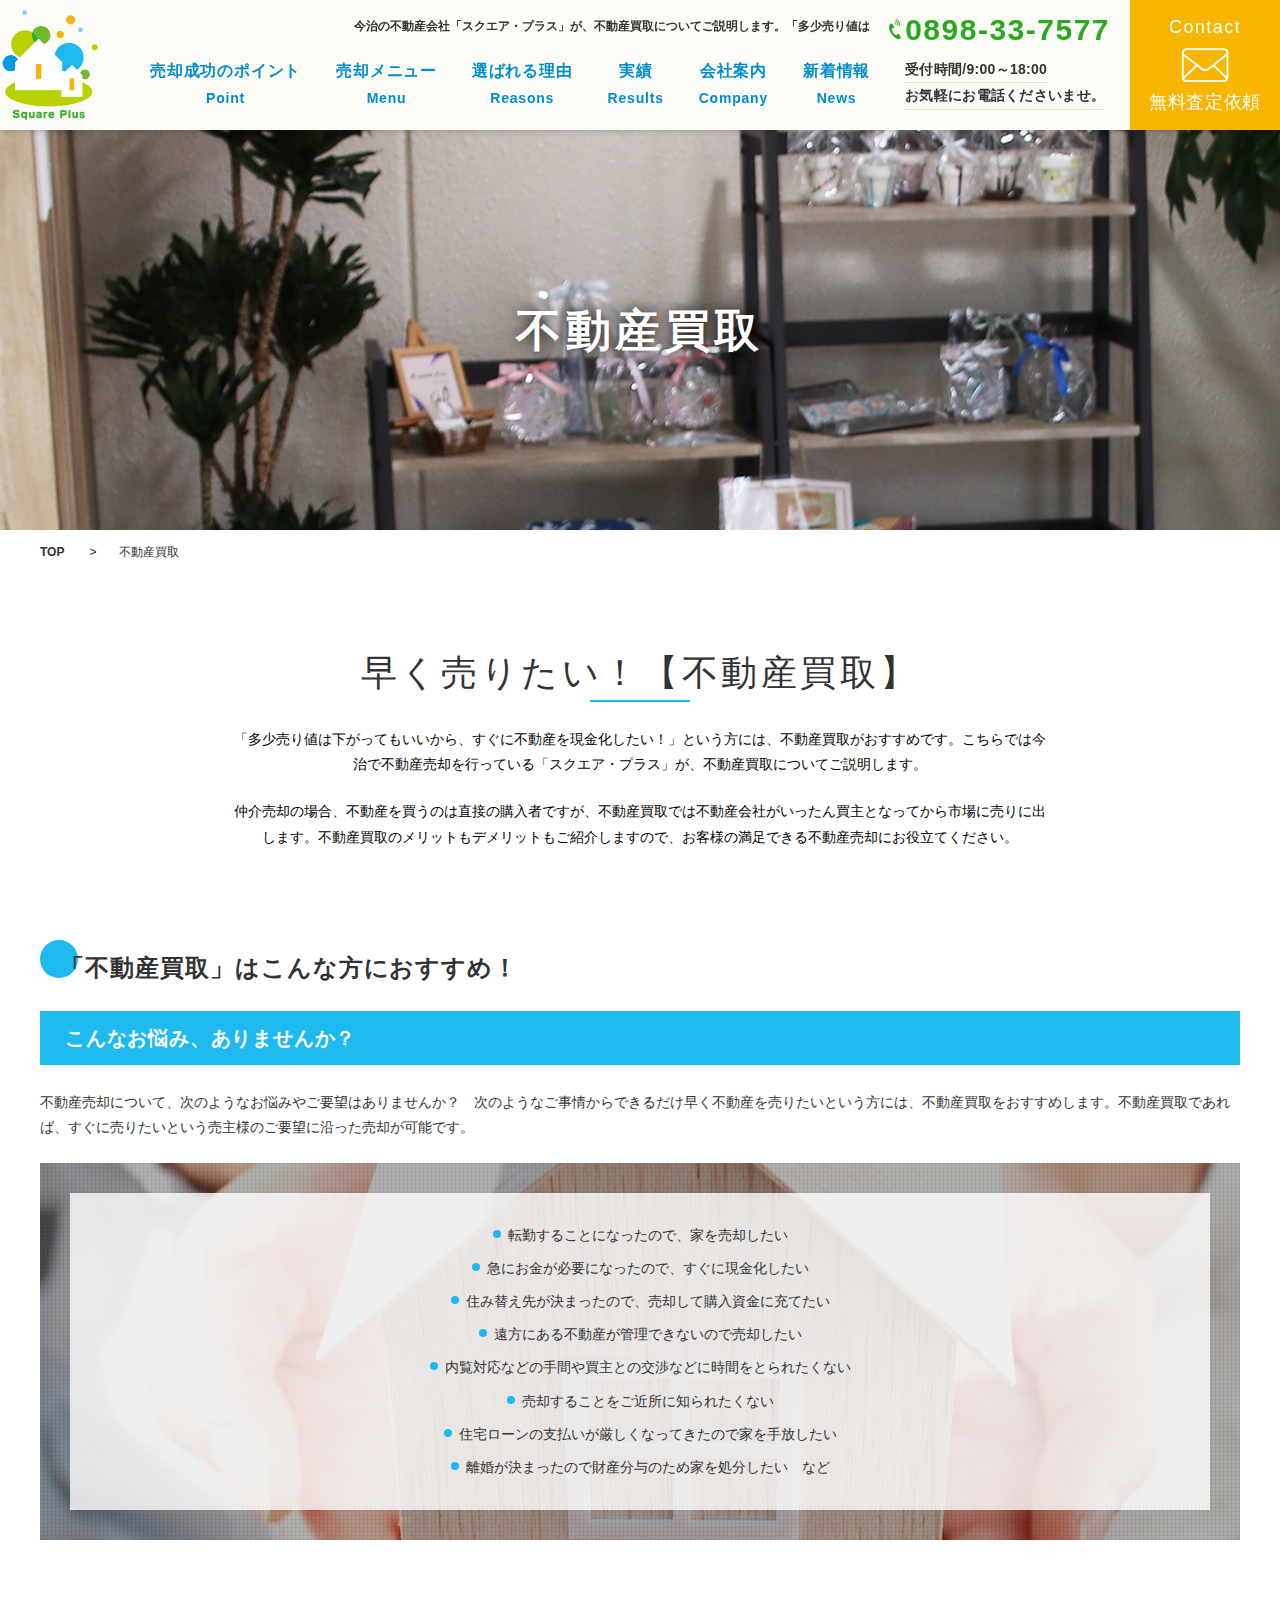
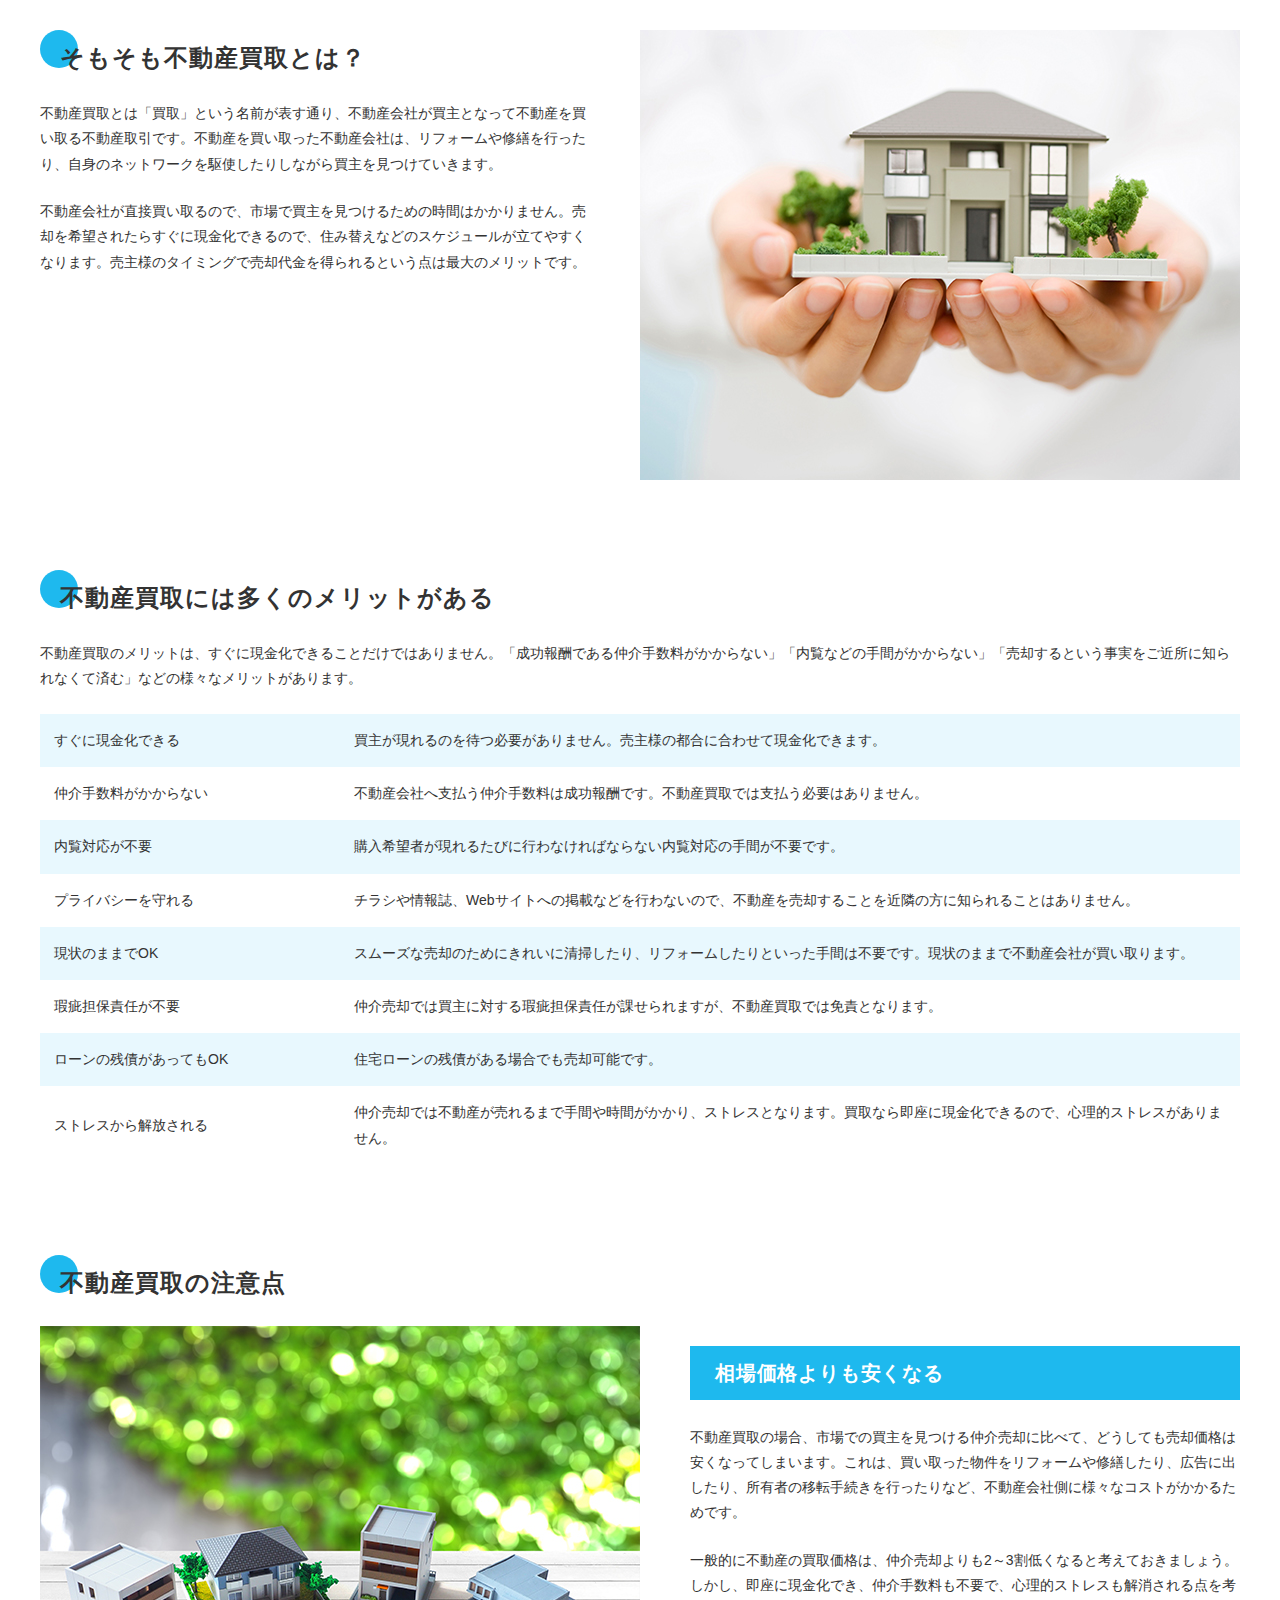
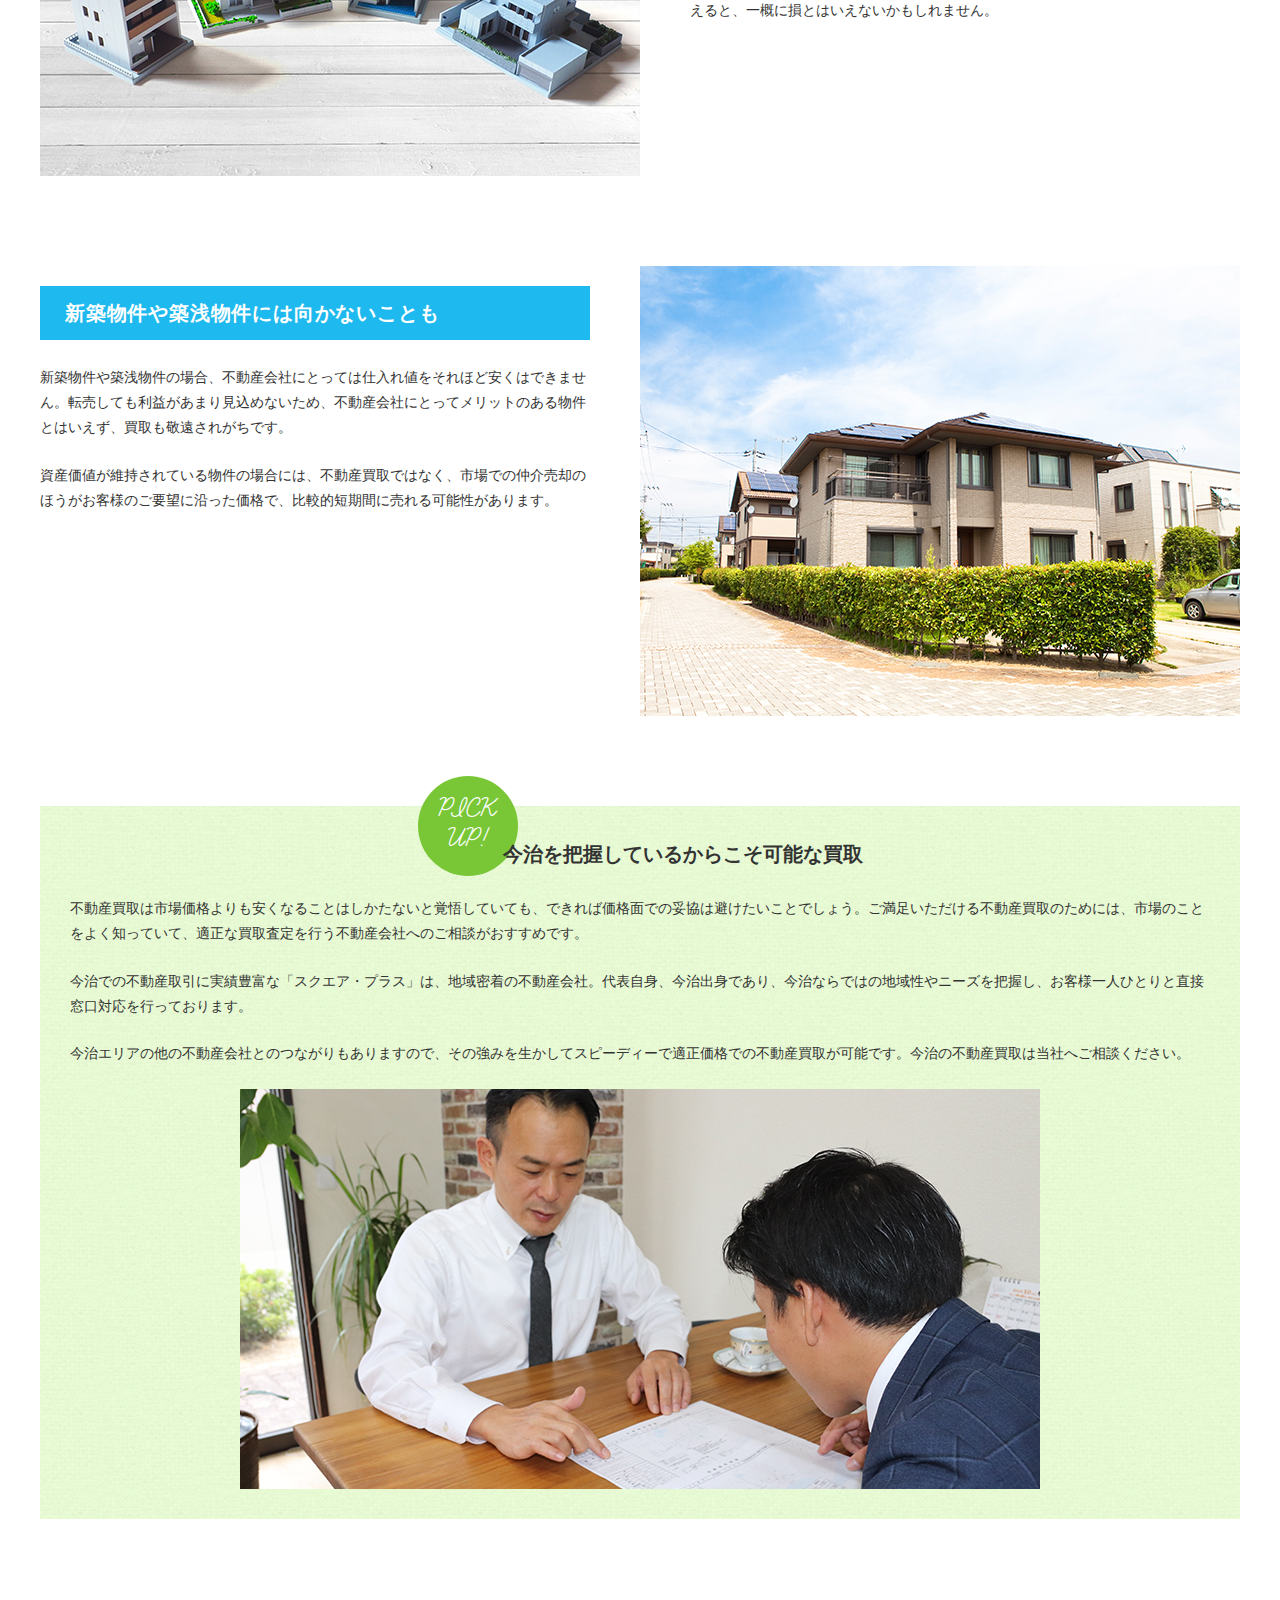
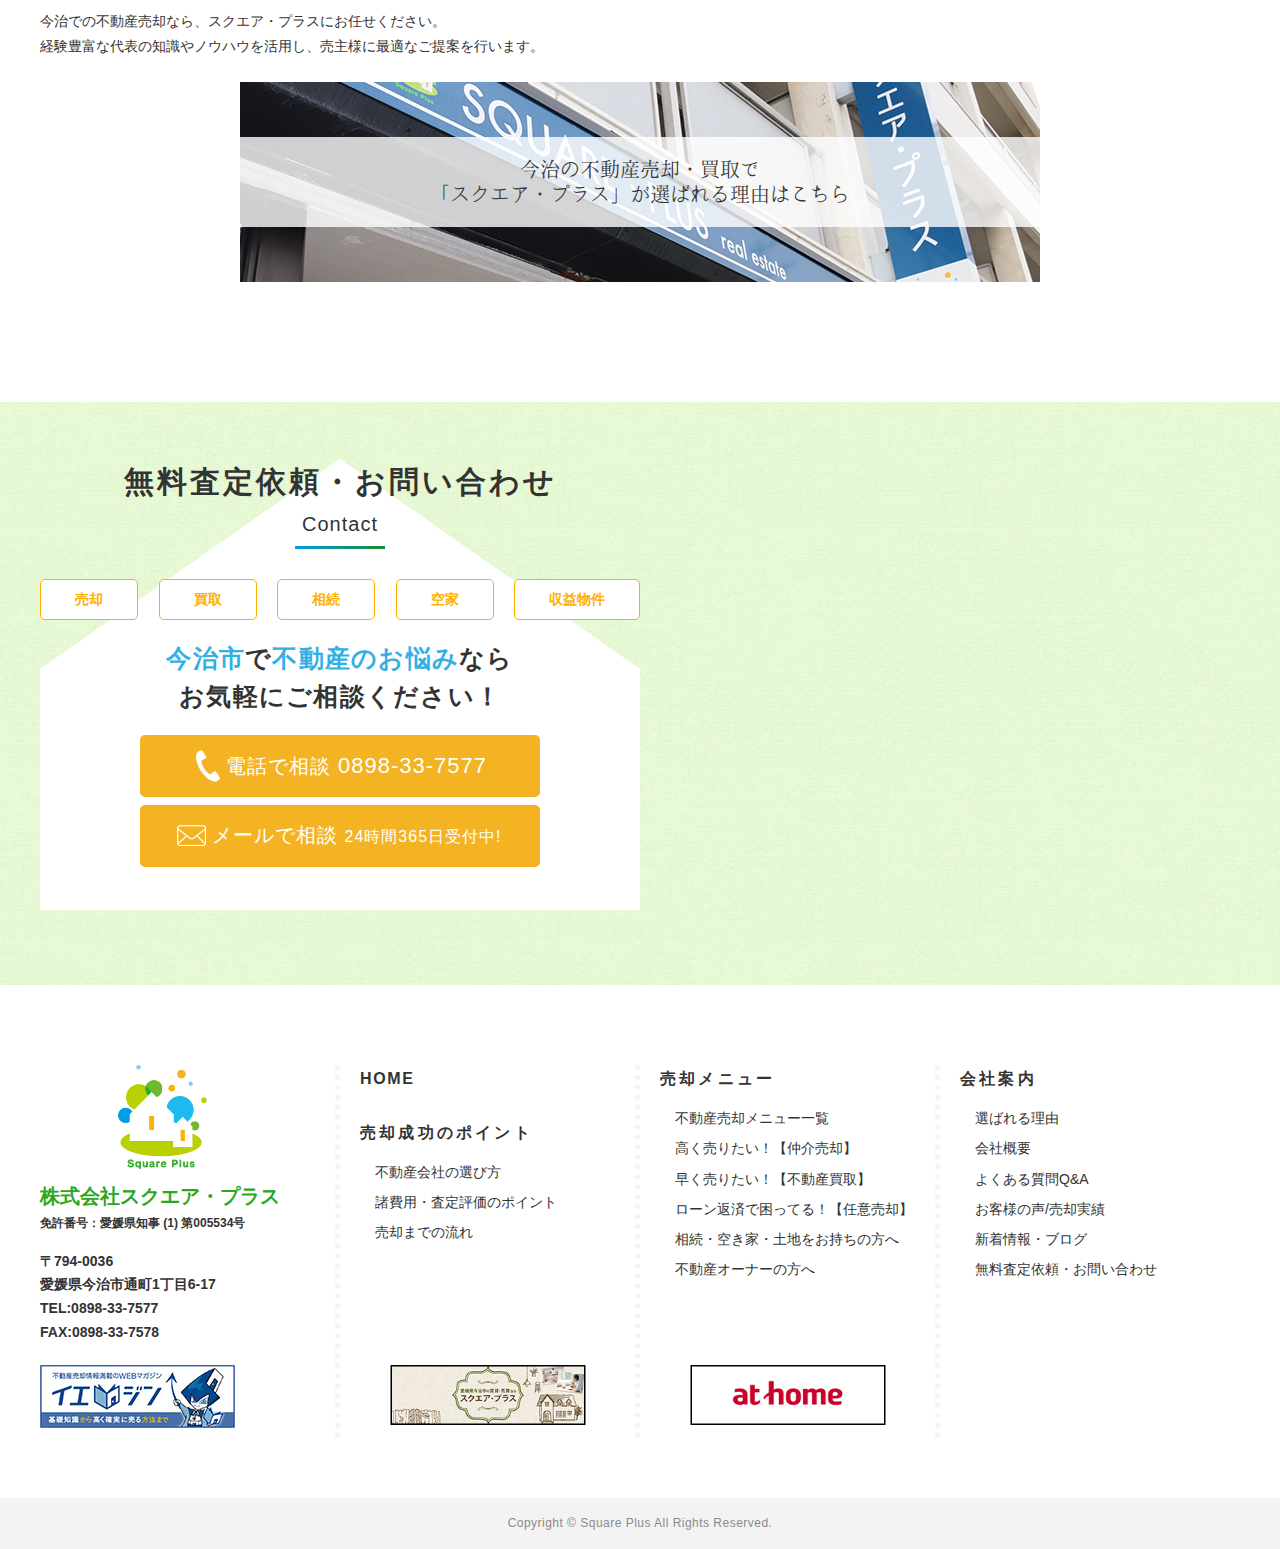
<file: estate/buy.html>
<!doctype html>
<html lang="ja">
<head>
<meta charset="utf-8">
<meta name="viewport" content="width=device-width, initial-scale=-100%, user-scalable=yes" />
<meta name="format-detection" content="telephone=no">
<title>不動産買取｜今治で不動産売却・買取のご相談なら｜スクエア・プラス</title>
<meta name="description" content="今治の不動産会社「スクエア・プラス」が、不動産買取についてご説明します。「すぐに不動産を現金化したい！」という方には、不動産買取がおすすめです。買取のメリット、デメリットについてもお伝えします。" />
<meta name="keywords" content="買取,転勤,住宅ローン" />
<link rel="stylesheet" href="../css/styles.css">
<link rel="stylesheet" href="../css/responsive.css">
<!-- Google Analytics start -->
<script>
  (function(i,s,o,g,r,a,m){i['GoogleAnalyticsObject']=r;i[r]=i[r]||function(){
  (i[r].q=i[r].q||[]).push(arguments)},i[r].l=1*new Date();a=s.createElement(o),
  m=s.getElementsByTagName(o)[0];a.async=1;a.src=g;m.parentNode.insertBefore(a,m)
  })(window,document,'script','//www.google-analytics.com/analytics.js','ga');

  ga('create', 'UA-145228358-20', 'sp-baikyaku.com');
  ga('send', 'pageview');

</script>
<!-- Google Analytics end -->
</head>

<body class="under">
<div id="wrapper">
  <header id="header">
    <div class="container">
      <p class="logo"><a href="http://www.sp-baikyaku.com"><img src="../images/logo.png" alt="SQUARE PLUS"></a></p>
      <div class="h-ctn">
        <div class="h-ctn-left">
          <h1>今治の不動産会社「スクエア・プラス」が、不動産買取についてご説明します。「多少売り値は</h1>
          <nav id="gnavi">
            <ul>
              <li class="over"> 売却成功のポイント<span>Point</span>
                <ul class="submenu">
                  <li><a href="../before">不動産会社の選び方</a></li>
                  <li><a href="../before/point.html">諸費用・査定評価のポイント</a></li>
                  <li><a href="../before/flow.html">売却までの流れ</a></li>
                  <li><a href="../contact">まずはご相談</a></li>
                </ul>
              </li>
              <li class="over"> 売却メニュー<span>Menu</span>
                <ul class="submenu">
                  <li><a href="../estate">不動産売却メニュー一覧</a></li>
                  <li><a href="../estate/mediation.html">高く売りたい！【仲介売却】</a></li>
                  <li><a href="../estate/buy.html">早く売りたい！【不動産買取】</a></li>
                  <li><a href="../estate/any.html">ローン返済で困ってる！【任意売却】</a></li>
                  <li><a href="../estate/inheritance.html">相続・空き家・土地をお持ちの方へ</a></li>
                  <li><a href="../estate/owner.html">不動産オーナーの方へ</a></li>
                </ul>
              </li>
              <li><a href="../company/reason.html">選ばれる理由<span>Reasons</span></a></li>
              <li class="over"> 実績<span>Results</span>
                <ul class="submenu">
                  <li><a href="../case/#ttl01">お客様の声</a></li>
                  <li><a href="../case/#ttl02">売却実績</a></li>
                </ul>
              </li>
              <li class="over"> 会社案内<span>Company</span>
                <ul class="submenu">
                  <li><a href="../company/#ttl01">代表挨拶</a></li>
                  <li><a href="../company/#ttl02">会社概要</a></li>
                  <li><a href="../company/faq.html">よくある質問Q&amp;A</a></li>
                  <li><a href="../contact">お問い合わせ</a></li>
                </ul>
              </li>
              <li><a href="../column">新着情報<span>News</span></a></li>
            </ul>
            <!-- <li class="close-menu"><span>×</span></li> --> 
          </nav>
        </div>
        <div class="h-tel">
          <div class="h-tel-left">
            <p class="tel"><a href="tel:0898-33-7577" onclick="ga('send', 'event', 'sp', 'tel')" class="sweetlink">0898-33-7577</a></p>
            <p class="des"><span>受付時間/9:00～18:00</span><br><span>お気軽にお電話くださいませ。</span></p>
          </div>
          <label class="menu-icon"><span><span class="menu-txt">MENU</span></span></label>
        </div>
      </div>
      <p class="h-contact"><a href="../contact"><span class="en">Contact</span><span class="img"><img src="../images/h_mail.png" alt="header contact"></span><span>無料査定依頼</span></a></p>
    </div>
  </header>
  <div id="mainvisual">
    <div class="container">
      <h2>不動産買取</h2>
    </div>
  </div>
  <main id="main">
    <div id="content">
      <ul class="topic-path">
        <li><a href="http://www.sp-baikyaku.com">TOP</a></li>
        <li>不動産買取</li>
      </ul>
      <section class="under-colh3">
        <h3>早く売りたい！【不動産買取】</h3>
        <p>「多少売り値は下がってもいいから、すぐに不動産を現金化したい！」という方には、不動産買取がおすすめです。こちらでは今治で不動産売却を行っている「スクエア・プラス」が、不動産買取についてご説明します。</p>
        <p>仲介売却の場合、不動産を買うのは直接の購入者ですが、不動産買取では不動産会社がいったん買主となってから市場に売りに出します。不動産買取のメリットもデメリットもご紹介しますので、お客様の満足できる不動産売却にお役立てください。</p>
      </section>
      <section>
        <h4>「不動産買取」はこんな方におすすめ！</h4>
        <h5>こんなお悩み、ありませんか？</h5>
        <p>不動産売却について、次のようなお悩みやご要望はありませんか？　次のようなご事情からできるだけ早く不動産を売りたいという方には、不動産買取をおすすめします。不動産買取であれば、すぐに売りたいという売主様のご要望に沿った売却が可能です。</p>
        <div class="under-frame center">
          <ul class="under-list01">
            <li>転勤することになったので、家を売却したい</li>
            <li>急にお金が必要になったので、すぐに現金化したい</li>
            <li>住み替え先が決まったので、売却して購入資金に充てたい</li>
            <li>遠方にある不動産が管理できないので売却したい</li>
            <li>内覧対応などの手間や買主との交渉などに時間をとられたくない</li>
            <li>売却することをご近所に知られたくない</li>
            <li>住宅ローンの支払いが厳しくなってきたので家を手放したい</li>
            <li>離婚が決まったので財産分与のため家を処分したい　など</li>
          </ul>
        </div>
      </section>
      <section class="under-colimg">
        <div class="under-colmain">
          <h4>そもそも不動産買取とは？</h4>
          <p>不動産買取とは「買取」という名前が表す通り、不動産会社が買主となって不動産を買い取る不動産取引です。不動産を買い取った不動産会社は、リフォームや修繕を行ったり、自身のネットワークを駆使したりしながら買主を見つけていきます。</p>
          <p>不動産会社が直接買い取るので、市場で買主を見つけるための時間はかかりません。売却を希望されたらすぐに現金化できるので、住み替えなどのスケジュールが立てやすくなります。売主様のタイミングで売却代金を得られるという点は最大のメリットです。</p>
        </div>
        <p class="image-r"><img src="../images/buy_img01.jpg" alt="そもそも不動産買取とは？"></p>
      </section>
      <div class="section">
        <h4>不動産買取には多くのメリットがある</h4>
        <p>不動産買取のメリットは、すぐに現金化できることだけではありません。「成功報酬である仲介手数料がかからない」「内覧などの手間がかからない」「売却するという事実をご近所に知られなくて済む」などの様々なメリットがあります。</p>
        <table class="under-tbl02 tbl-fixed tbl-block">
          <tr>
            <th class="w25">すぐに現金化できる</th>
            <td>買主が現れるのを待つ必要がありません。売主様の都合に合わせて現金化できます。</td>
          </tr>
          <tr>
            <th>仲介手数料がかからない</th>
            <td>不動産会社へ支払う仲介手数料は成功報酬です。不動産買取では支払う必要はありません。</td>
          </tr>
          <tr>
            <th>内覧対応が不要</th>
            <td>購入希望者が現れるたびに行わなければならない内覧対応の手間が不要です。</td>
          </tr>
          <tr>
            <th>プライバシーを守れる</th>
            <td>チラシや情報誌、Webサイトへの掲載などを行わないので、不動産を売却することを近隣の方に知られることはありません。</td>
          </tr>
          <tr>
            <th>現状のままでOK</th>
            <td>スムーズな売却のためにきれいに清掃したり、リフォームしたりといった手間は不要です。現状のままで不動産会社が買い取ります。</td>
          </tr>
          <tr>
            <th>瑕疵担保責任が不要</th>
            <td>仲介売却では買主に対する瑕疵担保責任が課せられますが、不動産買取では免責となります。</td>
          </tr>
          <tr>
            <th>ローンの残債があってもOK</th>
            <td>住宅ローンの残債がある場合でも売却可能です。</td>
          </tr>
          <tr>
            <th>ストレスから解放される</th>
            <td>仲介売却では不動産が売れるまで手間や時間がかかり、ストレスとなります。買取なら即座に現金化できるので、心理的ストレスがありません。</td>
          </tr>
        </table>
      </div>
      <h4>不動産買取の注意点</h4>
      <section class="under-colimg">
        <div class="under-colmain">
          <h5>相場価格よりも安くなる</h5>
          <p>不動産買取の場合、市場での買主を見つける仲介売却に比べて、どうしても売却価格は安くなってしまいます。これは、買い取った物件をリフォームや修繕したり、広告に出したり、所有者の移転手続きを行ったりなど、不動産会社側に様々なコストがかかるためです。</p>
          <p>一般的に不動産の買取価格は、仲介売却よりも2～3割低くなると考えておきましょう。しかし、即座に現金化でき、仲介手数料も不要で、心理的ストレスも解消される点を考えると、一概に損とはいえないかもしれません。</p>
        </div>
        <p class="image-l"><img src="../images/buy_img02.jpg" alt="相場価格よりも安くなる"></p>
      </section>
      <section class="under-colimg">
        <div class="under-colmain">
          <h5>新築物件や築浅物件には向かないことも</h5>
          <p>新築物件や築浅物件の場合、不動産会社にとっては仕入れ値をそれほど安くはできません。転売しても利益があまり見込めないため、不動産会社にとってメリットのある物件とはいえず、買取も敬遠されがちです。</p>
          <p>資産価値が維持されている物件の場合には、不動産買取ではなく、市場での仲介売却のほうがお客様のご要望に沿った価格で、比較的短期間に売れる可能性があります。</p>
        </div>
        <p class="image-r"><img src="../images/buy_img03.jpg" alt="新築物件や築浅物件には向かないことも"></p>
      </section>
      <div class="section">
        <div class="under-pickup">
          <p class="pickup-ttl"><span class="pickup-ttl-num">PICK UP!</span><span class="pickup-ttl-txt">今治を把握しているからこそ可能な買取</span></p>
          <p>不動産買取は市場価格よりも安くなることはしかたないと覚悟していても、できれば価格面での妥協は避けたいことでしょう。ご満足いただける不動産買取のためには、市場のことをよく知っていて、適正な買取査定を行う不動産会社へのご相談がおすすめです。</p>
          <p>今治での不動産取引に実績豊富な「スクエア・プラス」は、地域密着の不動産会社。代表自身、今治出身であり、今治ならではの地域性やニーズを把握し、お客様一人ひとりと直接窓口対応を行っております。</p>
          <p>今治エリアの他の不動産会社とのつながりもありますので、その強みを生かしてスピーディーで適正価格での不動産買取が可能です。今治の不動産買取は当社へご相談ください。</p>
          <p class="center"><img src="../images/buy_img04.jpg" alt="今治を把握しているからこそ可能な買取"></p>
        </div>
      </div>
      <div class="section">
        <p>今治での不動産売却なら、スクエア・プラスにお任せください。<br>経験豊富な代表の知識やノウハウを活用し、売主様に最適なご提案を行います。</p>
        <ul class="under-bnr">
          <li class="reason-bnr"><a href="../company/reason.html"><span>今治の不動産売却・買取で<br>「スクエア・プラス」が選ばれる理由はこちら</span></a></li>
        </ul>
      </div>
    </div>
  </main>
  <footer id="footer">
  <p id="totop"><a href="#wrapper"><img src="../images/totop.png" alt="to top"></a></p>
  <div class="box09">
    <div class="container">
      <div class="b09-left">
        <h3 class="idx-h3">無料査定依頼・お問い合わせ<span>Contact</span></h3>
        <ul class="b09-list">
          <li>売却</li>
          <li>買取</li>
          <li>相続</li>
          <li>空家</li>
          <li>収益物件</li>
        </ul>
        <p class="b09-tlt"><span>今治市</span>で<span>不動産のお悩み</span>なら<br>お気軽にご相談ください！</p>
        <p class="tel b09-btn"><a href="tel:0898-33-7577" onclick="ga('send', 'event', 'sp', 'tel')" class="sweetlink">電話で相談<span>0898-33-7577</span></a></p>
        <p class="contact b09-btn"><a href="../contact/">メールで相談<span>24時間365日受付中!</span></a></p>
      </div>
      <div class="b09-maps">
        <iframe src="https://www.google.com/maps/embed?pb=!1m18!1m12!1m3!1d3305.136932447585!2d133.00221161521532!3d34.06600388060218!2m3!1f0!2f0!3f0!3m2!1i1024!2i768!4f13.1!3m3!1m2!1s0x35503a68b77600c5%3A0x2ff1b4f566f9e683!2z5pel5pys44CB44CSNzk0LTAwMzYg5oSb5aqb55yM5LuK5rK75biC6YCa55S677yR5LiB55uu77yW4oiS77yR77yX!5e0!3m2!1sja!2s!4v1573022756372!5m2!1sja!2s" width="600" height="450" frameborder="0" style="border:0;" allowfullscreen=""></iframe>
      </div>
    </div>
  </div>
  <div class="container">
    <div class="f-ctn">
      <div class="f-item">
        <p class="f-logo"><img src="../images/f_logo.png" alt="SQUARE PLUS"></p>
        <p class="f-des"><span>株式会社スクエア・プラス</span>免許番号：愛媛県知事 (1) 第005534号</p>
        <p class="f-add">〒794-0036<br>愛媛県今治市通町1丁目6-17<br>TEL:0898-33-7577<br>FAX:0898-33-7578</p>
        <p class="f-bnr"><a href="https://www.iejin.com/" target="_blank"><img src="../images/f_bnr.jpg" alt="WEB IEJIN"></a></p>
          <div class="f-bnr-gp sp">
            <li class="f-bnr-li"><a target="_blank" href="https://www.square-plus.co.jp/"><img src="../images/f_bnr01.jpg" alt="square plus"></a></li>
            <li class="f-bnr-li"><a target="_blank" href="https://www.athome.co.jp/ahcs/square-plus.html"><img src="../images/f_bnr02.jpg" alt="at home"></a></li>
          </div>
      </div>
      <ul class="f-link f-item">
        <li class="f-top"><a href="http://www.sp-baikyaku.com">HOME</a></li>
        <li class="f-tlt">売却成功のポイント</li>
        <li><a href="../before/">不動産会社の選び方</a></li>
        <li><a href="../before/point.html">諸費用・査定評価のポイント</a></li>
        <li><a href="../before/flow.html">売却までの流れ</a></li>
        <li class="f-bnr-li"><a target="_blank" href="https://www.square-plus.co.jp/"><img src="../images/f_bnr01.jpg" alt="square plus"></a></li>
      </ul>
      <ul class="f-link f-item">
        <li class="f-tlt">売却メニュー</li>
        <li><a href="../estate/">不動産売却メニュー一覧</a></li>
        <li><a href="../estate/mediation.html">高く売りたい！【仲介売却】</a></li>
        <li><a href="../estate/buy.html">早く売りたい！【不動産買取】</a></li>
        <li><a href="../estate/any.html">ローン返済で困ってる！【任意売却】</a></li>
        <li><a href="../estate/inheritance.html">相続・空き家・土地をお持ちの方へ</a></li>
        <li><a href="../estate/owner.html">不動産オーナーの方へ</a></li>
        <li class="f-bnr-li"><a target="_blank" href="https://www.athome.co.jp/ahcs/square-plus.html"><img src="../images/f_bnr02.jpg" alt="at home"></a></li>
      </ul>
      <ul class="f-link f-item">
        <li class="f-tlt">会社案内</li>
        <li><a href="../company/reason.html">選ばれる理由</a></li>
        <li><a href="../company/">会社概要</a></li>
        <li><a href="../company/faq.html">よくある質問Q&amp;A</a></li>
        <li><a href="../case/">お客様の声/売却実績</a></li>
        <li><a href="../column/">新着情報・ブログ</a></li>
        <li><a href="../contact/">無料査定依頼・お問い合わせ</a></li>
      </ul>
    </div>
  </div>
  <div class="f-fixed">
    <ul>
      <li>
        <a href="tel:0898-33-7577" onclick="ga('send', 'event', 'sp', 'tel')" class="sweetlink">電話</a>
      </li>
      <li>
        <a href="../contact/">無料査定依頼<br>（24 時間受付）</a>
      </li>
      <li>
        <a href="https://goo.gl/maps/NBTdWXzrztEyGzmv5" onclick="ga('send', 'event', 'sp', 'map')" target="_blank">MAP</a>
      </li>
    </ul>
  </div>
  <p class="f-copy">Copyright &copy; Square Plus All Rights Reserved.</p>
</footer>
</div>
<script src="../js/jquery.min.js"></script> 
<script src="../js/common.js"></script>
<script src="../js/sweetlink.js"></script>
<script src="../js/track-tel.js"></script>
</body>
</html>
</file>
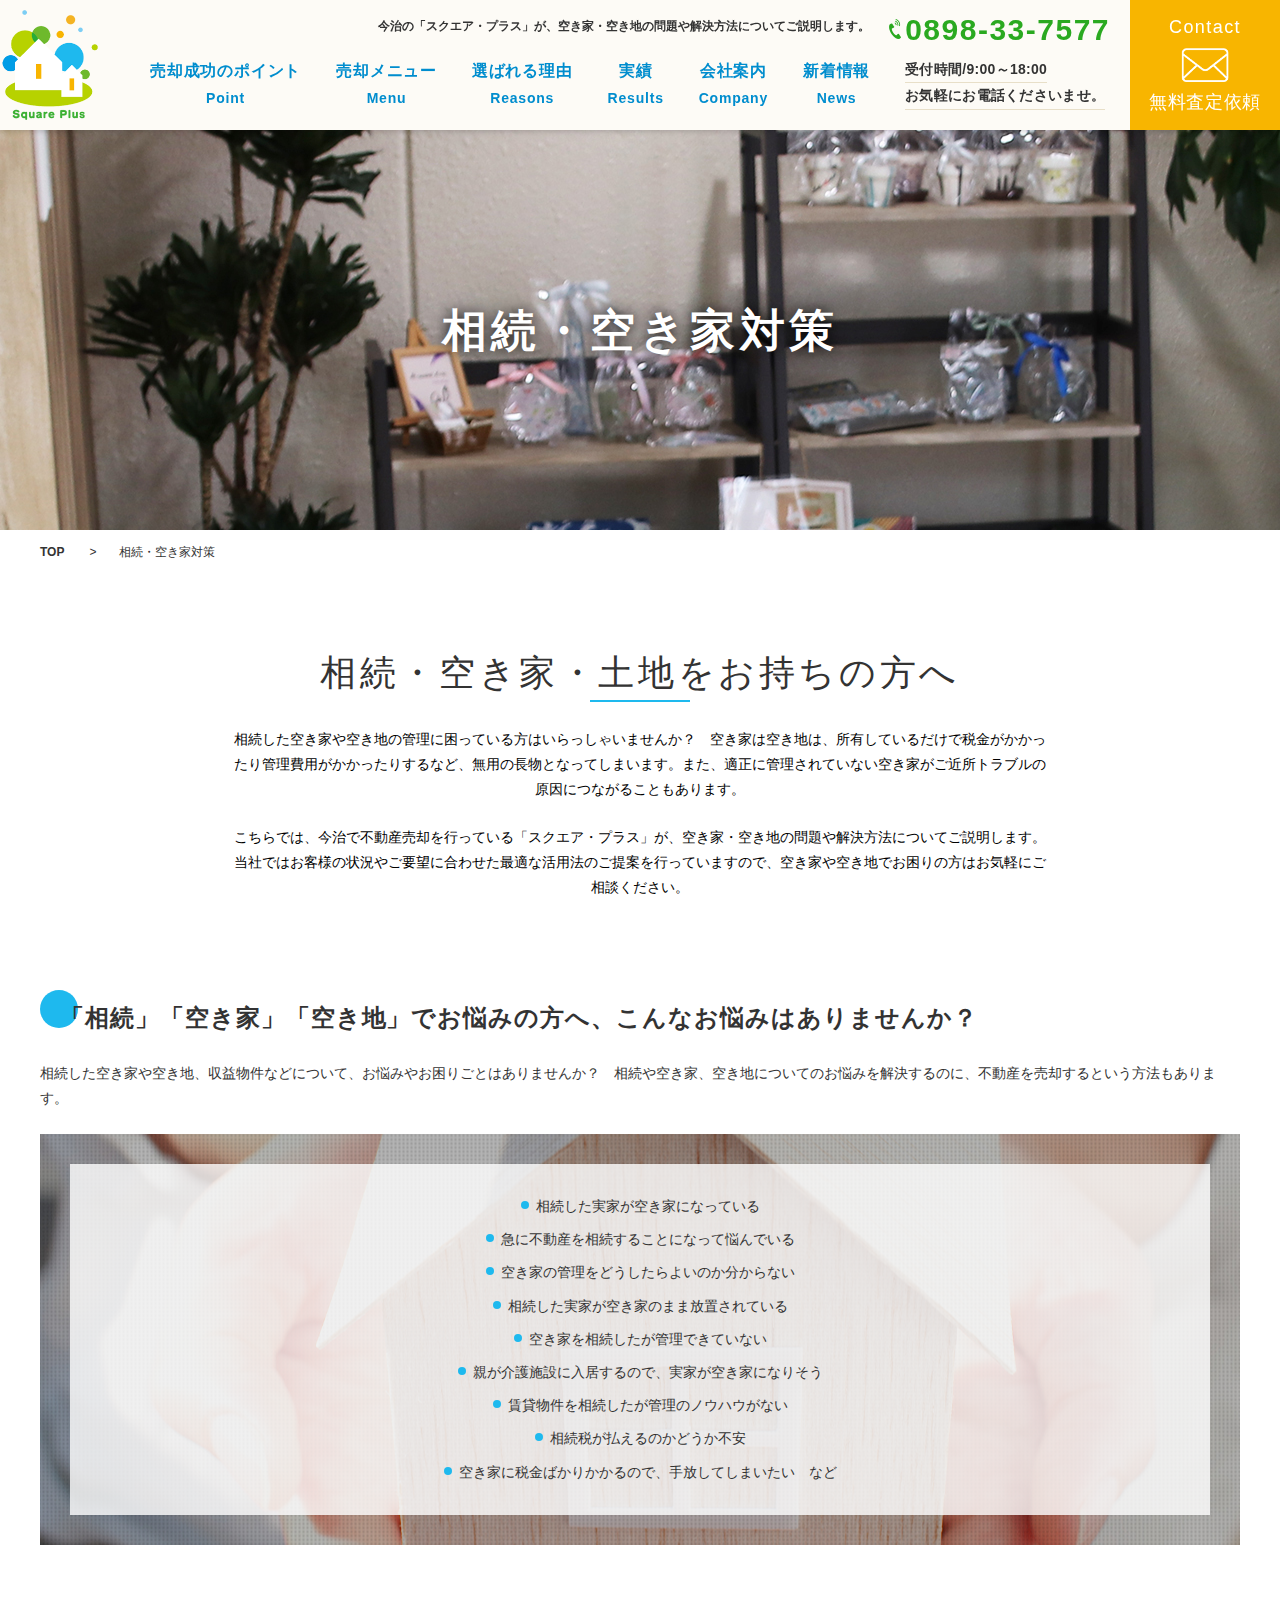
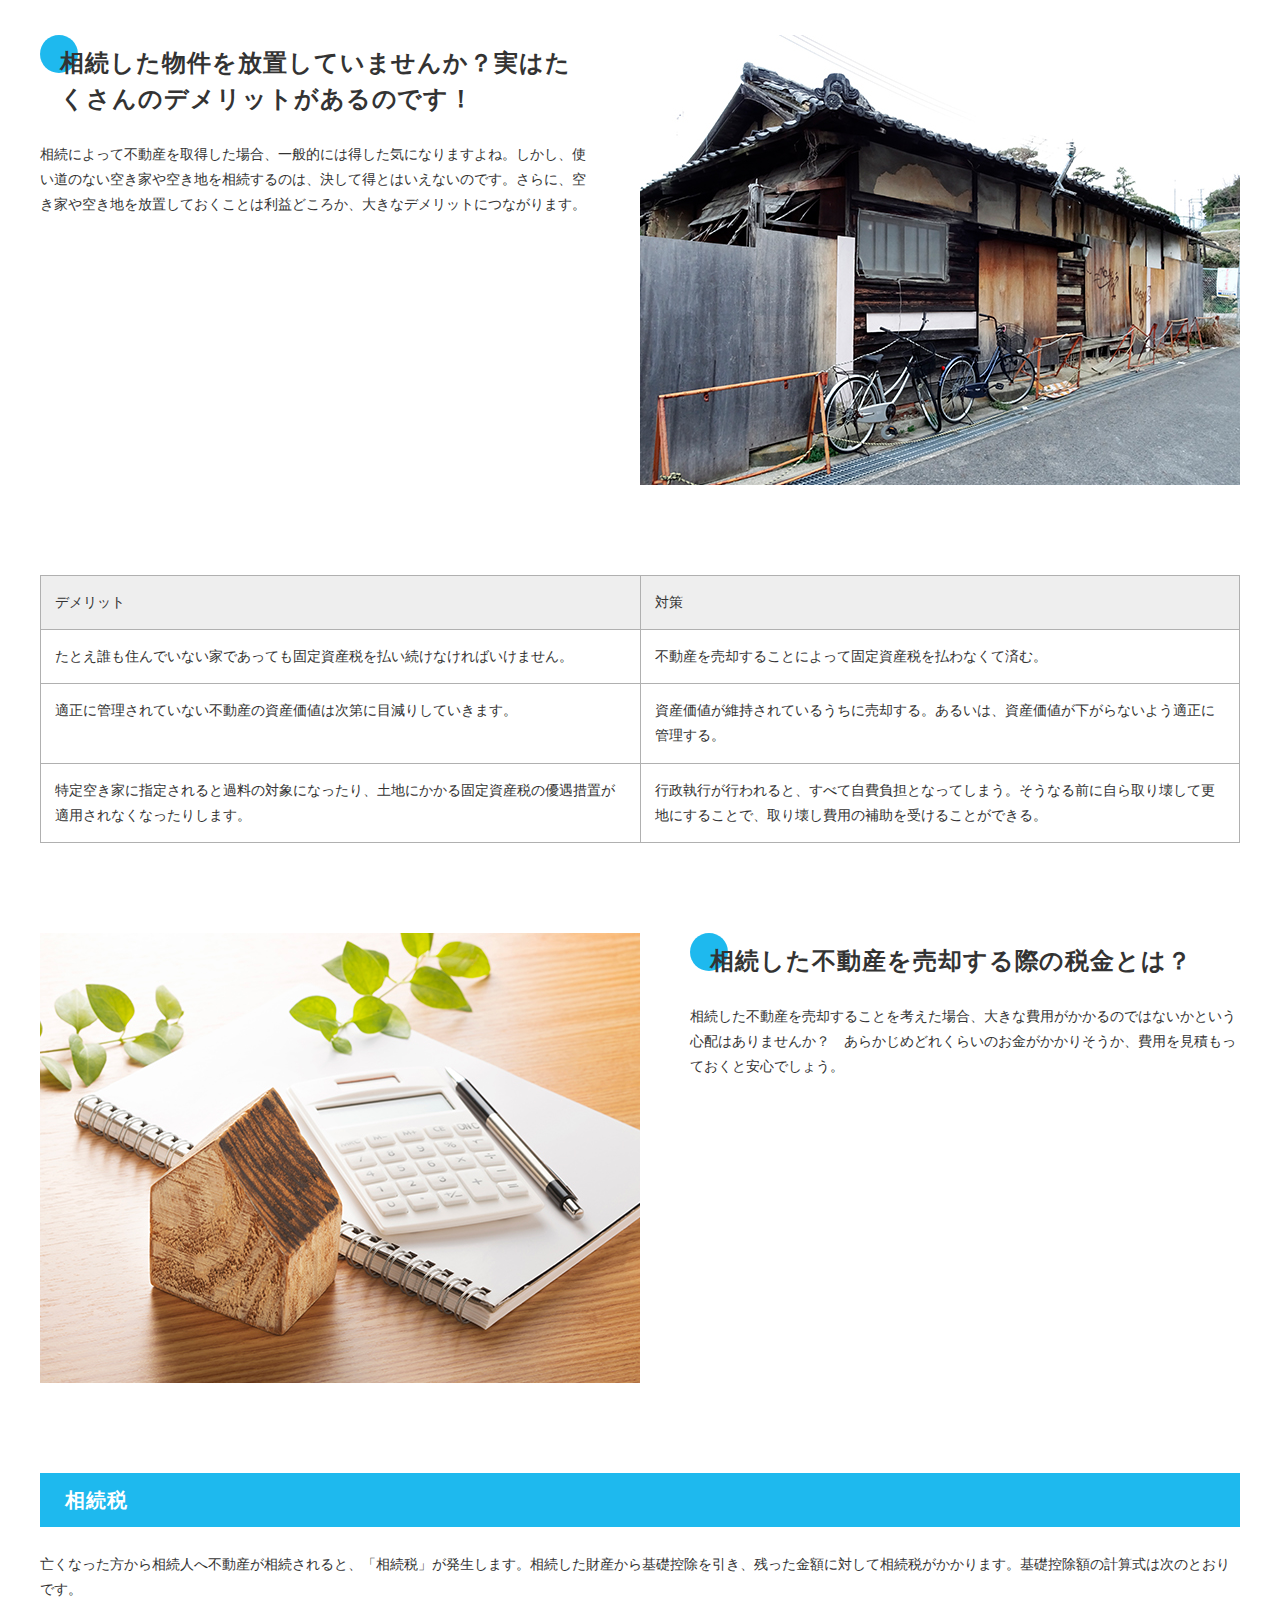
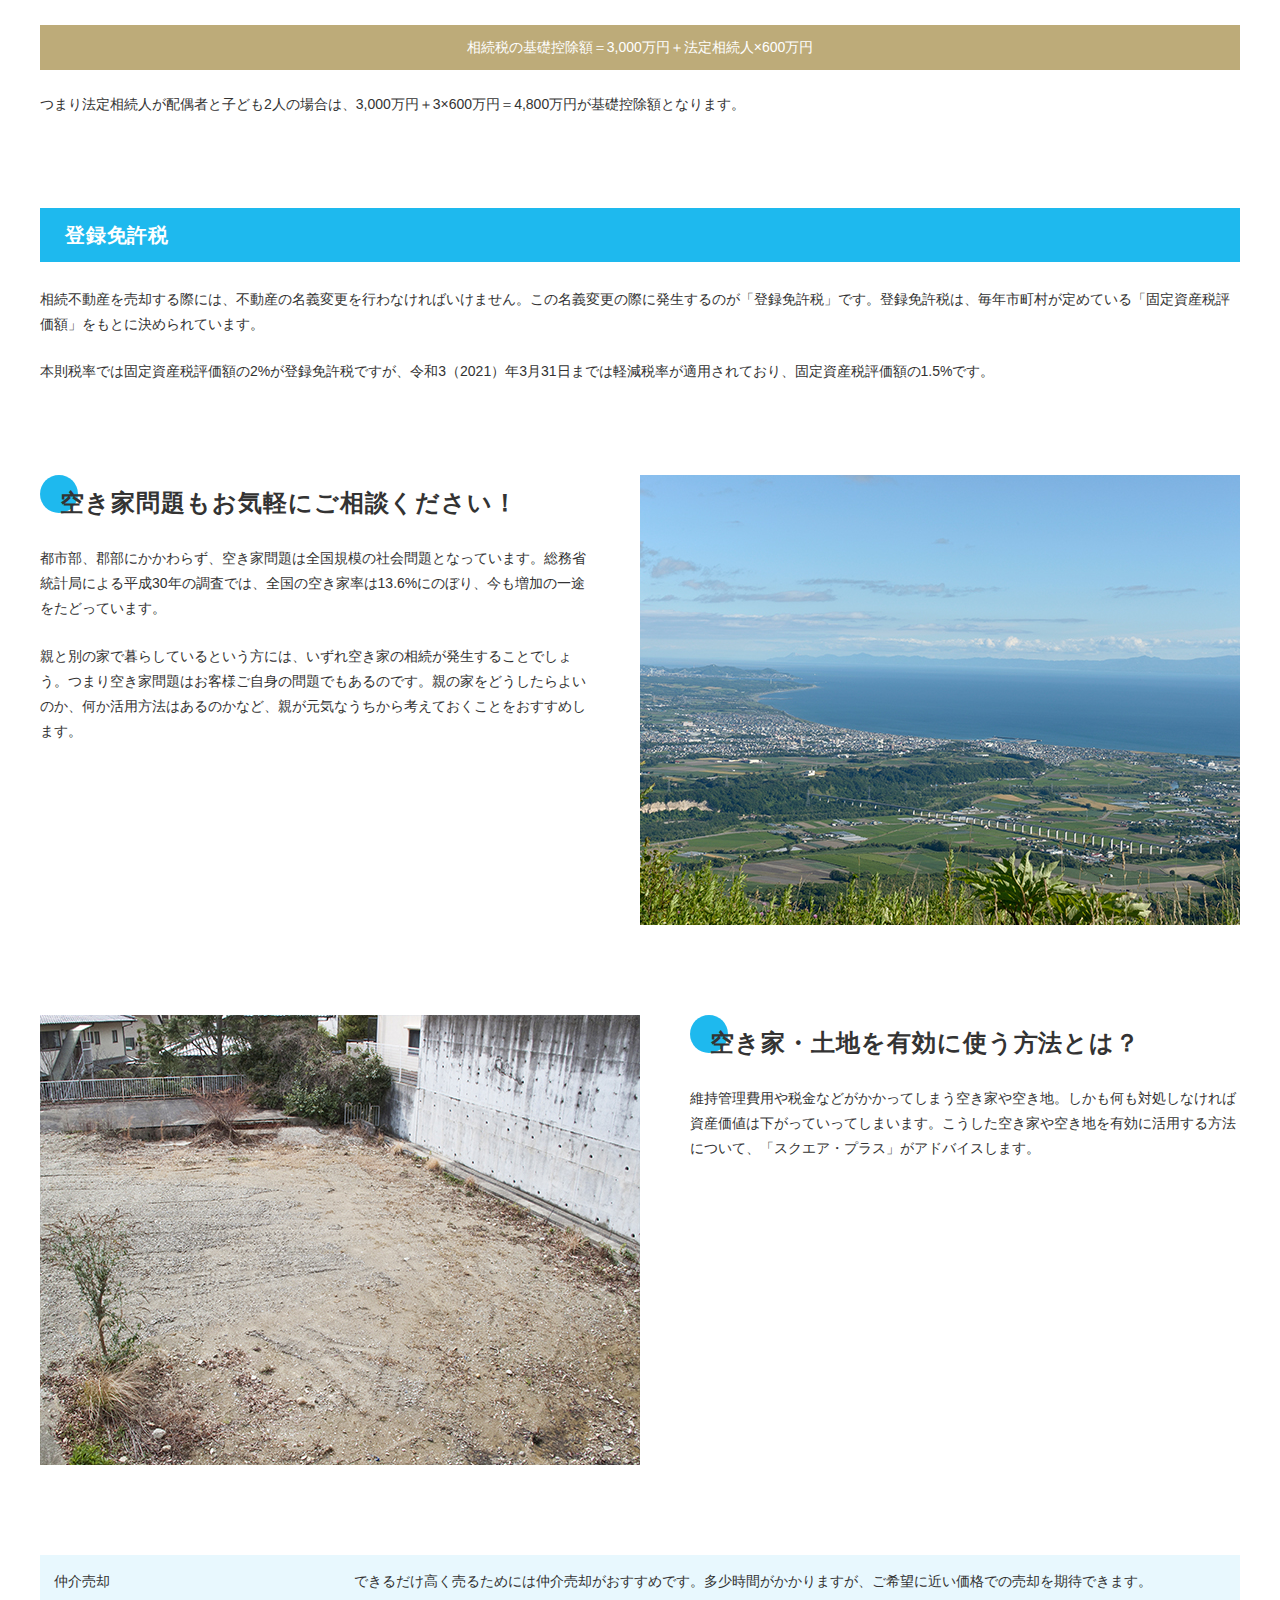
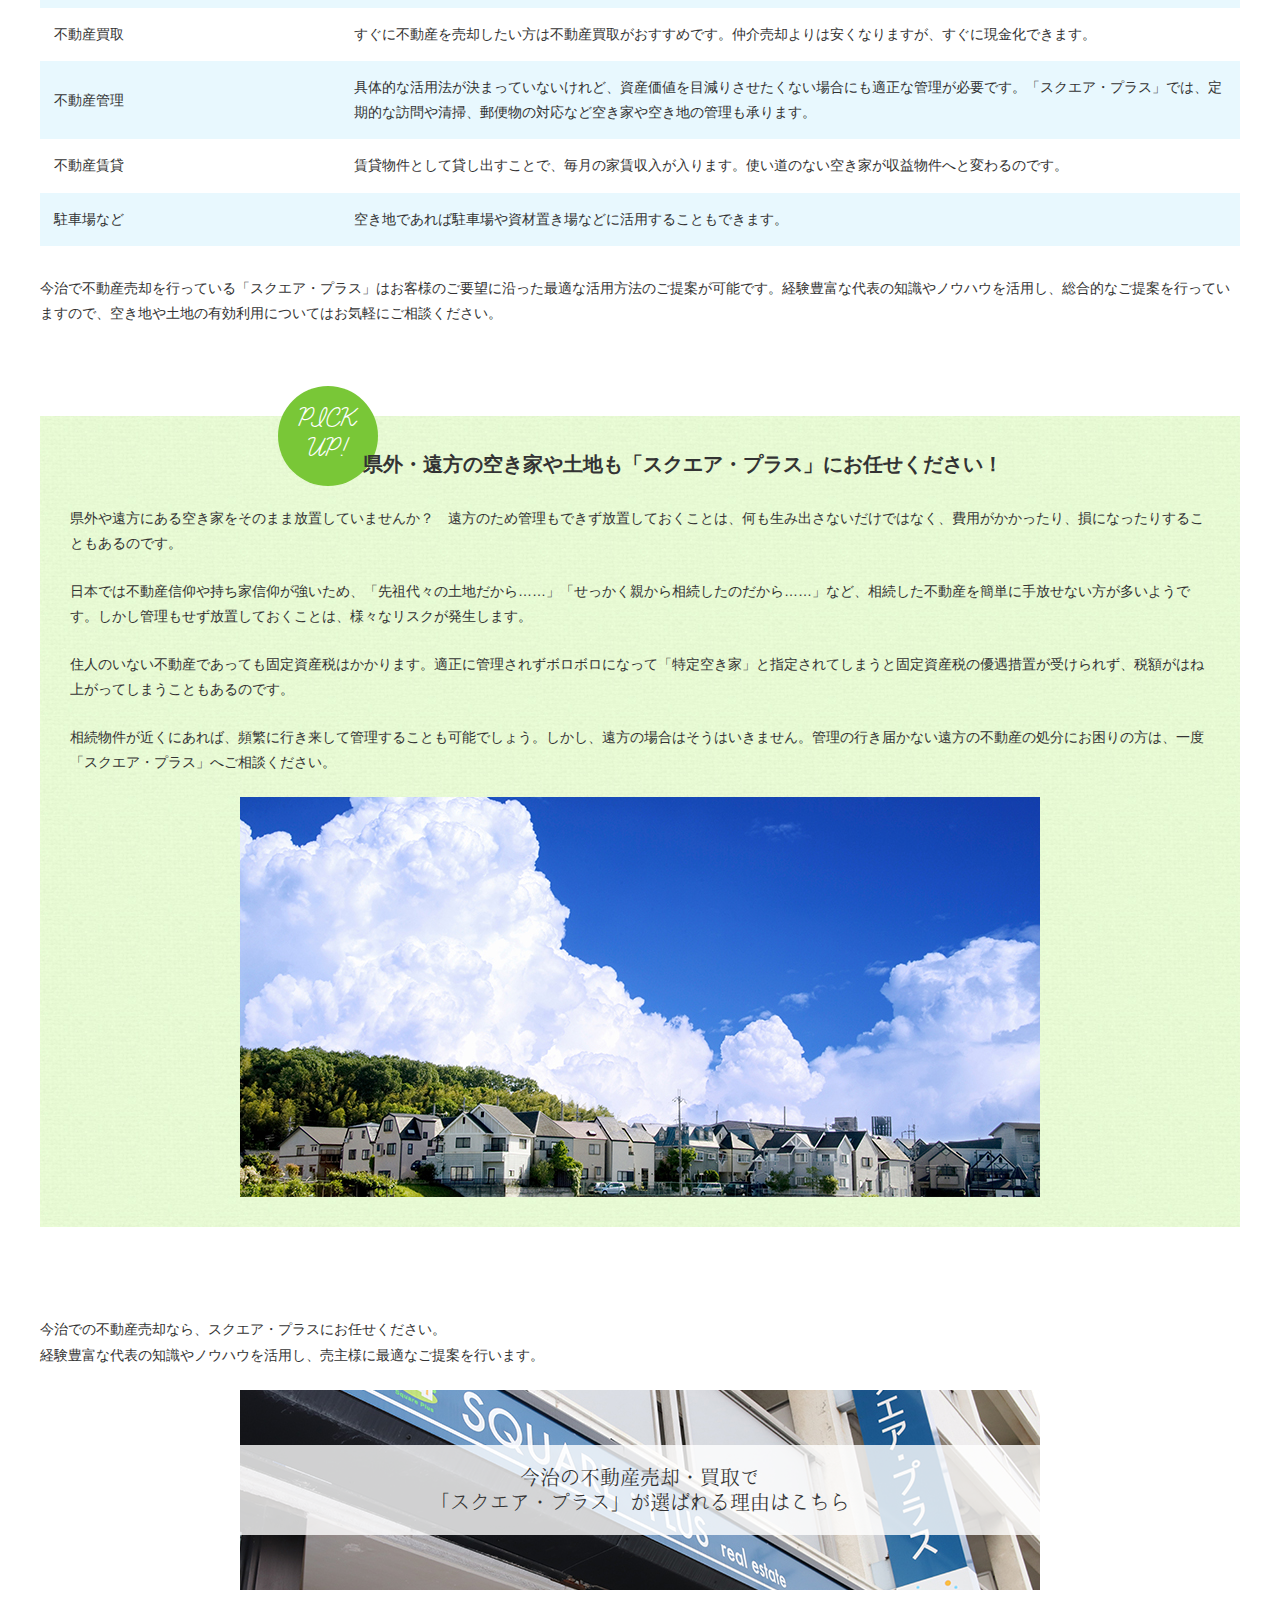
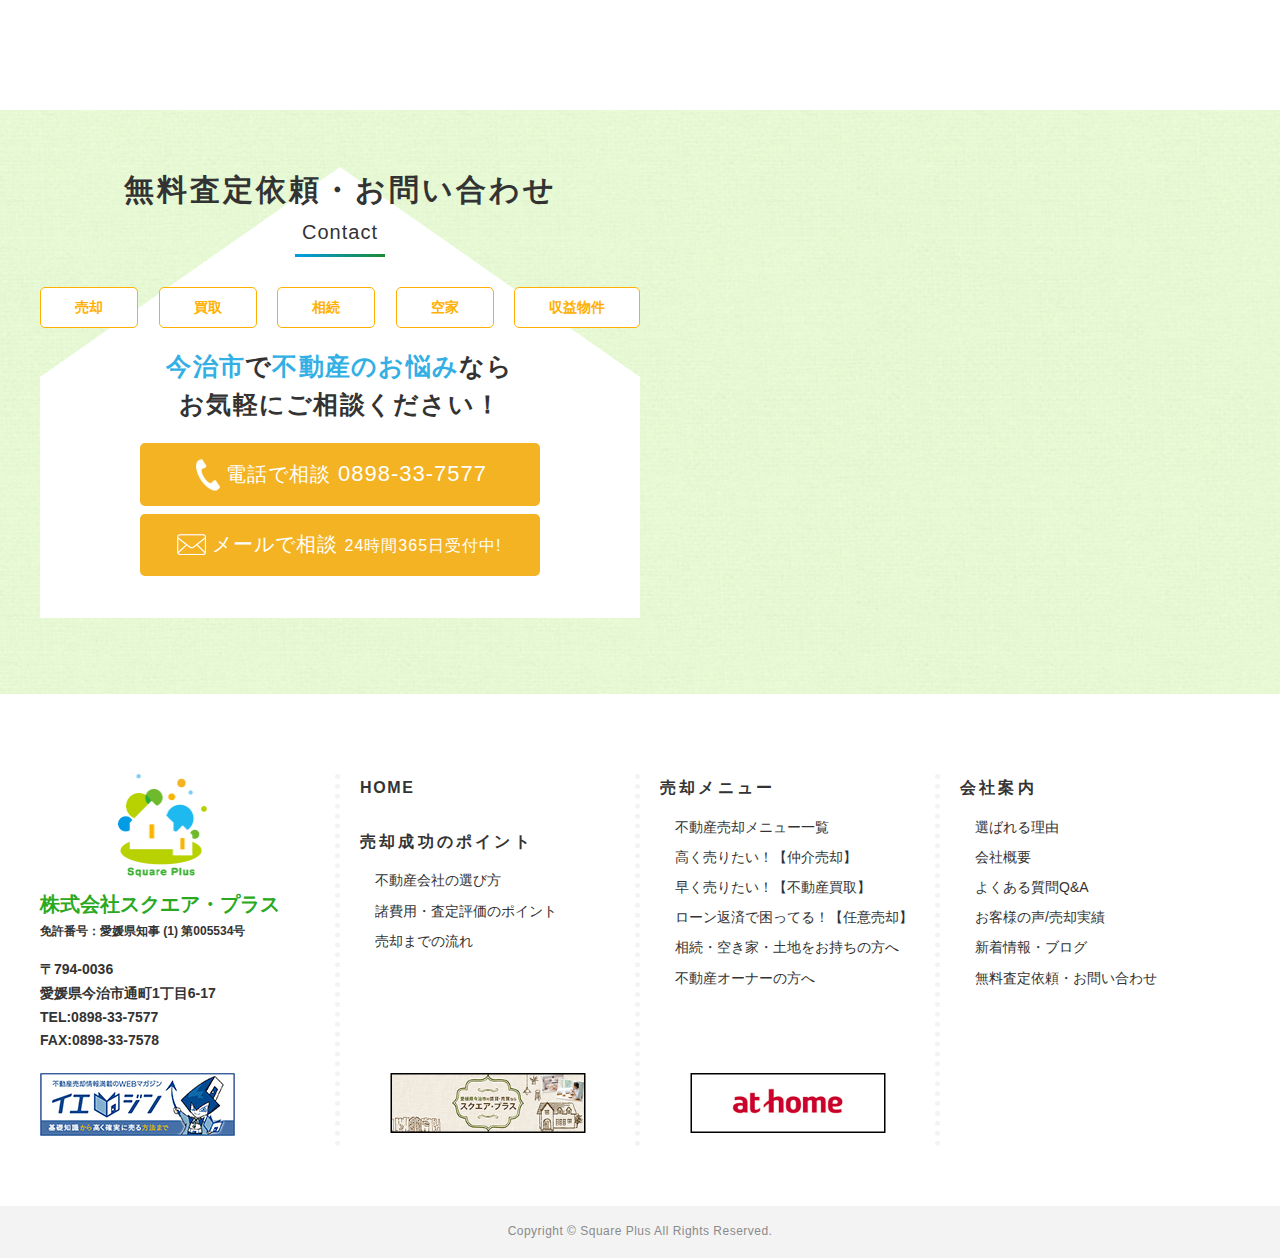
<file: estate/inheritance.html>
<!doctype html>
<html lang="ja">
<head>
<meta charset="utf-8">
<meta name="viewport" content="width=device-width, initial-scale=-100%, user-scalable=yes" />
<meta name="format-detection" content="telephone=no">
<title>相続・空き家対策｜今治の不動産売却・買取｜スクエア・プラス</title>
<meta name="description" content="今治で不動産売却を行っている「スクエア・プラス」が、空き家・空き地の問題や解決方法についてご説明します。当社はお客様の状況やご要望に合わせた最適な活用法のご提案を行っていますので、お気軽にご相談ください。" />
<meta name="keywords" content="空き家,空き地,土地,不動産活用" />
<link rel="stylesheet" href="../css/styles.css">
<link rel="stylesheet" href="../css/responsive.css">
<!-- Google Analytics start -->
<script>
  (function(i,s,o,g,r,a,m){i['GoogleAnalyticsObject']=r;i[r]=i[r]||function(){
  (i[r].q=i[r].q||[]).push(arguments)},i[r].l=1*new Date();a=s.createElement(o),
  m=s.getElementsByTagName(o)[0];a.async=1;a.src=g;m.parentNode.insertBefore(a,m)
  })(window,document,'script','//www.google-analytics.com/analytics.js','ga');

  ga('create', 'UA-145228358-20', 'sp-baikyaku.com');
  ga('send', 'pageview');

</script>
<!-- Google Analytics end -->
</head>

<body class="under">
<div id="wrapper">
  <header id="header">
    <div class="container">
      <p class="logo"><a href="http://www.sp-baikyaku.com"><img src="../images/logo.png" alt="SQUARE PLUS"></a></p>
      <div class="h-ctn">
        <div class="h-ctn-left">
          <h1>今治の「スクエア・プラス」が、空き家・空き地の問題や解決方法についてご説明します。</h1>
          <nav id="gnavi">
            <ul>
              <li class="over"> 売却成功のポイント<span>Point</span>
                <ul class="submenu">
                  <li><a href="../before">不動産会社の選び方</a></li>
                  <li><a href="../before/point.html">諸費用・査定評価のポイント</a></li>
                  <li><a href="../before/flow.html">売却までの流れ</a></li>
                  <li><a href="../contact">まずはご相談</a></li>
                </ul>
              </li>
              <li class="over"> 売却メニュー<span>Menu</span>
                <ul class="submenu">
                  <li><a href="../estate">不動産売却メニュー一覧</a></li>
                  <li><a href="../estate/mediation.html">高く売りたい！【仲介売却】</a></li>
                  <li><a href="../estate/buy.html">早く売りたい！【不動産買取】</a></li>
                  <li><a href="../estate/any.html">ローン返済で困ってる！【任意売却】</a></li>
                  <li><a href="../estate/inheritance.html">相続・空き家・土地をお持ちの方へ</a></li>
                  <li><a href="../estate/owner.html">不動産オーナーの方へ</a></li>
                </ul>
              </li>
              <li><a href="../company/reason.html">選ばれる理由<span>Reasons</span></a></li>
              <li class="over"> 実績<span>Results</span>
                <ul class="submenu">
                  <li><a href="../case/#ttl01">お客様の声</a></li>
                  <li><a href="../case/#ttl02">売却実績</a></li>
                </ul>
              </li>
              <li class="over"> 会社案内<span>Company</span>
                <ul class="submenu">
                  <li><a href="../company/#ttl01">代表挨拶</a></li>
                  <li><a href="../company/#ttl02">会社概要</a></li>
                  <li><a href="../company/faq.html">よくある質問Q&amp;A</a></li>
                  <li><a href="../contact">お問い合わせ</a></li>
                </ul>
              </li>
              <li><a href="../column">新着情報<span>News</span></a></li>
            </ul>
            <!-- <li class="close-menu"><span>×</span></li> --> 
          </nav>
        </div>
        <div class="h-tel">
          <div class="h-tel-left">
            <p class="tel"><a href="tel:0898-33-7577" onclick="ga('send', 'event', 'sp', 'tel')" class="sweetlink">0898-33-7577</a></p>
            <p class="des"><span>受付時間/9:00～18:00</span><br><span>お気軽にお電話くださいませ。</span></p>
          </div>
          <label class="menu-icon"><span><span class="menu-txt">MENU</span></span></label>
        </div>
      </div>
      <p class="h-contact"><a href="../contact"><span class="en">Contact</span><span class="img"><img src="../images/h_mail.png" alt="header contact"></span><span>無料査定依頼</span></a></p>
    </div>
  </header>
  <div id="mainvisual">
    <div class="container">
      <h2>相続・空き家対策</h2>
    </div>
  </div>
  <main id="main">
    <div id="content">
      <ul class="topic-path">
        <li><a href="http://www.sp-baikyaku.com">TOP</a></li>
        <li>相続・空き家対策</li>
      </ul>
      <section class="under-colh3">
        <h3>相続・空き家・土地をお持ちの方へ</h3>
        <p>相続した空き家や空き地の管理に困っている方はいらっしゃいませんか？　空き家は空き地は、所有しているだけで税金がかかったり管理費用がかかったりするなど、無用の長物となってしまいます。また、適正に管理されていない空き家がご近所トラブルの原因につながることもあります。</p>
        <p>こちらでは、今治で不動産売却を行っている「スクエア・プラス」が、空き家・空き地の問題や解決方法についてご説明します。当社ではお客様の状況やご要望に合わせた最適な活用法のご提案を行っていますので、空き家や空き地でお困りの方はお気軽にご相談ください。</p>
      </section>
      <section>
        <h4>「相続」「空き家」「空き地」でお悩みの方へ、こんなお悩みはありませんか？</h4>
        <p>相続した空き家や空き地、収益物件などについて、お悩みやお困りごとはありませんか？　相続や空き家、空き地についてのお悩みを解決するのに、不動産を売却するという方法もあります。</p>
        <div class="under-frame center">
          <ul class="under-list01">
            <li>相続した実家が空き家になっている</li>
            <li>急に不動産を相続することになって悩んでいる</li>
            <li>空き家の管理をどうしたらよいのか分からない</li>
            <li>相続した実家が空き家のまま放置されている</li>
            <li>空き家を相続したが管理できていない</li>
            <li>親が介護施設に入居するので、実家が空き家になりそう</li>
            <li>賃貸物件を相続したが管理のノウハウがない</li>
            <li>相続税が払えるのかどうか不安</li>
            <li>空き家に税金ばかりかかるので、手放してしまいたい　など</li>
          </ul>
        </div>
      </section>
      <section class="under-colimg">
        <div class="under-colmain">
          <h4>相続した物件を放置していませんか？実はたくさんのデメリットがあるのです！</h4>
          <p>相続によって不動産を取得した場合、一般的には得した気になりますよね。しかし、使い道のない空き家や空き地を相続するのは、決して得とはいえないのです。さらに、空き家や空き地を放置しておくことは利益どころか、大きなデメリットにつながります。</p>
        </div>
        <p class="image-r"><img src="../images/inheritance_img01.jpg" alt="相続した物件を放置していませんか？実はたくさんのデメリットがあるのです！"></p>
      </section>
      <div class="section">
        <table class="under-tbl01 tbl-fixed vtop">
          <tr>
            <th>デメリット</th>
            <th>対策</th>
          </tr>
          <tr>
            <td>たとえ誰も住んでいない家であっても固定資産税を払い続けなければいけません。</td>
            <td>不動産を売却することによって固定資産税を払わなくて済む。</td>
          </tr>
          <tr>
            <td>適正に管理されていない不動産の資産価値は次第に目減りしていきます。</td>
            <td>資産価値が維持されているうちに売却する。あるいは、資産価値が下がらないよう適正に管理する。</td>
          </tr>
          <tr>
            <td>特定空き家に指定されると過料の対象になったり、土地にかかる固定資産税の優遇措置が適用されなくなったりします。</td>
            <td>行政執行が行われると、すべて自費負担となってしまう。そうなる前に自ら取り壊して更地にすることで、取り壊し費用の補助を受けることができる。</td>
          </tr>
        </table>
      </div>
      <section class="under-colimg">
        <div class="under-colmain">
          <h4>相続した不動産を売却する際の税金とは？</h4>
          <p>相続した不動産を売却することを考えた場合、大きな費用がかかるのではないかという心配はありませんか？　あらかじめどれくらいのお金がかかりそうか、費用を見積もっておくと安心でしょう。</p>
        </div>
        <p class="image-l"><img src="../images/inheritance_img02.jpg" alt="相続した不動産を売却する際の税金とは？"></p>
      </section>
      <section>
        <h5>相続税</h5>
        <p>亡くなった方から相続人へ不動産が相続されると、「相続税」が発生します。相続した財産から基礎控除を引き、残った金額に対して相続税がかかります。基礎控除額の計算式は次のとおりです。</p>
        <p class="point-sum">相続税の基礎控除額＝3,000万円＋法定相続人&#215;600万円</p>
        <p>つまり法定相続人が配偶者と子ども2人の場合は、3,000万円＋3&#215;600万円＝4,800万円が基礎控除額となります。</p>
      </section>
      <section>
        <h5>登録免許税</h5>
        <p>相続不動産を売却する際には、不動産の名義変更を行わなければいけません。この名義変更の際に発生するのが「登録免許税」です。登録免許税は、毎年市町村が定めている「固定資産税評価額」をもとに決められています。</p>
        <p>本則税率では固定資産税評価額の2%が登録免許税ですが、令和3（2021）年3月31日までは軽減税率が適用されており、固定資産税評価額の1.5%です。</p>
      </section>
      <section class="under-colimg">
        <div class="under-colmain">
          <h4>空き家問題もお気軽にご相談ください！</h4>
          <p>都市部、郡部にかかわらず、空き家問題は全国規模の社会問題となっています。総務省統計局による平成30年の調査では、全国の空き家率は13.6%にのぼり、今も増加の一途をたどっています。</p>
          <p>親と別の家で暮らしているという方には、いずれ空き家の相続が発生することでしょう。つまり空き家問題はお客様ご自身の問題でもあるのです。親の家をどうしたらよいのか、何か活用方法はあるのかなど、親が元気なうちから考えておくことをおすすめします。</p>
        </div>
        <p class="image-r"><img src="../images/inheritance_img03.jpg" alt="空き家問題もお気軽にご相談ください！"></p>
      </section>
      <section class="under-colimg" id="ttl01">
        <div class="under-colmain">
          <h4>空き家・土地を有効に使う方法とは？</h4>
          <p>維持管理費用や税金などがかかってしまう空き家や空き地。しかも何も対処しなければ資産価値は下がっていってしまいます。こうした空き家や空き地を有効に活用する方法について、「スクエア・プラス」がアドバイスします。</p>
        </div>
        <p class="image-l"><img src="../images/inheritance_img04.jpg" alt="空き家・土地を有効に使う方法とは？"></p>
      </section>
      <div class="section">
        <table class="under-tbl02 tbl-block mb30">
          <tr>
            <th class="w25">仲介売却</th>
            <td>できるだけ高く売るためには仲介売却がおすすめです。多少時間がかかりますが、ご希望に近い価格での売却を期待できます。</td>
          </tr>
          <tr>
            <th>不動産買取</th>
            <td>すぐに不動産を売却したい方は不動産買取がおすすめです。仲介売却よりは安くなりますが、すぐに現金化できます。</td>
          </tr>
          <tr>
            <th>不動産管理</th>
            <td>具体的な活用法が決まっていないけれど、資産価値を目減りさせたくない場合にも適正な管理が必要です。「スクエア・プラス」では、定期的な訪問や清掃、郵便物の対応など空き家や空き地の管理も承ります。</td>
          </tr>
          <tr>
            <th>不動産賃貸</th>
            <td>賃貸物件として貸し出すことで、毎月の家賃収入が入ります。使い道のない空き家が収益物件へと変わるのです。</td>
          </tr>
          <tr>
            <th>駐車場など</th>
            <td>空き地であれば駐車場や資材置き場などに活用することもできます。</td>
          </tr>
        </table>
        <p>今治で不動産売却を行っている「スクエア・プラス」はお客様のご要望に沿った最適な活用方法のご提案が可能です。経験豊富な代表の知識やノウハウを活用し、総合的なご提案を行っていますので、空き地や土地の有効利用についてはお気軽にご相談ください。</p>
      </div>
      <div class="section">
        <div class="under-pickup">
          <p class="pickup-ttl"><span class="pickup-ttl-num">PICK UP!</span><span class="pickup-ttl-txt">県外・遠方の空き家や土地も「スクエア・プラス」にお任せください！</span></p>
          <p>県外や遠方にある空き家をそのまま放置していませんか？　遠方のため管理もできず放置しておくことは、何も生み出さないだけではなく、費用がかかったり、損になったりすることもあるのです。</p>
          <p>日本では不動産信仰や持ち家信仰が強いため、「先祖代々の土地だから……」「せっかく親から相続したのだから……」など、相続した不動産を簡単に手放せない方が多いようです。しかし管理もせず放置しておくことは、様々なリスクが発生します。</p>
          <p>住人のいない不動産であっても固定資産税はかかります。適正に管理されずボロボロになって「特定空き家」と指定されてしまうと固定資産税の優遇措置が受けられず、税額がはね上がってしまうこともあるのです。</p>
          <p>相続物件が近くにあれば、頻繁に行き来して管理することも可能でしょう。しかし、遠方の場合はそうはいきません。管理の行き届かない遠方の不動産の処分にお困りの方は、一度「スクエア・プラス」へご相談ください。</p>
          <p class="center"><img src="../images/inheritance_img05.jpg" alt="県外・遠方の空き家や土地も「スクエア・プラス」にお任せください！"></p>
        </div>
      </div>
      <div class="section">
        <p>今治での不動産売却なら、スクエア・プラスにお任せください。<br>経験豊富な代表の知識やノウハウを活用し、売主様に最適なご提案を行います。</p>
        <ul class="under-bnr">
          <li class="reason-bnr"><a href="../company/reason.html"><span>今治の不動産売却・買取で<br>「スクエア・プラス」が選ばれる理由はこちら</span></a></li>
        </ul>
      </div>
    </div>
  </main>
  <footer id="footer">
  <p id="totop"><a href="#wrapper"><img src="../images/totop.png" alt="to top"></a></p>
  <div class="box09">
    <div class="container">
      <div class="b09-left">
        <h3 class="idx-h3">無料査定依頼・お問い合わせ<span>Contact</span></h3>
        <ul class="b09-list">
          <li>売却</li>
          <li>買取</li>
          <li>相続</li>
          <li>空家</li>
          <li>収益物件</li>
        </ul>
        <p class="b09-tlt"><span>今治市</span>で<span>不動産のお悩み</span>なら<br>お気軽にご相談ください！</p>
        <p class="tel b09-btn"><a href="tel:0898-33-7577" onclick="ga('send', 'event', 'sp', 'tel')" class="sweetlink">電話で相談<span>0898-33-7577</span></a></p>
        <p class="contact b09-btn"><a href="../contact/">メールで相談<span>24時間365日受付中!</span></a></p>
      </div>
      <div class="b09-maps">
        <iframe src="https://www.google.com/maps/embed?pb=!1m18!1m12!1m3!1d3305.136932447585!2d133.00221161521532!3d34.06600388060218!2m3!1f0!2f0!3f0!3m2!1i1024!2i768!4f13.1!3m3!1m2!1s0x35503a68b77600c5%3A0x2ff1b4f566f9e683!2z5pel5pys44CB44CSNzk0LTAwMzYg5oSb5aqb55yM5LuK5rK75biC6YCa55S677yR5LiB55uu77yW4oiS77yR77yX!5e0!3m2!1sja!2s!4v1573022756372!5m2!1sja!2s" width="600" height="450" frameborder="0" style="border:0;" allowfullscreen=""></iframe>
      </div>
    </div>
  </div>
  <div class="container">
    <div class="f-ctn">
      <div class="f-item">
        <p class="f-logo"><img src="../images/f_logo.png" alt="SQUARE PLUS"></p>
        <p class="f-des"><span>株式会社スクエア・プラス</span>免許番号：愛媛県知事 (1) 第005534号</p>
        <p class="f-add">〒794-0036<br>愛媛県今治市通町1丁目6-17<br>TEL:0898-33-7577<br>FAX:0898-33-7578</p>
        <p class="f-bnr"><a href="https://www.iejin.com/" target="_blank"><img src="../images/f_bnr.jpg" alt="WEB IEJIN"></a></p>
          <div class="f-bnr-gp sp">
            <li class="f-bnr-li"><a target="_blank" href="https://www.square-plus.co.jp/"><img src="../images/f_bnr01.jpg" alt="square plus"></a></li>
            <li class="f-bnr-li"><a target="_blank" href="https://www.athome.co.jp/ahcs/square-plus.html"><img src="../images/f_bnr02.jpg" alt="at home"></a></li>
          </div>
      </div>
      <ul class="f-link f-item">
        <li class="f-top"><a href="http://www.sp-baikyaku.com">HOME</a></li>
        <li class="f-tlt">売却成功のポイント</li>
        <li><a href="../before/">不動産会社の選び方</a></li>
        <li><a href="../before/point.html">諸費用・査定評価のポイント</a></li>
        <li><a href="../before/flow.html">売却までの流れ</a></li>
        <li class="f-bnr-li"><a target="_blank" href="https://www.square-plus.co.jp/"><img src="../images/f_bnr01.jpg" alt="square plus"></a></li>
      </ul>
      <ul class="f-link f-item">
        <li class="f-tlt">売却メニュー</li>
        <li><a href="../estate/">不動産売却メニュー一覧</a></li>
        <li><a href="../estate/mediation.html">高く売りたい！【仲介売却】</a></li>
        <li><a href="../estate/buy.html">早く売りたい！【不動産買取】</a></li>
        <li><a href="../estate/any.html">ローン返済で困ってる！【任意売却】</a></li>
        <li><a href="../estate/inheritance.html">相続・空き家・土地をお持ちの方へ</a></li>
        <li><a href="../estate/owner.html">不動産オーナーの方へ</a></li>
        <li class="f-bnr-li"><a target="_blank" href="https://www.athome.co.jp/ahcs/square-plus.html"><img src="../images/f_bnr02.jpg" alt="at home"></a></li>
      </ul>
      <ul class="f-link f-item">
        <li class="f-tlt">会社案内</li>
        <li><a href="../company/reason.html">選ばれる理由</a></li>
        <li><a href="../company/">会社概要</a></li>
        <li><a href="../company/faq.html">よくある質問Q&amp;A</a></li>
        <li><a href="../case/">お客様の声/売却実績</a></li>
        <li><a href="../column/">新着情報・ブログ</a></li>
        <li><a href="../contact/">無料査定依頼・お問い合わせ</a></li>
      </ul>
    </div>
  </div>
  <div class="f-fixed">
    <ul>
      <li>
        <a href="tel:0898-33-7577" onclick="ga('send', 'event', 'sp', 'tel')" class="sweetlink">電話</a>
      </li>
      <li>
        <a href="../contact/">無料査定依頼<br>（24 時間受付）</a>
      </li>
      <li>
        <a href="https://goo.gl/maps/NBTdWXzrztEyGzmv5" onclick="ga('send', 'event', 'sp', 'map')" target="_blank">MAP</a>
      </li>
    </ul>
  </div>
  <p class="f-copy">Copyright &copy; Square Plus All Rights Reserved.</p>
</footer>
</div>
<script src="../js/jquery.min.js"></script> 
<script src="../js/common.js"></script>
<script src="../js/sweetlink.js"></script>
<script src="../js/track-tel.js"></script>
</body>
</html>
</file>
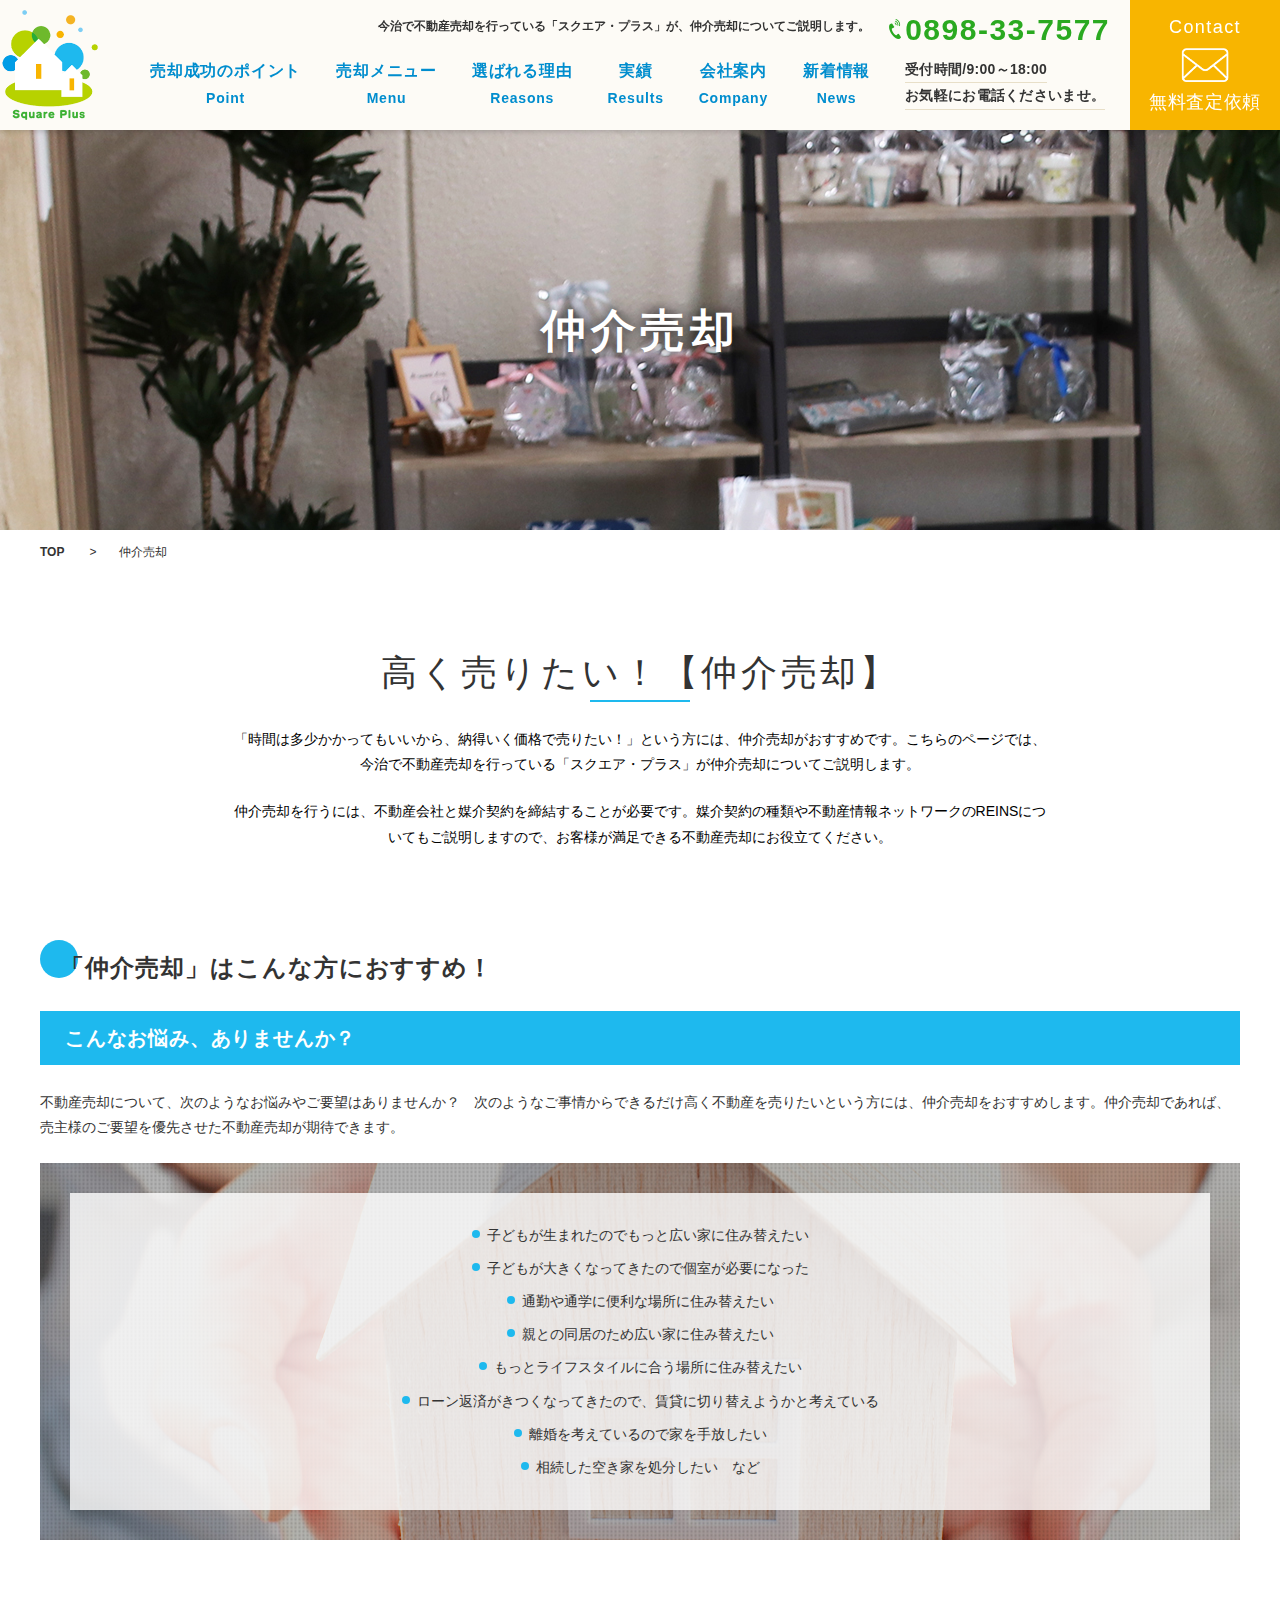
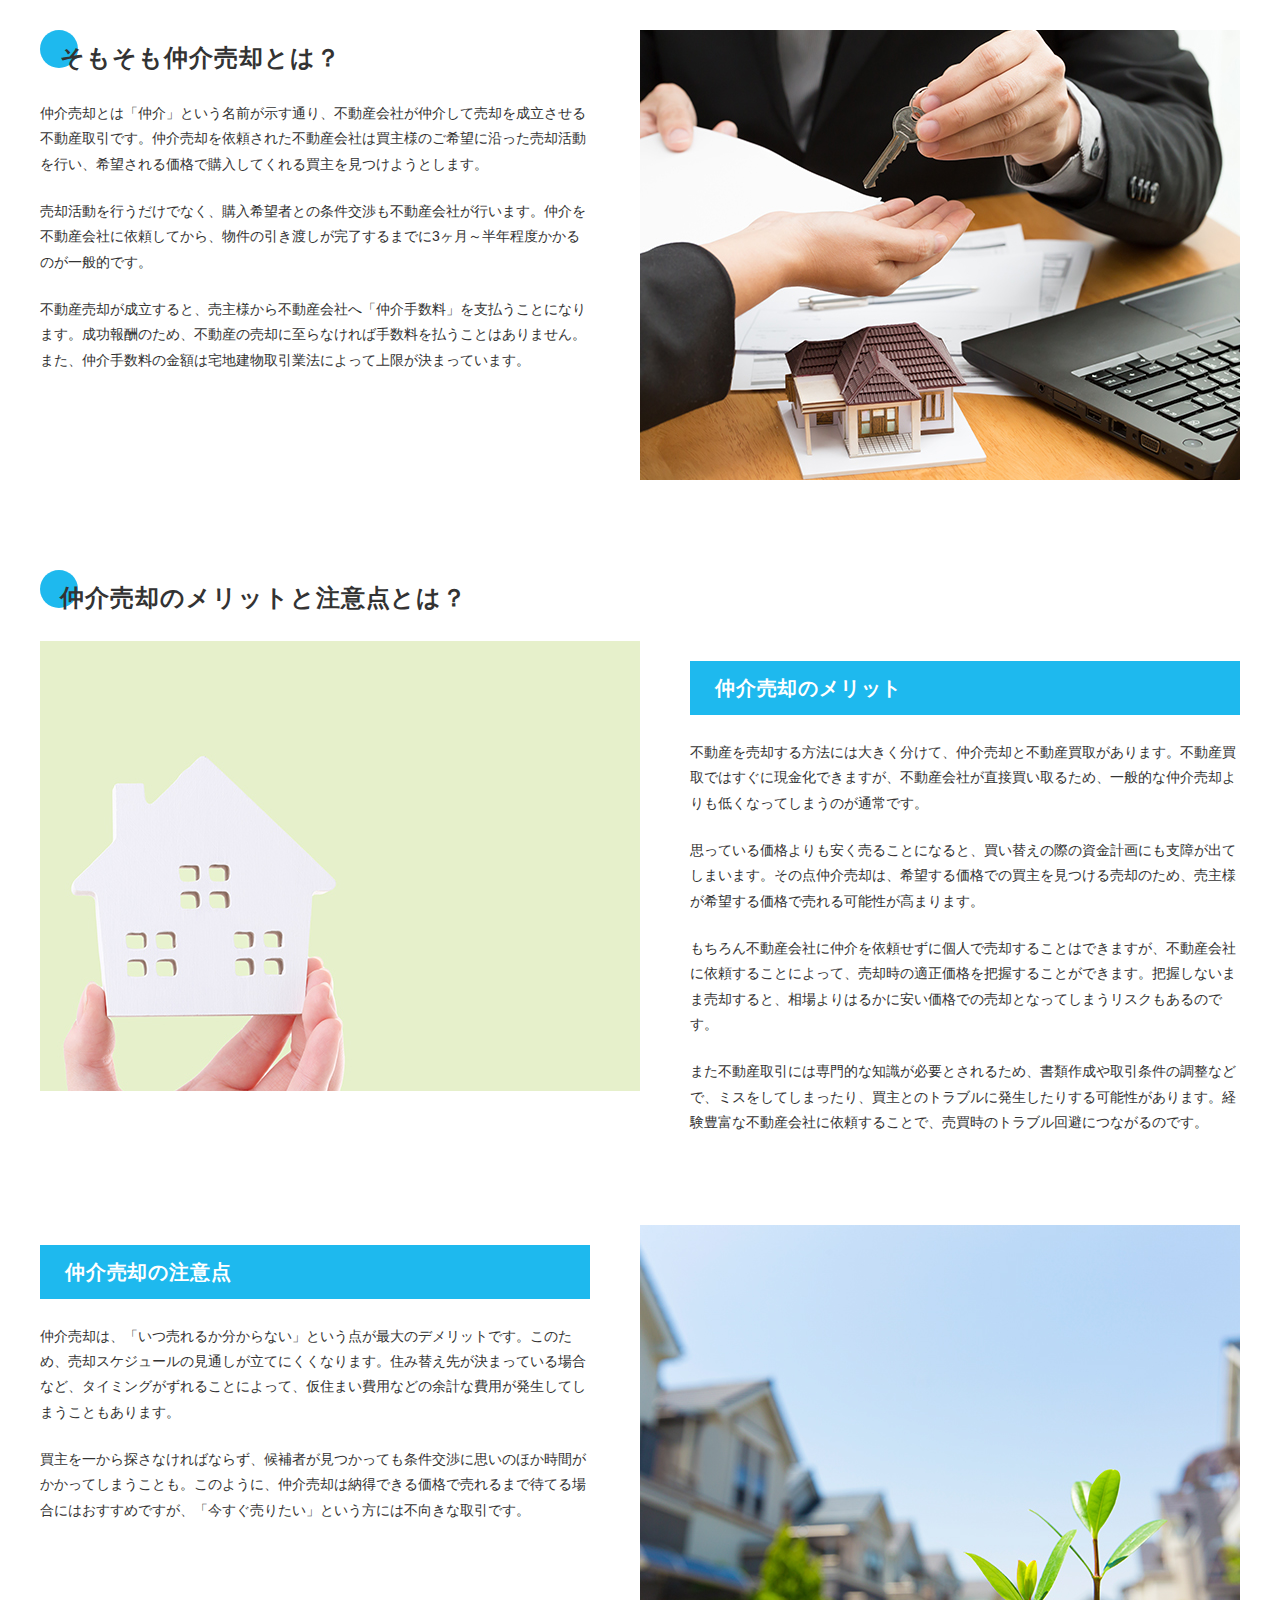
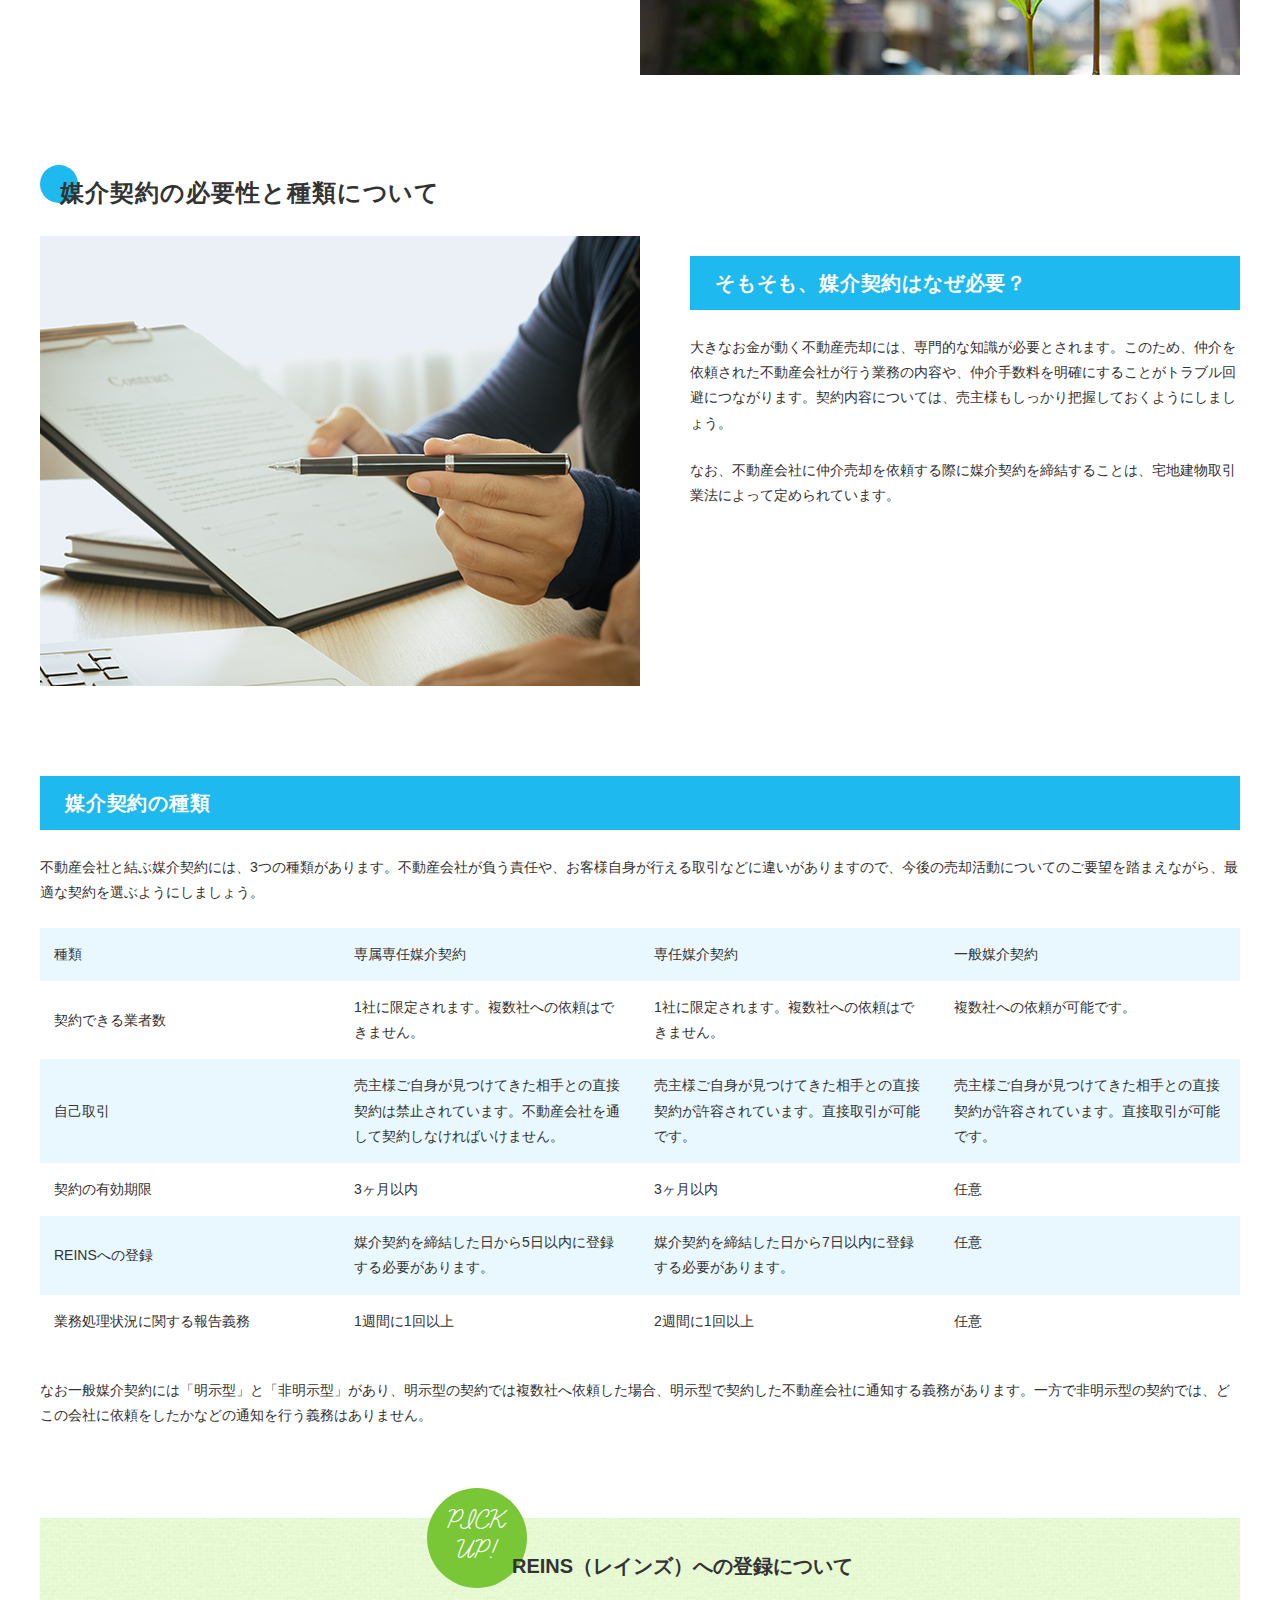
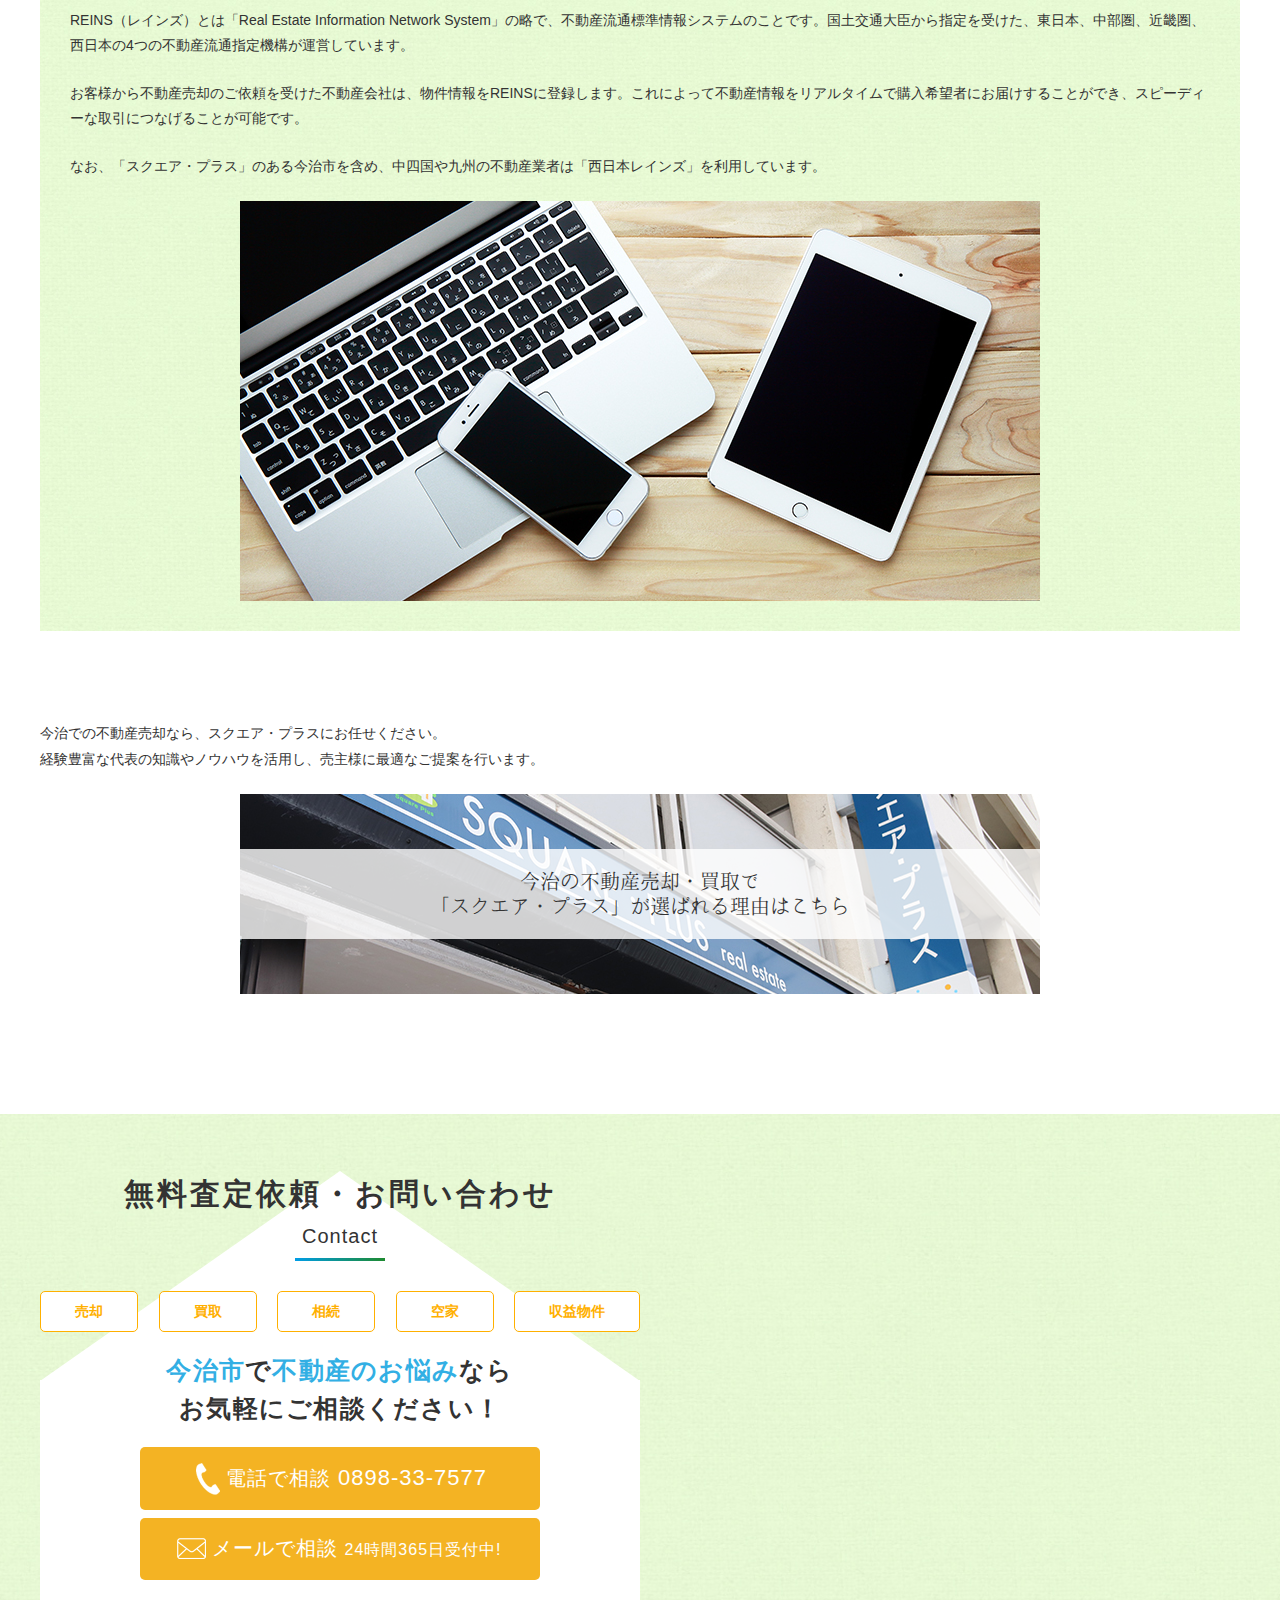
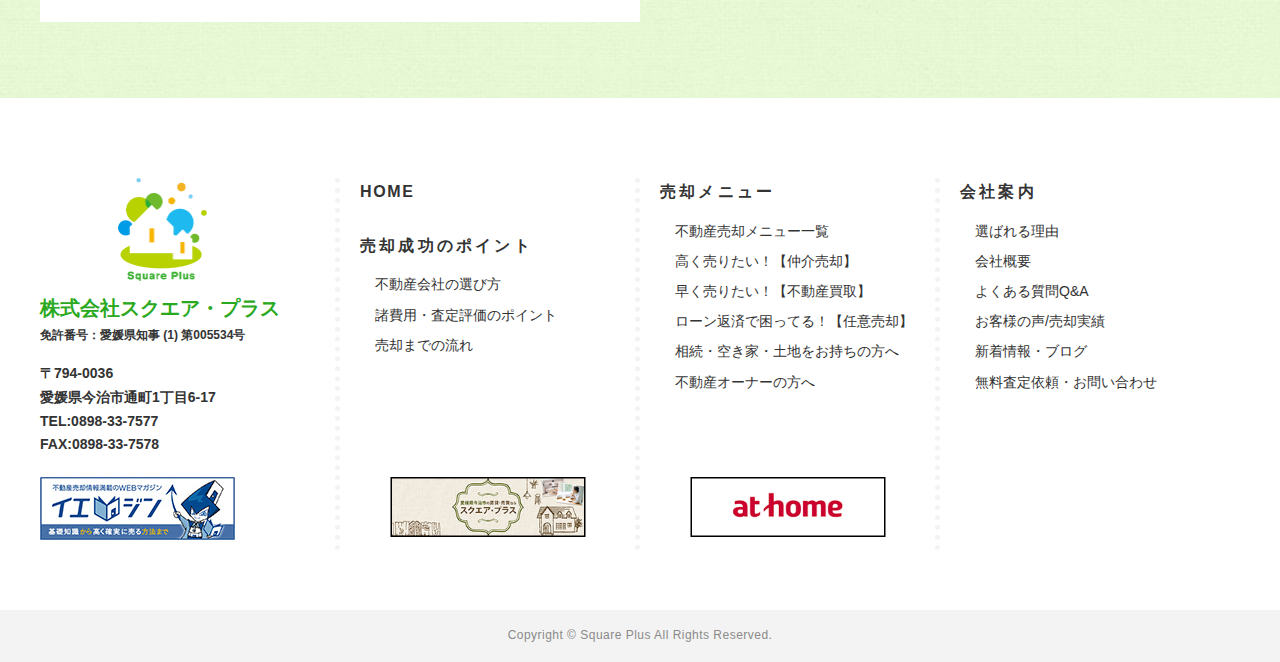
<file: estate/mediation.html>
<!doctype html>
<html lang="ja">
<head>
<meta charset="utf-8">
<meta name="viewport" content="width=device-width, initial-scale=-100%, user-scalable=yes" />
<meta name="format-detection" content="telephone=no">
<title>仲介売却｜今治で不動産売却・買取のご相談なら｜スクエア・プラス</title>
<meta name="description" content="今治の不動産会社「スクエア・プラス」が、仲介売却についてご説明します。「時間は多少かかってもいいから、納得いく価格で売りたい！」という方には、仲介売却がおすすめです。媒介契約の種類やREINSについてもご説明します。" />
<meta name="keywords" content="仲介売却,媒介契約,REINS,レインズ" />
<link rel="stylesheet" href="../css/styles.css">
<link rel="stylesheet" href="../css/responsive.css">
<!-- Google Analytics start -->
<script>
  (function(i,s,o,g,r,a,m){i['GoogleAnalyticsObject']=r;i[r]=i[r]||function(){
  (i[r].q=i[r].q||[]).push(arguments)},i[r].l=1*new Date();a=s.createElement(o),
  m=s.getElementsByTagName(o)[0];a.async=1;a.src=g;m.parentNode.insertBefore(a,m)
  })(window,document,'script','//www.google-analytics.com/analytics.js','ga');

  ga('create', 'UA-145228358-20', 'sp-baikyaku.com');
  ga('send', 'pageview');

</script>
<!-- Google Analytics end -->
</head>

<body class="under">
<div id="wrapper">
  <header id="header">
    <div class="container">
      <p class="logo"><a href="http://www.sp-baikyaku.com"><img src="../images/logo.png" alt="SQUARE PLUS"></a></p>
      <div class="h-ctn">
        <div class="h-ctn-left">
          <h1>今治で不動産売却を行っている「スクエア・プラス」が、仲介売却についてご説明します。</h1>
          <nav id="gnavi">
            <ul>
              <li class="over"> 売却成功のポイント<span>Point</span>
                <ul class="submenu">
                  <li><a href="../before">不動産会社の選び方</a></li>
                  <li><a href="../before/point.html">諸費用・査定評価のポイント</a></li>
                  <li><a href="../before/flow.html">売却までの流れ</a></li>
                  <li><a href="../contact">まずはご相談</a></li>
                </ul>
              </li>
              <li class="over"> 売却メニュー<span>Menu</span>
                <ul class="submenu">
                  <li><a href="../estate">不動産売却メニュー一覧</a></li>
                  <li><a href="../estate/mediation.html">高く売りたい！【仲介売却】</a></li>
                  <li><a href="../estate/buy.html">早く売りたい！【不動産買取】</a></li>
                  <li><a href="../estate/any.html">ローン返済で困ってる！【任意売却】</a></li>
                  <li><a href="../estate/inheritance.html">相続・空き家・土地をお持ちの方へ</a></li>
                  <li><a href="../estate/owner.html">不動産オーナーの方へ</a></li>
                </ul>
              </li>
              <li><a href="../company/reason.html">選ばれる理由<span>Reasons</span></a></li>
              <li class="over"> 実績<span>Results</span>
                <ul class="submenu">
                  <li><a href="../case/#ttl01">お客様の声</a></li>
                  <li><a href="../case/#ttl02">売却実績</a></li>
                </ul>
              </li>
              <li class="over"> 会社案内<span>Company</span>
                <ul class="submenu">
                  <li><a href="../company/#ttl01">代表挨拶</a></li>
                  <li><a href="../company/#ttl02">会社概要</a></li>
                  <li><a href="../company/faq.html">よくある質問Q&amp;A</a></li>
                  <li><a href="../contact">お問い合わせ</a></li>
                </ul>
              </li>
              <li><a href="../column">新着情報<span>News</span></a></li>
            </ul>
            <!-- <li class="close-menu"><span>×</span></li> --> 
          </nav>
        </div>
        <div class="h-tel">
          <div class="h-tel-left">
            <p class="tel"><a href="tel:0898-33-7577" onclick="ga('send', 'event', 'sp', 'tel')" class="sweetlink">0898-33-7577</a></p>
            <p class="des"><span>受付時間/9:00～18:00</span><br><span>お気軽にお電話くださいませ。</span></p>
          </div>
          <label class="menu-icon"><span><span class="menu-txt">MENU</span></span></label>
        </div>
      </div>
      <p class="h-contact"><a href="../contact"><span class="en">Contact</span><span class="img"><img src="../images/h_mail.png" alt="header contact"></span><span>無料査定依頼</span></a></p>
    </div>
  </header>
  <div id="mainvisual">
    <div class="container">
      <h2>仲介売却</h2>
    </div>
  </div>
  <main id="main">
    <div id="content">
      <ul class="topic-path">
        <li><a href="http://www.sp-baikyaku.com">TOP</a></li>
        <li>仲介売却</li>
      </ul>
      <section class="under-colh3">
        <h3>高く売りたい！【仲介売却】</h3>
        <p>「時間は多少かかってもいいから、納得いく価格で売りたい！」という方には、仲介売却がおすすめです。こちらのページでは、今治で不動産売却を行っている「スクエア・プラス」が仲介売却についてご説明します。</p>
        <p>仲介売却を行うには、不動産会社と媒介契約を締結することが必要です。媒介契約の種類や不動産情報ネットワークのREINSについてもご説明しますので、お客様が満足できる不動産売却にお役立てください。</p>
      </section>
      <section>
        <h4>「仲介売却」はこんな方におすすめ！</h4>
        <h5>こんなお悩み、ありませんか？</h5>
        <p>不動産売却について、次のようなお悩みやご要望はありませんか？　次のようなご事情からできるだけ高く不動産を売りたいという方には、仲介売却をおすすめします。仲介売却であれば、売主様のご要望を優先させた不動産売却が期待できます。</p>
        <div class="under-frame center">
          <ul class="under-list01">
            <li>子どもが生まれたのでもっと広い家に住み替えたい</li>
            <li>子どもが大きくなってきたので個室が必要になった</li>
            <li>通勤や通学に便利な場所に住み替えたい</li>
            <li>親との同居のため広い家に住み替えたい</li>
            <li>もっとライフスタイルに合う場所に住み替えたい</li>
            <li>ローン返済がきつくなってきたので、賃貸に切り替えようかと考えている</li>
            <li>離婚を考えているので家を手放したい</li>
            <li>相続した空き家を処分したい　など</li>
          </ul>
        </div>
      </section>
      <section class="under-colimg">
        <div class="under-colmain">
          <h4>そもそも仲介売却とは？</h4>
          <p>仲介売却とは「仲介」という名前が示す通り、不動産会社が仲介して売却を成立させる不動産取引です。仲介売却を依頼された不動産会社は買主様のご希望に沿った売却活動を行い、希望される価格で購入してくれる買主を見つけようとします。</p>
          <p>売却活動を行うだけでなく、購入希望者との条件交渉も不動産会社が行います。仲介を不動産会社に依頼してから、物件の引き渡しが完了するまでに3ヶ月～半年程度かかるのが一般的です。</p>
          <p>不動産売却が成立すると、売主様から不動産会社へ「仲介手数料」を支払うことになります。成功報酬のため、不動産の売却に至らなければ手数料を払うことはありません。また、仲介手数料の金額は宅地建物取引業法によって上限が決まっています。</p>
        </div>
        <p class="image-r"><img src="../images/mediation_img01.jpg" alt="そもそも仲介売却とは？"></p>
      </section>
      <h4>仲介売却のメリットと注意点とは？</h4>
      <section class="under-colimg">
        <div class="under-colmain">
          <h5>仲介売却のメリット</h5>
          <p>不動産を売却する方法には大きく分けて、仲介売却と不動産買取があります。不動産買取ではすぐに現金化できますが、不動産会社が直接買い取るため、一般的な仲介売却よりも低くなってしまうのが通常です。</p>
          <p>思っている価格よりも安く売ることになると、買い替えの際の資金計画にも支障が出てしまいます。その点仲介売却は、希望する価格での買主を見つける売却のため、売主様が希望する価格で売れる可能性が高まります。</p>
          <p>もちろん不動産会社に仲介を依頼せずに個人で売却することはできますが、不動産会社に依頼することによって、売却時の適正価格を把握することができます。把握しないまま売却すると、相場よりはるかに安い価格での売却となってしまうリスクもあるのです。</p>
          <p>また不動産取引には専門的な知識が必要とされるため、書類作成や取引条件の調整などで、ミスをしてしまったり、買主とのトラブルに発生したりする可能性があります。経験豊富な不動産会社に依頼することで、売買時のトラブル回避につながるのです。</p>
        </div>
        <p class="image-l"><img src="../images/mediation_img02.jpg" alt="仲介売却のメリット"></p>
      </section>
      <section class="under-colimg">
        <div class="under-colmain">
          <h5>仲介売却の注意点</h5>
          <p>仲介売却は、「いつ売れるか分からない」という点が最大のデメリットです。このため、売却スケジュールの見通しが立てにくくなります。住み替え先が決まっている場合など、タイミングがずれることによって、仮住まい費用などの余計な費用が発生してしまうこともあります。</p>
          <p>買主を一から探さなければならず、候補者が見つかっても条件交渉に思いのほか時間がかかってしまうことも。このように、仲介売却は納得できる価格で売れるまで待てる場合にはおすすめですが、「今すぐ売りたい」という方には不向きな取引です。</p>
        </div>
        <p class="image-r"><img src="../images/mediation_img03.jpg" alt="仲介売却の注意点"></p>
      </section>
      <h4>媒介契約の必要性と種類について</h4>
      <section class="under-colimg">
        <div class="under-colmain">
          <h5>そもそも、媒介契約はなぜ必要？</h5>
          <p>大きなお金が動く不動産売却には、専門的な知識が必要とされます。このため、仲介を依頼された不動産会社が行う業務の内容や、仲介手数料を明確にすることがトラブル回避につながります。契約内容については、売主様もしっかり把握しておくようにしましょう。</p>
          <p>なお、不動産会社に仲介売却を依頼する際に媒介契約を締結することは、宅地建物取引業法によって定められています。</p>
        </div>
        <p class="image-l"><img src="../images/mediation_img04.jpg" alt="そもそも、媒介契約はなぜ必要？"></p>
      </section>
      <section>
        <h5>媒介契約の種類</h5>
        <p>不動産会社と結ぶ媒介契約には、3つの種類があります。不動産会社が負う責任や、お客様自身が行える取引などに違いがありますので、今後の売却活動についてのご要望を踏まえながら、最適な契約を選ぶようにしましょう。</p>
        <p class="sp note">※表は左右にスクロールして確認することができます。</p>
        <div class="tbl-scroll">
          <table class="under-tbl02 tbl-fixed vtop mb30">
            <tr>
              <th>種類</th>
              <th>専属専任媒介契約</th>
              <th>専任媒介契約</th>
              <th>一般媒介契約</th>
            </tr>
            <tr>
              <th>契約できる業者数</th>
              <td>1社に限定されます。複数社への依頼はできません。</td>
              <td>1社に限定されます。複数社への依頼はできません。</td>
              <td>複数社への依頼が可能です。</td>
            </tr>
            <tr>
              <th>自己取引</th>
              <td>売主様ご自身が見つけてきた相手との直接契約は禁止されています。不動産会社を通して契約しなければいけません。</td>
              <td>売主様ご自身が見つけてきた相手との直接契約が許容されています。直接取引が可能です。</td>
              <td>売主様ご自身が見つけてきた相手との直接契約が許容されています。直接取引が可能です。</td>
            </tr>
            <tr>
              <th>契約の有効期限</th>
              <td>3ヶ月以内</td>
              <td>3ヶ月以内</td>
              <td>任意</td>
            </tr>
            <tr>
              <th>REINSへの登録</th>
              <td>媒介契約を締結した日から5日以内に登録する必要があります。</td>
              <td>媒介契約を締結した日から7日以内に登録する必要があります。</td>
              <td>任意</td>
            </tr>
            <tr>
              <th>業務処理状況に関する報告義務</th>
              <td>1週間に1回以上</td>
              <td>2週間に1回以上</td>
              <td>任意</td>
            </tr>
          </table>
        </div>
        <p>なお一般媒介契約には「明示型」と「非明示型」があり、明示型の契約では複数社へ依頼した場合、明示型で契約した不動産会社に通知する義務があります。一方で非明示型の契約では、どこの会社に依頼をしたかなどの通知を行う義務はありません。</p>
      </section>
      <div class="section">
        <div class="under-pickup">
          <p class="pickup-ttl"><span class="pickup-ttl-num">PICK UP!</span><span class="pickup-ttl-txt">REINS（レインズ）への登録について</span></p>
          <p>REINS（レインズ）とは「Real Estate Information Network System」の略で、不動産流通標準情報システムのことです。国土交通大臣から指定を受けた、東日本、中部圏、近畿圏、西日本の4つの不動産流通指定機構が運営しています。</p>
          <p>お客様から不動産売却のご依頼を受けた不動産会社は、物件情報をREINSに登録します。これによって不動産情報をリアルタイムで購入希望者にお届けすることができ、スピーディーな取引につなげることが可能です。</p>
          <p>なお、「スクエア・プラス」のある今治市を含め、中四国や九州の不動産業者は「西日本レインズ」を利用しています。</p>
          <p class="center"><img src="../images/mediation_img05.jpg" alt="REINS（レインズ）への登録について"></p>
        </div>
      </div>
      <div class="section">
        <p>今治での不動産売却なら、スクエア・プラスにお任せください。<br>経験豊富な代表の知識やノウハウを活用し、売主様に最適なご提案を行います。</p>
        <ul class="under-bnr">
          <li class="reason-bnr"><a href="../company/reason.html"><span>今治の不動産売却・買取で<br>「スクエア・プラス」が選ばれる理由はこちら</span></a></li>
        </ul>
      </div>
    </div>
  </main>
  <footer id="footer">
  <p id="totop"><a href="#wrapper"><img src="../images/totop.png" alt="to top"></a></p>
  <div class="box09">
    <div class="container">
      <div class="b09-left">
        <h3 class="idx-h3">無料査定依頼・お問い合わせ<span>Contact</span></h3>
        <ul class="b09-list">
          <li>売却</li>
          <li>買取</li>
          <li>相続</li>
          <li>空家</li>
          <li>収益物件</li>
        </ul>
        <p class="b09-tlt"><span>今治市</span>で<span>不動産のお悩み</span>なら<br>お気軽にご相談ください！</p>
        <p class="tel b09-btn"><a href="tel:0898-33-7577" onclick="ga('send', 'event', 'sp', 'tel')" class="sweetlink">電話で相談<span>0898-33-7577</span></a></p>
        <p class="contact b09-btn"><a href="../contact/">メールで相談<span>24時間365日受付中!</span></a></p>
      </div>
      <div class="b09-maps">
        <iframe src="https://www.google.com/maps/embed?pb=!1m18!1m12!1m3!1d3305.136932447585!2d133.00221161521532!3d34.06600388060218!2m3!1f0!2f0!3f0!3m2!1i1024!2i768!4f13.1!3m3!1m2!1s0x35503a68b77600c5%3A0x2ff1b4f566f9e683!2z5pel5pys44CB44CSNzk0LTAwMzYg5oSb5aqb55yM5LuK5rK75biC6YCa55S677yR5LiB55uu77yW4oiS77yR77yX!5e0!3m2!1sja!2s!4v1573022756372!5m2!1sja!2s" width="600" height="450" frameborder="0" style="border:0;" allowfullscreen=""></iframe>
      </div>
    </div>
  </div>
  <div class="container">
    <div class="f-ctn">
      <div class="f-item">
        <p class="f-logo"><img src="../images/f_logo.png" alt="SQUARE PLUS"></p>
        <p class="f-des"><span>株式会社スクエア・プラス</span>免許番号：愛媛県知事 (1) 第005534号</p>
        <p class="f-add">〒794-0036<br>愛媛県今治市通町1丁目6-17<br>TEL:0898-33-7577<br>FAX:0898-33-7578</p>
        <p class="f-bnr"><a href="https://www.iejin.com/" target="_blank"><img src="../images/f_bnr.jpg" alt="WEB IEJIN"></a></p>
          <div class="f-bnr-gp sp">
            <li class="f-bnr-li"><a target="_blank" href="https://www.square-plus.co.jp/"><img src="../images/f_bnr01.jpg" alt="square plus"></a></li>
            <li class="f-bnr-li"><a target="_blank" href="https://www.athome.co.jp/ahcs/square-plus.html"><img src="../images/f_bnr02.jpg" alt="at home"></a></li>
          </div>
      </div>
      <ul class="f-link f-item">
        <li class="f-top"><a href="http://www.sp-baikyaku.com">HOME</a></li>
        <li class="f-tlt">売却成功のポイント</li>
        <li><a href="../before/">不動産会社の選び方</a></li>
        <li><a href="../before/point.html">諸費用・査定評価のポイント</a></li>
        <li><a href="../before/flow.html">売却までの流れ</a></li>
        <li class="f-bnr-li"><a target="_blank" href="https://www.square-plus.co.jp/"><img src="../images/f_bnr01.jpg" alt="square plus"></a></li>
      </ul>
      <ul class="f-link f-item">
        <li class="f-tlt">売却メニュー</li>
        <li><a href="../estate/">不動産売却メニュー一覧</a></li>
        <li><a href="../estate/mediation.html">高く売りたい！【仲介売却】</a></li>
        <li><a href="../estate/buy.html">早く売りたい！【不動産買取】</a></li>
        <li><a href="../estate/any.html">ローン返済で困ってる！【任意売却】</a></li>
        <li><a href="../estate/inheritance.html">相続・空き家・土地をお持ちの方へ</a></li>
        <li><a href="../estate/owner.html">不動産オーナーの方へ</a></li>
        <li class="f-bnr-li"><a target="_blank" href="https://www.athome.co.jp/ahcs/square-plus.html"><img src="../images/f_bnr02.jpg" alt="at home"></a></li>
      </ul>
      <ul class="f-link f-item">
        <li class="f-tlt">会社案内</li>
        <li><a href="../company/reason.html">選ばれる理由</a></li>
        <li><a href="../company/">会社概要</a></li>
        <li><a href="../company/faq.html">よくある質問Q&amp;A</a></li>
        <li><a href="../case/">お客様の声/売却実績</a></li>
        <li><a href="../column/">新着情報・ブログ</a></li>
        <li><a href="../contact/">無料査定依頼・お問い合わせ</a></li>
      </ul>
    </div>
  </div>
  <div class="f-fixed">
    <ul>
      <li>
        <a href="tel:0898-33-7577" onclick="ga('send', 'event', 'sp', 'tel')" class="sweetlink">電話</a>
      </li>
      <li>
        <a href="../contact/">無料査定依頼<br>（24 時間受付）</a>
      </li>
      <li>
        <a href="https://goo.gl/maps/NBTdWXzrztEyGzmv5" onclick="ga('send', 'event', 'sp', 'map')" target="_blank">MAP</a>
      </li>
    </ul>
  </div>
  <p class="f-copy">Copyright &copy; Square Plus All Rights Reserved.</p>
</footer>
</div>
<script src="../js/jquery.min.js"></script> 
<script src="../js/common.js"></script>
<script src="../js/sweetlink.js"></script>
<script src="../js/track-tel.js"></script>
</body>
</html>
</file>
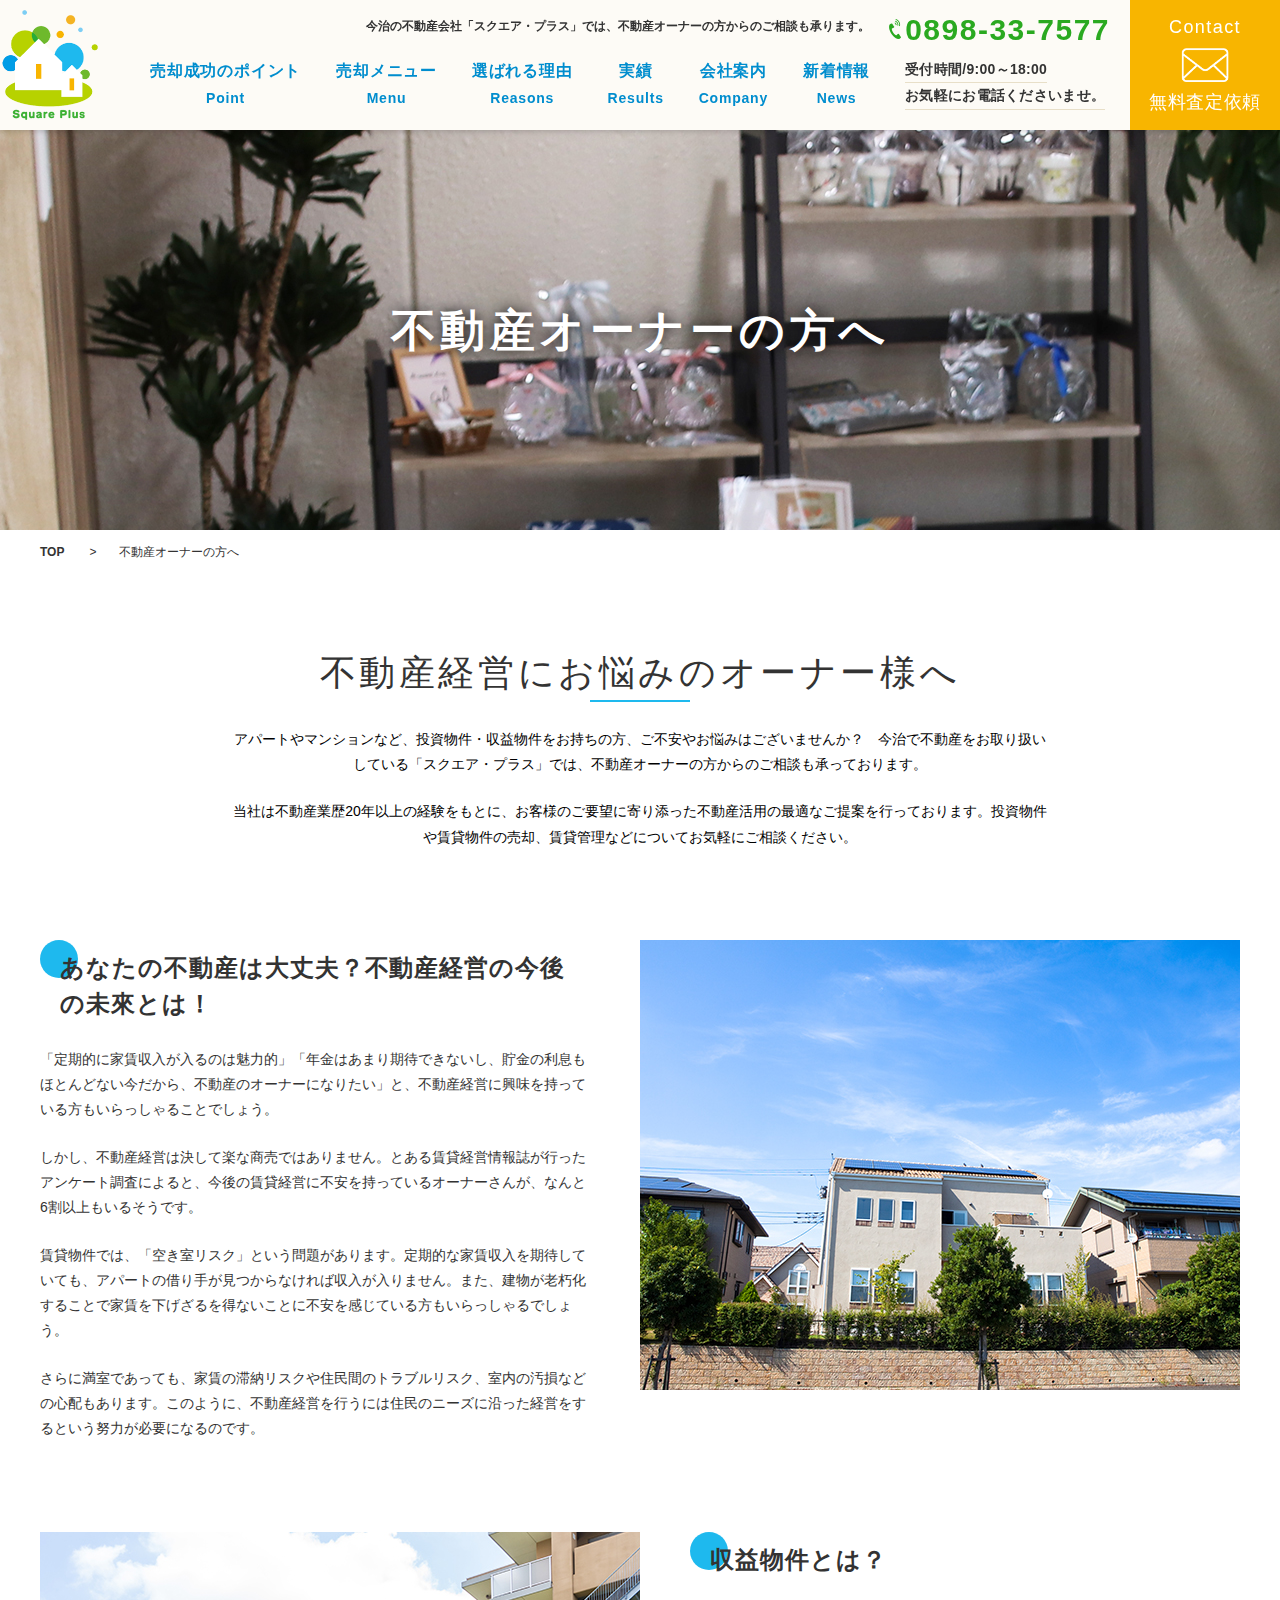
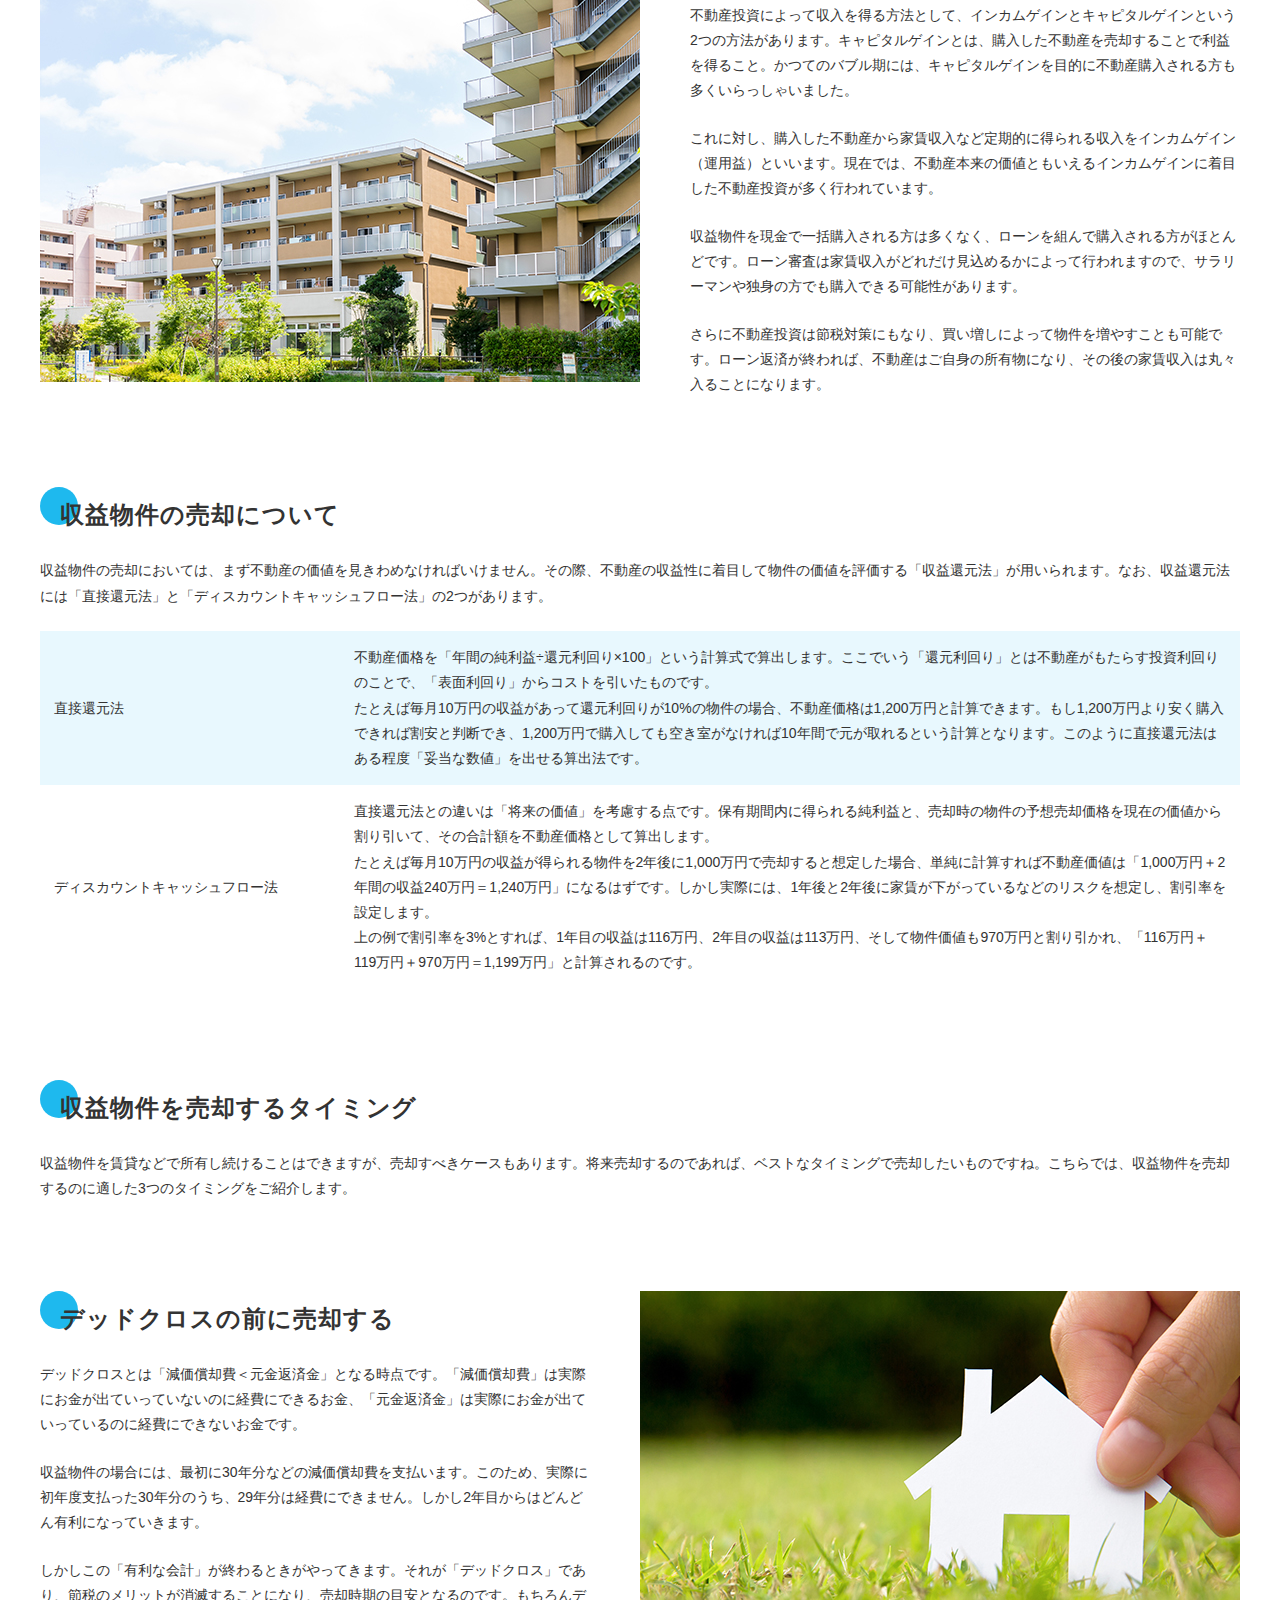
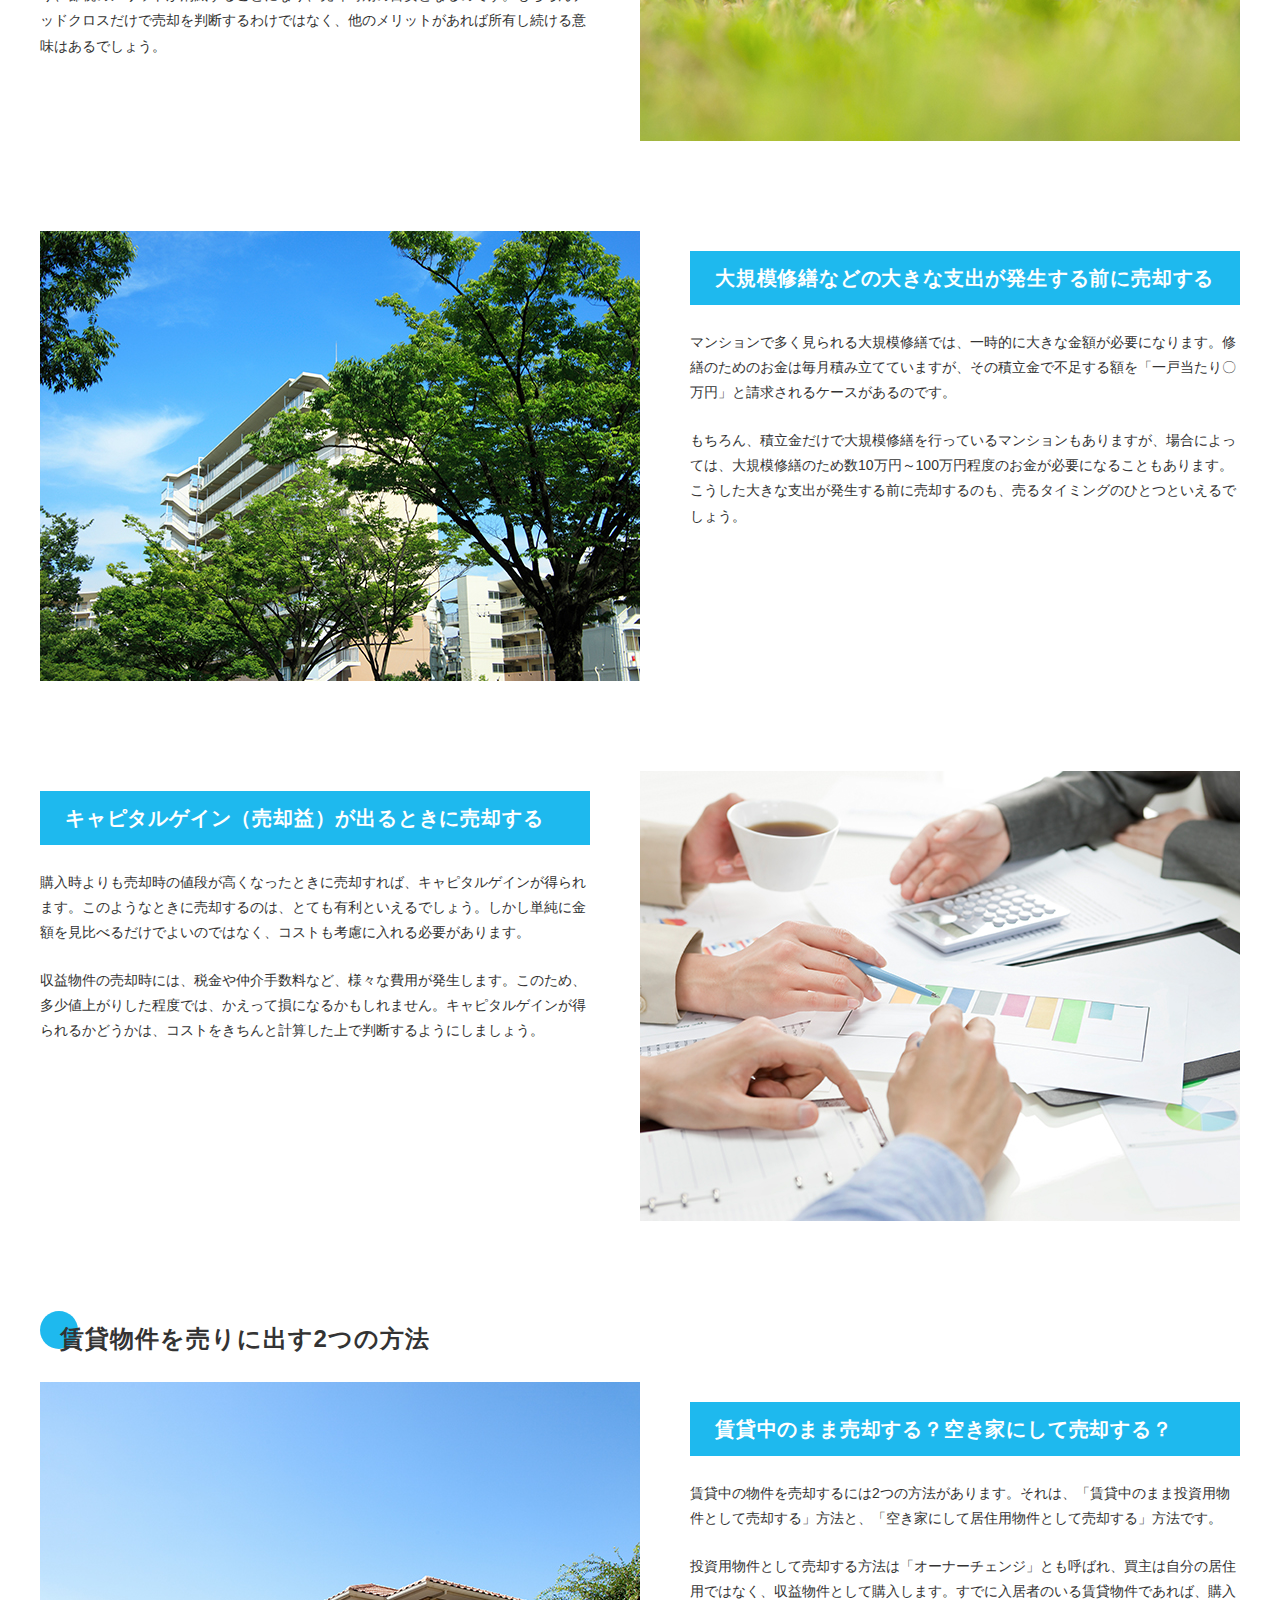
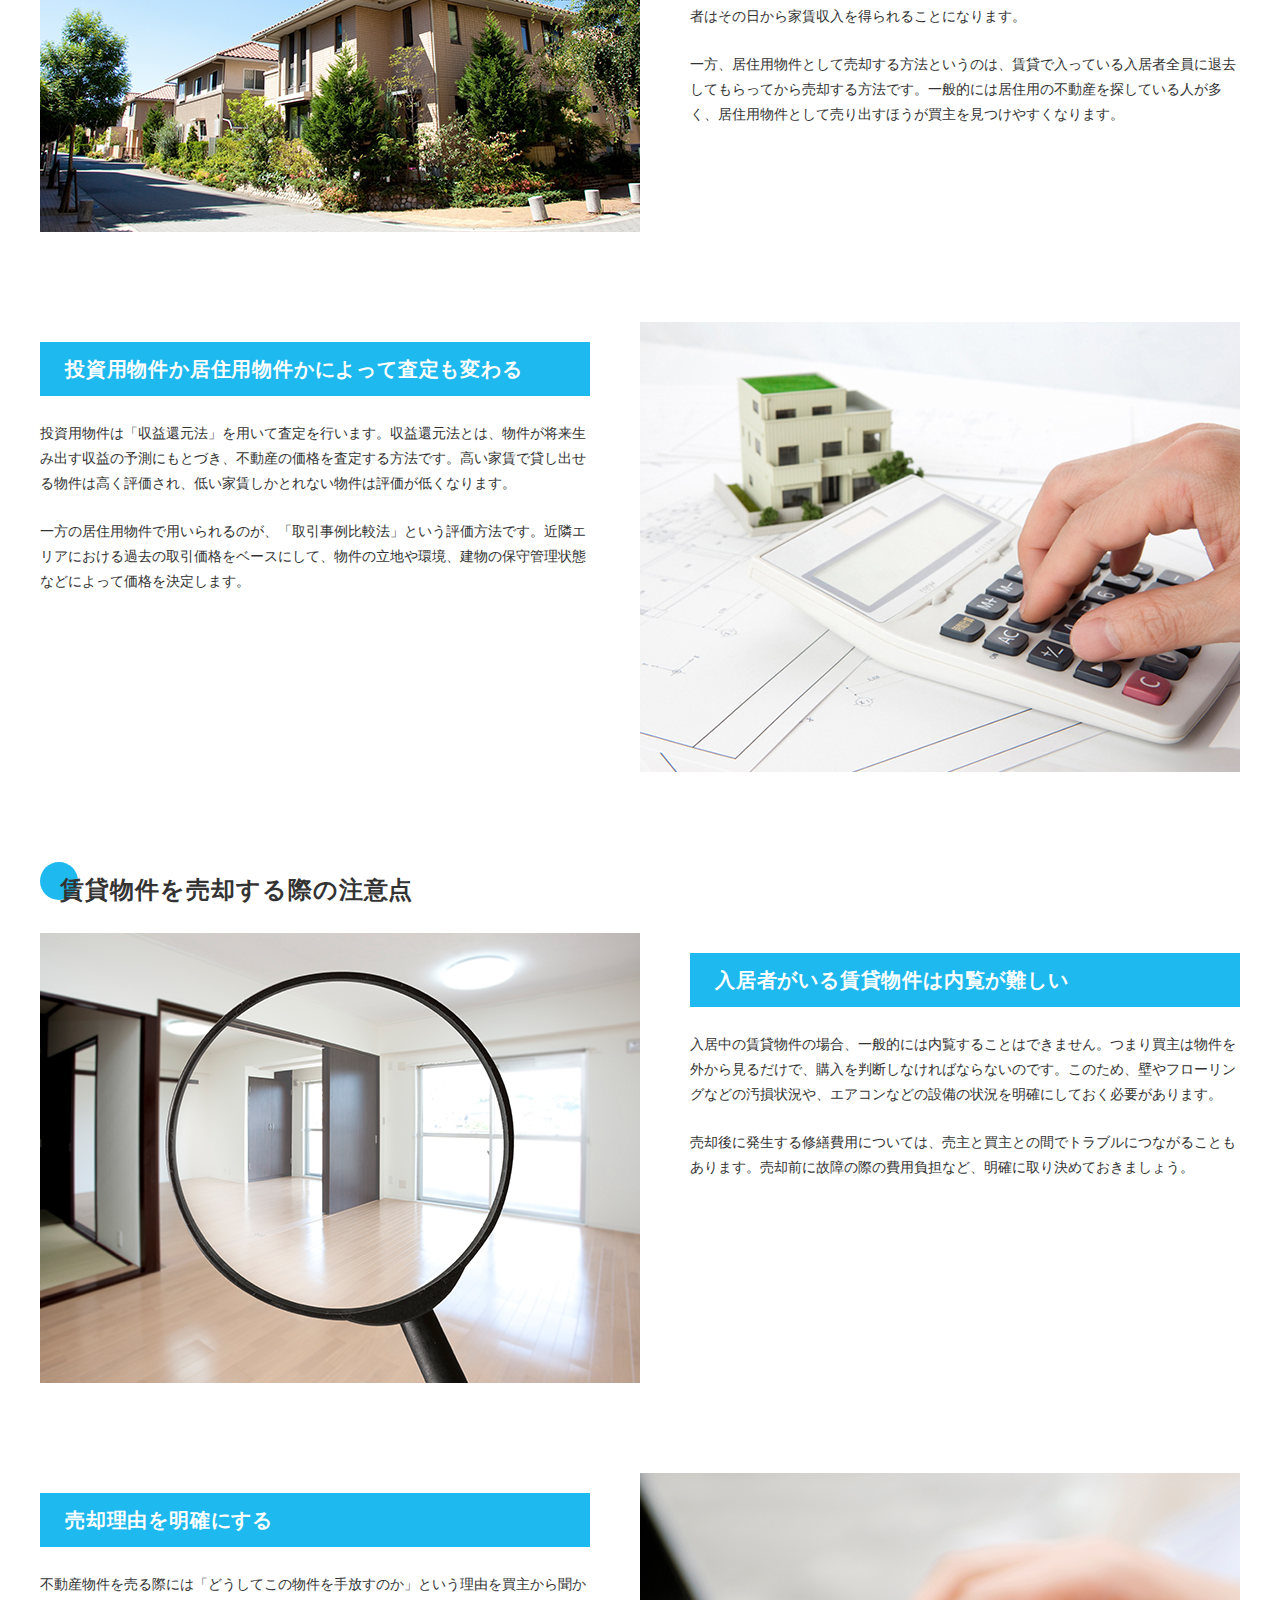
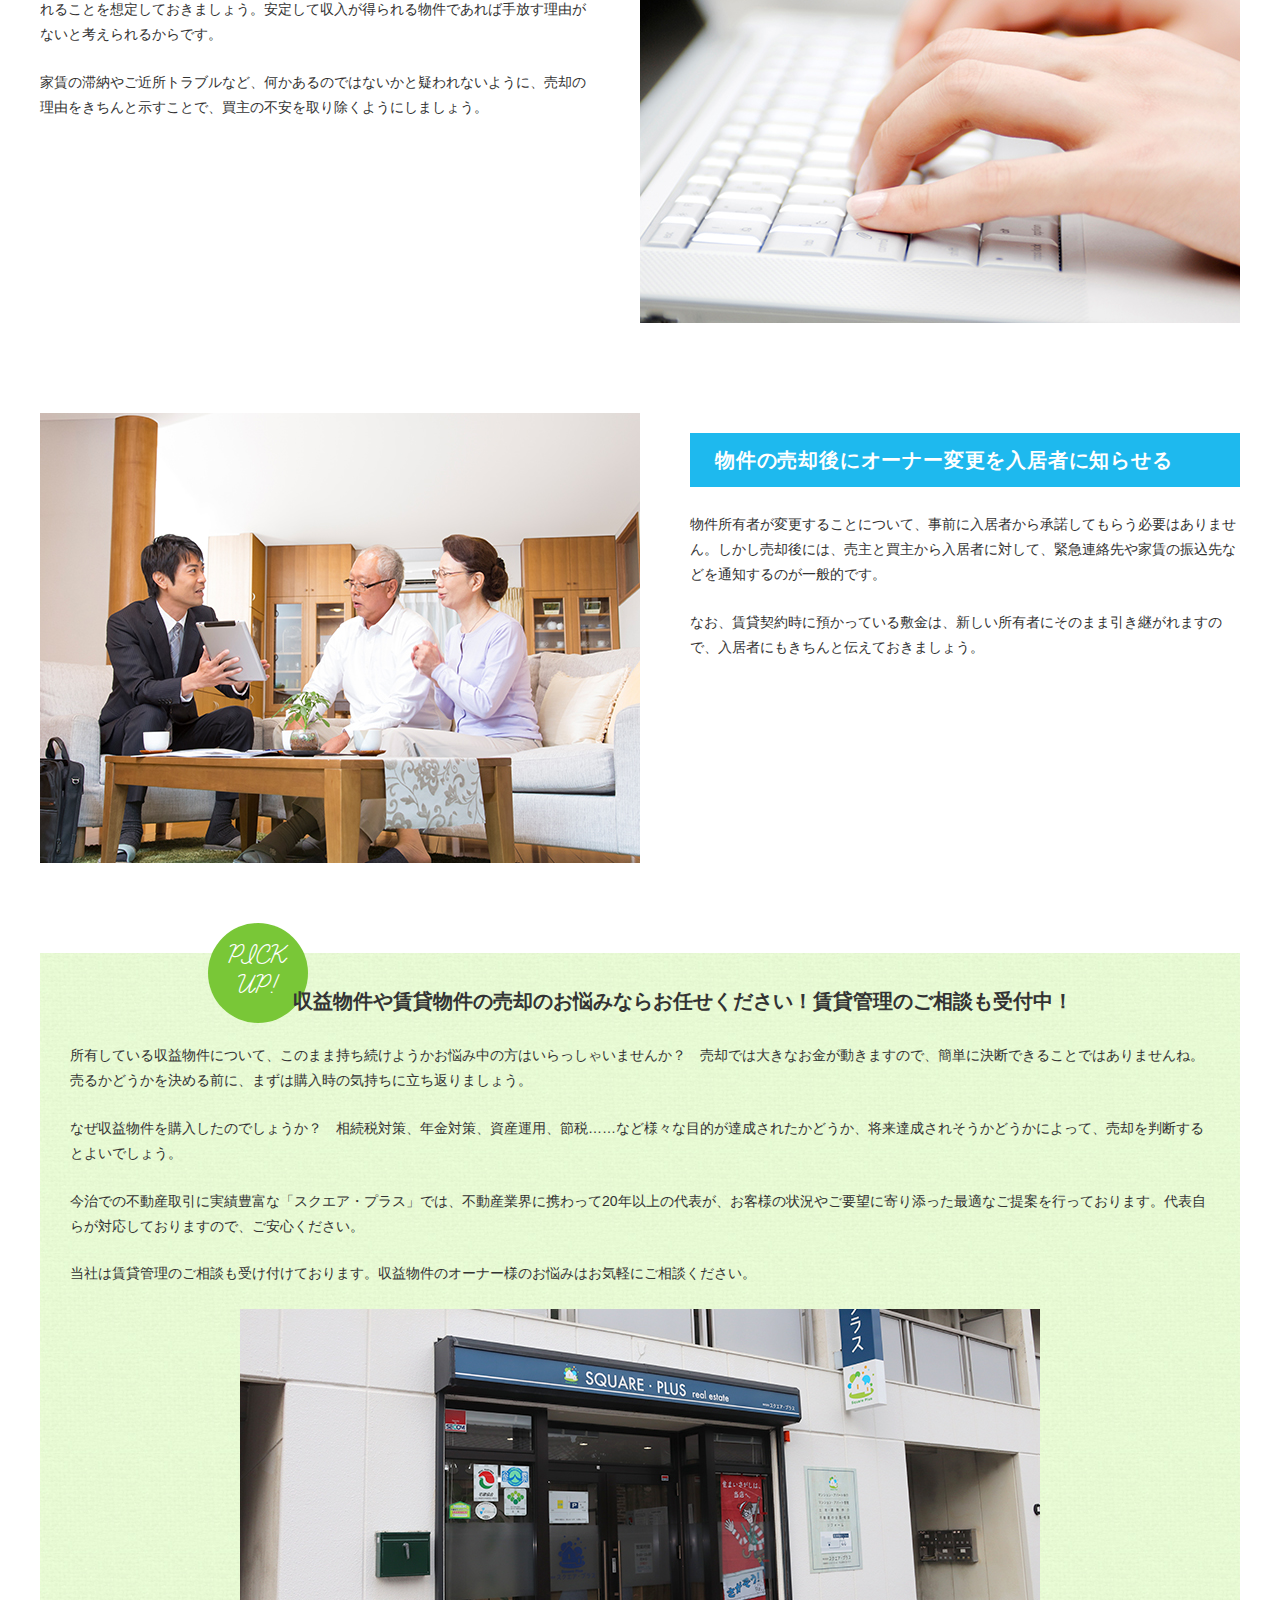
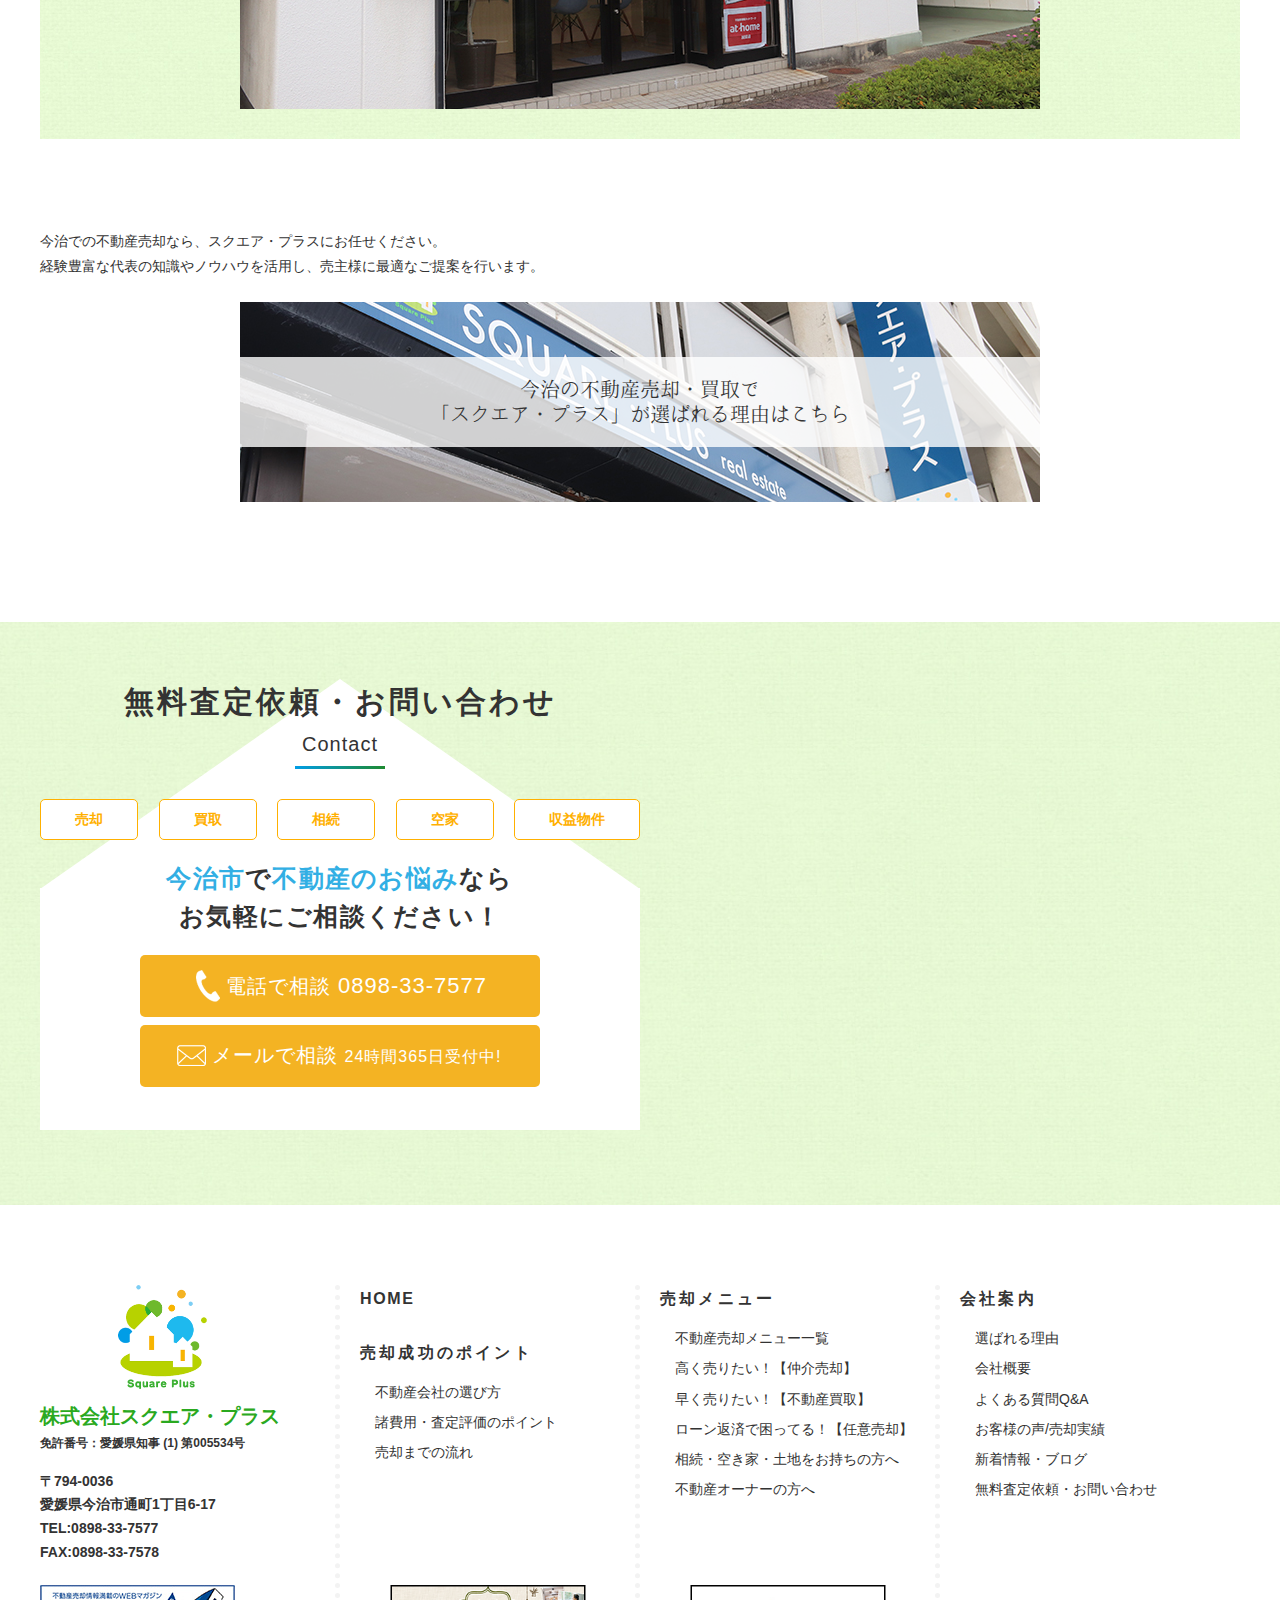
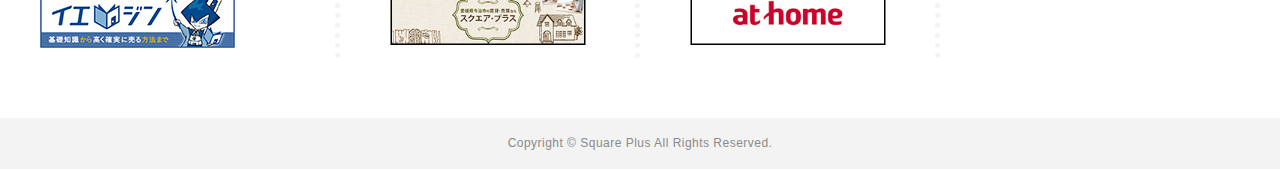
<file: estate/owner.html>
<!doctype html>
<html lang="ja">
<head>
<meta charset="utf-8">
<meta name="viewport" content="width=device-width, initial-scale=-100%, user-scalable=yes" />
<meta name="format-detection" content="telephone=no">
<title>不動産オーナーの方へ｜今治の不動産売却・買取｜スクエア・プラス</title>
<meta name="description" content="今治で不動産をお取り扱いしている「スクエア・プラス」では、不動産オーナーの方からのご相談も承っております。業歴20年以上の経験をもとに不動産活用の最適なご提案を行っております。賃貸管理にも対応。" />
<meta name="keywords" content="収益物件,不動産投資,不動産活用,賃貸管理" />
<link rel="stylesheet" href="../css/styles.css">
<link rel="stylesheet" href="../css/responsive.css">
<!-- Google Analytics start -->
<script>
  (function(i,s,o,g,r,a,m){i['GoogleAnalyticsObject']=r;i[r]=i[r]||function(){
  (i[r].q=i[r].q||[]).push(arguments)},i[r].l=1*new Date();a=s.createElement(o),
  m=s.getElementsByTagName(o)[0];a.async=1;a.src=g;m.parentNode.insertBefore(a,m)
  })(window,document,'script','//www.google-analytics.com/analytics.js','ga');

  ga('create', 'UA-145228358-20', 'sp-baikyaku.com');
  ga('send', 'pageview');

</script>
<!-- Google Analytics end -->
</head>

<body class="under">
<div id="wrapper">
  <header id="header">
    <div class="container">
      <p class="logo"><a href="http://www.sp-baikyaku.com"><img src="../images/logo.png" alt="SQUARE PLUS"></a></p>
      <div class="h-ctn">
        <div class="h-ctn-left">
          <h1>今治の不動産会社「スクエア・プラス」では、不動産オーナーの方からのご相談も承ります。</h1>
          <nav id="gnavi">
            <ul>
              <li class="over"> 売却成功のポイント<span>Point</span>
                <ul class="submenu">
                  <li><a href="../before">不動産会社の選び方</a></li>
                  <li><a href="../before/point.html">諸費用・査定評価のポイント</a></li>
                  <li><a href="../before/flow.html">売却までの流れ</a></li>
                  <li><a href="../contact">まずはご相談</a></li>
                </ul>
              </li>
              <li class="over"> 売却メニュー<span>Menu</span>
                <ul class="submenu">
                  <li><a href="../estate">不動産売却メニュー一覧</a></li>
                  <li><a href="../estate/mediation.html">高く売りたい！【仲介売却】</a></li>
                  <li><a href="../estate/buy.html">早く売りたい！【不動産買取】</a></li>
                  <li><a href="../estate/any.html">ローン返済で困ってる！【任意売却】</a></li>
                  <li><a href="../estate/inheritance.html">相続・空き家・土地をお持ちの方へ</a></li>
                  <li><a href="../estate/owner.html">不動産オーナーの方へ</a></li>
                </ul>
              </li>
              <li><a href="../company/reason.html">選ばれる理由<span>Reasons</span></a></li>
              <li class="over"> 実績<span>Results</span>
                <ul class="submenu">
                  <li><a href="../case/#ttl01">お客様の声</a></li>
                  <li><a href="../case/#ttl02">売却実績</a></li>
                </ul>
              </li>
              <li class="over"> 会社案内<span>Company</span>
                <ul class="submenu">
                  <li><a href="../company/#ttl01">代表挨拶</a></li>
                  <li><a href="../company/#ttl02">会社概要</a></li>
                  <li><a href="../company/faq.html">よくある質問Q&amp;A</a></li>
                  <li><a href="../contact">お問い合わせ</a></li>
                </ul>
              </li>
              <li><a href="../column">新着情報<span>News</span></a></li>
            </ul>
            <!-- <li class="close-menu"><span>×</span></li> --> 
          </nav>
        </div>
        <div class="h-tel">
          <div class="h-tel-left">
            <p class="tel"><a href="tel:0898-33-7577" onclick="ga('send', 'event', 'sp', 'tel')" class="sweetlink">0898-33-7577</a></p>
            <p class="des"><span>受付時間/9:00～18:00</span><br><span>お気軽にお電話くださいませ。</span></p>
          </div>
          <label class="menu-icon"><span><span class="menu-txt">MENU</span></span></label>
        </div>
      </div>
      <p class="h-contact"><a href="../contact"><span class="en">Contact</span><span class="img"><img src="../images/h_mail.png" alt="header contact"></span><span>無料査定依頼</span></a></p>
    </div>
  </header>
  <div id="mainvisual">
    <div class="container">
      <h2>不動産オーナーの方へ</h2>
    </div>
  </div>
  <main id="main">
    <div id="content">
      <ul class="topic-path">
        <li><a href="http://www.sp-baikyaku.com">TOP</a></li>
        <li>不動産オーナーの方へ</li>
      </ul>
      <section class="under-colh3">
        <h3>不動産経営にお悩みのオーナー様へ</h3>
        <p>アパートやマンションなど、投資物件・収益物件をお持ちの方、ご不安やお悩みはございませんか？　今治で不動産をお取り扱いしている「スクエア・プラス」では、不動産オーナーの方からのご相談も承っております。</p>
        <p>当社は不動産業歴20年以上の経験をもとに、お客様のご要望に寄り添った不動産活用の最適なご提案を行っております。投資物件や賃貸物件の売却、賃貸管理などについてお気軽にご相談ください。</p>
      </section>
      <section class="under-colimg">
        <div class="under-colmain">
          <h4>あなたの不動産は大丈夫？不動産経営の今後の未來とは！</h4>
          <p>「定期的に家賃収入が入るのは魅力的」「年金はあまり期待できないし、貯金の利息もほとんどない今だから、不動産のオーナーになりたい」と、不動産経営に興味を持っている方もいらっしゃることでしょう。</p>
          <p>しかし、不動産経営は決して楽な商売ではありません。とある賃貸経営情報誌が行ったアンケート調査によると、今後の賃貸経営に不安を持っているオーナーさんが、なんと6割以上もいるそうです。</p>
          <p>賃貸物件では、「空き室リスク」という問題があります。定期的な家賃収入を期待していても、アパートの借り手が見つからなければ収入が入りません。また、建物が老朽化することで家賃を下げざるを得ないことに不安を感じている方もいらっしゃるでしょう。</p>
          <p>さらに満室であっても、家賃の滞納リスクや住民間のトラブルリスク、室内の汚損などの心配もあります。このように、不動産経営を行うには住民のニーズに沿った経営をするという努力が必要になるのです。</p>
        </div>
        <p class="image-r"><img src="../images/owner_img01.jpg" alt="あなたの不動産は大丈夫？不動産経営の今後の未來とは！"></p>
      </section>
      <section class="under-colimg">
        <div class="under-colmain">
          <h4>収益物件とは？</h4>
          <p>不動産投資によって収入を得る方法として、インカムゲインとキャピタルゲインという2つの方法があります。キャピタルゲインとは、購入した不動産を売却することで利益を得ること。かつてのバブル期には、キャピタルゲインを目的に不動産購入される方も多くいらっしゃいました。</p>
          <p>これに対し、購入した不動産から家賃収入など定期的に得られる収入をインカムゲイン（運用益）といいます。現在では、不動産本来の価値ともいえるインカムゲインに着目した不動産投資が多く行われています。</p>
          <p>収益物件を現金で一括購入される方は多くなく、ローンを組んで購入される方がほとんどです。ローン審査は家賃収入がどれだけ見込めるかによって行われますので、サラリーマンや独身の方でも購入できる可能性があります。</p>
          <p>さらに不動産投資は節税対策にもなり、買い増しによって物件を増やすことも可能です。ローン返済が終われば、不動産はご自身の所有物になり、その後の家賃収入は丸々入ることになります。</p>
        </div>
        <p class="image-l"><img src="../images/owner_img02.jpg" alt="収益物件とは？"></p>
      </section>
      <section>
        <h4>収益物件の売却について</h4>
        <p>収益物件の売却においては、まず不動産の価値を見きわめなければいけません。その際、不動産の収益性に着目して物件の価値を評価する「収益還元法」が用いられます。なお、収益還元法には「直接還元法」と「ディスカウントキャッシュフロー法」の2つがあります。</p>
        <table class="under-tbl02 tbl-block">
          <tr>
            <th class="w25">直接還元法</th>
            <td>不動産価格を「年間の純利益&#247;還元利回り&#215;100」という計算式で算出します。ここでいう「還元利回り」とは不動産がもたらす投資利回りのことで、「表面利回り」からコストを引いたものです。<br>たとえば毎月10万円の収益があって還元利回りが10%の物件の場合、不動産価格は1,200万円と計算できます。もし1,200万円より安く購入できれば割安と判断でき、1,200万円で購入しても空き室がなければ10年間で元が取れるという計算となります。このように直接還元法はある程度「妥当な数値」を出せる算出法です。</td>
          </tr>
          <tr>
            <th>ディスカウントキャッシュフロー法</th>
            <td>直接還元法との違いは「将来の価値」を考慮する点です。保有期間内に得られる純利益と、売却時の物件の予想売却価格を現在の価値から割り引いて、その合計額を不動産価格として算出します。<br>たとえば毎月10万円の収益が得られる物件を2年後に1,000万円で売却すると想定した場合、単純に計算すれば不動産価値は「1,000万円&#65291;2年間の収益240万円＝1,240万円」になるはずです。しかし実際には、1年後と2年後に家賃が下がっているなどのリスクを想定し、割引率を設定します。<br>上の例で割引率を3%とすれば、1年目の収益は116万円、2年目の収益は113万円、そして物件価値も970万円と割り引かれ、「116万円&#65291;119万円&#65291;970万円＝1,199万円」と計算されるのです。</td>
          </tr>
        </table>
      </section>
      <section>
        <h4>収益物件を売却するタイミング</h4>
        <p>収益物件を賃貸などで所有し続けることはできますが、売却すべきケースもあります。将来売却するのであれば、ベストなタイミングで売却したいものですね。こちらでは、収益物件を売却するのに適した3つのタイミングをご紹介します。</p>
      </section>
      <section class="under-colimg">
        <div class="under-colmain">
          <h4>デッドクロスの前に売却する</h4>
          <p>デッドクロスとは「減価償却費＜元金返済金」となる時点です。「減価償却費」は実際にお金が出ていっていないのに経費にできるお金、「元金返済金」は実際にお金が出ていっているのに経費にできないお金です。</p>
          <p>収益物件の場合には、最初に30年分などの減価償却費を支払います。このため、実際に初年度支払った30年分のうち、29年分は経費にできません。しかし2年目からはどんどん有利になっていきます。</p>
          <p>しかしこの「有利な会計」が終わるときがやってきます。それが「デッドクロス」であり、節税のメリットが消滅することになり、売却時期の目安となるのです。もちろんデッドクロスだけで売却を判断するわけではなく、他のメリットがあれば所有し続ける意味はあるでしょう。</p>
        </div>
        <p class="image-r"><img src="../images/owner_img03.jpg" alt="デッドクロスの前に売却する"></p>
      </section>
      <section class="under-colimg">
        <div class="under-colmain">
          <h5>大規模修繕などの大きな支出が発生する前に売却する</h5>
          <p>マンションで多く見られる大規模修繕では、一時的に大きな金額が必要になります。修繕のためのお金は毎月積み立てていますが、その積立金で不足する額を「一戸当たり〇万円」と請求されるケースがあるのです。</p>
          <p>もちろん、積立金だけで大規模修繕を行っているマンションもありますが、場合によっては、大規模修繕のため数10万円～100万円程度のお金が必要になることもあります。こうした大きな支出が発生する前に売却するのも、売るタイミングのひとつといえるでしょう。</p>
        </div>
        <p class="image-l"><img src="../images/owner_img04.jpg" alt="大規模修繕などの大きな支出が発生する前に売却する"></p>
      </section>
      <section class="under-colimg">
        <div class="under-colmain">
          <h5>キャピタルゲイン（売却益）が出るときに売却する</h5>
          <p>購入時よりも売却時の値段が高くなったときに売却すれば、キャピタルゲインが得られます。このようなときに売却するのは、とても有利といえるでしょう。しかし単純に金額を見比べるだけでよいのではなく、コストも考慮に入れる必要があります。</p>
          <p>収益物件の売却時には、税金や仲介手数料など、様々な費用が発生します。このため、多少値上がりした程度では、かえって損になるかもしれません。キャピタルゲインが得られるかどうかは、コストをきちんと計算した上で判断するようにしましょう。</p>
        </div>
        <p class="image-r"><img src="../images/owner_img05.jpg" alt="キャピタルゲイン（売却益）が出るときに売却する"></p>
      </section>
      <h4>賃貸物件を売りに出す2つの方法</h4>
      <section class="under-colimg">
        <div class="under-colmain">
          <h5>賃貸中のまま売却する？空き家にして売却する？</h5>
          <p>賃貸中の物件を売却するには2つの方法があります。それは、「賃貸中のまま投資用物件として売却する」方法と、「空き家にして居住用物件として売却する」方法です。</p>
          <p>投資用物件として売却する方法は「オーナーチェンジ」とも呼ばれ、買主は自分の居住用ではなく、収益物件として購入します。すでに入居者のいる賃貸物件であれば、購入者はその日から家賃収入を得られることになります。</p>
          <p>一方、居住用物件として売却する方法というのは、賃貸で入っている入居者全員に退去してもらってから売却する方法です。一般的には居住用の不動産を探している人が多く、居住用物件として売り出すほうが買主を見つけやすくなります。</p>
        </div>
        <p class="image-l"><img src="../images/owner_img06.jpg" alt="賃貸中のまま売却する？空き家にして売却する？"></p>
      </section>
      <section class="under-colimg">
        <div class="under-colmain">
          <h5>投資用物件か居住用物件かによって査定も変わる</h5>
          <p>投資用物件は「収益還元法」を用いて査定を行います。収益還元法とは、物件が将来生み出す収益の予測にもとづき、不動産の価格を査定する方法です。高い家賃で貸し出せる物件は高く評価され、低い家賃しかとれない物件は評価が低くなります。</p>
          <p>一方の居住用物件で用いられるのが、「取引事例比較法」という評価方法です。近隣エリアにおける過去の取引価格をベースにして、物件の立地や環境、建物の保守管理状態などによって価格を決定します。</p>
        </div>
        <p class="image-r"><img src="../images/owner_img07.jpg" alt="投資用物件か居住用物件かによって査定も変わる"></p>
      </section>
      <h4>賃貸物件を売却する際の注意点</h4>
      <section class="under-colimg">
        <div class="under-colmain">
          <h5>入居者がいる賃貸物件は内覧が難しい</h5>
          <p>入居中の賃貸物件の場合、一般的には内覧することはできません。つまり買主は物件を外から見るだけで、購入を判断しなければならないのです。このため、壁やフローリングなどの汚損状況や、エアコンなどの設備の状況を明確にしておく必要があります。</p>
          <p>売却後に発生する修繕費用については、売主と買主との間でトラブルにつながることもあります。売却前に故障の際の費用負担など、明確に取り決めておきましょう。</p>
        </div>
        <p class="image-l"><img src="../images/owner_img08.jpg" alt="入居者がいる賃貸物件は内覧が難しい"></p>
      </section>
      <section class="under-colimg">
        <div class="under-colmain">
          <h5>売却理由を明確にする</h5>
          <p>不動産物件を売る際には「どうしてこの物件を手放すのか」という理由を買主から聞かれることを想定しておきましょう。安定して収入が得られる物件であれば手放す理由がないと考えられるからです。</p>
          <p>家賃の滞納やご近所トラブルなど、何かあるのではないかと疑われないように、売却の理由をきちんと示すことで、買主の不安を取り除くようにしましょう。</p>
        </div>
        <p class="image-r"><img src="../images/owner_img09.jpg" alt="売却理由を明確にする"></p>
      </section>
      <section class="under-colimg">
        <div class="under-colmain">
          <h5>物件の売却後にオーナー変更を入居者に知らせる</h5>
          <p>物件所有者が変更することについて、事前に入居者から承諾してもらう必要はありません。しかし売却後には、売主と買主から入居者に対して、緊急連絡先や家賃の振込先などを通知するのが一般的です。</p>
          <p>なお、賃貸契約時に預かっている敷金は、新しい所有者にそのまま引き継がれますので、入居者にもきちんと伝えておきましょう。</p>
        </div>
        <p class="image-l"><img src="../images/owner_img10.jpg" alt="物件の売却後にオーナー変更を入居者に知らせる"></p>
      </section>
      <div class="section">
        <div class="under-pickup">
          <p class="pickup-ttl"><span class="pickup-ttl-num">PICK UP!</span><span class="pickup-ttl-txt">収益物件や賃貸物件の売却のお悩みならお任せください！賃貸管理のご相談も受付中！</span></p>
          <p>所有している収益物件について、このまま持ち続けようかお悩み中の方はいらっしゃいませんか？　売却では大きなお金が動きますので、簡単に決断できることではありませんね。売るかどうかを決める前に、まずは購入時の気持ちに立ち返りましょう。</p>
          <p>なぜ収益物件を購入したのでしょうか？　相続税対策、年金対策、資産運用、節税……など様々な目的が達成されたかどうか、将来達成されそうかどうかによって、売却を判断するとよいでしょう。</p>
          <p>今治での不動産取引に実績豊富な「スクエア・プラス」では、不動産業界に携わって20年以上の代表が、お客様の状況やご要望に寄り添った最適なご提案を行っております。代表自らが対応しておりますので、ご安心ください。</p>
          <p>当社は賃貸管理のご相談も受け付けております。収益物件のオーナー様のお悩みはお気軽にご相談ください。</p>
          <p class="center"><img src="../images/owner_img11.jpg" alt="収益物件や賃貸物件の売却のお悩みならお任せください！賃貸管理のご相談も受付中！"></p>
        </div>
      </div>
      <div class="section">
        <p>今治での不動産売却なら、スクエア・プラスにお任せください。<br>経験豊富な代表の知識やノウハウを活用し、売主様に最適なご提案を行います。</p>
        <ul class="under-bnr">
          <li class="reason-bnr"><a href="../company/reason.html"><span>今治の不動産売却・買取で<br>「スクエア・プラス」が選ばれる理由はこちら</span></a></li>
        </ul>
      </div>
    </div>
  </main>
  <footer id="footer">
  <p id="totop"><a href="#wrapper"><img src="../images/totop.png" alt="to top"></a></p>
  <div class="box09">
    <div class="container">
      <div class="b09-left">
        <h3 class="idx-h3">無料査定依頼・お問い合わせ<span>Contact</span></h3>
        <ul class="b09-list">
          <li>売却</li>
          <li>買取</li>
          <li>相続</li>
          <li>空家</li>
          <li>収益物件</li>
        </ul>
        <p class="b09-tlt"><span>今治市</span>で<span>不動産のお悩み</span>なら<br>お気軽にご相談ください！</p>
        <p class="tel b09-btn"><a href="tel:0898-33-7577" onclick="ga('send', 'event', 'sp', 'tel')" class="sweetlink">電話で相談<span>0898-33-7577</span></a></p>
        <p class="contact b09-btn"><a href="../contact/">メールで相談<span>24時間365日受付中!</span></a></p>
      </div>
      <div class="b09-maps">
        <iframe src="https://www.google.com/maps/embed?pb=!1m18!1m12!1m3!1d3305.136932447585!2d133.00221161521532!3d34.06600388060218!2m3!1f0!2f0!3f0!3m2!1i1024!2i768!4f13.1!3m3!1m2!1s0x35503a68b77600c5%3A0x2ff1b4f566f9e683!2z5pel5pys44CB44CSNzk0LTAwMzYg5oSb5aqb55yM5LuK5rK75biC6YCa55S677yR5LiB55uu77yW4oiS77yR77yX!5e0!3m2!1sja!2s!4v1573022756372!5m2!1sja!2s" width="600" height="450" frameborder="0" style="border:0;" allowfullscreen=""></iframe>
      </div>
    </div>
  </div>
  <div class="container">
    <div class="f-ctn">
      <div class="f-item">
        <p class="f-logo"><img src="../images/f_logo.png" alt="SQUARE PLUS"></p>
        <p class="f-des"><span>株式会社スクエア・プラス</span>免許番号：愛媛県知事 (1) 第005534号</p>
        <p class="f-add">〒794-0036<br>愛媛県今治市通町1丁目6-17<br>TEL:0898-33-7577<br>FAX:0898-33-7578</p>
        <p class="f-bnr"><a href="https://www.iejin.com/" target="_blank"><img src="../images/f_bnr.jpg" alt="WEB IEJIN"></a></p>
          <div class="f-bnr-gp sp">
            <li class="f-bnr-li"><a target="_blank" href="https://www.square-plus.co.jp/"><img src="../images/f_bnr01.jpg" alt="square plus"></a></li>
            <li class="f-bnr-li"><a target="_blank" href="https://www.athome.co.jp/ahcs/square-plus.html"><img src="../images/f_bnr02.jpg" alt="at home"></a></li>
          </div>
      </div>
      <ul class="f-link f-item">
        <li class="f-top"><a href="http://www.sp-baikyaku.com">HOME</a></li>
        <li class="f-tlt">売却成功のポイント</li>
        <li><a href="../before/">不動産会社の選び方</a></li>
        <li><a href="../before/point.html">諸費用・査定評価のポイント</a></li>
        <li><a href="../before/flow.html">売却までの流れ</a></li>
        <li class="f-bnr-li"><a target="_blank" href="https://www.square-plus.co.jp/"><img src="../images/f_bnr01.jpg" alt="square plus"></a></li>
      </ul>
      <ul class="f-link f-item">
        <li class="f-tlt">売却メニュー</li>
        <li><a href="../estate/">不動産売却メニュー一覧</a></li>
        <li><a href="../estate/mediation.html">高く売りたい！【仲介売却】</a></li>
        <li><a href="../estate/buy.html">早く売りたい！【不動産買取】</a></li>
        <li><a href="../estate/any.html">ローン返済で困ってる！【任意売却】</a></li>
        <li><a href="../estate/inheritance.html">相続・空き家・土地をお持ちの方へ</a></li>
        <li><a href="../estate/owner.html">不動産オーナーの方へ</a></li>
        <li class="f-bnr-li"><a target="_blank" href="https://www.athome.co.jp/ahcs/square-plus.html"><img src="../images/f_bnr02.jpg" alt="at home"></a></li>
      </ul>
      <ul class="f-link f-item">
        <li class="f-tlt">会社案内</li>
        <li><a href="../company/reason.html">選ばれる理由</a></li>
        <li><a href="../company/">会社概要</a></li>
        <li><a href="../company/faq.html">よくある質問Q&amp;A</a></li>
        <li><a href="../case/">お客様の声/売却実績</a></li>
        <li><a href="../column/">新着情報・ブログ</a></li>
        <li><a href="../contact/">無料査定依頼・お問い合わせ</a></li>
      </ul>
    </div>
  </div>
  <div class="f-fixed">
    <ul>
      <li>
        <a href="tel:0898-33-7577" onclick="ga('send', 'event', 'sp', 'tel')" class="sweetlink">電話</a>
      </li>
      <li>
        <a href="../contact/">無料査定依頼<br>（24 時間受付）</a>
      </li>
      <li>
        <a href="https://goo.gl/maps/NBTdWXzrztEyGzmv5" onclick="ga('send', 'event', 'sp', 'map')" target="_blank">MAP</a>
      </li>
    </ul>
  </div>
  <p class="f-copy">Copyright &copy; Square Plus All Rights Reserved.</p>
</footer>
</div>
<script src="../js/jquery.min.js"></script> 
<script src="../js/common.js"></script>
<script src="../js/sweetlink.js"></script>
<script src="../js/track-tel.js"></script>
</body>
</html>
</file>
<file: css/responsive.css>
.sp, .sp320, .sp375, .sp425, .sp475 {
  display: none;
}
.pc {
  display: block;
}
@media screen and (max-width: 1870px) {
  .b04-list li a {
    height: 480px;
    padding: 30px 50px;
  }
  .b04-bottom h3 {
    font-size: 16px;
    margin-bottom: 20px;
  }
  .b04-bottom h3 span {
    font-size: 30px;
  }
  .b04-bottom h3 span.small {
    font-size: 20px;
  }
  .b04-list-num {
    font-size: 90px;
  }
}
@media screen and (max-width: 1500px) {
  .b03-youtube {
    position: static;
    max-width: 45%;
  }
  .b03-list {
    margin: 0;
  }
  .h-tel {
    margin-left: 15px;
    padding: 0 20px;
  }
  .b04-list li a {
    height: 430px;
    padding: 25px;
  }
  .b04-list-num {
    font-size: 70px;
  }
}
@media screen and (max-width: 640px) {
  #wrapper {
    min-width: 100%;
  }
  .container {
    width: 100%;
    padding: 0 3%;
  }
  .sp {
    display: block;
  }
  .pc {
    display: none;
  }
  /*Header*/
  #header {
    padding: 10px 0;
  }
  #header h1, .h-ctn-left h1, .h-contact, .dots {
    display: none !important;
  }
  .h-ctn, .logo {
    width: auto;
  }
  .logo a {
    width: 60px;
  }
  .h-tel {
    padding: 0;
    margin: 0;
    display: flex;
    justify-content: flex-end;
    align-items: center;
  }
  .h-tel .tel {
    margin-bottom: 0;
  }
  .h-tel .tel a {
    font-size: 16px;
  }
  .h-tel-left {
    margin-right: 10px;
  }
  .h-tel .des {
    line-height: 1.4em;
  }
  .h-tel .des span {
    font-size: 10px;
  }
  .h-tel .tel a::before {
    width: 16px;
    height: 16px;
    top: calc(50% - 11px);
    left: -16px;
  }
  /*Gnavi*/
  #gnavi {
    position: fixed;
    top: 89px;
    left: 100%;
    width: 100%;
    height: calc(100% - 89px);
    z-index: 9999;
    overflow: auto;
    padding: 20px 0;
    background: #fdfbf6;
    transition: all 0.6s ease;
  }
  #gnavi.show {
    left: 0;
  }
  #gnavi > ul > li > a, #gnavi ul > li.over {
    display: inline-block;
    line-height: 1.4em;
    width: 100%;
    padding: 10px 0;
    font-size: 16px;
    color: #333;
    position: relative;
    transition: all 0.3s ease;
  }
  #gnavi ul > li.over::after {
    position: absolute;
    content: '';
    width: 8px;
    height: 8px;
    border-top: 2px solid #32afe4;
    border-right: 2px solid #32afe4;
    top: 17px;
    left: 15px;
    transform: rotate(45deg);
    transition: all 0.3s ease;
  }
  #gnavi ul > li.over.active {
    color: #fff;
    background: #32afe4;
    padding: 15px 0 0;
    border-bottom: 1px dashed;
  }
  #gnavi > ul > li a.active {
    color: #333;
  }
  #gnavi ul > li.over.active::after {
    transform: rotate(135deg);
    border-top: 2px solid #fff;
    border-right: 2px solid #fff;
  }
  #gnavi ul > li.over.active::after {
    transform: rotate(135deg);
    border-top: 2px solid #fff;
    border-right: 2px solid #fff;
  }
  #gnavi > ul > li {
    width: 100%;
    border-bottom: 1px dashed #32afe4;
  }
  #gnavi > ul {
    flex-direction: column;
  }
  #gnavi > ul > li a span, #gnavi > ul > li.over span {
    display: none;
  }
  #gnavi .submenu {
    position: relative;
    width: 100% !important;
    padding: 0;
    background: transparent;
    left: 0;
    margin-top: 15px;
  }
  #gnavi .submenu li a {
    color: #333;
    font-size: 14px;
    padding: 15px 20px;
    border-bottom: 1px dashed rgba(50, 175, 228, 0.45);
    background: #e7f8ff;
    text-align: center;
  }
  #gnavi .submenu li:last-child a {
    border-bottom: none;
  }
  /* MENU-ICON */
  .menu-icon {
    display: block;
    margin: 0;
    width: 53px;
    height: 45px;
    box-sizing: border-box;
    text-align: center;
    padding: 15px 9px 0;
    float: right;
    position: relative;
  }
  .menu-icon > span {
    display: block;
    margin: 0;
    width: 35px;
    height: 2px;
    background-color: #f4b323;
    -webkit-transition-duration: 0;
    -moz-transition-duration: 0;
    -ms-transition-duration: 0;
    -o-transition-duration: 0;
    transition-duration: 0;
    -webkit-transition-delay: 0.2s;
    -moz-transition-delay: 0.2s;
    -ms-transition-delay: 0.2s;
    -o-transition-delay: 0.2s;
    transition-delay: 0.2s;
  }
  .menu-icon > span::after, .menu-icon > span::before {
    display: block;
    content: '';
    position: absolute;
    width: 35px;
    height: 2px;
    background-color: #f4b323;
    -webkit-transition-property: margin, -webkit-transform;
    -webkit-transition-duration: 0.2s;
    -moz-transition-duration: 0.2s;
    -ms-transition-duration: 0.2s;
    -o-transition-duration: 0.2s;
    transition-duration: 0.2s;
    -webkit-transition-delay: 0.2s, 0;
    -moz-transition-delay: 0.2s, 0;
    -ms-transition-delay: 0.2s, 0;
    -o-transition-delay: 0.2s, 0;
    transition-delay: 0.2s, 0;
  }
  .menu-icon > span::before {
    margin-top: -10px;
  }
  .menu-icon > span::after {
    margin-top: 10px;
  }
  .menu-icon.active > span {
    background-color: transparent;
  }
  .menu-icon.active > span::before, .menu-icon.active > span::after {
    margin-top: 0px;
    -webkit-transition-delay: 0, 0.2s;
    -moz-transition-delay: 0, 0.2s;
    -ms-transition-delay: 0, 0.2s;
    -o-transition-delay: 0, 0.2s;
    transition-delay: 0, 0.2s;
  }
  .menu-icon.active > span::before {
    -webkit-transform: rotate(45deg);
    -moz-transform: rotate(45deg);
    -ms-transform: rotate(45deg);
    -o-transform: rotate(45deg);
    transform: rotate(45deg);
  }
  .menu-icon.active > span::after {
    -webkit-transform: rotate(-45deg);
    -moz-transform: rotate(-45deg);
    -ms-transform: rotate(-45deg);
    -o-transform: rotate(-45deg);
    transform: rotate(-45deg);
  }
  .menu-txt {
    position: absolute;
    bottom: -2px;
    left: 8px;
    font-size: 12px;
    color: #32afe4;
    font-weight: bold;
  }
  /*Mainvisual*/
  #mainvisual {
    margin-top: 89px;
    height: 350px;
  }
  .idx-main-fixed {
    padding: 20px 10px;
  }
  .idx-main-fixed p {
    font-size: 14px;
  }
  .main-top {
    margin-bottom: 10px;
    font-size: 14px;
    line-height: 1.7em;
  }
  .main-top > span:first-child span {
    font-size: 22px;
  }
  .main-top > span:last-child span {
    font-size: 24px;
  }
  .main-top > span:last-child span::before {
    font-size: 14px;
    top: 4px;
    left: -12px;
  }
  .idx-main-fixed p.main-bounce {
    width: 60px;
    height: 60px;
    padding-bottom: 4px;
  }
  .main-logo {
    margin-top: 15px;
    width: 80px;
  }
  .main-sub {
    font-size: 16px !important;
  }
  .main-gp-bounce .main-bounce:nth-child(odd) {
    top: 160px;
  }
  .main-gp-bounce .main-bounce:nth-child(even) {
    bottom: 75px;
  }
  .main-gp-bounce .main-bounce:nth-child(1) {
    left: 20%;
  }
  .main-gp-bounce .main-bounce:nth-child(3) {
    right: 20%;
  }
  /*idx*/
  .idx-h3 {
    font-size: 26px !important;
    margin-bottom: 30px;
  }
  .idx-h3 span {
    font-size: 16px !important;
  }
  .idx-h3 span::before {
    width: 60px;
    left: calc(50% - 30px);
  }
  .idx-btn a {
    padding: 12px 60px 12px 21px;
    font-size: 16px;
  }
  .idx-btn {
    max-width: 240px;
    width: 100%;
    margin: 0 auto;
  }
  .idx-btn a::before {
    width: 35px;
    right: 35px;
    bottom: 18px;
  }
  .idx-btn a::after {
    right: 33px;
    bottom: 21px;
  }
  /*box01*/
  .box01 {
    padding: 30px 0;
  }
  .b01-list {
    flex-wrap: wrap;
    justify-content: center;
    margin-bottom: 25px;
  }
  .b01-list dl {
    max-width: 170px;
    margin: 0 2% 20px;
    width: 46%;
  }
  .b01-list dl dt {
    height: 129px;
    width: 100%;
    font-size: 14px;
    padding: 4px;
  }
  .b01-list dl dd {
    height: auto;
    width: 100%;
  }
  .b01-list dl dt span.big {
    font-size: 15px;
  }
  .b01-list dl dt::before {
    width: 60px;
    height: 60px;
  }
  .b01-arrow {
    width: 40px;
  }
  /*box02*/
  .box02 {
    padding: 40px 0;
    background: #9cd26b;
  }
  .b02-ctn h3 {
    display: none;
  }
  .b02-btn {
    justify-content: center;
    flex-direction: column;
  }
  .b02-btn li a {
    max-width: 320px;
    margin: 0 auto;
    width: 100%;
    display: block;
  }
  .b02-btn li:nth-child(1) a {
    font-size: 16px;
    padding: 10px;
    margin-bottom: 25px;
  }
  .b02-btn li:nth-child(1) a::after {
    width: 30px;
    height: 30px;
    top: calc(50% - 15px);
    left: 30px;
  }
  .b02-btn li:nth-child(1) a::before {
    width: 90px;
    height: 20px;
    top: -20px;
    left: 0;
  }
  .b02-btn li:nth-child(1) a span {
    font-size: 22px;
    margin: 0;
  }
  .b02-btn li:nth-child(2) a {
    padding: 22.5px;
    font-size: 16px;
  }
  .b02-btn li:nth-child(2) a::after {
    width: 30px;
    height: 30px;
    top: calc(50% - 15px);
    left: 25px;
  }
  /*box03*/
  .box03 {
    padding: 30px 0;
  }
  .box03::before {
    border-bottom: 80px solid transparent;
    border-left: 160px solid #e3ffcb;
  }
  .box03::after {
    border-top: 80px solid transparent;
    border-right: 160px solid #e3ffcb;
  }
  .b03-top, .b03-bottom {
    display: block;
  }
  .b03-top-left, .b03-top-right, .b03-youtube, .b03-list {
    width: 100%;
  }
  .b03-tlt {
    font-size: 18px;
    padding-left: 15px;
  }
  .b03-tlt::before {
    width: 12px;
    height: 20px;
    top: calc(50% - 14px);
  }
  .b03-top-left h3 {
    font-size: 24px;
    margin-bottom: 20px;
  }
  .b03-top-left h3 span {
    font-size: 35px;
  }
  .b03-top-right {
    margin: 0 0 20px;
    font-size: 14px;
  }
  .b03-youtube {
    max-width: none;
    height: 250px;
    margin-bottom: 30px;
  }
  .b03-bottom dl dt {
    margin-right: 10px;
    width: 60px;
    height: 57px;
    font-size: 38px;
  }
  .b03-bottom dl dd .tlt {
    font-size: 18px;
    margin: 5px 0 10px;
  }
  .b03-bottom dl {
    margin-bottom: 15px;
  }
  /*box04*/
  .box04 {
    padding: 30px 0 0;
  }
  .box04 .container {
    padding: 0;
  }
  .b04-top {
    width: 100%;
    margin: 0;
    display: block;
    padding: 0 3%;
  }
  .b04-top h3 {
    width: 100%;
    font-size: 26px;
    padding: 0;
    border-right: none;
    margin-bottom: 10px;
  }
  .b04-top h3 span {
    width: 160px;
    font-size: 14px;
  }
  .b04-top h3 span.en {
    font-size: 18px;
  }
  .b04-top h3 span:not(.en)::before, .b04-top h3 span:not(.en)::after {
    width: 15px;
    top: 15px;
  }
  .b04-top h3 span:not(.en)::before {
    left: -10px;
  }
  .b04-top h3 span:not(.en)::after {
    right: -10px;
  }
  .b04-right {
    padding-left: 0;
    margin-bottom: 30px;
  }
  .b04-right p {
    margin-bottom: 20px;
    font-size: 14px;
  }
  .b04-list {
    display: block;
  }
  .b04-list li {
    width: 100%;
  }
  .b04-list li a {
    height: 275px;
    padding: 30px;
  }
  .b04-bottom h3 {
    font-size: 14px;
  }
  .b04-bottom h3 span {
    font-size: 26px;
  }
  .b04-list-num {
    font-size: 55px;
  }
  /*box05*/
  .box05 {
    padding: 30px 0 0;
  }
  .box05 .container {
    padding: 0;
  }
  .b05-top, .b05-bnr {
    width: 94%;
    margin: 0 3%;
  }
  .b05-list {
    display: block;
  }
  .b05-list li {
    width: 100%;
  }
  .b05-list li a {
    padding: 20px;
    font-size: 20px !important;
    line-height: 1em;
  }
  .b05-list li:nth-child(1) {
    margin-bottom: 20px;
  }
  .b05-list li:nth-child(2) a {
    padding: 19px;
  }
  .b05-list li:nth-child(2) a::after {
    height: calc(100% - 30px);
  }
  .b05-bottom {
    padding: 30px 0;
    margin-top: 40px;
  }
  .b05-bnr {
    display: block;
  }
  .b05-bnr .b05-ctn, .b05-bnr ul {
    width: 100%;
  }
  .b05-bnr .b05-ctn {
    margin-bottom: 10px;
  }
  .b05-tlt {
    font-size: 20px;
    margin-bottom: 10px;
  }
  .b05-txt {
    font-size: 14px;
  }
  .b05-bnr ul li p {
    font-size: 14px;
    margin-bottom: 2px;
  }
  .b05-bnr ul li {
    width: 30%;
  }
  .b05-bnr ul li a {
    text-align: center;
  }
  .b05-tlt::before, .b05-tlt::after {
    top: 0;
    width: 15px;
  }
  .b05-tlt::before {
    left: -5px;
  }
  .b05-tlt::after {
    right: -5px;
  }
  .b05-tlt span::before, .b05-tlt span::after {
    top: 5px;
    width: 10px;
  }
  .b05-tlt span::before {
    left: -7px;
  }
  .b05-tlt span::after {
    right: -7px;
  }
  /*box06*/
  .box06 {
    padding: 30px 0 0;
  }
  .box06 .container {
    width: 100%;
    padding: 0;
  }
  .b06-top {
    width: 100%;
    padding: 0 3%;
    margin: 0 auto 60px;
  }
  .b06-bottom {
    background: transparent;
  }
  .b06-bottom ul {
    width: 100%;
    display: block;
  }
  .b06-bottom ul li {
    width: 100% !important;
    padding: 45px 3% 30px;
    display: block;
    min-height: 0;
    margin-bottom: 60px;
    background: #f3f3f3;
  }
  .b06-bottom ul li:last-child {
    margin-bottom: 0;
  }
  .b06-tlt {
    font-size: 18px;
  }
  .b06-txt {
    margin-bottom: 20px;
  }
  .b06-bottom ul li::before {
    width: 70px;
    height: 70px;
    left: calc(50% - 35px);
    top: -35px;
  }
  .b06-btn a {
    padding: 10px;
  }
  /*box05*/
  .box07 {
    padding: 30px 0 0;
  }
  .box07 .container {
    padding: 0;
  }
  .box07 h3.idx-h3 {
    margin-bottom: 30px;
    padding: 0 3%;
  }
  .b07-ctn {
    flex-direction: column-reverse;
  }
  .b07-ctn .b07-left, .b07-ctn .b07-right {
    width: 100%;
  }
  .b07-ctn .b07-right {
    height: 90vw;
  }
  .b07-left {
    padding: 30px 40px;
  }
  .b07-tlt {
    text-align: center;
    font-size: 22px;
    margin-bottom: 10px;
  }
  .b07-txt {
    margin-bottom: 20px;
  }
  .b07-btn {
    display: block;
  }
  .b07-btn li {
    max-width: 320px;
    width: 100%;
    margin: 0 auto 20px;
  }
  .b07-btn li:nth-child(2) {
    margin-bottom: 0;
  }
  .b07-btn li a {
    padding: 15px 20px;
  }
  /*box08*/
  .box08 {
    padding: 30px 0 30px;
  }
  .box08 .container {
    display: block;
  }
  .b08-list {
    width: 100%;
  }
  .b08-scroll {
    margin-bottom: 20px;
    padding: 20px 30px;
    height: 253px;
  }
  .b08-list li a {
    padding: 10px 0;
  }
  .b08-list li a span {
    margin: 0;
    display: block;
  }
  /*box09*/
  .box09 {
    padding: 30px 0;
  }
  .box09 .container {
    display: block;
  }
  .box09 h3.idx-h3 {
    font-size: 20px !important;
  }
  .b09-left, .b09-right {
    width: 100%;
  }
  .b09-left {
    padding-bottom: 40px;
  }
  .b09-list {
    flex-wrap: wrap;
    justify-content: center;
    margin-bottom: 10px;
  }
  .b09-list li {
    padding: 3px 23px;
    margin: 0 5px 10px;
    font-size: 12px;
  }
  .b09-left::before {
    height: 100%;
    background-size: cover;
  }
  .b09-tlt {
    font-size: 16px;
    margin-bottom: 20px;
  }
  .b09-btn {
    max-width: 270px;
    width: 100%;
  }
  .b09-btn a span {
    display: block;
    margin: 0;
  }
  .b09-btn.tel a span {
    font-size: 18px;
  }
  .b09-btn.contact a span {
    font-size: 14px;
  }
  .b09-btn a {
    line-height: 1.4em;
    padding: 5px 5px 5px 25px;
    font-size: 14px;
  }
  .b09-btn.contact a::before {
    width: 24px;
    height: 18px;
    top: calc(50% - 9px);
    left: 45px;
  }
  .b09-btn.tel a::before {
    width: 18px;
    height: 24px;
    top: calc(50% - 12px);
    left: 50px;
  }
  .b09-maps {
    margin-top: 20px;
    width: 100%;
    padding-left: 0;
  }
  .b09-maps > iframe {
    width: 100%;
    height: 250px;
  }
  /*footer*/
  #totop {
    bottom: 60px;
    right: 10px;
    width: 50px;
    height: 50px;
  }
  #totop:hover {
    opacity: 0.9;
  }
  #footer {
    margin-top: 30px;
  }
  .f-ctn {
    padding: 30px 0;
    display: block;
  }
  .f-ctn .f-item {
    width: 240px;
    margin: 0 auto;
    padding: 0 !important;
    border-right: none;
  }
  .f-link.f-item {
    display: none;
  }
  .f-bnr {
    margin: 0 auto 10px;
  }
  .f-bnr-gp .f-bnr-li {
    position: static;
    bottom: 0;
    left: 50%;
    transform: none;
    margin: 0 auto 10px;
    padding: 0;
  }
  .f-bnr-gp .f-bnr-li:last-child {
    margin-bottom: 0;
  }
  .f-fixed {
    position: fixed;
    width: 100%;
    left: 0;
    bottom: 0;
    z-index: 999;
  }
  .f-fixed ul {
    width: 100%;
    display: flex;
    justify-content: space-between;
    box-shadow: 0 0px 10px rgba(0, 0, 0, 0.1);
    border-top: 1px solid #fff;
  }
  .f-fixed ul li {
    text-align: center;
    width: 33.333%;
    color: #fff;
  }
  .f-fixed li:nth-child(1) {
    background: #1e8a30;
  }
  .f-fixed li:nth-child(2) {
    background: #f4b323;
  }
  .f-fixed li:nth-child(3) {
    background: #32afe4;
  }
  .f-fixed ul li a {
    display: flex;
    font-weight: bold;
    justify-content: center;
    align-items: center;
    text-decoration: none;
    text-align: center;
    color: #fff;
    padding: 10px 1%;
    line-height: 1.4em;
    height: 50px;
    transition: all 0.3s ease;
  }
  .f-fixed ul li a:before {
    content: '';
    position: relative;
    display: inline-block;
    background-size: 100% auto;
    background-repeat: no-repeat;
    background-position: center 0;
    height: 20px;
    left: -5px;
    transition: all 0.3s ease;
  }
  .f-fixed ul li:nth-child(1) a:before {
    background-image: url("../images/sp_tel_ico.png");
    width: 20px;
  }
  .f-fixed ul li:nth-child(2) a:before {
    background-image: url("../images/sp_contact_ico.png");
    width: 27px;
  }
  .f-fixed ul li:nth-child(3) a:before {
    background-image: url("../images/sp_map_ico.png");
    width: 13.5px;
  }
  .f-copy {
    margin-bottom: 50px;
  }
  /*under*/
  /** start table scroll***/
  /*<p class="sp note">※表は左右にスクロールして確認することができます。</p>
<p class="sp note">※画像は左右にスクロールして確認することができます。</p>*/
  .tbl-scroll, .img-scroll {
    overflow-x: scroll;
  }
  .tbl-scroll > table, .img-scroll img {
    min-width: 640px;
  }
  .tbl-scroll > table > table {
    min-width: 100%;
  }
  /** end table scroll***/
  .under #mainvisual {
    height: 200px;
    margin: 89px 0 15px;
  }
  .under h2 {
    font-size: 26px;
  }
  .under #content {
    width: 100%;
    padding: 0 3%;
  }
  .topic-path {
    margin: 0 0 40px;
  }
  .under h3 {
    font-size: 24px;
    padding: 0 0 5px;
  }
  .under h3:after {
    width: 70px;
    left: calc(50% - 35px);
  }
  section, .section {
    margin: 0 0 50px;
  }
  .under-colh3 {
    margin-bottom: 50px;
  }
  .under-colimg {
    display: block;
  }
  .image-r, .image-l {
    float: none;
    width: 100%;
    text-align: center;
    margin: 0 0 20px;
  }
  .under-colimg .image-r, .under-colimg .image-l {
    width: 100%;
    text-align: center;
    margin: 0;
  }
  .under h4 {
    font-size: 20px;
    padding: 7px 0 0 18px;
  }
  .under h4:before {
    width: 32px;
    height: 32px;
  }
  .under h5 {
    font-size: 18px;
    padding: 8px 15px;
  }
  .tbl-block th, .tbl-block td {
    display: block;
    width: 100%;
    margin-top: -1px;
  }
  .tbl-block th {
    text-align: center;
  }
  .tbl-block.under-tbl02 tr:nth-child(odd) td {
    background: #fff;
  }
  .tbl-block.under-tbl02 th {
    background: #e8f8fe;
  }
  .pickup-ttl-num {
    width: 80px;
    height: 80px;
    font-size: 24px;
  }
  .pickup-ttl {
    font-size: 17px;
    line-height: 1.5em;
  }
  .under-bnr li a {
    font-size: 16px;
    height: 140px;
  }
  .case-list dl {
    width: 48%;
    margin: 0 4% 20px 0;
  }
  .case-list dl:nth-child(3n) {
    margin-right: 4%;
  }
  .case-list dl:nth-child(2n) {
    margin-right: 0;
  }
  .under-map iframe {
    height: 280px;
  }
  .bnr-2col {
    display: block;
  }
  .bnr-2col li {
    width: 100%;
    margin: 0 0 20px;
  }
  .under-bnr .sweetlink {
    font-size: 12px;
    line-height: 1.7em;
  }
  .contact-tel {
    font-size: 16px;
    margin: 0 0 5px;
  }
  .under-bnr li > a.sweetlink > span {
    padding: 3%;
  }
  .under-colmain {
    margin: 0 0 20px;
  }
  .column-img img {
    max-width: 100%;
    max-height: 350px;
  }
  .company-h5 {
    font-size: 18px;
  }
  .col-img {
    display: block;
    text-align: center;
  }
  .col-img img {
    width: 100%;
    margin-bottom: 15px;
  }
  .col-img img:last-child {
    margin-bottom: 0;
  }
}
@media screen and (max-width: 475px) {
  .b04-list li a {
    height: 350px;
  }
  .b05-bnr ul li {
    width: 40%;
  }
  .f-fixed ul li a {
    flex-direction: column;
    height: 83px;
  }
  .b04-bottom h3 span.small {
    line-height: 1.4em;
  }
  .f-fixed ul li a:before {
    left: 0;
    margin: 0 auto 5px;
  }
  .f-copy {
    margin-bottom: 83px;
  }
  #totop {
    bottom: 93px;
  }
}
@media screen and (max-width: 375px) {
  .b07-left {
    padding: 20px 30px;
  }
}
</file>
<file: css/styles.css>
@charset "UTF-8";
@import "base.css";
@import "fonts.css";
@import "normalize.css";
@import "font-family.css";
@import url('https://fonts.googleapis.com/css?family=Noto+Sans+JP:300,400&display=swap&subset=japanese');
h1, h2, h3, h4, h5, h6, input, button, textarea, select, p, blockquote, th, td, pre, address, li, dt, dd {
  font-size: 140%;
  -webkit-text-size-adjust: none;
}
header, section, footer, aside, nav, main, article, figure {
  display: block;
}
img {
  vertical-align: bottom;
}
a {
  color: #ffb000;
}
a:hover, a:active {
  text-decoration: none;
}
table {
  width: 100%
}
p {
  margin: 0 0 1.6em;
}
section, .section {
  margin: 0 0 90px;
}
p, dd, td, th, li {
  line-height: 1.8em;
}
.image-l {
  float: left;
  margin: 0 50px 8px 0;
}
.image-r {
  float: right;
  margin: 0 0 8px 50px;
}
#totop {
  width: 100px;
  height: 100px;
  position: fixed;
  bottom: 60px;
  right: 50px;
  z-index: 10;
  margin-bottom: 0;
}
#totop:hover {
  opacity: 0.8;
}
.bold {
  font-weight: bold;
}
.fl {
  float: left;
}
.fr {
  float: right;
}
*, *:before, *:after {
  box-sizing: border-box;
}
/*==========================================================================*/
/*                            Container                                     */
/*==========================================================================*/
body {
  font-family: "游ゴシック体", "Yu Gothic Medium", "Yu Gothic", YuGothic, sans-serif;
  color: #333333;
}
#wrapper {
  min-width: 1200px;
  overflow: hidden;
}
.container {
  width: 1200px;
  margin: 0 auto;
  box-sizing: border-box;
}
img {
  max-width: 100%;
}
/*idx dots*/
.parallax-bounce .container {
  position: relative !important;
  z-index: 1;
}
.dots {
  position: absolute;
  top: 0;
  left: 0;
  width: 100%;
  height: 100%;
  z-index: -1;
}
.dots-child, .dots-child span {
  position: absolute;
  border-radius: 50%;
}
.dots-child span {
}
.dots-child.blue span {
  background: #1eb9ee;
}
.dots-child.green span {
  background: #79c737;
}
.dots-child.white span {
  background: #fff;
}
.dots-child span {
  display: block;
  width: 100%;
  height: 100%;
  background: #eee;
}
#dots-1 .dots-child-1 {
  width: 81px;
  height: 81px;
  top: -45px;
  left: 122px;
}
#dots-1 .dots-child-2 {
  width: 59px;
  height: 59px;
  top: 35px;
  left: -5px;
}
#dots-1 .dots-child-3 {
  width: 29px;
  height: 29px;
  top: 52px;
  right: -35px;
}
#dots-1 .dots-child-4 {
  width: 61px;
  height: 61px;
  top: 78px;
  right: -88px;
}
#dots-1 .dots-child-5 {
  width: 29px;
  height: 29px;
  right: 26px;
  bottom: 84px;
}
#dots-1 .dots-child-6 {
  width: 86px;
  height: 86px;
  right: 32px;
  bottom: -35px;
}
#dots-1 .dots-child-7 {
  width: 45px;
  height: 45px;
  left: -80px;
  bottom: 100px;
}
#dots-1 .dots-child-8 {
  width: 95px;
  height: 95px;
  left: -140px;
  bottom: 160px;
}
#dots-2 .dots-child-1 {
  width: 71px;
  height: 71px;
  top: 95px;
  left: -130px;
}
#dots-2 .dots-child-2 {
  width: 31px;
  height: 31px;
  top: 32px;
  left: -126px;
}
#dots-2 .dots-child-3 {
  width: 67px;
  height: 67px;
  top: -115px;
  right: 107px;
}
#dots-2 .dots-child-4 {
  width: 38px;
  height: 38px;
  top: -48px;
  right: -6px;
}
#dots-2 .dots-child-5 {
  width: 52px;
  height: 52px;
  right: -98px;
  bottom: 210px;
}
#dots-2 .dots-child-6 {
  width: 84px;
  height: 84px;
  right: -205px;
  bottom: 150px;
}
#dots-2 .dots-child-7 {
  width: 82px;
  height: 82px;
  left: 105px;
  bottom: 5px;
}
#dots-2 .dots-child-8 {
  width: 37px;
  height: 37px;
  left: 47px;
  bottom: 87px;
}
#dots-3 .dots-child-1 {
  width: 50px;
  height: 50px;
  top: 40px;
  left: -25px;
}
#dots-3 .dots-child-2 {
  width: 71px;
  height: 71px;
  top: 3px;
  left: 85px;
}
#dots-3 .dots-child-3 {
  width: 37px;
  height: 37px;
  bottom: 86px;
  right: -72px;
}
#dots-3 .dots-child-4 {
  width: 96px;
  height: 96px;
  right: -135px;
  bottom: -25px;
}
#dots-4 .dots-child-1 {
  width: 74px;
  height: 74px;
  top: 15px;
  left: -107px;
}
#dots-4 .dots-child-2 {
  width: 27px;
  height: 27px;
  top: 62px;
  left: -20px;
}
#dots-4 .dots-child-3 {
  width: 50px;
  height: 50px;
  bottom: 58px;
  right: -93px;
}
#dots-4 .dots-child-4 {
  width: 96px;
  height: 96px;
  right: -110px;
  bottom: -54px;
}
#dots-5 .dots-child-1 {
  width: 52px;
  height: 52px;
  top: 191px;
  left: -116px;
}
#dots-5 .dots-child-2 {
  width: 92px;
  height: 92px;
  top: 36px;
  left: -142px;
}
#dots-5 .dots-child-3 {
  width: 52px;
  height: 52px;
  bottom: -42px;
  right: -130px;
}
#dots-5 .dots-child-4 {
  width: 92px;
  height: 92px;
  right: -22px;
  bottom: -136px;
}
#dots-5 .dots-child-5 {
  width: 38px;
  height: 38px;
  left: 186px;
  bottom: -128px;
}
#dots-5 .dots-child-6 {
  width: 59px;
  height: 59px;
  left: 110px;
  bottom: -100px;
}
/*idx*/
.idx-h3 {
  text-align: center;
  font-size: 35px;
  font-weight: 700;
  letter-spacing: 0.1em;
  line-height: 1.125em;
  margin-bottom: 50px;
}
.idx-h3 span {
  position: relative;
  display: block;
  font-weight: 300;
  font-size: 20px;
  line-height: 2em;
  letter-spacing: 0.05em;
}
.idx-h3 span::before {
  content: '';
  position: absolute;
  width: 90px;
  height: 3px;
  background-image: linear-gradient(to right, #009de6, #1e8a30);
  bottom: -5px;
  left: calc(50% - 45px);
}
.idx-btn {
  width: 284px;
}
.idx-btn a {
  width: 100%;
  display: block;
  padding: 21px 81px 21px 21px;
  font-size: 18px;
  text-align: center;
  position: relative;
  letter-spacing: 0.02em;
  text-decoration: none;
  border-radius: 5px;
  font-weight: 700;
  line-height: 1.4em;
  transition: all 0.3s ease;
  border: 1px solid transparent;
}
.idx-btn a::before, .idx-btn a::after {
  content: '';
  position: absolute;
  transition: all 0.3s ease;
}
.idx-btn a::before {
  width: 50px;
  height: 1px;
  right: 50px;
  bottom: 27px;
}
.idx-btn a::after {
  width: 10px;
  height: 1px;
  right: 48px;
  bottom: 30px;
  transform: rotate(42deg);
}
/*************** Header ******************/
#header {
  position: fixed;
  z-index: 1000;
  background: #fdfbf6;
  box-shadow: 0 1px 6px rgba(0, 0, 0, 0.2);
  transition: all 0.3s ease;
  width: 100%;
}
#header .container {
  display: flex;
  justify-content: space-between;
  max-width: 1500px;
  width: 100%;
  margin: 0 auto;
  align-items: center;
}
#header h1 {
  text-align: right;
  font-size: 12px;
  font-weight: 700;
  margin: 2px 0 25px;
  transition: all 0.3s ease;
}
.logo {
  flex-shrink: 0;
  width: 150px;
  margin-bottom: 0;
  transition: all 0.3s ease;
}
.logo a {
  display: block;
  width: 100px;
}
.h-ctn {
  transition: all 0.3s ease;
  max-width: 1200px;
  width: 100%;
  display: flex;
  justify-content: space-between;
  align-items: center;
}
.h-ctn-left {
  display: flex;
  flex-direction: column;
  width: 100%;
}
#gnavi > ul {
  display: flex;
  justify-content: space-between;
  align-items: center;
}
#gnavi > ul > li.over {
  position: relative;
}
#gnavi > ul > li a, #gnavi ul > li.over {
  text-align: center;
  color: #008dce;
  text-decoration: none;
  font-weight: bold;
  font-size: 16px;
  letter-spacing: 0.05em;
  cursor: pointer;
  display: block;
  line-height: 1.7em;
}
#gnavi > ul > li:hover, #gnavi > ul > li:hover > a {
  color: #f8b500;
}
#gnavi > ul > li a span, #gnavi > ul > li.over span {
  display: block;
  font-size: 14px;
}
#gnavi > ul > li:nth-child(1) .submenu {
  width: 200%;
}
#gnavi > ul > li:nth-child(2) .submenu {
  width: 350%;
}
#gnavi .submenu {
  background: #fdfbf6;
  display: none;
  position: absolute;
  width: 300%;
  top: 100%;
  left: -20px;
  z-index: 10;
  padding: 16px 0 0;
}
#gnavi .submenu li a {
  text-align: left;
  display: block;
  color: #f8b500;
  padding: 10px 20px;
  border-bottom: 1px dashed rgba(248, 181, 0, 0.3);
  transition: all 0.6s ease;
}
#gnavi .submenu li a:hover {
  background: #f8b500;
  color: #fff;
}
#gnavi .submenu li:last-child a {
  border-bottom: none;
}
.menu-icon {
  display: none;
}
.h-tel {
  padding: 0 27px;
  flex-shrink: 0;
  margin-left: 28px;
}
.h-tel-left {
  margin-bottom: 4px;
}
.h-tel .tel {
  margin-bottom: 15px;
}
.h-tel .tel a {
  position: relative;
  display: block;
  text-decoration: none;
  font-size: 30px;
  color: #2aa920;
  font-weight: 700;
  letter-spacing: 0.05em;
}
.h-tel .tel a::before {
  position: absolute;
  content: '';
  background: url('../images/h_tel.png') center 0 no-repeat;
  background-size: 100% auto;
  width: 20px;
  height: 20px;
  top: calc(50% - 10px);
  left: -20px;
}
.h-tel .des {
  margin-bottom: 0;
}
.h-tel .des span {
  border-bottom: 1px solid #e8dfc8;
  font-size: 14px;
  letter-spacing: 0.02em;
  font-weight: 700;
  display: inline-block;
}
.h-contact {
  margin-bottom: 0;
}
.h-contact a {
  display: flex;
  flex-direction: column;
  background: #f8b500;
  text-align: center;
  text-decoration: none;
  align-items: center;
  color: #fff;
  font-size: 18px;
  padding: 15px;
  line-height: 1.4em;
  width: 150px;
  transition: all 0.3s ease;
  letter-spacing: 0.04em;
}
.h-contact a:hover {
  opacity: 0.7;
}
.h-contact a .img {
  width: 50px;
  height: 50px;
}
.h-contact a .en {
  letter-spacing: 0.08em;
}
/*************** idx ******************/
#mainvisual {
  margin-top: 130px;
  position: relative;
  height: 690px;
}
.idx-main-ctn {
  display: none;
}
.idx-main-fixed {
  pointer-events: none;
  position: absolute;
  top: 0;
  left: 0;
  bottom: 0;
  right: 0;
  display: flex;
  flex-direction: column;
  justify-content: space-between;
  align-items: center;
  width: 100%;
  max-width: 1000px;
  margin: auto;
  height: 100%;
  z-index: 3;
  padding: 30px 0 50px;
}
.idx-main-fixed p {
  text-align: center;
  color: #fff;
  font-family: 'Harenosora', serif;
  line-height: 1.4em;
  letter-spacing: -0.085em;
  font-size: 40px;
  margin-bottom: 0;
}
.idx-main-fixed p:not(.main-bounce) {
  text-shadow: 0 2px 1px rgba(0, 0, 0, 0.3);
}
.main-top {
  margin-bottom: 15px;
  text-align: center;
  color: #fff;
  font-family: 'Harenosora', serif;
  line-height: 1.4em;
  letter-spacing: -0.085em;
  font-size: 40px;
  text-shadow: 0 2px 1px rgba(0, 0, 0, 0.3);
}
.main-top > span:first-child span {
  font-size: 50px;
}
.main-top > span:last-child span {
  font-size: 70px;
  position: relative;
  letter-spacing: -0.125em;
}
.main-top > span:last-child span::before {
  position: absolute;
  content: '「';
  color: #fff;
  font-size: 40px;
  top: 8px;
  left: -25px;
}
.idx-main-fixed p.main-bounce {
  width: 150px;
  height: 150px;
  border-radius: 50%;
  background: rgba(121, 199, 55, 0.95);
  display: flex;
  justify-content: center;
  text-align: center;
  align-items: center;
  flex-shrink: 0;
  letter-spacing: 0.05em;
  padding-bottom: 12px;
  line-height: 1em;
}
.main-gp-bounce .main-bounce {
  position: absolute;
}
.main-gp-bounce .main-bounce:nth-child(odd) {
  top: 245px;
  background: rgba(85, 188, 223, 0.95);
}
.main-gp-bounce .main-bounce:nth-child(1) {
  left: 175px;
}
.main-gp-bounce .main-bounce:nth-child(3) {
  right: 175px;
}
.main-gp-bounce .main-bounce:nth-child(even) {
  bottom: 160px;
}
.main-gp-bounce .main-bounce:nth-child(2) {
  left: 0;
}
.main-gp-bounce .main-bounce:nth-child(4) {
  right: 0;
}
.main-logo {
  margin-top: 20px;
  width: 161px;
}
/*************** idx-slider ******************/
.idx-slider {
  position: relative;
  display: none;
  width: 100%;
  height: 100%;
  pointer-events: none;
}
.idx-slider::before {
  content: '';
  position: absolute;
  width: 100%;
  height: 100%;
  background: rgba(0, 0, 0, 0.25);
  z-index: 2;
}
.idx-slider-left, .idx-slider-right {
  position: relative;
  overflow: hidden;
  height: 100%;
  width: 50%;
  float: left;
}
.idx-slider-left > li, .idx-slider-right > li {
  opacity: 0;
  position: absolute;
  top: 0;
  left: 0;
  width: 100%;
  height: 100%;
  background-repeat: no-repeat;
  background-position: center center;
  background-size: cover;
}
.idx-slider-left > li.now, .idx-slider-right > li.now {
  opacity: 1;
  position: static;
  -webkit-transform: translateY(0);
  -moz-transform: translateY(0);
  -ms-transform: translateY(0);
  -o-transform: translateY(0);
  transform: translateY(0);
}
.idx-slider-left > li.next, .idx-slider-right > li.next {
  opacity: 1;
  z-index: 1;
  -webkit-transform: translateY(0);
  -moz-transform: translateY(0);
  -ms-transform: translateY(0);
  -o-transform: translateY(0);
  transform: translateY(0);
  -webkit-transition: opacity 1.2s cubic-bezier(.135, .785, .335, .94), -webkit-transform 1.5s cubic-bezier(.32, 0, .18, 1);
  -moz-transition: opacity 1.2s cubic-bezier(.135, .785, .335, .94), -moz-transform 1.5s cubic-bezier(.32, 0, .18, 1);
  -ms-transition: opacity 1.2s cubic-bezier(.135, .785, .335, .94), -ms-transform 1.5s cubic-bezier(.32, 0, .18, 1);
  -o-transition: opacity 1.2s cubic-bezier(.135, .785, .335, .94), -o-transform 1.5s cubic-bezier(.32, 0, .18, 1);
  transition: opacity 1.2s cubic-bezier(.135, .785, .335, .94), transform 1.5s cubic-bezier(.32, 0, .18, 1);
}
.idx-slider-left img, .idx-slider-right img {
  display: block;
  width: 100%
}
.idx-slider-left > li {
  -webkit-transform: translateY(100%);
  -moz-transform: translateY(100%);
  -ms-transform: translateY(100%);
  -o-transform: translateY(100%);
  transform: translateY(100%);
}
.idx-slider-right > li {
  -webkit-transform: translateY(-100%);
  -moz-transform: translateY(-100%);
  -ms-transform: translateY(-100%);
  -o-transform: translateY(-100%);
  transform: translateY(-100%);
}
.idx-slider-left .image01 {
  background-image: url(../images/idx_main_left01.jpg);
}
.idx-slider-left .image02 {
  background-image: url(../images/idx_main_left02.jpg);
}
.idx-slider-left .image03 {
  background-image: url(../images/idx_main_left03.jpg);
}
.idx-slider-right .image01 {
  background-image: url(../images/idx_main_right01.jpg);
}
.idx-slider-right .image02 {
  background-image: url(../images/idx_main_right02.jpg);
}
.idx-slider-right .image03 {
  background-image: url(../images/idx_main_right03.jpg);
}
/*************** box01 ******************/
.box01 {
  padding: 95px 0 0;
}
.b01-anc {
  display: block;
  text-decoration: none;
  transition: all 0.3s ease;
}
.b01-anc:hover {
  opacity: 0.7;
}
.b01-list {
  display: flex;
  justify-content: space-between;
  margin-bottom: 67px;
}
.b01-list dl {
  display: flex;
  flex-direction: column;
  box-shadow: 0 0 5px rgba(0, 0, 0, 0.1);
}
.b01-list dl dt::before {
  position: absolute;
  content: '';
  width: 80px;
  height: 80px;
  background: url('../images/b01_odd_ico.png') center 0 no-repeat;
  background-size: 100% auto;
  top: 0;
  left: 50%;
  transform: translate(-50%, -35%);
  z-index: -1;
}
.b01-list dl:nth-child(2n) dt::before {
  top: auto;
  bottom: 0;
  background: url('../images/b01_even_ico.png') center 0 no-repeat;
  background-size: 100% auto;
  transform: translate(-50%, 35%);
}
.b01-list dl:nth-child(2n + 1) {
  flex-direction: column-reverse;
}
.b01-list dl dt, .b01-list dl dd {
  height: 175px;
  width: 224px;
}
.b01-list dl:nth-child(2n + 1) dt {
  background: #55bcdf;
}
.b01-list dl dt {
  position: relative;
  text-align: center;
  background: #a4df73;
  color: #fff;
  font-size: 20px;
  font-family: 'Noto Sans JP', sans-serif;
  padding: 10px;
  display: flex;
  justify-content: center;
  align-items: center;
  flex-direction: column;
  z-index: 1;
}
.b01-list dl dt span.big {
  font-size: 25px;
  font-weight: 700;
}
.b01-arrow {
  width: 80px;
  margin: 0 auto;
}
/*************** box02 ******************/
.box02 {
  background: url('../images/b02_bg.png') center 0 no-repeat;
  background-size: cover;
  padding: 115px 0 50px;
}
.box02 .container {
  width: 100%;
}
.b02-ctn {
  max-width: 1000px;
  width: 100%;
  margin: 0 auto;
}
.b02-ctn h3 {
  text-align: center;
  font-size: 30px;
  font-family: 'Noto Sans JP', sans-serif;
  line-height: 1.9em;
  letter-spacing: 0.04em;
  color: #fff;
  margin-bottom: 42px;
}
.b02-ctn h3 .small {
  font-size: 40px;
}
.b02-ctn h3 .big {
  font-size: 50px;
  font-weight: 700;
}
.b02-btn {
  display: flex;
  justify-content: space-around;
}
.b02-btn li a {
  position: relative;
  width: 400px;
  text-decoration: none;
  display: inline-block;
  text-align: center;
  font-weight: bold;
  border-radius: 40px;
  transition: all 0.3s ease;
  box-shadow: 0 4px #2aa920;
}
.b02-btn li:nth-child(1) a {
  background: #fff;
  color: #333;
  letter-spacing: 0.09em;
  font-size: 18px;
  padding: 10px 14px 17px 38px;
}
.b02-btn li:nth-child(1) a span {
  color: #2aa920;
  font-size: 30px;
  display: block;
  margin-top: 3px;
}
.b02-btn li:nth-child(1) a::before, .b02-btn li:nth-child(1) a::after {
  position: absolute;
  content: '';
}
.b02-btn li:nth-child(1) a::before {
  background: url('../images/b02_before_tel.png') center 0 no-repeat;
  background-size: 100% auto;
  width: 133px;
  height: 29px;
  top: -29px;
  left: -3px;
}
.b02-btn li:nth-child(1) a::after {
  background: url('../images/b02_tel.png') center 0 no-repeat;
  background-size: 100% auto;
  width: 44px;
  height: 44px;
  top: calc(50% - 22px);
  left: 44px;
}
.b02-btn li:nth-child(2) a {
  background: #55bcdf;
  color: #fff;
  padding: 27.5px 27.5px 27.5px 70px;
  font-size: 20px;
  z-index: 1;
  box-shadow: 0 4px #009de6;
}
.b02-btn li:nth-child(2) a::after {
  position: absolute;
  content: '';
  background: url('../images/b02_mail.png') center 0 no-repeat;
  background-size: 100% auto;
  width: 42px;
  height: 42px;
  top: calc(50% - 21px);
  left: 46px;
  transition: all 0.3s ease;
}
.b02-btn li:nth-child(2) a:hover {
  background: #fff;
  color: #55bcdf;
}
.b02-btn li:nth-child(2) a:hover::after {
  background: url('../images/b02_mail_ov.png') center 0 no-repeat;
  background-size: 100% auto;
}
/*************** box03 ******************/
.box03 {
  position: relative;
  padding: 190px 0 78px;
  z-index: 1;
}
.box03::before, .box03::after {
  position: absolute;
  content: '';
  background: transparent;
  z-index: -2;
}
.box03::before {
  border-top: 0 solid transparent;
  border-bottom: 250px solid transparent;
  border-left: 940px solid #e3ffcb;
  top: 0;
  left: 0;
}
.box03::after {
  border-bottom: 0 solid transparent;
  border-top: 230px solid transparent;
  border-right: 1165px solid #e3ffcb;
  bottom: 0;
  right: 0;
}
.b03-top {
  display: flex;
  justify-content: space-between;
}
.b03-top-left {
  width: 40%;
}
.b03-top-left h3 {
  font-weight: 700;
  font-size: 35px;
  line-height: 1.2em;
  letter-spacing: 0.08em;
  margin: 0 8px 60px 0;
  border-right: 5px dotted #1e8a30;
}
.b03-top-left h3 span {
  color: #55bcdf;
  font-size: 50px;
}
.b03-top-right {
  width: 50%;
  margin: 25px 0 0;
  font-weight: 700;
  font-size: 18px;
}
.b03-tlt {
  position: relative;
  color: #a4df73;
  font-size: 25px;
  display: block;
  font-weight: 300;
  margin-bottom: 0;
  letter-spacing: 0.05em;
  line-height: 1.8em;
  padding-left: 20px;
}
.b03-tlt::before {
  position: absolute;
  content: '';
  width: 15px;
  height: 26px;
  background: url('../images/b03_tlt_ico.png') center 0 no-repeat;
  background-size: 100% auto;
  top: calc(50% - 18px);
  left: 0;
}
.b03-bottom {
  display: flex;
  justify-content: space-between;
}
.b03-youtube {
  position: relative;
  left: -150px;
  width: 680px;
  height: 470px;
}
.b03-list {
  transition: all 0.3s ease;
  width: 50%;
  margin-left: -80px;
}
.b03-bottom dl {
  margin-bottom: 30px;
  display: flex;
  align-items: flex-start;
}
.b03-bottom dl dt {
  margin-right: 15px;
  width: 100px;
  height: 94px;
  background: url('../images/b03_tlt_bg.png') center 0 no-repeat;
  background-size: cover;
  text-align: center;
  font-size: 60px;
  font-family: 'Noto Sans JP', sans-serif;
  font-style: italic;
  color: #1e8a30;
  flex-shrink: 0;
  padding-right: 5px;
  font-weight: 300;
}
.b03-bottom dl dd .tlt {
  color: #1e8a30;
  font-size: 25px;
  line-height: 1.4em;
  margin: 14px 0;
}
.b03-bottom dl dd p {
  color: #333;
  font-size: 14px;
  font-weight: 700;
  margin-bottom: 0;
}
.b03-btn {
  margin: 0 auto;
  padding: 3px 0 3px 26px;
  width: 310px;
}
.b03-btn a {
  background: #1e8a30;
  color: #fff;
}
.b03-btn a::after, .b03-btn a::before {
  background: #fff;
}
.b03-btn a:hover {
  background: #fff;
  color: #1e8a30;
  border: 1px solid #1e8a30;
}
.b03-btn a:hover::after, .b03-btn a:hover::before {
  background: #1e8a30;
}
/*************** box04 ******************/
.box04 {
  padding: 82px 0 0;
  margin-bottom: 30px;
  background: #79c737;
}
.box04 .container {
  width: 100%;
}
.b04-top {
  width: 1200px;
  margin: 0 auto 72px;
  display: flex;
  align-items: flex-start;
}
.b04-top h3 {
  display: inline-flex;
  flex-direction: column;
  justify-content: center;
  width: 460px;
  font-size: 35px;
  font-weight: 700;
  padding: 4px 100px 20px 0;
  color: #fff;
  text-align: center;
  letter-spacing: 0.1em;
  line-height: 1.2em;
  border-right: 5px dotted #fff;
  flex-shrink: 0;
}
.b04-top h3 span {
  width: 160px;
  font-weight: 300;
  position: relative;
  font-size: 16px;
  letter-spacing: normal;
  margin: 0 auto;
}
.b04-top h3 span.en {
  display: block;
  font-size: 20px;
}
.b04-top h3 span:not(.en)::before, .b04-top h3 span:not(.en)::after {
  content: '';
  position: absolute;
  width: 20px;
  height: 1px;
  background: #fff;
  top: 20px;
}
.b04-top h3 span:not(.en)::before {
  left: -27px;
  transform: rotate(45deg);
}
.b04-top h3 span:not(.en)::after {
  right: -27px;
  transform: rotate(-45deg);
}
.b04-right {
  padding-left: 135px;
}
.b04-right p {
  font-size: 18px;
  color: #fff;
  margin-bottom: 15px;
}
.b04-right .b04-btn {
  margin: 0 auto;
}
.b04-btn a {
  color: #1e8a30;
  background: #fff;
  margin-bottom: 0;
}
.b04-btn a::after, .b04-btn a::before {
  background: #1e8a30;
}
.b04-btn a:hover {
  background: #1e8a30;
  color: #fff;
}
.b04-btn a:hover::after, .b04-btn a:hover::before {
  background: #fff;
}
.b04-list {
  display: flex;
  justify-content: center;
}
.b04-list li {
  width: 20%;
  overflow: hidden;
}
.b04-list li a {
  position: relative;
  width: 100%;
  height: 550px;
  display: block;
  text-decoration: none;
  color: #fff;
  padding: 30px 63px;
  z-index: 1;
  transition: all 0.3s ease;
  overflow: hidden;
  z-index: 1;
}
.b04-list li a::before, .b04-list li a::after {
  width: 100%;
  height: 100%;
  position: absolute;
  content: '';
  top: 0;
  left: 0;
  transition: all 0.7s ease;
  z-index: -1;
}
.b04-list li a::after {
  background: #57ac3d;
  opacity: 0.4;
}
.b04-list li a:hover::after {
  opacity: 0.7;
}
.b04-list li a:hover::before {
  transform: scale(1.1);
}
.b04-list li:nth-child(1) a::before {
  background: url(../images/b04_img01.jpg) center 0 no-repeat;
  background-size: cover;
}
.b04-list li:nth-child(2) a::before {
  background: url(../images/b04_img02.jpg) center 0 no-repeat;
  background-size: cover;
}
.b04-list li:nth-child(3) a::before {
  background: url(../images/b04_img03.jpg) center 0 no-repeat;
  background-size: cover;
}
.b04-list li:nth-child(4) a::before {
  background: url(../images/b04_img04.jpg) center 0 no-repeat;
  background-size: cover;
}
.b04-list li:nth-child(5) a::before {
  background: url(../images/b04_img05.jpg) center 0 no-repeat;
  background-size: cover;
}
.b04-list li a p {
  margin: 0;
}
.b04-bottom h3 {
  font-size: 18px;
  letter-spacing: 0.05em;
  margin-bottom: 30px;
}
.b04-bottom h3 span {
  font-size: 40px;
  font-weight: bold;
  display: block;
  margin-top: 5px;
}
.b04-bottom h3 span.small {
  font-size: 30px;
}
.b04-list-num {
  position: absolute;
  bottom: 0;
  right: 25px;
  font-size: 120px;
  font-family: 'Noto Sans JP', sans-serif;
  font-style: italic;
  line-height: 1.4em;
}
/*************** box05 ******************/
.box05 {
  background: url('../images/b05_top_bg.jpg') center 0 no-repeat;
  background-size: cover;
  padding: 87px 0 0;
}
.box05 .container {
  width: 100%;
}
.b05-top, .b05-bnr {
  width: 1200px;
  margin: 0 auto;
  position: relative;
}
.b05-top h3.idx-h3 {
  margin-bottom: 43px;
}
.b05-list {
  display: flex;
  justify-content: space-between;
}
.b05-list li {
  width: 48.4%;
}
.b05-list li a {
  position: relative;
  width: 100%;
  display: block;
  text-decoration: none;
  color: #fff;
  padding: 35px;
  text-align: center;
  font-size: 30px;
  z-index: 1;
  font-family: 'Harenosora', serif;
  transition: all 0.7s ease;
  overflow: hidden;
}
.b05-list li a:hover {
  opacity: 0.7;
}
.b05-list li a span {
  letter-spacing: 0.125em;
  display: block;
  font-family: learning-curve, sans-serif;
}
.b05-list li a::before {
  width: 100%;
  height: 100%;
  position: absolute;
  content: '';
  top: 0;
  left: 0;
  transition: all 0.7s ease;
  z-index: -1;
}
.b05-list li:nth-child(1) a::before {
  background: url(../images/b05_img01.jpg) center 0 no-repeat;
  background-size: cover;
}
.b05-list li:nth-child(2) a::before {
  background: url(../images/b05_img02.jpg) center 0 no-repeat;
  background-size: cover;
}
.b05-list li a:hover::before {
  transform: scale(1.1);
}
.b05-list li:nth-child(2) a {
  color: #333;
  font-size: 25px;
  padding: 34px;
}
.b05-list li:nth-child(2) a span {
  margin-top: 2px;
}
.b05-list li:nth-child(2) a::after {
  content: '';
  position: absolute;
  width: 100%;
  height: calc(100% - 56px);
  left: 0;
  top: 50%;
  transform: translateY(-50%);
  z-index: -1;
  background: rgba(255, 255, 255, 0.7);
}
.b05-bottom {
  padding: 80px 0;
  background: url(../images/b05_bg.jpg) no-repeat center 0;
  background-size: cover;
  margin-top: 90px;
}
.b05-bnr {
  display: flex;
  justify-content: space-between;
  align-items: center;
}
.b05-bnr .b05-ctn {
  width: 50%;
}
.b05-bnr ul {
  display: flex;
  justify-content: space-around;
  width: 50%;
}
.b05-bnr ul li {
  width: 260px;
}
.b05-bnr ul li p {
  text-align: center;
  font-weight: bold;
  font-size: 18px;
  margin-bottom: 10px;
}
.b05-bnr ul li a {
  display: block;
}
.b05-tlt {
  position: relative;
  font-size: 30px;
  font-weight: 700;
  font-family: 'Noto Sans JP', sans-serif;
  margin-bottom: 28px;
  letter-spacing: 0.05em;
  display: inline-block;
}
.b05-tlt span {
  position: relative;
}
.b05-tlt::before, .b05-tlt::after, .b05-tlt span::before, .b05-tlt span::after {
  position: absolute;
  content: '';
  background: #333;
  height: 1px;
}
.b05-tlt::before, .b05-tlt::after {
  top: 10px;
  width: 20px;
}
.b05-tlt span::before, .b05-tlt span::after {
  top: 15px;
  width: 15px;
}
.b05-tlt::before {
  left: -20px;
  transform: rotate(60deg);
}
.b05-tlt::after {
  right: -20px;
  transform: rotate(-60deg);
}
.b05-tlt span::before {
  left: -22px;
  transform: rotate(30deg);
}
.b05-tlt span::after {
  right: -22px;
  transform: rotate(-30deg);
}
.b05-txt {
  font-size: 18px;
  margin-bottom: 0px;
}
/*************** box06 ******************/
.box06 {
  padding: 110px 0 0;
}
.box06 .container {
  width: 100%;
}
.b06-top {
  width: 1200px;
  margin: 0 auto 110px;
  position: relative;
}
.b06-top h3.idx-h3 {
  margin-bottom: 30px;
}
.b06-top p {
  text-align: center;
}
.b06-bottom {
  background: #f3f3f3;
}
.b06-bottom ul {
  width: 1200px;
  margin: 0 auto;
  display: flex;
  justify-content: space-between;
}
.b06-bottom ul li {
  position: relative;
  width: 30%;
  padding: 70px 30px 43px;
  min-height: 447px;
  display: flex;
  flex-direction: column;
}
.b06-bottom ul li::before {
  position: absolute;
  content: '';
  width: 104px;
  height: 104px;
  left: calc(50% - 52px);
  top: -52px;
}
.b06-bottom ul li:nth-child(1)::before {
  background: url('../images/b06_tlt01.png') center 0 no-repeat;
  background-size: 100% auto;
}
.b06-bottom ul li:nth-child(2)::before {
  background: url('../images/b06_tlt02.png') center 0 no-repeat;
  background-size: 100% auto;
}
.b06-bottom ul li:nth-child(3)::before {
  background: url('../images/b06_tlt03.png') center 0 no-repeat;
  background-size: 100% auto;
}
.b06-bottom ul li:nth-child(2) {
  width: 40%;
}
.b06-bottom ul li:nth-child(2) .b06-txt {
  width: 80%;
  margin: 0 auto;
}
.b06-bottom ul li p {
  text-align: center;
}
.b06-tlt {
  font-size: 25px;
  color: #32afe4;
  letter-spacing: 0.05em;
  margin-bottom: 25px;
  font-weight: 700;
}
.b06-txt {
  margin-bottom: 55px;
}
.b06-btn {
  margin: auto 0 0;
}
.b06-btn a {
  border-radius: 30px;
  width: 250px;
  margin: 0 auto;
  display: block;
  text-decoration: none;
  color: #fff;
  background: #32afe4;
  padding: 18px;
  transition: all 0.3s ease;
  font-weight: 700;
  border: 1px solid transparent;
}
.b06-btn a:hover {
  color: #32afe4;
  background: #fff;
  border: 1px solid #32afe4;
}
/*************** box07 ******************/
.box07 {
  padding: 74px 0 200px;
}
.box07 h3.idx-h3 {
  margin-bottom: 64px;
}
.b07-ctn {
  display: flex;
}
.b07-left {
  padding: 90px 100px;
  width: 50%;
  background: url('../images/b07_bg.jpg') center 0 no-repeat;
  background-size: cover;
}
.b07-right {
  width: 50%;
  background: url('../images/b07_img.jpg') center 0 no-repeat;
  background-size: cover;
}
.b07-left p {
  color: #fff;
}
.b07-tlt {
  font-size: 25px;
  font-weight: 700;
  margin-bottom: 25px;
}
.b07-txt {
  margin-bottom: 40px;
}
.b07-btn {
  display: flex;
  justify-content: space-between;
}
.b07-btn li {
  width: 48%;
}
.b07-btn li a {
  text-decoration: none;
  color: #1e8a30;
  background: #fff;
  border-radius: 5px;
  padding: 20px;
  font-weight: 700;
  display: block;
  text-align: center;
  transition: all 0.3s ease;
}
.b07-btn li a:hover {
  color: #fff;
  background: #f4b323;
}
/*************** box08 ******************/
.box08 {
  padding: 78px 0 60px;
  background: url('../images/b08_bg.jpg') center 0 no-repeat;
  background-size: cover;
}
.box08 .container {
  display: flex;
  justify-content: space-between;
}
.box08 h3.idx-h3 {
  font-size: 30px;
  color: #fff;
}
.box08 h3.idx-h3 span {
  font-size: 25px;
  line-height: 1.4em;
}
.box08 h3.idx-h3 span::before {
  bottom: -12px;
}
.b08-list {
  width: 720px;
  flex-shrink: 0;
}
.b08-scroll {
  margin-bottom: 30px;
  padding: 20px 50px;
  background: #fff;
  height: 220px;
  overflow-y: auto;
}
.b08-list li a {
  display: block;
  text-decoration: none;
  font-weight: 700;
  color: #333;
  font-size: 14px;
  padding: 14px 0;
  border-bottom: 1px solid #e3e3e3;
}
.b08-list li a:hover {
  opacity: 0.6;
}
.b08-list li a span {
  color: #8a8a8a;
  margin-right: 30px;
  letter-spacing: 0.05em;
}
.b08-btn {
  margin: 0 auto;
}
.b08-btn a {
  background: #1e8a30;
  color: #fff;
}
.b08-btn a::before, .b08-btn a::after {
  background: #fff;
}
.b08-btn a:hover {
  background: #fff;
  color: #1e8a30;
  border: 1px solid #1e8a30;
}
.b08-btn a:hover::after, .b08-btn a:hover::before {
  background: #1e8a30;
}
/*************** box09 ******************/
.box09 {
  padding: 57px 0;
  background: url('../images/b09_bg.jpg') center 0 no-repeat;
  background-size: cover;
}
.box09 .container {
  display: flex;
  justify-content: space-between;
  align-items: center;
}
.box09 h3.idx-h3 {
  font-size: 30px;
  margin-bottom: 33px;
}
.b09-left {
  position: relative;
  width: 50%;
  z-index: 1;
  padding-bottom: 61px;
}
.b09-left::before {
  position: absolute;
  content: '';
  width: 100%;
  height: 451px;
  background: url('../images/b09_left_bg.png') center 0 no-repeat;
  background-size: 100% auto;
  z-index: -1;
  top: 0;
  left: 0;
}
.b09-list {
  display: flex;
  justify-content: space-between;
  margin-bottom: 20px;
}
.b09-list li {
  color: #ffb000;
  background: #fff;
  border: 1px solid #ffb000;
  border-radius: 5px;
  padding: 7px 34px;
  font-weight: 700;
}
.b09-tlt {
  font-size: 25px;
  font-weight: 700;
  text-align: center;
  line-height: 1.5em;
  letter-spacing: 0.05em;
  margin-bottom: 20px;
}
.b09-tlt span {
  color: #32afe4;
}
.b09-btn {
  width: 400px;
  margin: 0 auto;
}
.b09-btn a {
  text-decoration: none;
  display: block;
  padding: 17px 17px 17px 50px;
  background: #f4b323;
  color: #fff;
  text-align: center;
  position: relative;
  border-radius: 5px;
  font-size: 20px;
  letter-spacing: 0.05em;
  transition: all 0.3s ease;
  border: 1px solid transparent;
}
.b09-btn a span {
  margin-left: 7px;
}
.b09-btn a::before {
  content: '';
  position: absolute;
  transition: all 0.3s ease;
}
.b09-btn.tel a {
  margin-bottom: 8px;
}
.b09-btn.tel a::before {
  background: url('../images/b09_tel.png') center 0 no-repeat;
  background-size: 100% auto;
  width: 24px;
  height: 32px;
  top: calc(50% - 16px);
  left: 55px;
}
.b09-btn.tel a span {
  font-size: 22px;
}
.b09-btn.contact a span {
  font-size: 16px;
}
.b09-btn.contact a::before {
  background: url('../images/b09_mail.png') center 0 no-repeat;
  background-size: 100% auto;
  width: 31px;
  height: 23px;
  top: calc(50% - 12px);
  left: 35px;
}
.b09-btn.contact a:hover {
  background: #fff;
  color: #f4b323;
  border: 1px solid #f4b323;
}
.b09-btn.contact a:hover::before {
  background: url('../images/b09_mail_ov.png') center 0 no-repeat;
  background-size: 100% auto;
}
.b09-maps {
  width: 50%;
  padding-left: 80px;
}
.b09-maps > iframe {
  width: 520px;
  height: 325px;
}
/*********************** Foter ************************/
#footer {
  margin-top: 120px;
}
.f-ctn {
  padding: 80px 0 60px;
  display: flex;
  justify-content: space-between;
}
.f-ctn .f-item {
  width: 25%;
  border-right: 5px dotted #f3f3f3;
  padding: 0 20px;
  position: relative;
}
.f-ctn .f-item:first-child {
  padding: 0 50px 0 0;
}
.f-ctn .f-item:last-child {
  border-right: none;
}
.f-link li {
  margin-bottom: 5px;
  padding-left: 15px;
}
.f-link li:last-child {
  margin-bottom: 0;
}
.f-link li a {
  text-decoration: none;
  color: #333333;
  display: inline-block;
}
.f-link li a:hover {
  text-decoration: underline;
}
.f-link li.f-top {
  font-weight: 700;
  letter-spacing: 0.1em;
  font-size: 16px;
  margin-bottom: 25px;
  padding-left: 0;
}
.f-link li.f-tlt {
  font-weight: 700;
  letter-spacing: 0.2em;
  margin-bottom: 12px;
  padding-left: 0;
  font-size: 16px;
}
.f-logo {
  width: 90px;
  margin: 0 auto 10px;
}
.f-des {
  font-size: 12px;
  font-weight: 700;
  margin-bottom: 15px;
}
.f-des span {
  display: block;
  color: #2aa920;
  font-size: 20px;
  line-height: 1.7em;
}
.f-add {
  font-size: 14px;
  line-height: 1.7em;
  font-weight: 700;
  margin-bottom: 20px;
}
.f-bnr {
  max-width: 195px;
  width: 100%;
  margin-bottom: 10px;
}
.f-copy {
  background: #f3f3f3;
  text-align: center;
  font-size: 12px;
  letter-spacing: 0.04em;
  color: #8a8a8a;
  margin: 0;
  padding: 15px 0;
}
/*==========================under=========================*/
.topic-path {
  margin: 0 0 80px 0;
}
.topic-path li {
  display: inline-block;
  font-size: 12px;
  line-height: 1.3em;
  margin: 0 0 5px;
}
.topic-path li a {
  text-decoration: none;
  color: #333;
  font-weight: bold;
}
.topic-path li:after {
  content: '>';
  margin-right: 20px;
  margin-left: 25px;
}
.topic-path li:last-child:after {
  content: none;
}
.topic-path li a:hover {
  text-decoration: underline;
}
.under #mainvisual {
  background: url("../images/under_main.jpg") no-repeat center;
  background-size: cover;
  display: flex;
  align-items: center;
  text-align: center;
  color: #fff;
  height: 400px;
  margin: 130px 0 15px;
}
.under h2 {
  font-weight: bold;
  font-size: 45px;
  letter-spacing: 0.1em;
  text-shadow: 0px 0px 14px rgba(0, 0, 0, 0.9);
}
.under #content {
  width: 1200px;
  margin: 0 auto;
}
.under h3 {
  text-align: center;
  font-size: 36px;
  letter-spacing: 0.1em;
  line-height: 1.5em;
  margin: 0 0 25px;
  color: #333;
  position: relative;
  padding: 0 0 2px;
}
.under h3:after {
  content: '';
  position: absolute;
  background: #1eb9ee;
  width: 100px;
  height: 2px;
  bottom: 0;
  left: calc(50% - 50px);
}
.under #footer h3:after {
  display: none;
}
.under-colh3 {
  text-align: center;
  max-width: 820px;
  margin: 0 auto 90px;
  color: #000;
}
.under-colimg {
  display: flex;
  justify-content: space-between;
}
.under-colimg .image-r {
  flex-shrink: 0;
  width: 600px;
  margin: 0 0 0 50px;
}
.under-colimg .image-l {
  order: -1;
  margin: 0 50px 0 0;
  flex-shrink: 0;
  width: 600px;
}
.under h4, .under h5, .under h6 {
  line-height: 1.5em;
  margin: 0 0 25px;
  letter-spacing: 0.04em;
  font-weight: bold;
}
.under h4 {
  position: relative;
  font-size: 24px;
  padding: 10px 0 0 20px;
}
.under h4:before {
  content: '';
  position: absolute;
  width: 38px;
  height: 38px;
  background: #1eb9ee;
  border-radius: 50%;
  z-index: -1;
  left: 0;
  top: 0;
}
.under h5 {
  background: #1eb9ee;
  color: #fff;
  font-size: 20px;
  padding: 12px 25px;
}
.under h6 {
  font-size: 18px;
  color: #1eb9ee;
}
.under-list01 li {
  position: relative;
  padding-left: 15px;
  margin: 0 0 8px;
}
.under-list01 li:before {
  content: '';
  position: absolute;
  width: 8px;
  height: 8px;
  background: #1eb9ee;
  border-radius: 50%;
  left: 0;
  top: 7px;
}
.under-list01 li:last-child, .under-list02 li:last-child {
  margin-bottom: 0;
}
.under-list02 {
  display: flex;
  flex-direction: column;
  align-items: flex-start;
}
.under-list02 li {
  background: #eeeeee;
  border-left: 6px solid #1eb9ee;
  padding: 8px 25px;
  margin: 0 0 10px;
  width: auto;
  min-width: 300px;
  display: inline-block;
}
.under-tbl01 th {
  background: #eeeeee;
  color: #333;
  font-weight: normal;
  text-align: left;
}
.under-tbl01 th, .under-tbl01 td {
  border-color: #b0b0b0;
}
.vtop td, td.vtop {
  vertical-align: top;
}
.tbl-fixed {
  table-layout: fixed;
}
.under-tbl02 td, .under-tbl02 th {
  border: none;
  background: transparent;
  color: #333;
  font-weight: normal;
}
.under-tbl02 th {
  text-align: left;
}
.under-tbl02 tr:nth-child(odd) th, .under-tbl02 tr:nth-child(odd) td {
  background: #e8f8fe;
}
table .under-tbl03 tr:nth-child(odd) th, table .under-tbl03 tr:nth-child(odd) td {
  background: #eeeeee;
}
table .under-tbl03 tr:nth-child(even) th, table .under-tbl03 tr:nth-child(even) td {
  background: #fff;
}
.under-anc {
  display: flex;
  justify-content: center;
  flex-wrap: wrap;
}
.under-anc li {
  width: 250px;
  margin: 0 10px 10px;
}
.under-anc li a {
  background: #1e8a30;
  color: #fff;
  text-decoration: none;
  display: flex;
  align-items: center;
  padding: 12px 15px;
  border-radius: 30px;
  font-size: 16px;
  font-weight: bold;
  justify-content: center;
  text-align: center;
  border: 1px solid #1e8a30;
  transition: all 0.5s ease;
  height: 100%;
}
.under-anc li a:hover {
  background: #fff;
  color: #1e8a30;
}
.note {
  font-size: 12px;
  color: #1e8a30;
}
.under-pickup {
  background: url("../images/under_pickup.jpg");
  padding: 0 30px 30px;
  position: relative;
}
.pickup-ttl {
  position: relative;
  z-index: 0;
  margin: 0 0 20px;
  text-align: center;
  font-size: 20px;
  font-weight: bold;
  display: flex;
  justify-content: center;
  align-items: flex-start;
}
.section p:last-child, section p:last-child {
  margin-bottom: 0;
}
.pickup-ttl-num {
  background: #79c737;
  font-family: learning-curve, sans-serif;
  font-weight: 700;
  width: 100px;
  height: 100px;
  padding: 10px;
  display: flex;
  justify-content: center;
  align-items: center;
  border-radius: 50%;
  color: #fff;
  font-size: 30px;
  line-height: 1em;
  flex-shrink: 0;
  margin: -30px -15px 0 0;
}
.pickup-ttl-txt {
  display: block;
  margin-top: 30px;
}
.under-colmain h5 {
  margin-top: 20px;
}
.under-bnr:not(:last-child) {
  margin-bottom: 40px;
}
.under-bnr li {
  max-width: 800px;
  margin: 0 auto;
  overflow: hidden;
}
.under-bnr li a {
  height: 200px;
  display: flex;
  align-items: center;
  padding: 20px 0;
  text-decoration: none;
  text-align: center;
  font-family: 'Harenosora', serif;
  font-size: 20px;
  transition: all 0.7s ease;
  position: relative;
  z-index: 0;
}
.under-bnr li > a > span {
  background: rgba(255, 255, 255, 0.8);
  padding: 20px;
  width: 100%;
  display: block;
  transition: all 0.7s ease;
  color: #333;
}
.under-bnr li a:not(.no-hover):hover:after {
  transform: scale(1.1, 1.1);
}
.under-bnr li > a:not(.no-hover):hover > span {
  background: rgba(72, 180, 67, 0.8);
  color: #fff;
}
.under-bnr li a.no-hover:hover {
  text-decoration: none;
}
.under-bnr li a:after {
  content: '';
  position: absolute;
  width: 100%;
  height: 100%;
  top: 0;
  left: 0;
  z-index: -1;
  background: url("../images/estate_bnr.jpg") no-repeat center;
  background-size: cover;
  transition: all 0.7s ease;
}
.under-bnr li.estate-bnr a:after {
  background: url("../images/estate_bnr.jpg") no-repeat center;
  background-size: cover;
}
.under-bnr li.reason-bnr a:after {
  background: url("../images/reason_bnr.jpg") no-repeat center;
  background-size: cover;
}
.under-bnr li.mediation-bnr a:after {
  background: url("../images/mediation_bnr.jpg") no-repeat center;
  background-size: cover;
}
.under-bnr li.buy-bnr a:after {
  background: url("../images/buy_bnr.jpg") no-repeat center;
  background-size: cover;
}
.under-bnr li.any-bnr a:after {
  background: url("../images/any_bnr.jpg") no-repeat center;
  background-size: cover;
}
.under-bnr li.inheritance-bnr a:after {
  background: url("../images/inheritance_bnr.jpg") no-repeat center;
  background-size: cover;
}
.under-bnr li.inheritance-bnr01 a:after {
  background: url("../images/inheritance_bnr01.jpg") no-repeat center;
  background-size: cover;
}
.under-bnr li.owner-bnr a:after {
  background: url("../images/owner_bnr.jpg") no-repeat center;
  background-size: cover;
}
.under-bnr li.contact-bnr a:after {
  background: url("../images/contact_bnr.jpg") no-repeat center;
  background-size: cover;
}
.under-bnr li.before-bnr a:after {
  background: url("../images/before_bnr.jpg") no-repeat center;
  background-size: cover;
}
.under-bnr li.point-bnr a:after {
  background: url("../images/point_bnr.jpg") no-repeat center;
  background-size: cover;
}
.under-bnr .sweetlink {
  font-size: 16px;
}
.contact-tel {
  font-size: 24px;
  font-weight: bold;
  background: #f4b323;
  color: #fff;
  padding: 5px 20px 10px;
  display: inline-block;
}
.point-sum {
  background: #bdab79;
  color: #fff;
  padding: 10px 20px;
  text-align: center;
}
.under-step {
  position: relative;
  margin: 0 0 60px;
  background: #f3f3f3;
  padding: 30px;
}
.under-step:not(:last-child):after {
  content: '';
  position: absolute;
  width: 0;
  height: 0;
  border-style: solid;
  border-width: 30px 30px 0 30px;
  border-color: #48a057 transparent transparent transparent;
  bottom: -45px;
  left: calc(50% - 30px);
}
.under-step dt {
  color: #1e8a30;
  font-weight: bold;
  font-size: 16px;
  position: relative;
  padding: 0 0 15px 100px;
}
.step-num {
  flex-shrink: 0;
  margin-right: 20px;
  background: url("../images/step_num.png") no-repeat center;
  background-size: 100% auto;
  position: absolute;
  width: 100px;
  height: 94px;
  top: -25px;
  left: -10px;
  display: flex;
  justify-content: center;
  align-items: center;
  text-align: center;
  padding: 0 0 20px;
  font-style: italic;
}
.under-step dd {
  background: #fff;
  position: relative;
  padding: 20px;
}
.under-frame {
  background: url("../images/under_frame.jpg") no-repeat center;
  background-size: cover;
  padding: 60px;
  position: relative;
  z-index: 0;
}
.under-frame:after {
  content: '';
  position: absolute;
  background: rgba(255, 255, 255, 0.8);
  width: calc(100% - 60px);
  height: calc(100% - 60px);
  top: 30px;
  left: 30px;
  z-index: -1;
}
.under-frame.center ul {
  display: flex;
  flex-direction: column;
  align-items: center;
}
.case-list {
  display: flex;
  flex-wrap: wrap;
}
.case-list dl {
  width: calc(33.33% - 20px);
  margin: 0 30px 30px 0;
  text-align: center;
}
.case-list dl:nth-child(3n) {
  margin-right: 0;
}
.case-list dt {
  background: #eeeeee;
  text-align: center;
  padding: 1em;
  font-weight: bold;
}
.col-img {
  display: flex;
  justify-content: space-between;
}
.col-img img {
  width: 49%;
}
.under a.no-hover:hover {
  text-decoration: underline;
}
.under-map iframe {
  width: 100%;
  height: 400px;
}
.bnr-2col {
  display: flex;
  justify-content: space-between;
}
.bnr-2col li {
  width: 49%;
  margin: 0;
}
.under-qa:not(:last-child) {
  margin-bottom: 40px;
}
.under-qa dt {
  background: #55bcdf;
  padding: 60px 20px 20px;
  position: relative;
  overflow: hidden;
  text-align: center;
  color: #fff;
  font-size: 16px;
  font-weight: bold;
}
.under-qa-num {
  position: absolute;
  width: 80px;
  height: 80px;
  background: #fff;
  border-radius: 50%;
  text-align: center;
  top: -40px;
  left: calc(50% - 40px);
  color: #55bcdf;
  display: flex;
  justify-content: center;
  align-items: flex-end;
  padding: 10px;
  font-size: 20px;
  font-weight: bold;
}
.under-qa dd {
  background: #f5f5f5;
  padding: 60px 30px 30px;
  position: relative;
  overflow: hidden;
  margin-top: 5px;
}
.under-qa dd .under-qa-num {
  background: #55bcdf;
  color: #fff;
}
.column-list {
  margin: 0 0 60px;
}
.column-list a {
  text-decoration: none;
  color: #333;
  font-weight: bold;
}
.column-date {
  color: #8a8a8a;
  flex-shrink: 0;
  margin-right: 20px;
  font-weight: normal;
}
.column-list a:hover {
  color: #1e8a30;
}
.column-list li {
  border-bottom: 1px solid #f1f1f1;
  margin-bottom: 10px;
  padding-bottom: 10px;
  display: flex;
}
ul.pager {
  margin: 10px 0 30px;
  text-align: center;
  width: 100%;
  box-sizing: border-box;
}
ul.pager li {
  display: inline-block;
  line-height: 1.5em;
  margin: 0 0 10px;
}
ul.pager li a {
  padding: 5px;
  background-color: #747575;
  color: #fff;
  margin-left: 3px;
  text-decoration: none;
  font-size: 14px;
  width: 30px;
  display: block;
  text-align: center;
}
ul.pager li a:hover {
  background-color: #32afe4;
  color: #fff;
}
ul.pager li.active a {
  background-color: #32afe4;
  color: #fff;
}
ul.pager li.disabled {
  display: none;
}
.under-colimg .image-l.column-img {
  width: auto;
}
.column-img img {
  width: auto;
  max-width: 600px;
  max-height: 450px;
}
.column-back {
  margin: 40px 0;
  text-align: center;
}
.column-back a {
  display: inline-block;
  background: #f4b323;
  border: 1px solid #f4b323;
  color: #fff;
  text-align: center;
  text-decoration: none;
  border-radius: 30px;
  width: 200px;
  padding: 10px;
  transition: all 0.5s ease;
}
.column-back a:hover {
  background: #fff;
  color: #f4b323;
}
.company-h5 {
  font-size: 20px;
}
li.f-bnr-li {
  position: absolute;
  bottom:0;
  left:50%;
  transform: translateX(-50%);
  width:195px;
  padding:0 0 13px 0;
}
@media all and (-ms-high-contrast:none) {
  .under h5, .under-anc li a {
    padding: 12px 25px 6px;
  }
  .under-list01 li::before {
    top: 5px;
  }
}
/*****************/
@media screen\0 {
  .h-tel .tel a::before {
    top: -3px;
  }
  .idx-main-fixed {
    display: block;
  }
  .idx-main-fixed > .main-bounce {
    margin: 0 auto;
  }
  .idx-main-fixed > .main-logo {
    margin: 50px auto 0;
  }
  .idx-main-fixed > .main-sub {
    margin: 10px 0 0;
  }
}
/*
font-family: 'Harenosora', serif;
font-family: 'Noto Sans JP', sans-serif;
font-family: learning-curve, sans-serif;
*/
</file>
